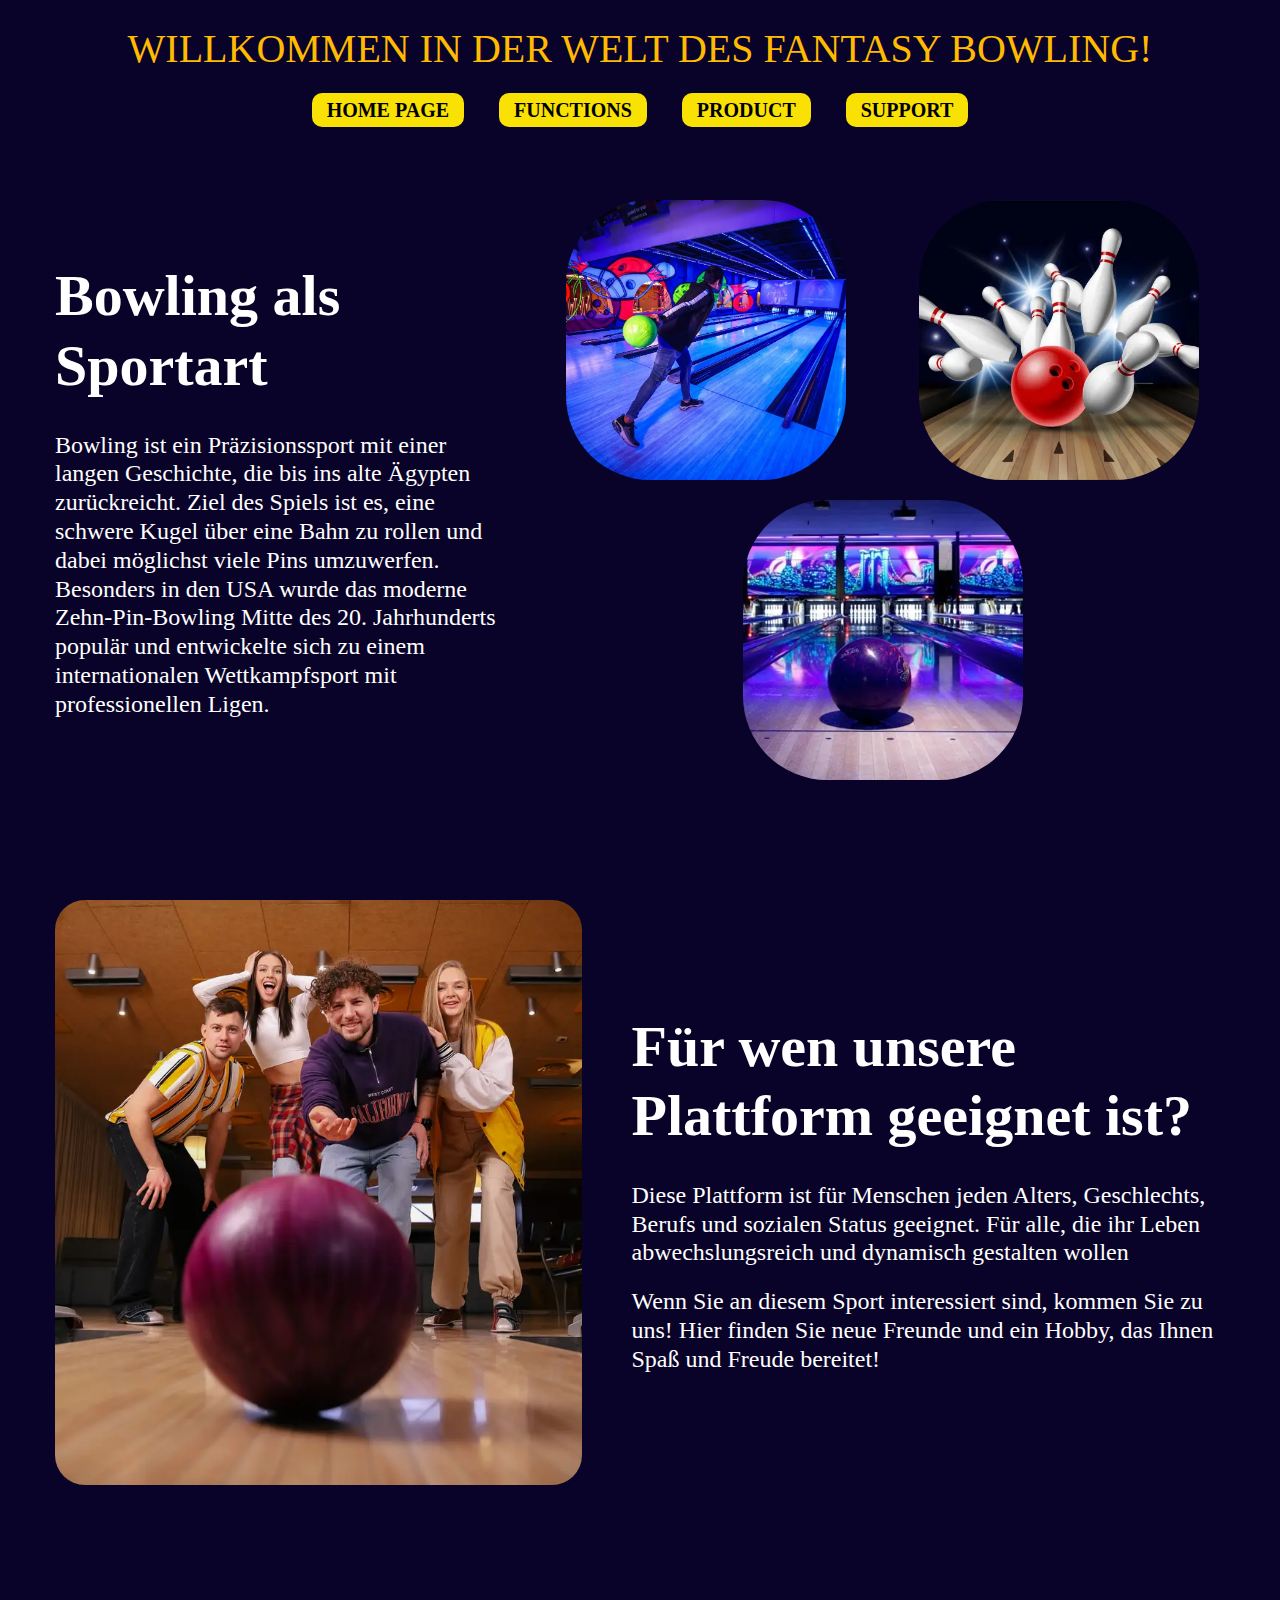
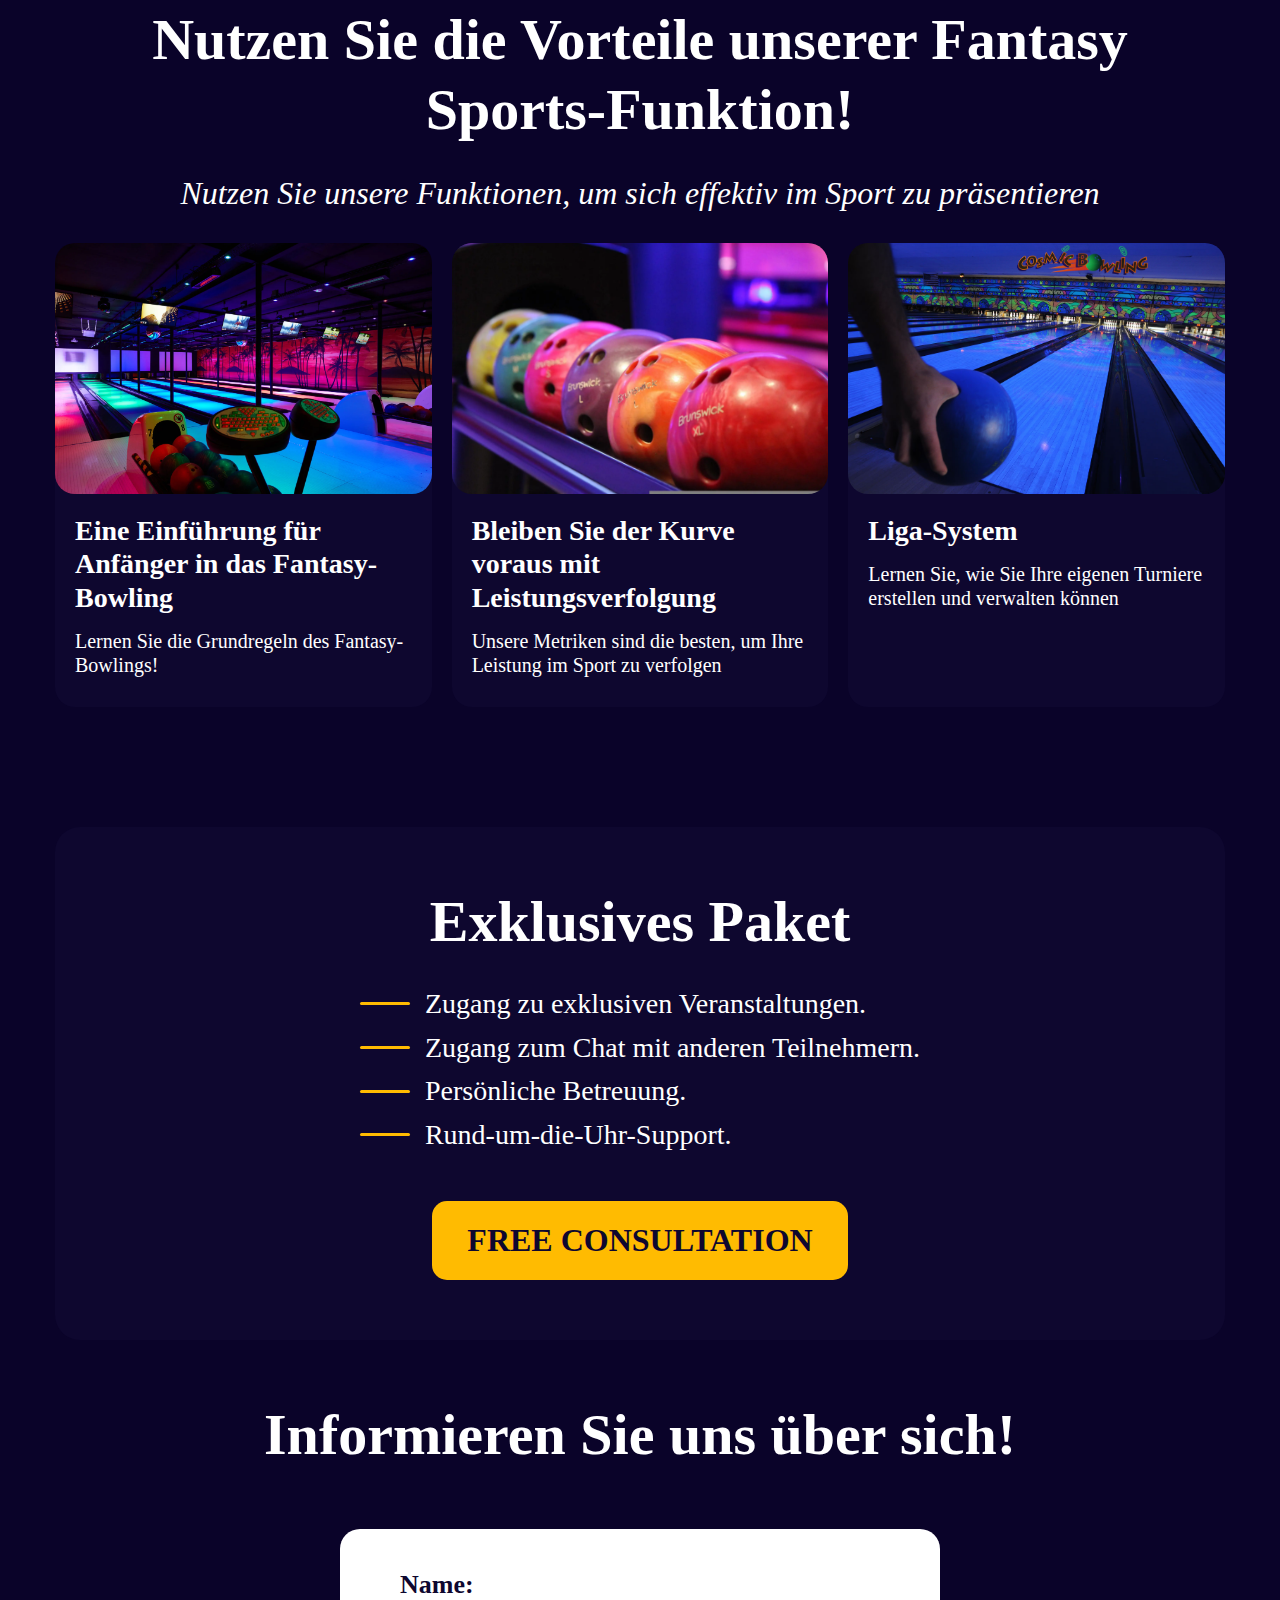
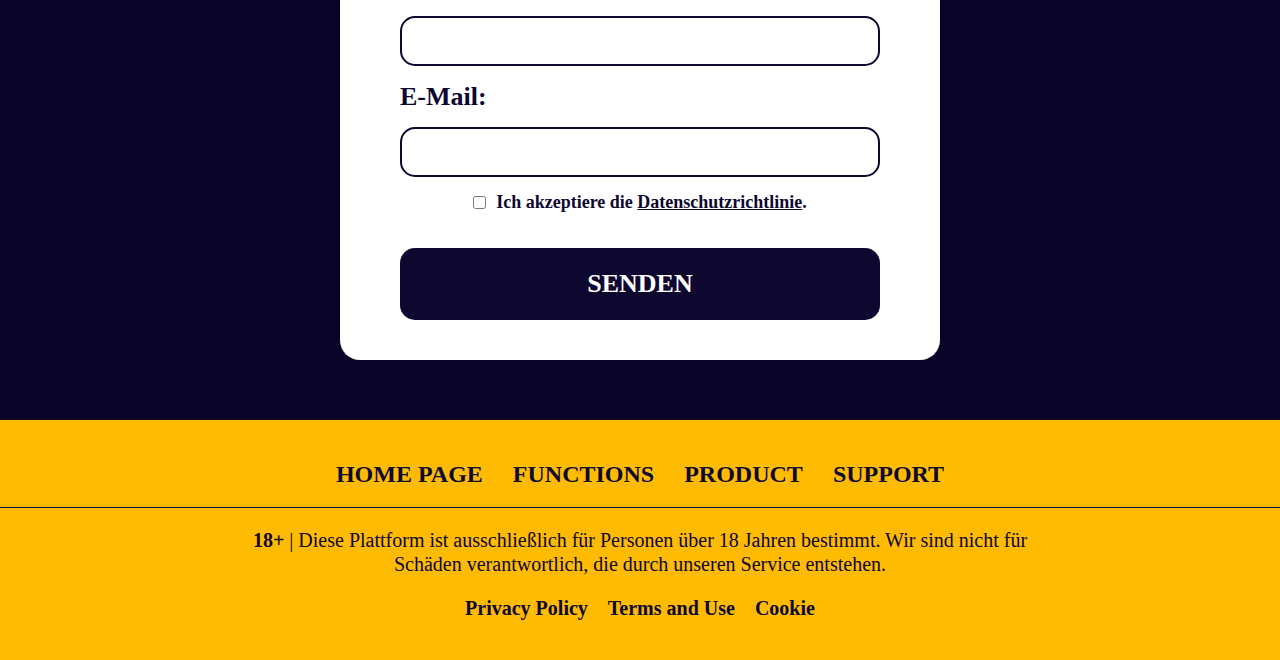
<file: index.html>
<!DOCTYPE html>
<html lang="en">

<head>
	<title>Fantasy Bowling</title>
	<meta charset="UTF-8">
	<link rel="shortcut icon" href="favicon.ico">
	<meta name="viewport" content="width=device-width, initial-scale=1.0">
	<style>
		*{padding:0;margin:0;border:0}*,*::after,*::before{box-sizing:border-box}*::after,*::before{display:inline-block}body,html{height:100%;min-width:320px}body{color:#000;line-height:1;font-family:"";font-size:1.25rem;-ms-text-size-adjust:100%;-moz-text-size-adjust:100%;-webkit-text-size-adjust:100%;-webkit-font-smoothing:antialiased;-moz-osx-font-smoothing:grayscale}button,input,textarea{font-family:"";font-size:inherit;line-height:inherit;color:inherit;background-color:rgba(0,0,0,0)}input,textarea{width:100%}label{display:inline-block}button,option,select{cursor:pointer}a{display:inline-block;color:inherit;text-decoration:none}ul li{list-style:none}img{vertical-align:top}h1,h2,h3,h4,h5,h6{font-weight:inherit;font-size:inherit}body{line-height:1.2;color:#fff;background-color:#0a0329}.lock body{overflow:hidden;touch-action:none;-ms-scroll-chaining:none;overscroll-behavior:none}.wrapper{min-height:100%;display:flex;flex-direction:column;overflow:hidden}@supports (overflow:clip){.wrapper{overflow:clip}}.wrapper>main{flex:1 1 auto}.wrapper>*{min-width:0}[class*=__container]{max-width:75rem;margin:0 auto;padding:0 .9375rem}[class*="--gc"]{display:grid;min-width:0;grid-template-columns:.9375rem 1fr minmax(auto,73.125rem) 1fr .9375rem}[class*="--gc"]>*{min-width:0;grid-column:3/4}body::after{content:"";background-color:rgba(0,0,0,.5);position:fixed;width:100%;height:100%;top:0;left:0;opacity:0;transition:opacity .8s ease 0s;pointer-events:none;z-index:149}.popup-show body::after{opacity:1}.popup{color:#0e072f;position:fixed;top:0;left:0;bottom:0;right:0;padding:30px 10px;transition:visibility .8s ease 0s;visibility:hidden;pointer-events:none}.popup_show{z-index:150;visibility:visible;overflow:auto;pointer-events:auto}.popup_show .popup__content{visibility:visible;-webkit-transform:scale(1);transform:scale(1)}.popup__wrapper{display:flex;flex-direction:column;align-items:center;min-height:100%;flex:1 1 auto;width:100%;display:flex;justify-content:center;align-items:center}.popup__content{visibility:hidden;-webkit-transform:scale(0);transform:scale(0);transition:-webkit-transform .3s ease 0s;transition:transform .3s ease 0s;transition:transform .3s ease 0s,-webkit-transform .3s ease 0s;background-color:#eee;padding:20px;width:100%;max-width:900px;border-radius:20px}.lock .popup__content{visibility:visible}.popup__content{padding:2.5rem;display:grid;justify-items:center}.popup__title{text-align:center}.popup__text{text-align:center}.popup__text:not(:last-child){margin-bottom:2.5rem}.popup__close{font-weight:700;color:#0e072f;border-radius:.9375rem;background-color:#ffbb01;padding:1.25rem 2.1875rem;transition:all .3s}.ibg{width:100%;height:100%;-o-object-fit:cover;object-fit:cover}.ibg--top{-o-object-position:top;object-position:top}.ibg--bottom{-o-object-position:bottom;object-position:bottom}.ibg--left{-o-object-position:left;object-position:left}.ibg--right{-o-object-position:right;object-position:right}.ibg--contain{-o-object-fit:contain;object-fit:contain}.title{font-weight:700}.text{display:grid;gap:1.25rem}.header{position:fixed;width:100%;z-index:100;top:0;left:0;background-color:#0a0329;padding-bottom:2.5rem;color:#ffbb01}.header__container{display:grid;justify-items:center}.header__title{transition:all .3s;text-transform:uppercase;text-align:center}._header-scroll .header__title{height:0;opacity:0;visibility:hidden;margin-bottom:0}.menu__list{display:flex;justify-content:center;flex-wrap:wrap}.menu__link{font-weight:600;color:#000;padding:.3125rem .9375rem;border-radius:.625rem;background-color:rgba(255,230,2,.9764705882);transition:all .3s}.footer{color:#0e072f;background-color:#ffbb01}.footer__container{display:grid;justify-items:center;gap:1.25rem;align-items:center}.footer__disclaimer{text-align:center;max-width:50rem}.menu-footer{padding-bottom:1.25rem;position:relative}.menu-footer::after{content:"";position:absolute;height:.0625rem;width:100vw;left:50%;-webkit-transform:translate(-50%,0);transform:translate(-50%,0);background-color:#0e072f;bottom:0}.menu-footer__list{display:flex;-webkit-column-gap:1.875rem;-moz-column-gap:1.875rem;column-gap:1.875rem;row-gap:.9375rem;flex-wrap:wrap;justify-content:space-around}.menu-footer__link{text-transform:uppercase;font-weight:700;transition:all .3s}.menu-service__list{display:flex}.menu-service__link{font-weight:700}.hero__container{display:flex;gap:1.875rem;align-items:center}.hero__content{flex:0 1 50%;align-items:start;justify-items:start}.hero__images{display:flex;flex-wrap:wrap;justify-content:space-around;gap:1.25rem}.hero__image{aspect-ratio:1/1;border-radius:30%;position:relative;overflow:hidden}.hero__image img{transition:all .45s;position:absolute;width:100%;height:100%;top:0;left:0;-o-object-fit:cover;object-fit:cover}.auditory__container{display:flex;align-items:center;gap:3.125rem}.auditory__image{flex:0 0 45%;aspect-ratio:9/10;position:relative;overflow:hidden;border-radius:1.875rem}.auditory__image img{position:absolute;width:100%;height:100%;top:0;left:0;-o-object-fit:cover;object-fit:cover}.functionality__container{display:grid;justify-items:center}.functionality__title{text-align:center}.functionality__label{font-style:italic}.functionality__options{width:100%;display:grid;gap:1.25rem;grid-template-columns:repeat(auto-fill,minmax(18.75rem,1fr))}.option-functionality{background-color:#0e072f;border-radius:1.25rem}.option-functionality__content{padding:.9375rem 1.25rem 1.875rem 1.25rem;display:grid;gap:.9375rem}.option-functionality__image{position:relative;width:100%;aspect-ratio:3/2;overflow:hidden;border-radius:1.25rem}.option-functionality__image img{transition:all .45s;position:absolute;width:100%;height:100%;top:0;left:0;-o-object-fit:cover;object-fit:cover}.option-functionality__title{transition:all .3s;font-weight:700}.advantage__card{display:grid;background-color:#0e072f;border-radius:1.5625rem;justify-items:center}.advantage__title{text-align:center}.advantage__list{display:grid;gap:.625rem}.advantage__list:not(:last-child){margin-bottom:3.125rem}.advantage__item{display:flex;align-items:center;gap:.9375rem}.advantage__item::before{border-radius:.625rem;content:"";min-width:3.125rem;height:.1875rem;background-color:#ffbb01}.advantage__button{font-weight:700;color:#0e072f;text-align:center;justify-content:center;align-items:center;display:flex;border-radius:.9375rem;background-color:#ffbb01;padding:1.25rem 2.1875rem;text-transform:uppercase;transition:all .3s}.contact__container{display:grid;gap:1.875rem;justify-items:center}.contact__title{text-align:center}.contact__policy{display:flex;align-items:center;justify-content:center;gap:.625rem;font-size:1.125rem}.contact__policy input{cursor:pointer;width:auto}.contact__policy label{cursor:pointer}.contact__policy a{text-decoration:underline}.contact__policy:not(:last-child){margin-bottom:1.25rem}.contact__label{font-weight:700}.contact__input{border:2px solid #0e072f;border-radius:.9375rem;height:3.125rem;padding:.625rem 1.25rem;outline:0}.contact__input:focus{border:2px solid #ffbb01}.contact__button{width:100%;padding:1.25rem 2.1875rem;background-color:#0e072f;color:#fff;border-radius:.9375rem;text-transform:uppercase;font-weight:700;transition:all .3s}.contact form{padding:2.5rem 3.75rem;background-color:#fff;border-radius:1.25rem;color:#0e072f;display:grid;gap:.9375rem;max-width:37.5rem;width:100%}.contact label{font-weight:700}.basics__content{display:grid;justify-items:center}.basics__content:not(:last-child){margin-bottom:2.5rem}.basics__title{text-align:center}.basics__label{font-weight:600;color:#ffbb01;text-align:center}.basics__label:not(:last-child){margin-bottom:1.875rem}.basics__label:not(:last-child){margin-bottom:1.875rem}.basics__text:not(:last-child){margin-bottom:1.25rem}.basics__subtitle{text-align:center;font-weight:700;color:#ffbb01}.basics__subtitle:not(:last-child){margin-bottom:1.875rem}.basics__list{display:grid;gap:1.25rem}.basics__image{width:100%;aspect-ratio:5/3;position:relative;overflow:hidden;border-radius:1.875rem}.basics__image img{position:absolute;width:100%;height:100%;top:0;left:0;-o-object-fit:cover;object-fit:cover}.support{padding-top:12.5rem}.support__container{display:grid;justify-items:center}.support__content{display:grid;justify-items:center}.support__content:not(:last-child){margin-bottom:3.125rem}.support__title{text-align:center}.support__label{font-weight:600}.support textarea{height:12.5rem;resize:none}.support__input{border:2px solid #0e072f;border-radius:.9375rem;height:3.125rem;padding:.625rem 1.25rem;outline:0}.support__input:focus{border:2px solid #ffbb01}.support__policy{display:flex;align-items:center;justify-content:center;gap:.625rem;font-size:1.125rem}.support__policy input{cursor:pointer;width:auto}.support__policy label{cursor:pointer}.support__policy a{text-decoration:underline}.support__policy:not(:last-child){margin-bottom:1.25rem}.support__button{width:100%;padding:1.25rem 2.1875rem;background-color:#0e072f;color:#fff;border-radius:.9375rem;text-transform:uppercase;font-weight:700;transition:all .3s}.support label{font-weight:700}.support__image{width:100%;position:relative;overflow:hidden;border-radius:1.875rem;aspect-ratio:10/6}.support__image img{position:absolute;width:100%;height:100%;top:0;left:0;-o-object-fit:cover;object-fit:cover}.support form{padding:2.5rem 3.75rem;background-color:#fff;border-radius:1.25rem;color:#0e072f;display:grid;gap:.9375rem;max-width:37.5rem;width:100%}.performance{padding-top:12.5rem}.performance__content{display:grid;justify-items:center}.performance__content:not(:last-child){margin-bottom:2.5rem}.performance__title{text-align:center}.performance__label{font-weight:600;color:#ffbb01}.performance__label:not(:last-child){margin-bottom:1.875rem}.performance__image{position:relative;overflow:hidden;width:100%;aspect-ratio:2/1;border-radius:1.875rem}.performance__image img{position:absolute;width:100%;height:100%;top:0;left:0;-o-object-fit:cover;object-fit:cover}.system{padding-top:12.5rem}.system__content:not(:last-child){margin-bottom:2.5rem}.system__title{text-align:center}.system__label{color:#ffbb01;font-weight:600;text-align:center}.system__label:not(:last-child){margin-bottom:1.875rem}.system__list{display:grid;gap:1.875rem}.system__image{position:relative;overflow:hidden;width:100%;aspect-ratio:2/1;border-radius:1.875rem}.system__image img{position:absolute;width:100%;height:100%;top:0;left:0;-o-object-fit:cover;object-fit:cover}.policy{padding-top:12.5rem}.policy__content{display:grid;gap:1.875rem}.policy__title{text-align:center}.policy__label{color:#ffbb01;font-weight:600;text-align:center}.policy__subtitle{color:#ffbb01;font-weight:600;text-align:center}.policy__list{display:grid;gap:1.875rem}.policy__image{position:relative;overflow:hidden;width:100%;aspect-ratio:2/1;border-radius:1.875rem}.policy__image img{position:absolute;width:100%;height:100%;top:0;left:0;-o-object-fit:cover;object-fit:cover}@media (min-width:47.99875em){.popup__text{max-width:80%}}@media (min-width:75em){.popup__close{font-size:2rem}.title{font-size:3.625rem}.title:not(:last-child){margin-bottom:1.875rem}.text{font-size:1.5rem}.header{padding-top:1.5625rem}.header{padding-bottom:1.5625rem}.header._header-scroll{padding-top:.9375rem}.header._header-scroll{padding-bottom:.9375rem}.header__title{margin-bottom:1.25rem}.header__title{font-size:2.5rem}.menu__list{gap:2.1875rem}.menu__link{font-size:1.25rem}.footer{padding-top:2.5rem}.footer{padding-bottom:2.5rem}.menu-footer__link{font-size:1.5rem}.menu-service__list{gap:1.25rem}.hero__container{padding-top:12.5rem}.hero__container{padding-bottom:3.75rem}.hero__image{width:17.5rem}.auditory{padding-top:3.75rem}.auditory{padding-bottom:3.75rem}.functionality{padding-top:3.75rem}.functionality{padding-bottom:3.75rem}.functionality__label{font-size:2rem}.functionality__label:not(:last-child){margin-bottom:1.875rem}.option-functionality__title{font-size:1.75rem}.advantage{padding-top:3.75rem}.advantage{padding-bottom:3.75rem}.advantage__card{padding-top:3.75rem}.advantage__card{padding-bottom:3.75rem}.advantage__item{font-size:1.75rem}.advantage__button{font-size:2rem}.contact{padding-bottom:3.75rem}.contact__label{font-size:1.625rem}.contact__button{font-size:1.625rem}.basics{padding-top:12.5rem}.basics{padding-bottom:3.75rem}.basics__label{font-size:2.1875rem}.basics__text{font-size:1.75rem}.basics__subtitle{font-size:2.1875rem}.basics__list{font-size:1.75rem}.support{padding-bottom:3.75rem}.support__label{font-size:1.875rem}.support__button{font-size:1.625rem}.performance{padding-bottom:3.75rem}.performance__label{font-size:1.875rem}.system{padding-bottom:3.75rem}.system__label{font-size:1.875rem}.system__list{font-size:1.625rem}.policy{padding-bottom:3.75rem}.policy__label{font-size:1.875rem}.policy__subtitle{font-size:1.875rem}.policy__list{font-size:1.625rem}}@media (max-width:20em){.popup__close{font-size:1.5rem}.title{font-size:2.5rem}.title:not(:last-child){margin-bottom:.9375rem}.text{font-size:1.25rem}.header{padding-top:.9375rem}.header{padding-bottom:.9375rem}.header._header-scroll{padding-top:.625rem}.header._header-scroll{padding-bottom:.625rem}.header__title{margin-bottom:.75rem}.header__title{font-size:1.375rem}.menu__list{gap:.625rem}.menu__link{font-size:.9375rem}.footer{padding-top:1.25rem}.footer{padding-bottom:1.25rem}.menu-footer__link{font-size:1.25rem}.menu-service__list{gap:.9375rem}.hero__container{padding-top:9.375rem}.hero__container{padding-bottom:2.5rem}.hero__image{width:9.375rem}.auditory{padding-top:2.5rem}.auditory{padding-bottom:2.5rem}.functionality{padding-top:2.5rem}.functionality{padding-bottom:2.5rem}.functionality__label{font-size:1.4375rem}.functionality__label:not(:last-child){margin-bottom:1.25rem}.option-functionality__title{font-size:1.5rem}.advantage{padding-top:2.5rem}.advantage{padding-bottom:2.5rem}.advantage__card{padding-top:2.5rem}.advantage__card{padding-bottom:2.5rem}.advantage__item{font-size:1.25rem}.advantage__button{font-size:1.375rem}.contact{padding-bottom:2.5rem}.contact__label{font-size:1.25rem}.contact__button{font-size:1.25rem}.basics{padding-top:10rem}.basics{padding-bottom:2.5rem}.basics__label{font-size:1.5625rem}.basics__text{font-size:1.375rem}.basics__subtitle{font-size:1.5625rem}.basics__list{font-size:1.375rem}.support{padding-bottom:2.5rem}.support__label{font-size:1.375rem}.support__button{font-size:1.25rem}.performance{padding-bottom:2.5rem}.performance__label{font-size:1.375rem}.system{padding-bottom:2.5rem}.system__label{font-size:1.375rem}.system__list{font-size:1.375rem}.policy{padding-bottom:2.5rem}.policy__label{font-size:1.375rem}.policy__subtitle{font-size:1.375rem}.policy__list{font-size:1.375rem}}@media (max-width:47.99875em){.popup__content{padding:1.5625rem}.menu__link{padding:.25rem .625rem}.hero__container{flex-direction:column}.hero__content{text-align:center}.hero__title{justify-self:center}.auditory__container{flex-direction:column-reverse;text-align:center}.auditory__image{width:80%;aspect-ratio:10/9}.advantage__item::before{min-width:1.875rem}.contact form{padding:1.25rem}.support form{padding:1.25rem}}@media (max-width:29.99875em){.advantage__button{padding:1.125rem 1.5625rem}}@media (min-width:20em)and (max-width:75em){.popup__close{font-size:clamp(1.5rem ,1.3181818182rem + .9090909091vw ,2rem)}.title{font-size:clamp(2.5rem ,2.0909090909rem + 2.0454545455vw ,3.625rem)}.title:not(:last-child){margin-bottom:clamp(.9375rem ,.5965909091rem + 1.7045454545vw ,1.875rem)}.text{font-size:clamp(1.25rem ,1.1590909091rem + .4545454545vw ,1.5rem)}.header{padding-top:clamp(.9375rem ,.7102272727rem + 1.1363636364vw ,1.5625rem)}.header{padding-bottom:clamp(.9375rem ,.7102272727rem + 1.1363636364vw ,1.5625rem)}.header._header-scroll{padding-top:clamp(.625rem ,.5113636364rem + .5681818182vw ,.9375rem)}.header._header-scroll{padding-bottom:clamp(.625rem ,.5113636364rem + .5681818182vw ,.9375rem)}.header__title{margin-bottom:clamp(.75rem ,.5681818182rem + .9090909091vw ,1.25rem)}.header__title{font-size:clamp(1.375rem ,.9659090909rem + 2.0454545455vw ,2.5rem)}.menu__list{gap:clamp(.625rem ,.0568181818rem + 2.8409090909vw ,2.1875rem)}.menu__link{font-size:clamp(.9375rem ,.8238636364rem + .5681818182vw ,1.25rem)}.footer{padding-top:clamp(1.25rem ,.7954545455rem + 2.2727272727vw ,2.5rem)}.footer{padding-bottom:clamp(1.25rem ,.7954545455rem + 2.2727272727vw ,2.5rem)}.menu-footer__link{font-size:clamp(1.25rem ,1.1590909091rem + .4545454545vw ,1.5rem)}.menu-service__list{gap:clamp(.9375rem ,.8238636364rem + .5681818182vw ,1.25rem)}.hero__container{padding-top:clamp(9.375rem ,8.2386363636rem + 5.6818181818vw ,12.5rem)}.hero__container{padding-bottom:clamp(2.5rem ,2.0454545455rem + 2.2727272727vw ,3.75rem)}.hero__image{width:clamp(9.375rem ,6.4204545455rem + 14.7727272727vw ,17.5rem)}.auditory{padding-top:clamp(2.5rem ,2.0454545455rem + 2.2727272727vw ,3.75rem)}.auditory{padding-bottom:clamp(2.5rem ,2.0454545455rem + 2.2727272727vw ,3.75rem)}.functionality{padding-top:clamp(2.5rem ,2.0454545455rem + 2.2727272727vw ,3.75rem)}.functionality{padding-bottom:clamp(2.5rem ,2.0454545455rem + 2.2727272727vw ,3.75rem)}.functionality__label{font-size:clamp(1.4375rem ,1.2329545455rem + 1.0227272727vw ,2rem)}.functionality__label:not(:last-child){margin-bottom:clamp(1.25rem ,1.0227272727rem + 1.1363636364vw ,1.875rem)}.option-functionality__title{font-size:clamp(1.5rem ,1.4090909091rem + .4545454545vw ,1.75rem)}.advantage{padding-top:clamp(2.5rem ,2.0454545455rem + 2.2727272727vw ,3.75rem)}.advantage{padding-bottom:clamp(2.5rem ,2.0454545455rem + 2.2727272727vw ,3.75rem)}.advantage__card{padding-top:clamp(2.5rem ,2.0454545455rem + 2.2727272727vw ,3.75rem)}.advantage__card{padding-bottom:clamp(2.5rem ,2.0454545455rem + 2.2727272727vw ,3.75rem)}.advantage__item{font-size:clamp(1.25rem ,1.0681818182rem + .9090909091vw ,1.75rem)}.advantage__button{font-size:clamp(1.375rem ,1.1477272727rem + 1.1363636364vw ,2rem)}.contact{padding-bottom:clamp(2.5rem ,2.0454545455rem + 2.2727272727vw ,3.75rem)}.contact__label{font-size:clamp(1.25rem ,1.1136363636rem + .6818181818vw ,1.625rem)}.contact__button{font-size:clamp(1.25rem ,1.1136363636rem + .6818181818vw ,1.625rem)}.basics{padding-top:clamp(10rem ,9.0909090909rem + 4.5454545455vw ,12.5rem)}.basics{padding-bottom:clamp(2.5rem ,2.0454545455rem + 2.2727272727vw ,3.75rem)}.basics__label{font-size:clamp(1.5625rem ,1.3352272727rem + 1.1363636364vw ,2.1875rem)}.basics__text{font-size:clamp(1.375rem ,1.2386363636rem + .6818181818vw ,1.75rem)}.basics__subtitle{font-size:clamp(1.5625rem ,1.3352272727rem + 1.1363636364vw ,2.1875rem)}.basics__list{font-size:clamp(1.375rem ,1.2386363636rem + .6818181818vw ,1.75rem)}.support{padding-bottom:clamp(2.5rem ,2.0454545455rem + 2.2727272727vw ,3.75rem)}.support__label{font-size:clamp(1.375rem ,1.1931818182rem + .9090909091vw ,1.875rem)}.support__button{font-size:clamp(1.25rem ,1.1136363636rem + .6818181818vw ,1.625rem)}.performance{padding-bottom:clamp(2.5rem ,2.0454545455rem + 2.2727272727vw ,3.75rem)}.performance__label{font-size:clamp(1.375rem ,1.1931818182rem + .909090
	</style>
</head>

<body>
	<div class="wrapper">
		<div class="header">
			<div class="header__container">
				<h1 class="header__title">
					Willkommen in der Welt des Fantasy Bowling!
				</h1>
				<div class="header__menu menu">
					<nav class="menu__body">
						<ul class="menu__list">
							<li class="menu__item"><a href="index.html" class="menu__link">HOME PAGE</a></li>
							<li class="menu__item"><a href="index.html#functions" class="menu__link">FUNCTIONS</a></li>
							<li class="menu__item"><a href="index.html#product" class="menu__link">PRODUCT</a></li>
							<li class="menu__item"><a href="support.html" class="menu__link">SUPPORT</a></li>
						</ul>
					</nav>
				</div>
			</div>
		</div>
		<div class="page">
			<div class="page__hero hero">
				<div class="hero__container">
					<div class="hero__content">
						<h2 class="hero__title title">Bowling als Sportart</h2>
						<div class="hero__text text">
							<p>Bowling ist ein Präzisionssport mit einer langen Geschichte, die bis ins alte Ägypten zurückreicht. Ziel des Spiels ist es, eine schwere Kugel über eine Bahn zu rollen und dabei möglichst viele Pins umzuwerfen. Besonders in den USA wurde das moderne Zehn-Pin-Bowling Mitte des 20. Jahrhunderts populär und entwickelte sich zu einem internationalen Wettkampfsport mit professionellen Ligen.</p>
						</div>
					</div>
					<div class="hero__images">
						<div class="hero__image">
							<img src="img/01.webp" alt="Image">
						</div>
						<div class="hero__image">
							<img src="img/02.webp" alt="Image">
						</div>
						<div class="hero__image">
							<img src="img/04.webp" alt="Image">
						</div>
					</div>
				</div>
			</div>
			<div class="page__audidory auditory">
				<div class="auditory__container">
					<div class="auditory__image">
						<img src="img/06.webp" alt="Image">
					</div>
					<div class="auditory__content">
						<h2 class="auditory__title title">
							Für wen unsere Plattform geeignet ist?
						</h2>
						<div class="auditory__text text">
							<p>
								Diese Plattform ist für Menschen jeden Alters, Geschlechts, Berufs und sozialen Status geeignet. Für alle, die ihr Leben abwechslungsreich und dynamisch gestalten wollen
							</p>
							<p>Wenn Sie an diesem Sport interessiert sind, kommen Sie zu uns! Hier finden Sie neue Freunde und ein Hobby, das Ihnen Spaß und Freude bereitet!</p>
						</div>
					</div>
				</div>
			</div>
			<div class="page__functionality functionality" id="functions">
				<div class="functionality__container">
					<h2 class="functionality__title title">Nutzen Sie die Vorteile unserer Fantasy Sports-Funktion!</h2>
					<div class="functionality__label">Nutzen Sie unsere Funktionen, um sich effektiv im Sport zu präsentieren</div>
					<div class="functionality__options">
						<div class="functionality__option option-functionality">
							<a href="basics.html" class="option-functionality__image">
								<img src="img/07.webp" alt="Image">
							</a>
							<div class="option-functionality__content">
								<a href="basics.html" class="option-functionality__title">Eine Einführung für Anfänger in das Fantasy-Bowling</a>
								<div class="option-functionality__text">Lernen Sie die Grundregeln des Fantasy-Bowlings!</div>
							</div>
						</div>
						<div class="functionality__option option-functionality">
							<a href="performance.html" class="option-functionality__image">
								<img src="img/05.webp" alt="Image">
							</a>
							<div class="option-functionality__content">
								<a href="performance.html" class="option-functionality__title">Bleiben Sie der Kurve voraus mit Leistungsverfolgung</a>
								<div class="option-functionality__text">Unsere Metriken sind die besten, um Ihre Leistung im Sport zu verfolgen</div>
							</div>
						</div>
						<div class="functionality__option option-functionality">
							<a href="system.html" class="option-functionality__image">
								<img src="img/09.webp" alt="Image">
							</a>
							<div class="option-functionality__content">
								<a href="system.html" class="option-functionality__title">Liga-System</a>
								<div class="option-functionality__text">Lernen Sie, wie Sie Ihre eigenen Turniere erstellen und verwalten können</div>
							</div>
						</div>
					</div>
				</div>
			</div>
			<div class="page__advantage advantage" id="product">
				<div class="advantage__container">
					<div class="advantage__card">
						<h2 class="advantage__title title">
							Exklusives Paket
						</h2>
						<ul class="advantage__list">
							<li class="advantage__item">Zugang zu exklusiven Veranstaltungen.</li>
							<li class="advantage__item">Zugang zum Chat mit anderen Teilnehmern.</li>
							<li class="advantage__item">Persönliche Betreuung.</li>
							<li class="advantage__item">Rund-um-die-Uhr-Support.</li>
						</ul>
						<a href="index.html#contact" class="advantage__button">FREE CONSULTATION</a>
					</div>
				</div>
			</div>
			<div class="page__contact contact" id="contact">
				<div class="contact__container">
					<h2 class="contact__title title">
						Informieren Sie uns über sich!
					</h2>
					<form data-dev data-popup-message="#popup">
						<label class="contact__label" for="name">Name:</label>
						<input type="text" id="name" name="name" required class="contact__input">

						<label class="contact__label" for="email">E-Mail:</label>
						<input type="email" id="email" name="email" required class="contact__input">

						<div class="checkbox contact__policy">
							<input required id="c_1" data-error="Помилка" class="checkbox__input" type="checkbox" value="1" name="form[]">
							<label for="c_1" class="checkbox__label">Ich akzeptiere die <a href="policy.html">Datenschutzrichtlinie</a>.</label>
						</div>
						<button type="submit" class="contact__button">Senden</button>
					</form>
				</div>
			</div>
		</div>
		<div class="footer">
			<div class="footer__container">
				<div class="footer__menu menu-footer">
					<nav class="menu-footer__body">
						<ul class="menu-footer__list">
							<li class="menu-footer__item"><a href="index.html" class="menu-footer__link">HOME PAGE</a></li>
							<li class="menu-footer__item"><a href="index.html#functions" class="menu-footer__link">FUNCTIONS</a></li>
							<li class="menu-footer__item"><a href="index.html#product" class="menu-footer__link">PRODUCT</a></li>
							<li class="menu-footer__item"><a href="support.html" class="menu-footer__link">SUPPORT</a></li>
						</ul>
					</nav>
				</div>
				<div class="footer__disclaimer">
					<strong>18+</strong> | Diese Plattform ist ausschließlich für Personen über 18 Jahren bestimmt. Wir sind nicht für Schäden verantwortlich, die durch unseren Service entstehen.
				</div>
				<div class="footer__service menu-service">
					<ul class="menu-service__list">
						<li class="menu-service__item"><a href="policy.html" class="menu-service__link">Privacy Policy</a></li>
						<li class="menu-service__item"><a href="terms.html" class="menu-service__link">Terms and Use</a></li>
						<li class="menu-service__item"><a href="cookie.html" class="menu-service__link">Cookie</a></li>
					</ul>
				</div>
			</div>
		</div>
	</div>
	<div id="popup" aria-hidden="true" class="popup">
		<div class="popup__wrapper">
			<div class="popup__content">
				<h2 class="popup__title title">
					Erfolgreich gesendet!
				</h2>
				<div class="popup__text text">
					Wir haben Ihre Angaben erhalten und werden Sie in Kürze kontaktieren. Warten Sie es ab!
				</div>
				<button data-close type="button" class="popup__close">
					Verstanden!
				</button>
			</div>
		</div>
	</div>
	<script>
		(()=>{"use strict";const t={};let e=!0,s=(t=500)=>{if(e){const s=document.querySelectorAll("[data-lp]");setTimeout((()=>{s.forEach((t=>{t.style.paddingRight=""})),document.body.style.paddingRight="",document.documentElement.classList.remove("lock")}),t),e=!1,setTimeout((function(){e=!0}),t)}},o=(t=500)=>{if(e){const s=document.querySelectorAll("[data-lp]"),o=window.innerWidth-document.body.offsetWidth+"px";s.forEach((t=>{t.style.paddingRight=o})),document.body.style.paddingRight=o,document.documentElement.classList.add("lock"),e=!1,setTimeout((function(){e=!0}),t)}};function i(t){setTimeout((()=>{window.FLS&&console.log(t)}),0)}t.popup=new class{constructor(t){let e={logging:!0,init:!0,attributeOpenButton:"data-popup",attributeCloseButton:"data-close",fixElementSelector:"[data-lp]",youtubeAttribute:"data-popup-youtube",youtubePlaceAttribute:"data-popup-youtube-place",setAutoplayYoutube:!0,classes:{popup:"popup",popupContent:"popup__content",popupActive:"popup_show",bodyActive:"popup-show"},focusCatch:!0,closeEsc:!0,bodyLock:!0,hashSettings:{location:!0,goHash:!0},on:{beforeOpen:function(){},afterOpen:function(){},beforeClose:function(){},afterClose:function(){}}};this.youTubeCode,this.isOpen=!1,this.targetOpen={selector:!1,element:!1},this.previousOpen={selector:!1,element:!1},this.lastClosed={selector:!1,element:!1},this._dataValue=!1,this.hash=!1,this._reopen=!1,this._selectorOpen=!1,this.lastFocusEl=!1,this._focusEl=["a[href]",'input:not([disabled]):not([type="hidden"]):not([aria-hidden])',"button:not([disabled]):not([aria-hidden])","select:not([disabled]):not([aria-hidden])","textarea:not([disabled]):not([aria-hidden])","area[href]","iframe","object","embed","[contenteditable]",'[tabindex]:not([tabindex^="-"])'],this.options={...e,...t,classes:{...e.classes,...t?.classes},hashSettings:{...e.hashSettings,...t?.hashSettings},on:{...e.on,...t?.on}},this.bodyLock=!1,this.options.init&&this.initPopups()}initPopups(){this.popupLogging("Прокинувся"),this.eventsPopup()}eventsPopup(){document.addEventListener("click",function(t){const e=t.target.closest(`[${this.options.attributeOpenButton}]`);if(e)return t.preventDefault(),this._dataValue=e.getAttribute(this.options.attributeOpenButton)?e.getAttribute(this.options.attributeOpenButton):"error",this.youTubeCode=e.getAttribute(this.options.youtubeAttribute)?e.getAttribute(this.options.youtubeAttribute):null,"error"!==this._dataValue?(this.isOpen||(this.lastFocusEl=e),this.targetOpen.selector=`${this._dataValue}`,this._selectorOpen=!0,void this.open()):void this.popupLogging(`Йой, не заповнено атрибут у ${e.classList}`);return t.target.closest(`[${this.options.attributeCloseButton}]`)||!t.target.closest(`.${this.options.classes.popupContent}`)&&this.isOpen?(t.preventDefault(),void this.close()):void 0}.bind(this)),document.addEventListener("keydown",function(t){if(this.options.closeEsc&&27==t.which&&"Escape"===t.code&&this.isOpen)return t.preventDefault(),void this.close();this.options.focusCatch&&9==t.which&&this.isOpen&&this._focusCatch(t)}.bind(this)),this.options.hashSettings.goHash&&(window.addEventListener("hashchange",function(){window.location.hash?this._openToHash():this.close(this.targetOpen.selector)}.bind(this)),window.addEventListener("load",function(){window.location.hash&&this._openToHash()}.bind(this)))}open(t){if(e)if(this.bodyLock=!(!document.documentElement.classList.contains("lock")||this.isOpen),t&&"string"==typeof t&&""!==t.trim()&&(this.targetOpen.selector=t,this._selectorOpen=!0),this.isOpen&&(this._reopen=!0,this.close()),this._selectorOpen||(this.targetOpen.selector=this.lastClosed.selector),this._reopen||(this.previousActiveElement=document.activeElement),this.targetOpen.element=document.querySelector(this.targetOpen.selector),this.targetOpen.element){if(this.youTubeCode){const t=`https://www.youtube.com/embed/${this.youTubeCode}?rel=0&showinfo=0&autoplay=1`,e=document.createElement("iframe");e.setAttribute("allowfullscreen","");const s=this.options.setAutoplayYoutube?"autoplay;":"";if(e.setAttribute("allow",`${s}; encrypted-media`),e.setAttribute("src",t),!this.targetOpen.element.querySelector(`[${this.options.youtubePlaceAttribute}]`)){this.targetOpen.element.querySelector(".popup__text").setAttribute(`${this.options.youtubePlaceAttribute}`,"")}this.targetOpen.element.querySelector(`[${this.options.youtubePlaceAttribute}]`).appendChild(e)}this.options.hashSettings.location&&(this._getHash(),this._setHash()),this.options.on.beforeOpen(this),document.dispatchEvent(new CustomEvent("beforePopupOpen",{detail:{popup:this}})),this.targetOpen.element.classList.add(this.options.classes.popupActive),document.documentElement.classList.add(this.options.classes.bodyActive),this._reopen?this._reopen=!1:!this.bodyLock&&o(),this.targetOpen.element.setAttribute("aria-hidden","false"),this.previousOpen.selector=this.targetOpen.selector,this.previousOpen.element=this.targetOpen.element,this._selectorOpen=!1,this.isOpen=!0,setTimeout((()=>{this._focusTrap()}),50),this.options.on.afterOpen(this),document.dispatchEvent(new CustomEvent("afterPopupOpen",{detail:{popup:this}})),this.popupLogging("Відкрив попап")}else this.popupLogging("Йой, такого попапу немає. Перевірте коректність введення. ")}close(t){t&&"string"==typeof t&&""!==t.trim()&&(this.previousOpen.selector=t),this.isOpen&&e&&(this.options.on.beforeClose(this),document.dispatchEvent(new CustomEvent("beforePopupClose",{detail:{popup:this}})),this.youTubeCode&&this.targetOpen.element.querySelector(`[${this.options.youtubePlaceAttribute}]`)&&(this.targetOpen.element.querySelector(`[${this.options.youtubePlaceAttribute}]`).innerHTML=""),this.previousOpen.element.classList.remove(this.options.classes.popupActive),this.previousOpen.element.setAttribute("aria-hidden","true"),this._reopen||(document.documentElement.classList.remove(this.options.classes.bodyActive),!this.bodyLock&&s(),this.isOpen=!1),this._removeHash(),this._selectorOpen&&(this.lastClosed.selector=this.previousOpen.selector,this.lastClosed.element=this.previousOpen.element),this.options.on.afterClose(this),document.dispatchEvent(new CustomEvent("afterPopupClose",{detail:{popup:this}})),setTimeout((()=>{this._focusTrap()}),50),this.popupLogging("Закрив попап"))}_getHash(){this.options.hashSettings.location&&(this.hash=this.targetOpen.selector.includes("#")?this.targetOpen.selector:this.targetOpen.selector.replace(".","#"))}_openToHash(){let t=document.querySelector(`.${window.location.hash.replace("#","")}`)?`.${window.location.hash.replace("#","")}`:document.querySelector(`${window.location.hash}`)?`${window.location.hash}`:null;(document.querySelector(`[${this.options.attributeOpenButton} = "${t}"]`)?document.querySelector(`[${this.options.attributeOpenButton} = "${t}"]`):document.querySelector(`[${this.options.attributeOpenButton} = "${t.replace(".","#")}"]`))&&t&&this.open(t)}_setHash(){history.pushState("","",this.hash)}_removeHash(){history.pushState("","",window.location.href.split("#")[0])}_focusCatch(t){const e=this.targetOpen.element.querySelectorAll(this._focusEl),s=Array.prototype.slice.call(e),o=s.indexOf(document.activeElement);t.shiftKey&&0===o&&(s[s.length-1].focus(),t.preventDefault()),t.shiftKey||o!==s.length-1||(s[0].focus(),t.preventDefault())}_focusTrap(){const t=this.previousOpen.element.querySelectorAll(this._focusEl);!this.isOpen&&this.lastFocusEl?this.lastFocusEl.focus():t[0].focus()}popupLogging(t){this.options.logging&&i(`[Попапос]: ${t}`)}}({});let n=(t,e=!1,o=500,n=0)=>{const a=document.querySelector(t);if(a){let r="",l=0;if(e){r="header.header";const t=document.querySelector(r);t.classList.contains("_header-scroll")?l=t.offsetHeight:(t.style.cssText="transition-duration: 0s;",t.classList.add("_header-scroll"),l=t.offsetHeight,t.classList.remove("_header-scroll"),setTimeout((()=>{t.style.cssText=""}),0))}let c={speedAsDuration:!0,speed:o,header:r,offset:n,easing:"easeOutQuad"};if(document.documentElement.classList.contains("menu-open")&&(s(),document.documentElement.classList.remove("menu-open")),"undefined"!=typeof SmoothScroll)(new SmoothScroll).animateScroll(a,"",c);else{let t=a.getBoundingClientRect().top+scrollY;t=l?t-l:t,t=n?t-n:t,window.scrollTo({top:t,behavior:"smooth"})}i(`[gotoBlock]: Юхуу...їдемо до ${t}`)}else i(`[gotoBlock]: Йой... Такого блоку немає на сторінці: ${t}`)};let a={getErrors(t){let e=0,s=t.querySelectorAll("*[data-required]");return s.length&&s.forEach((t=>{null===t.offsetParent&&"SELECT"!==t.tagName||t.disabled||(e+=this.validateInput(t))})),e},validateInput(t){let e=0;return"email"===t.dataset.required?(t.value=t.value.replace(" ",""),this.emailTest(t)?(this.addError(t),this.removeSuccess(t),e++):(this.removeError(t),this.addSuccess(t))):("checkbox"!==t.type||t.checked)&&t.value.trim()?(this.removeError(t),this.addSuccess(t)):(this.addError(t),this.removeSuccess(t),e++),e},addError(t){t.classList.add("_form-error"),t.parentElement.classList.add("_form-error");let e=t.parentElement.querySelector(".form__error");e&&t.parentElement.removeChild(e),t.dataset.error&&t.parentElement.insertAdjacentHTML("beforeend",`<div class="form__error">${t.dataset.error}</div>`)},removeError(t){t.classList.remove("_form-error"),t.parentElement.classList.remove("_form-error"),t.parentElement.querySelector(".form__error")&&t.parentElement.removeChild(t.parentElement.querySelector(".form__error"))},addSuccess(t){t.classList.add("_form-success"),t.parentElement.classList.add("_form-success")},removeSuccess(t){t.classList.remove("_form-success"),t.parentElement.classList.remove("_form-success")},formClean(e){e.reset(),setTimeout((()=>{let s=e.querySelectorAll("input,textarea");for(let t=0;t<s.length;t++){const e=s[t];e.parentElement.classList.remove("_form-focus"),e.classList.remove("_form-focus"),a.removeError(e)}let o=e.querySelectorAll(".checkbox__input");if(o.length>0)for(let t=0;t<o.length;t++){o[t].checked=!1}if(t.select){let s=e.querySelectorAll("div.select");if(s.length)for(let e=0;e<s.length;e++){const o=s[e].querySelector("select");t.select.selectBuild(o)}}}),0)},emailTest:t=>!/^\w+([\.-]?\w+)*@\w+([\.-]?\w+)*(\.\w{2,8})+$/.test(t.value)};let r=!1;setTimeout((()=>{if(r){let t=new Event("windowScroll");window.addEventListener("scroll",(function(e){document.dispatchEvent(t)}))}}),0),window.FLS=!1,function(t={viewPass:!1,autoHeight:!1}){if(document.body.addEventListener("focusin",(function(t){const e=t.target;"INPUT"!==e.tagName&&"TEXTAREA"!==e.tagName||(e.hasAttribute("data-no-focus-classes")||(e.classList.add("_form-focus"),e.parentElement.classList.add("_form-focus")),a.removeError(e),e.hasAttribute("data-validate")&&a.removeError(e))})),document.body.addEventListener("focusout",(function(t){const e=t.target;"INPUT"!==e.tagName&&"TEXTAREA"!==e.tagName||(e.hasAttribute("data-no-focus-classes")||(e.classList.remove("_form-focus"),e.parentElement.classList.remove("_form-focus")),e.hasAttribute("data-validate")&&a.validateInput(e))})),t.viewPass&&document.addEventListener("click",(function(t){let e=t.target;if(e.closest('[class*="__viewpass"]')){let t=e.classList.contains("_viewpass-active")?"password":"text";e.parentElement.querySelector("input").setAttribute("type",t),e.classList.toggle("_viewpass-active")}})),t.autoHeight){const e=document.querySelectorAll("textarea[data-autoheight]");if(e.length){function s(t,e){t.style.height=`${e}px`}e.forEach((t=>{const e=t.hasAttribute("data-autoheight-min")?Number(t.dataset.autoheightMin):Number(t.offsetHeight),o=t.hasAttribute("data-autoheight-max")?Number(t.dataset.autoheightMax):1/0;s(t,Math.min(e,o)),t.addEventListener("input",(()=>{t.scrollHeight>e&&(t.style.height="auto",s(t,Math.min(Math.max(t.scrollHeight,e),o)))}))}))}}}({viewPass:!1,autoHeight:!1}),function(){const e=document.forms;if(e.length)for(const t of e)t.addEventListener("submit",(function(t){s(t.target,t)})),t.addEventListener("reset",(function(t){const e=t.target;a.formClean(e)}));async function s(t,e){if(0===(t.hasAttribute("data-no-validate")?0:a.getErrors(t))){if(t.hasAttribute("data-ajax")){e.preventDefault();const s=t.getAttribute("action")?t.getAttribute("action").trim():"#",i=t.getAttribute("method")?t.getAttribute("method").trim():"GET",n=new FormData(t);t.classList.add("_sending");const a=await fetch(s,{method:i,body:n});if(a.ok){let e=await a.json();t.classList.remove("_sending"),o(t,e)}else alert("Помилка"),t.classList.remove("_sending")}else t.hasAttribute("data-dev")&&(e.preventDefault(),o(t))}else if(e.preventDefault(),t.querySelector("._form-error")&&t.hasAttribute("data-goto-error")){const e=t.dataset.gotoError?t.dataset.gotoError:"._form-error";n(e,!0,1e3)}}function o(e,s=""){document.dispatchEvent(new CustomEvent("formSent",{detail:{form:e}})),setTimeout((()=>{if(t.popup){const s=e.dataset.popupMessage;s&&t.popup.open(s)}}),0),a.formClean(e),i(`[Форми]: ${"Форму відправлено!"}`)}}(),function(){r=!0;const t=document.querySelector("div.header"),e=t.hasAttribute("data-scroll-show"),s=t.dataset.scrollShow?t.dataset.scrollShow:500,o=t.dataset.scroll?t.dataset.scroll:1;let i,n=0;document.addEventListener("windowScroll",(function(a){const r=window.scrollY;clearTimeout(i),r>=o?(!t.classList.contains("_header-scroll")&&t.classList.add("_header-scroll"),e&&(r>n?t.classList.contains("_header-show")&&t.classList.remove("_header-show"):!t.classList.contains("_header-show")&&t.classList.add("_header-show"),i=setTimeout((()=>{!t.classList.contains("_header-show")&&t.classList.add("_header-show")}),s))):(t.classList.contains("_header-scroll")&&t.classList.remove("_header-scroll"),e&&t.classList.contains("_header-show")&&t.classList.remove("_header-show")),n=r<=0?0:r}))}()})();
	</script>
</body>

</html>
</file>
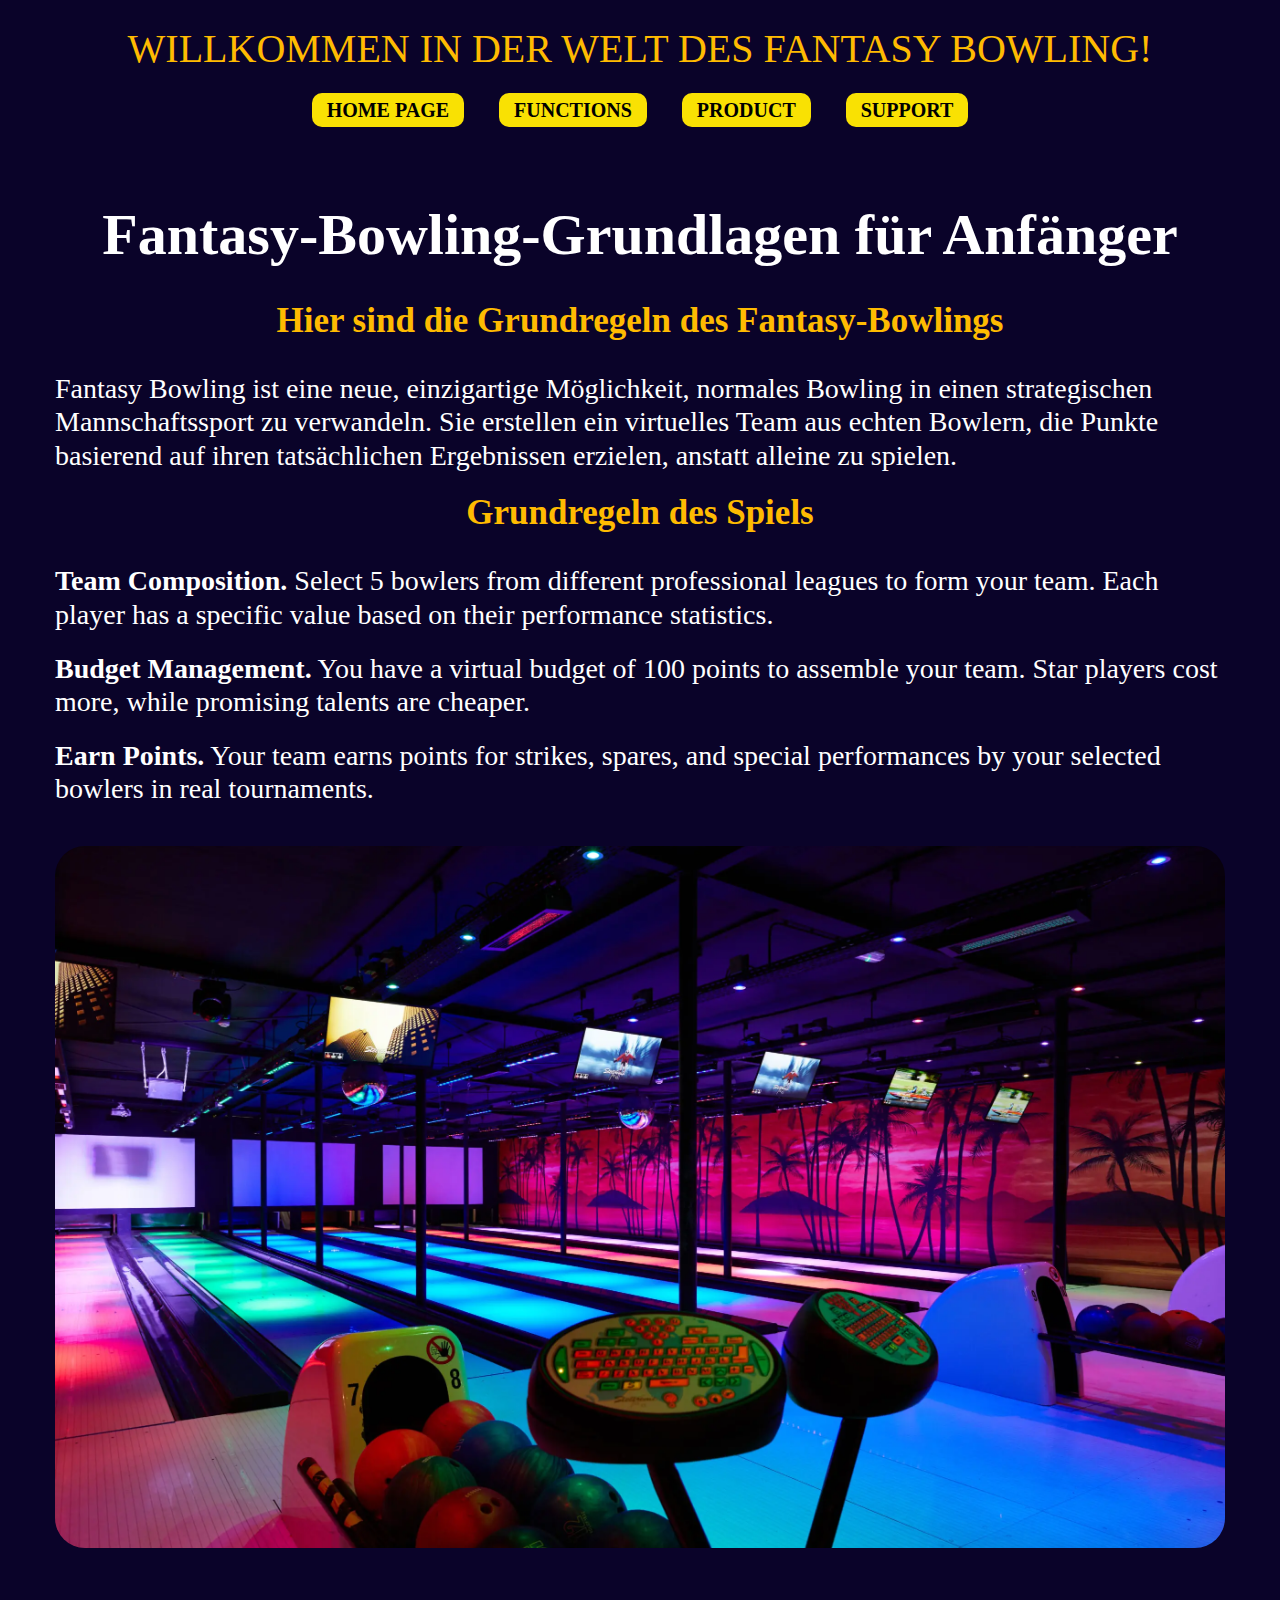
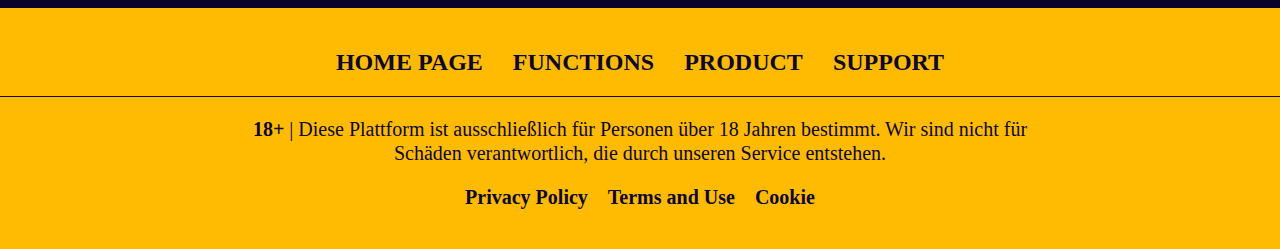
<file: basics.html>
<!doctype html>
<html lang="en">

<head>
	<title>Fantasy Bowling</title>
	<meta charset="UTF-8">
	<link rel="shortcut icon" href="favicon.ico">
	<meta name="viewport" content="width=device-width, initial-scale=1.0">
	<style>
		*{padding:0;margin:0;border:0}*,*::after,*::before{box-sizing:border-box}*::after,*::before{display:inline-block}body,html{height:100%;min-width:320px}body{color:#000;line-height:1;font-family:"";font-size:1.25rem;-ms-text-size-adjust:100%;-moz-text-size-adjust:100%;-webkit-text-size-adjust:100%;-webkit-font-smoothing:antialiased;-moz-osx-font-smoothing:grayscale}button,input,textarea{font-family:"";font-size:inherit;line-height:inherit;color:inherit;background-color:rgba(0,0,0,0)}input,textarea{width:100%}label{display:inline-block}button,option,select{cursor:pointer}a{display:inline-block;color:inherit;text-decoration:none}ul li{list-style:none}img{vertical-align:top}h1,h2,h3,h4,h5,h6{font-weight:inherit;font-size:inherit}body{line-height:1.2;color:#fff;background-color:#0a0329}.lock body{overflow:hidden;touch-action:none;-ms-scroll-chaining:none;overscroll-behavior:none}.wrapper{min-height:100%;display:flex;flex-direction:column;overflow:hidden}@supports (overflow:clip){.wrapper{overflow:clip}}.wrapper>main{flex:1 1 auto}.wrapper>*{min-width:0}[class*=__container]{max-width:75rem;margin:0 auto;padding:0 .9375rem}[class*="--gc"]{display:grid;min-width:0;grid-template-columns:.9375rem 1fr minmax(auto,73.125rem) 1fr .9375rem}[class*="--gc"]>*{min-width:0;grid-column:3/4}body::after{content:"";background-color:rgba(0,0,0,.5);position:fixed;width:100%;height:100%;top:0;left:0;opacity:0;transition:opacity .8s ease 0s;pointer-events:none;z-index:149}.popup-show body::after{opacity:1}.popup{color:#0e072f;position:fixed;top:0;left:0;bottom:0;right:0;padding:30px 10px;transition:visibility .8s ease 0s;visibility:hidden;pointer-events:none}.popup_show{z-index:150;visibility:visible;overflow:auto;pointer-events:auto}.popup_show .popup__content{visibility:visible;-webkit-transform:scale(1);transform:scale(1)}.popup__wrapper{display:flex;flex-direction:column;align-items:center;min-height:100%;flex:1 1 auto;width:100%;display:flex;justify-content:center;align-items:center}.popup__content{visibility:hidden;-webkit-transform:scale(0);transform:scale(0);transition:-webkit-transform .3s ease 0s;transition:transform .3s ease 0s;transition:transform .3s ease 0s,-webkit-transform .3s ease 0s;background-color:#eee;padding:20px;width:100%;max-width:900px;border-radius:20px}.lock .popup__content{visibility:visible}.popup__content{padding:2.5rem;display:grid;justify-items:center}.popup__title{text-align:center}.popup__text{text-align:center}.popup__text:not(:last-child){margin-bottom:2.5rem}.popup__close{font-weight:700;color:#0e072f;border-radius:.9375rem;background-color:#ffbb01;padding:1.25rem 2.1875rem;transition:all .3s}.ibg{width:100%;height:100%;-o-object-fit:cover;object-fit:cover}.ibg--top{-o-object-position:top;object-position:top}.ibg--bottom{-o-object-position:bottom;object-position:bottom}.ibg--left{-o-object-position:left;object-position:left}.ibg--right{-o-object-position:right;object-position:right}.ibg--contain{-o-object-fit:contain;object-fit:contain}.title{font-weight:700}.text{display:grid;gap:1.25rem}.header{position:fixed;width:100%;z-index:100;top:0;left:0;background-color:#0a0329;padding-bottom:2.5rem;color:#ffbb01}.header__container{display:grid;justify-items:center}.header__title{transition:all .3s;text-transform:uppercase;text-align:center}._header-scroll .header__title{height:0;opacity:0;visibility:hidden;margin-bottom:0}.menu__list{display:flex;justify-content:center;flex-wrap:wrap}.menu__link{font-weight:600;color:#000;padding:.3125rem .9375rem;border-radius:.625rem;background-color:rgba(255,230,2,.9764705882);transition:all .3s}.footer{color:#0e072f;background-color:#ffbb01}.footer__container{display:grid;justify-items:center;gap:1.25rem;align-items:center}.footer__disclaimer{text-align:center;max-width:50rem}.menu-footer{padding-bottom:1.25rem;position:relative}.menu-footer::after{content:"";position:absolute;height:.0625rem;width:100vw;left:50%;-webkit-transform:translate(-50%,0);transform:translate(-50%,0);background-color:#0e072f;bottom:0}.menu-footer__list{display:flex;-webkit-column-gap:1.875rem;-moz-column-gap:1.875rem;column-gap:1.875rem;row-gap:.9375rem;flex-wrap:wrap;justify-content:space-around}.menu-footer__link{text-transform:uppercase;font-weight:700;transition:all .3s}.menu-service__list{display:flex}.menu-service__link{font-weight:700}.hero__container{display:flex;gap:1.875rem;align-items:center}.hero__content{flex:0 1 50%;align-items:start;justify-items:start}.hero__images{display:flex;flex-wrap:wrap;justify-content:space-around;gap:1.25rem}.hero__image{aspect-ratio:1/1;border-radius:30%;position:relative;overflow:hidden}.hero__image img{transition:all .45s;position:absolute;width:100%;height:100%;top:0;left:0;-o-object-fit:cover;object-fit:cover}.auditory__container{display:flex;align-items:center;gap:3.125rem}.auditory__image{flex:0 0 45%;aspect-ratio:9/10;position:relative;overflow:hidden;border-radius:1.875rem}.auditory__image img{position:absolute;width:100%;height:100%;top:0;left:0;-o-object-fit:cover;object-fit:cover}.functionality__container{display:grid;justify-items:center}.functionality__title{text-align:center}.functionality__label{font-style:italic}.functionality__options{width:100%;display:grid;gap:1.25rem;grid-template-columns:repeat(auto-fill,minmax(18.75rem,1fr))}.option-functionality{background-color:#0e072f;border-radius:1.25rem}.option-functionality__content{padding:.9375rem 1.25rem 1.875rem 1.25rem;display:grid;gap:.9375rem}.option-functionality__image{position:relative;width:100%;aspect-ratio:3/2;overflow:hidden;border-radius:1.25rem}.option-functionality__image img{transition:all .45s;position:absolute;width:100%;height:100%;top:0;left:0;-o-object-fit:cover;object-fit:cover}.option-functionality__title{transition:all .3s;font-weight:700}.advantage__card{display:grid;background-color:#0e072f;border-radius:1.5625rem;justify-items:center}.advantage__title{text-align:center}.advantage__list{display:grid;gap:.625rem}.advantage__list:not(:last-child){margin-bottom:3.125rem}.advantage__item{display:flex;align-items:center;gap:.9375rem}.advantage__item::before{border-radius:.625rem;content:"";min-width:3.125rem;height:.1875rem;background-color:#ffbb01}.advantage__button{font-weight:700;color:#0e072f;text-align:center;justify-content:center;align-items:center;display:flex;border-radius:.9375rem;background-color:#ffbb01;padding:1.25rem 2.1875rem;text-transform:uppercase;transition:all .3s}.contact__container{display:grid;gap:1.875rem;justify-items:center}.contact__title{text-align:center}.contact__policy{display:flex;align-items:center;justify-content:center;gap:.625rem;font-size:1.125rem}.contact__policy input{cursor:pointer;width:auto}.contact__policy label{cursor:pointer}.contact__policy a{text-decoration:underline}.contact__policy:not(:last-child){margin-bottom:1.25rem}.contact__label{font-weight:700}.contact__input{border:2px solid #0e072f;border-radius:.9375rem;height:3.125rem;padding:.625rem 1.25rem;outline:0}.contact__input:focus{border:2px solid #ffbb01}.contact__button{width:100%;padding:1.25rem 2.1875rem;background-color:#0e072f;color:#fff;border-radius:.9375rem;text-transform:uppercase;font-weight:700;transition:all .3s}.contact form{padding:2.5rem 3.75rem;background-color:#fff;border-radius:1.25rem;color:#0e072f;display:grid;gap:.9375rem;max-width:37.5rem;width:100%}.contact label{font-weight:700}.basics__content{display:grid;justify-items:center}.basics__content:not(:last-child){margin-bottom:2.5rem}.basics__title{text-align:center}.basics__label{font-weight:600;color:#ffbb01;text-align:center}.basics__label:not(:last-child){margin-bottom:1.875rem}.basics__label:not(:last-child){margin-bottom:1.875rem}.basics__text:not(:last-child){margin-bottom:1.25rem}.basics__subtitle{text-align:center;font-weight:700;color:#ffbb01}.basics__subtitle:not(:last-child){margin-bottom:1.875rem}.basics__list{display:grid;gap:1.25rem}.basics__image{width:100%;aspect-ratio:5/3;position:relative;overflow:hidden;border-radius:1.875rem}.basics__image img{position:absolute;width:100%;height:100%;top:0;left:0;-o-object-fit:cover;object-fit:cover}.support{padding-top:12.5rem}.support__container{display:grid;justify-items:center}.support__content{display:grid;justify-items:center}.support__content:not(:last-child){margin-bottom:3.125rem}.support__title{text-align:center}.support__label{font-weight:600}.support textarea{height:12.5rem;resize:none}.support__input{border:2px solid #0e072f;border-radius:.9375rem;height:3.125rem;padding:.625rem 1.25rem;outline:0}.support__input:focus{border:2px solid #ffbb01}.support__policy{display:flex;align-items:center;justify-content:center;gap:.625rem;font-size:1.125rem}.support__policy input{cursor:pointer;width:auto}.support__policy label{cursor:pointer}.support__policy a{text-decoration:underline}.support__policy:not(:last-child){margin-bottom:1.25rem}.support__button{width:100%;padding:1.25rem 2.1875rem;background-color:#0e072f;color:#fff;border-radius:.9375rem;text-transform:uppercase;font-weight:700;transition:all .3s}.support label{font-weight:700}.support__image{width:100%;position:relative;overflow:hidden;border-radius:1.875rem;aspect-ratio:10/6}.support__image img{position:absolute;width:100%;height:100%;top:0;left:0;-o-object-fit:cover;object-fit:cover}.support form{padding:2.5rem 3.75rem;background-color:#fff;border-radius:1.25rem;color:#0e072f;display:grid;gap:.9375rem;max-width:37.5rem;width:100%}.performance{padding-top:12.5rem}.performance__content{display:grid;justify-items:center}.performance__content:not(:last-child){margin-bottom:2.5rem}.performance__title{text-align:center}.performance__label{font-weight:600;color:#ffbb01}.performance__label:not(:last-child){margin-bottom:1.875rem}.performance__image{position:relative;overflow:hidden;width:100%;aspect-ratio:2/1;border-radius:1.875rem}.performance__image img{position:absolute;width:100%;height:100%;top:0;left:0;-o-object-fit:cover;object-fit:cover}.system{padding-top:12.5rem}.system__content:not(:last-child){margin-bottom:2.5rem}.system__title{text-align:center}.system__label{color:#ffbb01;font-weight:600;text-align:center}.system__label:not(:last-child){margin-bottom:1.875rem}.system__list{display:grid;gap:1.875rem}.system__image{position:relative;overflow:hidden;width:100%;aspect-ratio:2/1;border-radius:1.875rem}.system__image img{position:absolute;width:100%;height:100%;top:0;left:0;-o-object-fit:cover;object-fit:cover}.policy{padding-top:12.5rem}.policy__content{display:grid;gap:1.875rem}.policy__title{text-align:center}.policy__label{color:#ffbb01;font-weight:600;text-align:center}.policy__subtitle{color:#ffbb01;font-weight:600;text-align:center}.policy__list{display:grid;gap:1.875rem}.policy__image{position:relative;overflow:hidden;width:100%;aspect-ratio:2/1;border-radius:1.875rem}.policy__image img{position:absolute;width:100%;height:100%;top:0;left:0;-o-object-fit:cover;object-fit:cover}@media (min-width:47.99875em){.popup__text{max-width:80%}}@media (min-width:75em){.popup__close{font-size:2rem}.title{font-size:3.625rem}.title:not(:last-child){margin-bottom:1.875rem}.text{font-size:1.5rem}.header{padding-top:1.5625rem}.header{padding-bottom:1.5625rem}.header._header-scroll{padding-top:.9375rem}.header._header-scroll{padding-bottom:.9375rem}.header__title{margin-bottom:1.25rem}.header__title{font-size:2.5rem}.menu__list{gap:2.1875rem}.menu__link{font-size:1.25rem}.footer{padding-top:2.5rem}.footer{padding-bottom:2.5rem}.menu-footer__link{font-size:1.5rem}.menu-service__list{gap:1.25rem}.hero__container{padding-top:12.5rem}.hero__container{padding-bottom:3.75rem}.hero__image{width:17.5rem}.auditory{padding-top:3.75rem}.auditory{padding-bottom:3.75rem}.functionality{padding-top:3.75rem}.functionality{padding-bottom:3.75rem}.functionality__label{font-size:2rem}.functionality__label:not(:last-child){margin-bottom:1.875rem}.option-functionality__title{font-size:1.75rem}.advantage{padding-top:3.75rem}.advantage{padding-bottom:3.75rem}.advantage__card{padding-top:3.75rem}.advantage__card{padding-bottom:3.75rem}.advantage__item{font-size:1.75rem}.advantage__button{font-size:2rem}.contact{padding-bottom:3.75rem}.contact__label{font-size:1.625rem}.contact__button{font-size:1.625rem}.basics{padding-top:12.5rem}.basics{padding-bottom:3.75rem}.basics__label{font-size:2.1875rem}.basics__text{font-size:1.75rem}.basics__subtitle{font-size:2.1875rem}.basics__list{font-size:1.75rem}.support{padding-bottom:3.75rem}.support__label{font-size:1.875rem}.support__button{font-size:1.625rem}.performance{padding-bottom:3.75rem}.performance__label{font-size:1.875rem}.system{padding-bottom:3.75rem}.system__label{font-size:1.875rem}.system__list{font-size:1.625rem}.policy{padding-bottom:3.75rem}.policy__label{font-size:1.875rem}.policy__subtitle{font-size:1.875rem}.policy__list{font-size:1.625rem}}@media (max-width:20em){.popup__close{font-size:1.5rem}.title{font-size:2.5rem}.title:not(:last-child){margin-bottom:.9375rem}.text{font-size:1.25rem}.header{padding-top:.9375rem}.header{padding-bottom:.9375rem}.header._header-scroll{padding-top:.625rem}.header._header-scroll{padding-bottom:.625rem}.header__title{margin-bottom:.75rem}.header__title{font-size:1.375rem}.menu__list{gap:.625rem}.menu__link{font-size:.9375rem}.footer{padding-top:1.25rem}.footer{padding-bottom:1.25rem}.menu-footer__link{font-size:1.25rem}.menu-service__list{gap:.9375rem}.hero__container{padding-top:9.375rem}.hero__container{padding-bottom:2.5rem}.hero__image{width:9.375rem}.auditory{padding-top:2.5rem}.auditory{padding-bottom:2.5rem}.functionality{padding-top:2.5rem}.functionality{padding-bottom:2.5rem}.functionality__label{font-size:1.4375rem}.functionality__label:not(:last-child){margin-bottom:1.25rem}.option-functionality__title{font-size:1.5rem}.advantage{padding-top:2.5rem}.advantage{padding-bottom:2.5rem}.advantage__card{padding-top:2.5rem}.advantage__card{padding-bottom:2.5rem}.advantage__item{font-size:1.25rem}.advantage__button{font-size:1.375rem}.contact{padding-bottom:2.5rem}.contact__label{font-size:1.25rem}.contact__button{font-size:1.25rem}.basics{padding-top:10rem}.basics{padding-bottom:2.5rem}.basics__label{font-size:1.5625rem}.basics__text{font-size:1.375rem}.basics__subtitle{font-size:1.5625rem}.basics__list{font-size:1.375rem}.support{padding-bottom:2.5rem}.support__label{font-size:1.375rem}.support__button{font-size:1.25rem}.performance{padding-bottom:2.5rem}.performance__label{font-size:1.375rem}.system{padding-bottom:2.5rem}.system__label{font-size:1.375rem}.system__list{font-size:1.375rem}.policy{padding-bottom:2.5rem}.policy__label{font-size:1.375rem}.policy__subtitle{font-size:1.375rem}.policy__list{font-size:1.375rem}}@media (max-width:47.99875em){.popup__content{padding:1.5625rem}.menu__link{padding:.25rem .625rem}.hero__container{flex-direction:column}.hero__content{text-align:center}.hero__title{justify-self:center}.auditory__container{flex-direction:column-reverse;text-align:center}.auditory__image{width:80%;aspect-ratio:10/9}.advantage__item::before{min-width:1.875rem}.contact form{padding:1.25rem}.support form{padding:1.25rem}}@media (max-width:29.99875em){.advantage__button{padding:1.125rem 1.5625rem}}@media (min-width:20em)and (max-width:75em){.popup__close{font-size:clamp(1.5rem ,1.3181818182rem + .9090909091vw ,2rem)}.title{font-size:clamp(2.5rem ,2.0909090909rem + 2.0454545455vw ,3.625rem)}.title:not(:last-child){margin-bottom:clamp(.9375rem ,.5965909091rem + 1.7045454545vw ,1.875rem)}.text{font-size:clamp(1.25rem ,1.1590909091rem + .4545454545vw ,1.5rem)}.header{padding-top:clamp(.9375rem ,.7102272727rem + 1.1363636364vw ,1.5625rem)}.header{padding-bottom:clamp(.9375rem ,.7102272727rem + 1.1363636364vw ,1.5625rem)}.header._header-scroll{padding-top:clamp(.625rem ,.5113636364rem + .5681818182vw ,.9375rem)}.header._header-scroll{padding-bottom:clamp(.625rem ,.5113636364rem + .5681818182vw ,.9375rem)}.header__title{margin-bottom:clamp(.75rem ,.5681818182rem + .9090909091vw ,1.25rem)}.header__title{font-size:clamp(1.375rem ,.9659090909rem + 2.0454545455vw ,2.5rem)}.menu__list{gap:clamp(.625rem ,.0568181818rem + 2.8409090909vw ,2.1875rem)}.menu__link{font-size:clamp(.9375rem ,.8238636364rem + .5681818182vw ,1.25rem)}.footer{padding-top:clamp(1.25rem ,.7954545455rem + 2.2727272727vw ,2.5rem)}.footer{padding-bottom:clamp(1.25rem ,.7954545455rem + 2.2727272727vw ,2.5rem)}.menu-footer__link{font-size:clamp(1.25rem ,1.1590909091rem + .4545454545vw ,1.5rem)}.menu-service__list{gap:clamp(.9375rem ,.8238636364rem + .5681818182vw ,1.25rem)}.hero__container{padding-top:clamp(9.375rem ,8.2386363636rem + 5.6818181818vw ,12.5rem)}.hero__container{padding-bottom:clamp(2.5rem ,2.0454545455rem + 2.2727272727vw ,3.75rem)}.hero__image{width:clamp(9.375rem ,6.4204545455rem + 14.7727272727vw ,17.5rem)}.auditory{padding-top:clamp(2.5rem ,2.0454545455rem + 2.2727272727vw ,3.75rem)}.auditory{padding-bottom:clamp(2.5rem ,2.0454545455rem + 2.2727272727vw ,3.75rem)}.functionality{padding-top:clamp(2.5rem ,2.0454545455rem + 2.2727272727vw ,3.75rem)}.functionality{padding-bottom:clamp(2.5rem ,2.0454545455rem + 2.2727272727vw ,3.75rem)}.functionality__label{font-size:clamp(1.4375rem ,1.2329545455rem + 1.0227272727vw ,2rem)}.functionality__label:not(:last-child){margin-bottom:clamp(1.25rem ,1.0227272727rem + 1.1363636364vw ,1.875rem)}.option-functionality__title{font-size:clamp(1.5rem ,1.4090909091rem + .4545454545vw ,1.75rem)}.advantage{padding-top:clamp(2.5rem ,2.0454545455rem + 2.2727272727vw ,3.75rem)}.advantage{padding-bottom:clamp(2.5rem ,2.0454545455rem + 2.2727272727vw ,3.75rem)}.advantage__card{padding-top:clamp(2.5rem ,2.0454545455rem + 2.2727272727vw ,3.75rem)}.advantage__card{padding-bottom:clamp(2.5rem ,2.0454545455rem + 2.2727272727vw ,3.75rem)}.advantage__item{font-size:clamp(1.25rem ,1.0681818182rem + .9090909091vw ,1.75rem)}.advantage__button{font-size:clamp(1.375rem ,1.1477272727rem + 1.1363636364vw ,2rem)}.contact{padding-bottom:clamp(2.5rem ,2.0454545455rem + 2.2727272727vw ,3.75rem)}.contact__label{font-size:clamp(1.25rem ,1.1136363636rem + .6818181818vw ,1.625rem)}.contact__button{font-size:clamp(1.25rem ,1.1136363636rem + .6818181818vw ,1.625rem)}.basics{padding-top:clamp(10rem ,9.0909090909rem + 4.5454545455vw ,12.5rem)}.basics{padding-bottom:clamp(2.5rem ,2.0454545455rem + 2.2727272727vw ,3.75rem)}.basics__label{font-size:clamp(1.5625rem ,1.3352272727rem + 1.1363636364vw ,2.1875rem)}.basics__text{font-size:clamp(1.375rem ,1.2386363636rem + .6818181818vw ,1.75rem)}.basics__subtitle{font-size:clamp(1.5625rem ,1.3352272727rem + 1.1363636364vw ,2.1875rem)}.basics__list{font-size:clamp(1.375rem ,1.2386363636rem + .6818181818vw ,1.75rem)}.support{padding-bottom:clamp(2.5rem ,2.0454545455rem + 2.2727272727vw ,3.75rem)}.support__label{font-size:clamp(1.375rem ,1.1931818182rem + .9090909091vw ,1.875rem)}.support__button{font-size:clamp(1.25rem ,1.1136363636rem + .6818181818vw ,1.625rem)}.performance{padding-bottom:clamp(2.5rem ,2.0454545455rem + 2.2727272727vw ,3.75rem)}.performance__label{font-size:clamp(1.375rem ,1.1931818182rem + .909090
	</style>
</head>

<body>
	<div class="wrapper">
		<div class="header">
			<div class="header__container">
				<h1 class="header__title">
					Willkommen in der Welt des Fantasy Bowling!
				</h1>
				<div class="header__menu menu">
					<nav class="menu__body">
						<ul class="menu__list">
							<li class="menu__item"><a href="index.html" class="menu__link">HOME PAGE</a></li>
							<li class="menu__item"><a href="index.html#functions" class="menu__link">FUNCTIONS</a></li>
							<li class="menu__item"><a href="index.html#product" class="menu__link">PRODUCT</a></li>
							<li class="menu__item"><a href="support.html" class="menu__link">SUPPORT</a></li>
						</ul>
					</nav>
				</div>
			</div>
		</div>
		<div class="page">
			<div class="page-basics basics">
				<div class="basics__container">
					<div class="basics__content">
						<h1 class="basics__title title">
							Fantasy-Bowling-Grundlagen für Anfänger
						</h1>
						<h4 class="basics__label">
							Hier sind die Grundregeln des Fantasy-Bowlings
						</h4>
						<div class="basics__text text">
							<p>
								Fantasy Bowling ist eine neue, einzigartige
								Möglichkeit, normales Bowling in einen strategischen
								Mannschaftssport zu verwandeln. Sie erstellen ein
								virtuelles Team aus echten Bowlern, die Punkte
								basierend auf ihren tatsächlichen Ergebnissen
								erzielen, anstatt alleine zu spielen.
							</p>
						</div>
						<h3 class="basics__subtitle">Grundregeln des Spiels</h3>
						<ul class="basics__list">
							<li>
								<b>Team Composition.</b> Select 5 bowlers from different professional leagues to form your team. Each player has a specific value based on their performance statistics.
							</li>
							<li>
								<b>Budget Management.</b> You have a virtual budget of 100 points to assemble your team. Star players cost more, while promising talents are cheaper.
							</li>
							<li>
								<b>Earn Points.</b> Your team earns points for strikes, spares, and special performances by your selected bowlers in real tournaments.
							</li>
						</ul>

					</div>
					<div class="basics__image">
						<img src="img/07.webp" alt="Image" />
					</div>
				</div>
			</div>
		</div>
		<div class="footer">
			<div class="footer__container">
				<div class="footer__menu menu-footer">
					<nav class="menu-footer__body">
						<ul class="menu-footer__list">
							<li class="menu-footer__item"><a href="index.html" class="menu-footer__link">HOME PAGE</a></li>
							<li class="menu-footer__item"><a href="index.html#functions" class="menu-footer__link">FUNCTIONS</a></li>
							<li class="menu-footer__item"><a href="index.html#product" class="menu-footer__link">PRODUCT</a></li>
							<li class="menu-footer__item"><a href="support.html" class="menu-footer__link">SUPPORT</a></li>
						</ul>
					</nav>
				</div>
				<div class="footer__disclaimer">
					<strong>18+</strong> | Diese Plattform ist ausschließlich für Personen über 18 Jahren bestimmt. Wir sind nicht für Schäden verantwortlich, die durch unseren Service entstehen.
				</div>
				<div class="footer__service menu-service">
					<ul class="menu-service__list">
						<li class="menu-service__item"><a href="policy.html" class="menu-service__link">Privacy Policy</a></li>
						<li class="menu-service__item"><a href="terms.html" class="menu-service__link">Terms and Use</a></li>
						<li class="menu-service__item"><a href="cookie.html" class="menu-service__link">Cookie</a></li>
					</ul>
				</div>
			</div>
		</div>
	</div>
	<div id="popup" aria-hidden="true" class="popup">
		<div class="popup__wrapper">
			<div class="popup__content">
				<h2 class="popup__title title">
					Erfolgreich gesendet!
				</h2>
				<div class="popup__text text">
					Wir haben Ihre Angaben erhalten und werden Sie in Kürze kontaktieren. Warten Sie es ab!
				</div>
				<button data-close type="button" class="popup__close">
					Verstanden!
				</button>
			</div>
		</div>
	</div>
	<script>
		(()=>{"use strict";const t={};let e=!0,s=(t=500)=>{if(e){const s=document.querySelectorAll("[data-lp]");setTimeout((()=>{s.forEach((t=>{t.style.paddingRight=""})),document.body.style.paddingRight="",document.documentElement.classList.remove("lock")}),t),e=!1,setTimeout((function(){e=!0}),t)}},o=(t=500)=>{if(e){const s=document.querySelectorAll("[data-lp]"),o=window.innerWidth-document.body.offsetWidth+"px";s.forEach((t=>{t.style.paddingRight=o})),document.body.style.paddingRight=o,document.documentElement.classList.add("lock"),e=!1,setTimeout((function(){e=!0}),t)}};function i(t){setTimeout((()=>{window.FLS&&console.log(t)}),0)}t.popup=new class{constructor(t){let e={logging:!0,init:!0,attributeOpenButton:"data-popup",attributeCloseButton:"data-close",fixElementSelector:"[data-lp]",youtubeAttribute:"data-popup-youtube",youtubePlaceAttribute:"data-popup-youtube-place",setAutoplayYoutube:!0,classes:{popup:"popup",popupContent:"popup__content",popupActive:"popup_show",bodyActive:"popup-show"},focusCatch:!0,closeEsc:!0,bodyLock:!0,hashSettings:{location:!0,goHash:!0},on:{beforeOpen:function(){},afterOpen:function(){},beforeClose:function(){},afterClose:function(){}}};this.youTubeCode,this.isOpen=!1,this.targetOpen={selector:!1,element:!1},this.previousOpen={selector:!1,element:!1},this.lastClosed={selector:!1,element:!1},this._dataValue=!1,this.hash=!1,this._reopen=!1,this._selectorOpen=!1,this.lastFocusEl=!1,this._focusEl=["a[href]",'input:not([disabled]):not([type="hidden"]):not([aria-hidden])',"button:not([disabled]):not([aria-hidden])","select:not([disabled]):not([aria-hidden])","textarea:not([disabled]):not([aria-hidden])","area[href]","iframe","object","embed","[contenteditable]",'[tabindex]:not([tabindex^="-"])'],this.options={...e,...t,classes:{...e.classes,...t?.classes},hashSettings:{...e.hashSettings,...t?.hashSettings},on:{...e.on,...t?.on}},this.bodyLock=!1,this.options.init&&this.initPopups()}initPopups(){this.popupLogging("Прокинувся"),this.eventsPopup()}eventsPopup(){document.addEventListener("click",function(t){const e=t.target.closest(`[${this.options.attributeOpenButton}]`);if(e)return t.preventDefault(),this._dataValue=e.getAttribute(this.options.attributeOpenButton)?e.getAttribute(this.options.attributeOpenButton):"error",this.youTubeCode=e.getAttribute(this.options.youtubeAttribute)?e.getAttribute(this.options.youtubeAttribute):null,"error"!==this._dataValue?(this.isOpen||(this.lastFocusEl=e),this.targetOpen.selector=`${this._dataValue}`,this._selectorOpen=!0,void this.open()):void this.popupLogging(`Йой, не заповнено атрибут у ${e.classList}`);return t.target.closest(`[${this.options.attributeCloseButton}]`)||!t.target.closest(`.${this.options.classes.popupContent}`)&&this.isOpen?(t.preventDefault(),void this.close()):void 0}.bind(this)),document.addEventListener("keydown",function(t){if(this.options.closeEsc&&27==t.which&&"Escape"===t.code&&this.isOpen)return t.preventDefault(),void this.close();this.options.focusCatch&&9==t.which&&this.isOpen&&this._focusCatch(t)}.bind(this)),this.options.hashSettings.goHash&&(window.addEventListener("hashchange",function(){window.location.hash?this._openToHash():this.close(this.targetOpen.selector)}.bind(this)),window.addEventListener("load",function(){window.location.hash&&this._openToHash()}.bind(this)))}open(t){if(e)if(this.bodyLock=!(!document.documentElement.classList.contains("lock")||this.isOpen),t&&"string"==typeof t&&""!==t.trim()&&(this.targetOpen.selector=t,this._selectorOpen=!0),this.isOpen&&(this._reopen=!0,this.close()),this._selectorOpen||(this.targetOpen.selector=this.lastClosed.selector),this._reopen||(this.previousActiveElement=document.activeElement),this.targetOpen.element=document.querySelector(this.targetOpen.selector),this.targetOpen.element){if(this.youTubeCode){const t=`https://www.youtube.com/embed/${this.youTubeCode}?rel=0&showinfo=0&autoplay=1`,e=document.createElement("iframe");e.setAttribute("allowfullscreen","");const s=this.options.setAutoplayYoutube?"autoplay;":"";if(e.setAttribute("allow",`${s}; encrypted-media`),e.setAttribute("src",t),!this.targetOpen.element.querySelector(`[${this.options.youtubePlaceAttribute}]`)){this.targetOpen.element.querySelector(".popup__text").setAttribute(`${this.options.youtubePlaceAttribute}`,"")}this.targetOpen.element.querySelector(`[${this.options.youtubePlaceAttribute}]`).appendChild(e)}this.options.hashSettings.location&&(this._getHash(),this._setHash()),this.options.on.beforeOpen(this),document.dispatchEvent(new CustomEvent("beforePopupOpen",{detail:{popup:this}})),this.targetOpen.element.classList.add(this.options.classes.popupActive),document.documentElement.classList.add(this.options.classes.bodyActive),this._reopen?this._reopen=!1:!this.bodyLock&&o(),this.targetOpen.element.setAttribute("aria-hidden","false"),this.previousOpen.selector=this.targetOpen.selector,this.previousOpen.element=this.targetOpen.element,this._selectorOpen=!1,this.isOpen=!0,setTimeout((()=>{this._focusTrap()}),50),this.options.on.afterOpen(this),document.dispatchEvent(new CustomEvent("afterPopupOpen",{detail:{popup:this}})),this.popupLogging("Відкрив попап")}else this.popupLogging("Йой, такого попапу немає. Перевірте коректність введення. ")}close(t){t&&"string"==typeof t&&""!==t.trim()&&(this.previousOpen.selector=t),this.isOpen&&e&&(this.options.on.beforeClose(this),document.dispatchEvent(new CustomEvent("beforePopupClose",{detail:{popup:this}})),this.youTubeCode&&this.targetOpen.element.querySelector(`[${this.options.youtubePlaceAttribute}]`)&&(this.targetOpen.element.querySelector(`[${this.options.youtubePlaceAttribute}]`).innerHTML=""),this.previousOpen.element.classList.remove(this.options.classes.popupActive),this.previousOpen.element.setAttribute("aria-hidden","true"),this._reopen||(document.documentElement.classList.remove(this.options.classes.bodyActive),!this.bodyLock&&s(),this.isOpen=!1),this._removeHash(),this._selectorOpen&&(this.lastClosed.selector=this.previousOpen.selector,this.lastClosed.element=this.previousOpen.element),this.options.on.afterClose(this),document.dispatchEvent(new CustomEvent("afterPopupClose",{detail:{popup:this}})),setTimeout((()=>{this._focusTrap()}),50),this.popupLogging("Закрив попап"))}_getHash(){this.options.hashSettings.location&&(this.hash=this.targetOpen.selector.includes("#")?this.targetOpen.selector:this.targetOpen.selector.replace(".","#"))}_openToHash(){let t=document.querySelector(`.${window.location.hash.replace("#","")}`)?`.${window.location.hash.replace("#","")}`:document.querySelector(`${window.location.hash}`)?`${window.location.hash}`:null;(document.querySelector(`[${this.options.attributeOpenButton} = "${t}"]`)?document.querySelector(`[${this.options.attributeOpenButton} = "${t}"]`):document.querySelector(`[${this.options.attributeOpenButton} = "${t.replace(".","#")}"]`))&&t&&this.open(t)}_setHash(){history.pushState("","",this.hash)}_removeHash(){history.pushState("","",window.location.href.split("#")[0])}_focusCatch(t){const e=this.targetOpen.element.querySelectorAll(this._focusEl),s=Array.prototype.slice.call(e),o=s.indexOf(document.activeElement);t.shiftKey&&0===o&&(s[s.length-1].focus(),t.preventDefault()),t.shiftKey||o!==s.length-1||(s[0].focus(),t.preventDefault())}_focusTrap(){const t=this.previousOpen.element.querySelectorAll(this._focusEl);!this.isOpen&&this.lastFocusEl?this.lastFocusEl.focus():t[0].focus()}popupLogging(t){this.options.logging&&i(`[Попапос]: ${t}`)}}({});let n=(t,e=!1,o=500,n=0)=>{const a=document.querySelector(t);if(a){let r="",l=0;if(e){r="header.header";const t=document.querySelector(r);t.classList.contains("_header-scroll")?l=t.offsetHeight:(t.style.cssText="transition-duration: 0s;",t.classList.add("_header-scroll"),l=t.offsetHeight,t.classList.remove("_header-scroll"),setTimeout((()=>{t.style.cssText=""}),0))}let c={speedAsDuration:!0,speed:o,header:r,offset:n,easing:"easeOutQuad"};if(document.documentElement.classList.contains("menu-open")&&(s(),document.documentElement.classList.remove("menu-open")),"undefined"!=typeof SmoothScroll)(new SmoothScroll).animateScroll(a,"",c);else{let t=a.getBoundingClientRect().top+scrollY;t=l?t-l:t,t=n?t-n:t,window.scrollTo({top:t,behavior:"smooth"})}i(`[gotoBlock]: Юхуу...їдемо до ${t}`)}else i(`[gotoBlock]: Йой... Такого блоку немає на сторінці: ${t}`)};let a={getErrors(t){let e=0,s=t.querySelectorAll("*[data-required]");return s.length&&s.forEach((t=>{null===t.offsetParent&&"SELECT"!==t.tagName||t.disabled||(e+=this.validateInput(t))})),e},validateInput(t){let e=0;return"email"===t.dataset.required?(t.value=t.value.replace(" ",""),this.emailTest(t)?(this.addError(t),this.removeSuccess(t),e++):(this.removeError(t),this.addSuccess(t))):("checkbox"!==t.type||t.checked)&&t.value.trim()?(this.removeError(t),this.addSuccess(t)):(this.addError(t),this.removeSuccess(t),e++),e},addError(t){t.classList.add("_form-error"),t.parentElement.classList.add("_form-error");let e=t.parentElement.querySelector(".form__error");e&&t.parentElement.removeChild(e),t.dataset.error&&t.parentElement.insertAdjacentHTML("beforeend",`<div class="form__error">${t.dataset.error}</div>`)},removeError(t){t.classList.remove("_form-error"),t.parentElement.classList.remove("_form-error"),t.parentElement.querySelector(".form__error")&&t.parentElement.removeChild(t.parentElement.querySelector(".form__error"))},addSuccess(t){t.classList.add("_form-success"),t.parentElement.classList.add("_form-success")},removeSuccess(t){t.classList.remove("_form-success"),t.parentElement.classList.remove("_form-success")},formClean(e){e.reset(),setTimeout((()=>{let s=e.querySelectorAll("input,textarea");for(let t=0;t<s.length;t++){const e=s[t];e.parentElement.classList.remove("_form-focus"),e.classList.remove("_form-focus"),a.removeError(e)}let o=e.querySelectorAll(".checkbox__input");if(o.length>0)for(let t=0;t<o.length;t++){o[t].checked=!1}if(t.select){let s=e.querySelectorAll("div.select");if(s.length)for(let e=0;e<s.length;e++){const o=s[e].querySelector("select");t.select.selectBuild(o)}}}),0)},emailTest:t=>!/^\w+([\.-]?\w+)*@\w+([\.-]?\w+)*(\.\w{2,8})+$/.test(t.value)};let r=!1;setTimeout((()=>{if(r){let t=new Event("windowScroll");window.addEventListener("scroll",(function(e){document.dispatchEvent(t)}))}}),0),window.FLS=!1,function(t={viewPass:!1,autoHeight:!1}){if(document.body.addEventListener("focusin",(function(t){const e=t.target;"INPUT"!==e.tagName&&"TEXTAREA"!==e.tagName||(e.hasAttribute("data-no-focus-classes")||(e.classList.add("_form-focus"),e.parentElement.classList.add("_form-focus")),a.removeError(e),e.hasAttribute("data-validate")&&a.removeError(e))})),document.body.addEventListener("focusout",(function(t){const e=t.target;"INPUT"!==e.tagName&&"TEXTAREA"!==e.tagName||(e.hasAttribute("data-no-focus-classes")||(e.classList.remove("_form-focus"),e.parentElement.classList.remove("_form-focus")),e.hasAttribute("data-validate")&&a.validateInput(e))})),t.viewPass&&document.addEventListener("click",(function(t){let e=t.target;if(e.closest('[class*="__viewpass"]')){let t=e.classList.contains("_viewpass-active")?"password":"text";e.parentElement.querySelector("input").setAttribute("type",t),e.classList.toggle("_viewpass-active")}})),t.autoHeight){const e=document.querySelectorAll("textarea[data-autoheight]");if(e.length){function s(t,e){t.style.height=`${e}px`}e.forEach((t=>{const e=t.hasAttribute("data-autoheight-min")?Number(t.dataset.autoheightMin):Number(t.offsetHeight),o=t.hasAttribute("data-autoheight-max")?Number(t.dataset.autoheightMax):1/0;s(t,Math.min(e,o)),t.addEventListener("input",(()=>{t.scrollHeight>e&&(t.style.height="auto",s(t,Math.min(Math.max(t.scrollHeight,e),o)))}))}))}}}({viewPass:!1,autoHeight:!1}),function(){const e=document.forms;if(e.length)for(const t of e)t.addEventListener("submit",(function(t){s(t.target,t)})),t.addEventListener("reset",(function(t){const e=t.target;a.formClean(e)}));async function s(t,e){if(0===(t.hasAttribute("data-no-validate")?0:a.getErrors(t))){if(t.hasAttribute("data-ajax")){e.preventDefault();const s=t.getAttribute("action")?t.getAttribute("action").trim():"#",i=t.getAttribute("method")?t.getAttribute("method").trim():"GET",n=new FormData(t);t.classList.add("_sending");const a=await fetch(s,{method:i,body:n});if(a.ok){let e=await a.json();t.classList.remove("_sending"),o(t,e)}else alert("Помилка"),t.classList.remove("_sending")}else t.hasAttribute("data-dev")&&(e.preventDefault(),o(t))}else if(e.preventDefault(),t.querySelector("._form-error")&&t.hasAttribute("data-goto-error")){const e=t.dataset.gotoError?t.dataset.gotoError:"._form-error";n(e,!0,1e3)}}function o(e,s=""){document.dispatchEvent(new CustomEvent("formSent",{detail:{form:e}})),setTimeout((()=>{if(t.popup){const s=e.dataset.popupMessage;s&&t.popup.open(s)}}),0),a.formClean(e),i(`[Форми]: ${"Форму відправлено!"}`)}}(),function(){r=!0;const t=document.querySelector("div.header"),e=t.hasAttribute("data-scroll-show"),s=t.dataset.scrollShow?t.dataset.scrollShow:500,o=t.dataset.scroll?t.dataset.scroll:1;let i,n=0;document.addEventListener("windowScroll",(function(a){const r=window.scrollY;clearTimeout(i),r>=o?(!t.classList.contains("_header-scroll")&&t.classList.add("_header-scroll"),e&&(r>n?t.classList.contains("_header-show")&&t.classList.remove("_header-show"):!t.classList.contains("_header-show")&&t.classList.add("_header-show"),i=setTimeout((()=>{!t.classList.contains("_header-show")&&t.classList.add("_header-show")}),s))):(t.classList.contains("_header-scroll")&&t.classList.remove("_header-scroll"),e&&t.classList.contains("_header-show")&&t.classList.remove("_header-show")),n=r<=0?0:r}))}()})();
	</script>
</body>

</html>
</file>
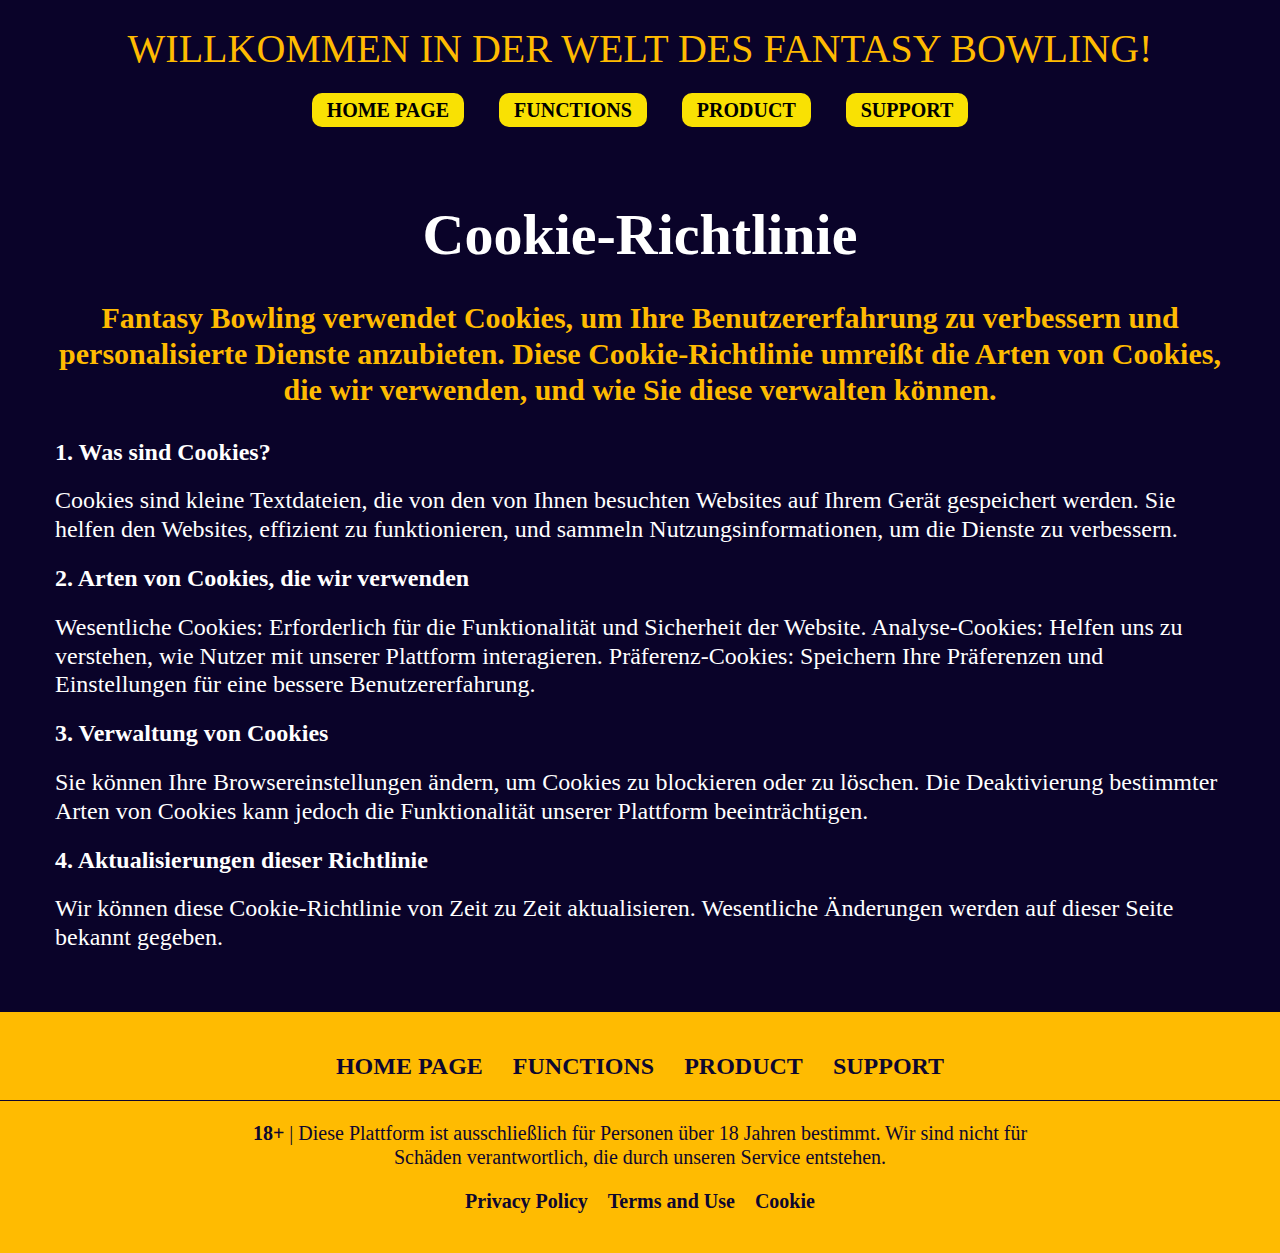
<file: cookie.html>
<!doctype html>
<html lang="en">

<head>
	<title>Liga-System</title>
	<meta charset="UTF-8">
	<link rel="shortcut icon" href="favicon.ico">
	<meta name="viewport" content="width=device-width, initial-scale=1.0">
	<style>
		*{padding:0;margin:0;border:0}*,*::after,*::before{box-sizing:border-box}*::after,*::before{display:inline-block}body,html{height:100%;min-width:320px}body{color:#000;line-height:1;font-family:"";font-size:1.25rem;-ms-text-size-adjust:100%;-moz-text-size-adjust:100%;-webkit-text-size-adjust:100%;-webkit-font-smoothing:antialiased;-moz-osx-font-smoothing:grayscale}button,input,textarea{font-family:"";font-size:inherit;line-height:inherit;color:inherit;background-color:rgba(0,0,0,0)}input,textarea{width:100%}label{display:inline-block}button,option,select{cursor:pointer}a{display:inline-block;color:inherit;text-decoration:none}ul li{list-style:none}img{vertical-align:top}h1,h2,h3,h4,h5,h6{font-weight:inherit;font-size:inherit}body{line-height:1.2;color:#fff;background-color:#0a0329}.lock body{overflow:hidden;touch-action:none;-ms-scroll-chaining:none;overscroll-behavior:none}.wrapper{min-height:100%;display:flex;flex-direction:column;overflow:hidden}@supports (overflow:clip){.wrapper{overflow:clip}}.wrapper>main{flex:1 1 auto}.wrapper>*{min-width:0}[class*=__container]{max-width:75rem;margin:0 auto;padding:0 .9375rem}[class*="--gc"]{display:grid;min-width:0;grid-template-columns:.9375rem 1fr minmax(auto,73.125rem) 1fr .9375rem}[class*="--gc"]>*{min-width:0;grid-column:3/4}body::after{content:"";background-color:rgba(0,0,0,.5);position:fixed;width:100%;height:100%;top:0;left:0;opacity:0;transition:opacity .8s ease 0s;pointer-events:none;z-index:149}.popup-show body::after{opacity:1}.popup{color:#0e072f;position:fixed;top:0;left:0;bottom:0;right:0;padding:30px 10px;transition:visibility .8s ease 0s;visibility:hidden;pointer-events:none}.popup_show{z-index:150;visibility:visible;overflow:auto;pointer-events:auto}.popup_show .popup__content{visibility:visible;-webkit-transform:scale(1);transform:scale(1)}.popup__wrapper{display:flex;flex-direction:column;align-items:center;min-height:100%;flex:1 1 auto;width:100%;display:flex;justify-content:center;align-items:center}.popup__content{visibility:hidden;-webkit-transform:scale(0);transform:scale(0);transition:-webkit-transform .3s ease 0s;transition:transform .3s ease 0s;transition:transform .3s ease 0s,-webkit-transform .3s ease 0s;background-color:#eee;padding:20px;width:100%;max-width:900px;border-radius:20px}.lock .popup__content{visibility:visible}.popup__content{padding:2.5rem;display:grid;justify-items:center}.popup__title{text-align:center}.popup__text{text-align:center}.popup__text:not(:last-child){margin-bottom:2.5rem}.popup__close{font-weight:700;color:#0e072f;border-radius:.9375rem;background-color:#ffbb01;padding:1.25rem 2.1875rem;transition:all .3s}.ibg{width:100%;height:100%;-o-object-fit:cover;object-fit:cover}.ibg--top{-o-object-position:top;object-position:top}.ibg--bottom{-o-object-position:bottom;object-position:bottom}.ibg--left{-o-object-position:left;object-position:left}.ibg--right{-o-object-position:right;object-position:right}.ibg--contain{-o-object-fit:contain;object-fit:contain}.title{font-weight:700}.text{display:grid;gap:1.25rem}.header{position:fixed;width:100%;z-index:100;top:0;left:0;background-color:#0a0329;padding-bottom:2.5rem;color:#ffbb01}.header__container{display:grid;justify-items:center}.header__title{transition:all .3s;text-transform:uppercase;text-align:center}._header-scroll .header__title{height:0;opacity:0;visibility:hidden;margin-bottom:0}.menu__list{display:flex;justify-content:center;flex-wrap:wrap}.menu__link{font-weight:600;color:#000;padding:.3125rem .9375rem;border-radius:.625rem;background-color:rgba(255,230,2,.9764705882);transition:all .3s}.footer{color:#0e072f;background-color:#ffbb01}.footer__container{display:grid;justify-items:center;gap:1.25rem;align-items:center}.footer__disclaimer{text-align:center;max-width:50rem}.menu-footer{padding-bottom:1.25rem;position:relative}.menu-footer::after{content:"";position:absolute;height:.0625rem;width:100vw;left:50%;-webkit-transform:translate(-50%,0);transform:translate(-50%,0);background-color:#0e072f;bottom:0}.menu-footer__list{display:flex;-webkit-column-gap:1.875rem;-moz-column-gap:1.875rem;column-gap:1.875rem;row-gap:.9375rem;flex-wrap:wrap;justify-content:space-around}.menu-footer__link{text-transform:uppercase;font-weight:700;transition:all .3s}.menu-service__list{display:flex}.menu-service__link{font-weight:700}.hero__container{display:flex;gap:1.875rem;align-items:center}.hero__content{flex:0 1 50%;align-items:start;justify-items:start}.hero__images{display:flex;flex-wrap:wrap;justify-content:space-around;gap:1.25rem}.hero__image{aspect-ratio:1/1;border-radius:30%;position:relative;overflow:hidden}.hero__image img{transition:all .45s;position:absolute;width:100%;height:100%;top:0;left:0;-o-object-fit:cover;object-fit:cover}.auditory__container{display:flex;align-items:center;gap:3.125rem}.auditory__image{flex:0 0 45%;aspect-ratio:9/10;position:relative;overflow:hidden;border-radius:1.875rem}.auditory__image img{position:absolute;width:100%;height:100%;top:0;left:0;-o-object-fit:cover;object-fit:cover}.functionality__container{display:grid;justify-items:center}.functionality__title{text-align:center}.functionality__label{font-style:italic}.functionality__options{width:100%;display:grid;gap:1.25rem;grid-template-columns:repeat(auto-fill,minmax(18.75rem,1fr))}.option-functionality{background-color:#0e072f;border-radius:1.25rem}.option-functionality__content{padding:.9375rem 1.25rem 1.875rem 1.25rem;display:grid;gap:.9375rem}.option-functionality__image{position:relative;width:100%;aspect-ratio:3/2;overflow:hidden;border-radius:1.25rem}.option-functionality__image img{transition:all .45s;position:absolute;width:100%;height:100%;top:0;left:0;-o-object-fit:cover;object-fit:cover}.option-functionality__title{transition:all .3s;font-weight:700}.advantage__card{display:grid;background-color:#0e072f;border-radius:1.5625rem;justify-items:center}.advantage__title{text-align:center}.advantage__list{display:grid;gap:.625rem}.advantage__list:not(:last-child){margin-bottom:3.125rem}.advantage__item{display:flex;align-items:center;gap:.9375rem}.advantage__item::before{border-radius:.625rem;content:"";min-width:3.125rem;height:.1875rem;background-color:#ffbb01}.advantage__button{font-weight:700;color:#0e072f;text-align:center;justify-content:center;align-items:center;display:flex;border-radius:.9375rem;background-color:#ffbb01;padding:1.25rem 2.1875rem;text-transform:uppercase;transition:all .3s}.contact__container{display:grid;gap:1.875rem;justify-items:center}.contact__title{text-align:center}.contact__policy{display:flex;align-items:center;justify-content:center;gap:.625rem;font-size:1.125rem}.contact__policy input{cursor:pointer;width:auto}.contact__policy label{cursor:pointer}.contact__policy a{text-decoration:underline}.contact__policy:not(:last-child){margin-bottom:1.25rem}.contact__label{font-weight:700}.contact__input{border:2px solid #0e072f;border-radius:.9375rem;height:3.125rem;padding:.625rem 1.25rem;outline:0}.contact__input:focus{border:2px solid #ffbb01}.contact__button{width:100%;padding:1.25rem 2.1875rem;background-color:#0e072f;color:#fff;border-radius:.9375rem;text-transform:uppercase;font-weight:700;transition:all .3s}.contact form{padding:2.5rem 3.75rem;background-color:#fff;border-radius:1.25rem;color:#0e072f;display:grid;gap:.9375rem;max-width:37.5rem;width:100%}.contact label{font-weight:700}.basics__content{display:grid;justify-items:center}.basics__content:not(:last-child){margin-bottom:2.5rem}.basics__title{text-align:center}.basics__label{font-weight:600;color:#ffbb01;text-align:center}.basics__label:not(:last-child){margin-bottom:1.875rem}.basics__label:not(:last-child){margin-bottom:1.875rem}.basics__text:not(:last-child){margin-bottom:1.25rem}.basics__subtitle{text-align:center;font-weight:700;color:#ffbb01}.basics__subtitle:not(:last-child){margin-bottom:1.875rem}.basics__list{display:grid;gap:1.25rem}.basics__image{width:100%;aspect-ratio:5/3;position:relative;overflow:hidden;border-radius:1.875rem}.basics__image img{position:absolute;width:100%;height:100%;top:0;left:0;-o-object-fit:cover;object-fit:cover}.support{padding-top:12.5rem}.support__container{display:grid;justify-items:center}.support__content{display:grid;justify-items:center}.support__content:not(:last-child){margin-bottom:3.125rem}.support__title{text-align:center}.support__label{font-weight:600}.support textarea{height:12.5rem;resize:none}.support__input{border:2px solid #0e072f;border-radius:.9375rem;height:3.125rem;padding:.625rem 1.25rem;outline:0}.support__input:focus{border:2px solid #ffbb01}.support__policy{display:flex;align-items:center;justify-content:center;gap:.625rem;font-size:1.125rem}.support__policy input{cursor:pointer;width:auto}.support__policy label{cursor:pointer}.support__policy a{text-decoration:underline}.support__policy:not(:last-child){margin-bottom:1.25rem}.support__button{width:100%;padding:1.25rem 2.1875rem;background-color:#0e072f;color:#fff;border-radius:.9375rem;text-transform:uppercase;font-weight:700;transition:all .3s}.support label{font-weight:700}.support__image{width:100%;position:relative;overflow:hidden;border-radius:1.875rem;aspect-ratio:10/6}.support__image img{position:absolute;width:100%;height:100%;top:0;left:0;-o-object-fit:cover;object-fit:cover}.support form{padding:2.5rem 3.75rem;background-color:#fff;border-radius:1.25rem;color:#0e072f;display:grid;gap:.9375rem;max-width:37.5rem;width:100%}.performance{padding-top:12.5rem}.performance__content{display:grid;justify-items:center}.performance__content:not(:last-child){margin-bottom:2.5rem}.performance__title{text-align:center}.performance__label{font-weight:600;color:#ffbb01}.performance__label:not(:last-child){margin-bottom:1.875rem}.performance__image{position:relative;overflow:hidden;width:100%;aspect-ratio:2/1;border-radius:1.875rem}.performance__image img{position:absolute;width:100%;height:100%;top:0;left:0;-o-object-fit:cover;object-fit:cover}.system{padding-top:12.5rem}.system__content:not(:last-child){margin-bottom:2.5rem}.system__title{text-align:center}.system__label{color:#ffbb01;font-weight:600;text-align:center}.system__label:not(:last-child){margin-bottom:1.875rem}.system__list{display:grid;gap:1.875rem}.system__image{position:relative;overflow:hidden;width:100%;aspect-ratio:2/1;border-radius:1.875rem}.system__image img{position:absolute;width:100%;height:100%;top:0;left:0;-o-object-fit:cover;object-fit:cover}.policy{padding-top:12.5rem}.policy__content{display:grid;gap:1.875rem}.policy__title{text-align:center}.policy__label{color:#ffbb01;font-weight:600;text-align:center}.policy__subtitle{color:#ffbb01;font-weight:600;text-align:center}.policy__list{display:grid;gap:1.875rem}.policy__image{position:relative;overflow:hidden;width:100%;aspect-ratio:2/1;border-radius:1.875rem}.policy__image img{position:absolute;width:100%;height:100%;top:0;left:0;-o-object-fit:cover;object-fit:cover}@media (min-width:47.99875em){.popup__text{max-width:80%}}@media (min-width:75em){.popup__close{font-size:2rem}.title{font-size:3.625rem}.title:not(:last-child){margin-bottom:1.875rem}.text{font-size:1.5rem}.header{padding-top:1.5625rem}.header{padding-bottom:1.5625rem}.header._header-scroll{padding-top:.9375rem}.header._header-scroll{padding-bottom:.9375rem}.header__title{margin-bottom:1.25rem}.header__title{font-size:2.5rem}.menu__list{gap:2.1875rem}.menu__link{font-size:1.25rem}.footer{padding-top:2.5rem}.footer{padding-bottom:2.5rem}.menu-footer__link{font-size:1.5rem}.menu-service__list{gap:1.25rem}.hero__container{padding-top:12.5rem}.hero__container{padding-bottom:3.75rem}.hero__image{width:17.5rem}.auditory{padding-top:3.75rem}.auditory{padding-bottom:3.75rem}.functionality{padding-top:3.75rem}.functionality{padding-bottom:3.75rem}.functionality__label{font-size:2rem}.functionality__label:not(:last-child){margin-bottom:1.875rem}.option-functionality__title{font-size:1.75rem}.advantage{padding-top:3.75rem}.advantage{padding-bottom:3.75rem}.advantage__card{padding-top:3.75rem}.advantage__card{padding-bottom:3.75rem}.advantage__item{font-size:1.75rem}.advantage__button{font-size:2rem}.contact{padding-bottom:3.75rem}.contact__label{font-size:1.625rem}.contact__button{font-size:1.625rem}.basics{padding-top:12.5rem}.basics{padding-bottom:3.75rem}.basics__label{font-size:2.1875rem}.basics__text{font-size:1.75rem}.basics__subtitle{font-size:2.1875rem}.basics__list{font-size:1.75rem}.support{padding-bottom:3.75rem}.support__label{font-size:1.875rem}.support__button{font-size:1.625rem}.performance{padding-bottom:3.75rem}.performance__label{font-size:1.875rem}.system{padding-bottom:3.75rem}.system__label{font-size:1.875rem}.system__list{font-size:1.625rem}.policy{padding-bottom:3.75rem}.policy__label{font-size:1.875rem}.policy__subtitle{font-size:1.875rem}.policy__list{font-size:1.625rem}}@media (max-width:20em){.popup__close{font-size:1.5rem}.title{font-size:2.5rem}.title:not(:last-child){margin-bottom:.9375rem}.text{font-size:1.25rem}.header{padding-top:.9375rem}.header{padding-bottom:.9375rem}.header._header-scroll{padding-top:.625rem}.header._header-scroll{padding-bottom:.625rem}.header__title{margin-bottom:.75rem}.header__title{font-size:1.375rem}.menu__list{gap:.625rem}.menu__link{font-size:.9375rem}.footer{padding-top:1.25rem}.footer{padding-bottom:1.25rem}.menu-footer__link{font-size:1.25rem}.menu-service__list{gap:.9375rem}.hero__container{padding-top:9.375rem}.hero__container{padding-bottom:2.5rem}.hero__image{width:9.375rem}.auditory{padding-top:2.5rem}.auditory{padding-bottom:2.5rem}.functionality{padding-top:2.5rem}.functionality{padding-bottom:2.5rem}.functionality__label{font-size:1.4375rem}.functionality__label:not(:last-child){margin-bottom:1.25rem}.option-functionality__title{font-size:1.5rem}.advantage{padding-top:2.5rem}.advantage{padding-bottom:2.5rem}.advantage__card{padding-top:2.5rem}.advantage__card{padding-bottom:2.5rem}.advantage__item{font-size:1.25rem}.advantage__button{font-size:1.375rem}.contact{padding-bottom:2.5rem}.contact__label{font-size:1.25rem}.contact__button{font-size:1.25rem}.basics{padding-top:10rem}.basics{padding-bottom:2.5rem}.basics__label{font-size:1.5625rem}.basics__text{font-size:1.375rem}.basics__subtitle{font-size:1.5625rem}.basics__list{font-size:1.375rem}.support{padding-bottom:2.5rem}.support__label{font-size:1.375rem}.support__button{font-size:1.25rem}.performance{padding-bottom:2.5rem}.performance__label{font-size:1.375rem}.system{padding-bottom:2.5rem}.system__label{font-size:1.375rem}.system__list{font-size:1.375rem}.policy{padding-bottom:2.5rem}.policy__label{font-size:1.375rem}.policy__subtitle{font-size:1.375rem}.policy__list{font-size:1.375rem}}@media (max-width:47.99875em){.popup__content{padding:1.5625rem}.menu__link{padding:.25rem .625rem}.hero__container{flex-direction:column}.hero__content{text-align:center}.hero__title{justify-self:center}.auditory__container{flex-direction:column-reverse;text-align:center}.auditory__image{width:80%;aspect-ratio:10/9}.advantage__item::before{min-width:1.875rem}.contact form{padding:1.25rem}.support form{padding:1.25rem}}@media (max-width:29.99875em){.advantage__button{padding:1.125rem 1.5625rem}}@media (min-width:20em)and (max-width:75em){.popup__close{font-size:clamp(1.5rem ,1.3181818182rem + .9090909091vw ,2rem)}.title{font-size:clamp(2.5rem ,2.0909090909rem + 2.0454545455vw ,3.625rem)}.title:not(:last-child){margin-bottom:clamp(.9375rem ,.5965909091rem + 1.7045454545vw ,1.875rem)}.text{font-size:clamp(1.25rem ,1.1590909091rem + .4545454545vw ,1.5rem)}.header{padding-top:clamp(.9375rem ,.7102272727rem + 1.1363636364vw ,1.5625rem)}.header{padding-bottom:clamp(.9375rem ,.7102272727rem + 1.1363636364vw ,1.5625rem)}.header._header-scroll{padding-top:clamp(.625rem ,.5113636364rem + .5681818182vw ,.9375rem)}.header._header-scroll{padding-bottom:clamp(.625rem ,.5113636364rem + .5681818182vw ,.9375rem)}.header__title{margin-bottom:clamp(.75rem ,.5681818182rem + .9090909091vw ,1.25rem)}.header__title{font-size:clamp(1.375rem ,.9659090909rem + 2.0454545455vw ,2.5rem)}.menu__list{gap:clamp(.625rem ,.0568181818rem + 2.8409090909vw ,2.1875rem)}.menu__link{font-size:clamp(.9375rem ,.8238636364rem + .5681818182vw ,1.25rem)}.footer{padding-top:clamp(1.25rem ,.7954545455rem + 2.2727272727vw ,2.5rem)}.footer{padding-bottom:clamp(1.25rem ,.7954545455rem + 2.2727272727vw ,2.5rem)}.menu-footer__link{font-size:clamp(1.25rem ,1.1590909091rem + .4545454545vw ,1.5rem)}.menu-service__list{gap:clamp(.9375rem ,.8238636364rem + .5681818182vw ,1.25rem)}.hero__container{padding-top:clamp(9.375rem ,8.2386363636rem + 5.6818181818vw ,12.5rem)}.hero__container{padding-bottom:clamp(2.5rem ,2.0454545455rem + 2.2727272727vw ,3.75rem)}.hero__image{width:clamp(9.375rem ,6.4204545455rem + 14.7727272727vw ,17.5rem)}.auditory{padding-top:clamp(2.5rem ,2.0454545455rem + 2.2727272727vw ,3.75rem)}.auditory{padding-bottom:clamp(2.5rem ,2.0454545455rem + 2.2727272727vw ,3.75rem)}.functionality{padding-top:clamp(2.5rem ,2.0454545455rem + 2.2727272727vw ,3.75rem)}.functionality{padding-bottom:clamp(2.5rem ,2.0454545455rem + 2.2727272727vw ,3.75rem)}.functionality__label{font-size:clamp(1.4375rem ,1.2329545455rem + 1.0227272727vw ,2rem)}.functionality__label:not(:last-child){margin-bottom:clamp(1.25rem ,1.0227272727rem + 1.1363636364vw ,1.875rem)}.option-functionality__title{font-size:clamp(1.5rem ,1.4090909091rem + .4545454545vw ,1.75rem)}.advantage{padding-top:clamp(2.5rem ,2.0454545455rem + 2.2727272727vw ,3.75rem)}.advantage{padding-bottom:clamp(2.5rem ,2.0454545455rem + 2.2727272727vw ,3.75rem)}.advantage__card{padding-top:clamp(2.5rem ,2.0454545455rem + 2.2727272727vw ,3.75rem)}.advantage__card{padding-bottom:clamp(2.5rem ,2.0454545455rem + 2.2727272727vw ,3.75rem)}.advantage__item{font-size:clamp(1.25rem ,1.0681818182rem + .9090909091vw ,1.75rem)}.advantage__button{font-size:clamp(1.375rem ,1.1477272727rem + 1.1363636364vw ,2rem)}.contact{padding-bottom:clamp(2.5rem ,2.0454545455rem + 2.2727272727vw ,3.75rem)}.contact__label{font-size:clamp(1.25rem ,1.1136363636rem + .6818181818vw ,1.625rem)}.contact__button{font-size:clamp(1.25rem ,1.1136363636rem + .6818181818vw ,1.625rem)}.basics{padding-top:clamp(10rem ,9.0909090909rem + 4.5454545455vw ,12.5rem)}.basics{padding-bottom:clamp(2.5rem ,2.0454545455rem + 2.2727272727vw ,3.75rem)}.basics__label{font-size:clamp(1.5625rem ,1.3352272727rem + 1.1363636364vw ,2.1875rem)}.basics__text{font-size:clamp(1.375rem ,1.2386363636rem + .6818181818vw ,1.75rem)}.basics__subtitle{font-size:clamp(1.5625rem ,1.3352272727rem + 1.1363636364vw ,2.1875rem)}.basics__list{font-size:clamp(1.375rem ,1.2386363636rem + .6818181818vw ,1.75rem)}.support{padding-bottom:clamp(2.5rem ,2.0454545455rem + 2.2727272727vw ,3.75rem)}.support__label{font-size:clamp(1.375rem ,1.1931818182rem + .9090909091vw ,1.875rem)}.support__button{font-size:clamp(1.25rem ,1.1136363636rem + .6818181818vw ,1.625rem)}.performance{padding-bottom:clamp(2.5rem ,2.0454545455rem + 2.2727272727vw ,3.75rem)}.performance__label{font-size:clamp(1.375rem ,1.1931818182rem + .909090
	</style>
</head>

<body>
	<div class="wrapper">
		<div class="header">
			<div class="header__container">
				<h1 class="header__title">
					Willkommen in der Welt des Fantasy Bowling!
				</h1>
				<div class="header__menu menu">
					<nav class="menu__body">
						<ul class="menu__list">
							<li class="menu__item"><a href="index.html" class="menu__link">HOME PAGE</a></li>
							<li class="menu__item"><a href="index.html#functions" class="menu__link">FUNCTIONS</a></li>
							<li class="menu__item"><a href="index.html#product" class="menu__link">PRODUCT</a></li>
							<li class="menu__item"><a href="support.html" class="menu__link">SUPPORT</a></li>
						</ul>
					</nav>
				</div>
			</div>
		</div>
		<div class="page">
			<div class="page-system system">
				<div class="system__container">
					<div class="system__content">
						<h1 class="system__title title">Cookie-Richtlinie</h1>

						<h4 class="system__label">Fantasy Bowling verwendet Cookies, um Ihre Benutzererfahrung zu verbessern und personalisierte Dienste anzubieten. Diese Cookie-Richtlinie umreißt die Arten von Cookies, die wir verwenden, und wie Sie diese verwalten können.</h4>

						<div class="system__text text">
							<b>1. Was sind Cookies?</b>
							<p>Cookies sind kleine Textdateien, die von den von Ihnen besuchten Websites auf Ihrem Gerät gespeichert werden. Sie helfen den Websites, effizient zu funktionieren, und sammeln Nutzungsinformationen, um die Dienste zu verbessern.</p>

							<b>2. Arten von Cookies, die wir verwenden</b>
							<p>
								Wesentliche Cookies: Erforderlich für die Funktionalität und Sicherheit der Website.
								Analyse-Cookies: Helfen uns zu verstehen, wie Nutzer mit unserer Plattform interagieren.
								Präferenz-Cookies: Speichern Ihre Präferenzen und Einstellungen für eine bessere Benutzererfahrung.
							</p>

							<b>3. Verwaltung von Cookies</b>
							<p>Sie können Ihre Browsereinstellungen ändern, um Cookies zu blockieren oder zu löschen. Die Deaktivierung bestimmter Arten von Cookies kann jedoch die Funktionalität unserer Plattform beeinträchtigen.</p>

							<b>4. Aktualisierungen dieser Richtlinie</b>
							<p>Wir können diese Cookie-Richtlinie von Zeit zu Zeit aktualisieren. Wesentliche Änderungen werden auf dieser Seite bekannt gegeben.</p>
						</div>
					</div>
				</div>
			</div>
		</div>
		<div class="footer">
			<div class="footer__container">
				<div class="footer__menu menu-footer">
					<nav class="menu-footer__body">
						<ul class="menu-footer__list">
							<li class="menu-footer__item"><a href="index.html" class="menu-footer__link">HOME PAGE</a></li>
							<li class="menu-footer__item"><a href="index.html#functions" class="menu-footer__link">FUNCTIONS</a></li>
							<li class="menu-footer__item"><a href="index.html#product" class="menu-footer__link">PRODUCT</a></li>
							<li class="menu-footer__item"><a href="support.html" class="menu-footer__link">SUPPORT</a></li>
						</ul>
					</nav>
				</div>
				<div class="footer__disclaimer">
					<strong>18+</strong> | Diese Plattform ist ausschließlich für Personen über 18 Jahren bestimmt. Wir sind nicht für Schäden verantwortlich, die durch unseren Service entstehen.
				</div>
				<div class="footer__service menu-service">
					<ul class="menu-service__list">
						<li class="menu-service__item"><a href="policy.html" class="menu-service__link">Privacy Policy</a></li>
						<li class="menu-service__item"><a href="terms.html" class="menu-service__link">Terms and Use</a></li>
						<li class="menu-service__item"><a href="cookie.html" class="menu-service__link">Cookie</a></li>
					</ul>
				</div>
			</div>
		</div>
	</div>
	<div id="popup" aria-hidden="true" class="popup">
		<div class="popup__wrapper">
			<div class="popup__content">
				<h2 class="popup__title title">
					Erfolgreich gesendet!
				</h2>
				<div class="popup__text text">
					Wir haben Ihre Angaben erhalten und werden Sie in Kürze kontaktieren. Warten Sie es ab!
				</div>
				<button data-close type="button" class="popup__close">
					Verstanden!
				</button>
			</div>
		</div>
	</div>
	<script>
		(()=>{"use strict";const t={};let e=!0,s=(t=500)=>{if(e){const s=document.querySelectorAll("[data-lp]");setTimeout((()=>{s.forEach((t=>{t.style.paddingRight=""})),document.body.style.paddingRight="",document.documentElement.classList.remove("lock")}),t),e=!1,setTimeout((function(){e=!0}),t)}},o=(t=500)=>{if(e){const s=document.querySelectorAll("[data-lp]"),o=window.innerWidth-document.body.offsetWidth+"px";s.forEach((t=>{t.style.paddingRight=o})),document.body.style.paddingRight=o,document.documentElement.classList.add("lock"),e=!1,setTimeout((function(){e=!0}),t)}};function i(t){setTimeout((()=>{window.FLS&&console.log(t)}),0)}t.popup=new class{constructor(t){let e={logging:!0,init:!0,attributeOpenButton:"data-popup",attributeCloseButton:"data-close",fixElementSelector:"[data-lp]",youtubeAttribute:"data-popup-youtube",youtubePlaceAttribute:"data-popup-youtube-place",setAutoplayYoutube:!0,classes:{popup:"popup",popupContent:"popup__content",popupActive:"popup_show",bodyActive:"popup-show"},focusCatch:!0,closeEsc:!0,bodyLock:!0,hashSettings:{location:!0,goHash:!0},on:{beforeOpen:function(){},afterOpen:function(){},beforeClose:function(){},afterClose:function(){}}};this.youTubeCode,this.isOpen=!1,this.targetOpen={selector:!1,element:!1},this.previousOpen={selector:!1,element:!1},this.lastClosed={selector:!1,element:!1},this._dataValue=!1,this.hash=!1,this._reopen=!1,this._selectorOpen=!1,this.lastFocusEl=!1,this._focusEl=["a[href]",'input:not([disabled]):not([type="hidden"]):not([aria-hidden])',"button:not([disabled]):not([aria-hidden])","select:not([disabled]):not([aria-hidden])","textarea:not([disabled]):not([aria-hidden])","area[href]","iframe","object","embed","[contenteditable]",'[tabindex]:not([tabindex^="-"])'],this.options={...e,...t,classes:{...e.classes,...t?.classes},hashSettings:{...e.hashSettings,...t?.hashSettings},on:{...e.on,...t?.on}},this.bodyLock=!1,this.options.init&&this.initPopups()}initPopups(){this.popupLogging("Прокинувся"),this.eventsPopup()}eventsPopup(){document.addEventListener("click",function(t){const e=t.target.closest(`[${this.options.attributeOpenButton}]`);if(e)return t.preventDefault(),this._dataValue=e.getAttribute(this.options.attributeOpenButton)?e.getAttribute(this.options.attributeOpenButton):"error",this.youTubeCode=e.getAttribute(this.options.youtubeAttribute)?e.getAttribute(this.options.youtubeAttribute):null,"error"!==this._dataValue?(this.isOpen||(this.lastFocusEl=e),this.targetOpen.selector=`${this._dataValue}`,this._selectorOpen=!0,void this.open()):void this.popupLogging(`Йой, не заповнено атрибут у ${e.classList}`);return t.target.closest(`[${this.options.attributeCloseButton}]`)||!t.target.closest(`.${this.options.classes.popupContent}`)&&this.isOpen?(t.preventDefault(),void this.close()):void 0}.bind(this)),document.addEventListener("keydown",function(t){if(this.options.closeEsc&&27==t.which&&"Escape"===t.code&&this.isOpen)return t.preventDefault(),void this.close();this.options.focusCatch&&9==t.which&&this.isOpen&&this._focusCatch(t)}.bind(this)),this.options.hashSettings.goHash&&(window.addEventListener("hashchange",function(){window.location.hash?this._openToHash():this.close(this.targetOpen.selector)}.bind(this)),window.addEventListener("load",function(){window.location.hash&&this._openToHash()}.bind(this)))}open(t){if(e)if(this.bodyLock=!(!document.documentElement.classList.contains("lock")||this.isOpen),t&&"string"==typeof t&&""!==t.trim()&&(this.targetOpen.selector=t,this._selectorOpen=!0),this.isOpen&&(this._reopen=!0,this.close()),this._selectorOpen||(this.targetOpen.selector=this.lastClosed.selector),this._reopen||(this.previousActiveElement=document.activeElement),this.targetOpen.element=document.querySelector(this.targetOpen.selector),this.targetOpen.element){if(this.youTubeCode){const t=`https://www.youtube.com/embed/${this.youTubeCode}?rel=0&showinfo=0&autoplay=1`,e=document.createElement("iframe");e.setAttribute("allowfullscreen","");const s=this.options.setAutoplayYoutube?"autoplay;":"";if(e.setAttribute("allow",`${s}; encrypted-media`),e.setAttribute("src",t),!this.targetOpen.element.querySelector(`[${this.options.youtubePlaceAttribute}]`)){this.targetOpen.element.querySelector(".popup__text").setAttribute(`${this.options.youtubePlaceAttribute}`,"")}this.targetOpen.element.querySelector(`[${this.options.youtubePlaceAttribute}]`).appendChild(e)}this.options.hashSettings.location&&(this._getHash(),this._setHash()),this.options.on.beforeOpen(this),document.dispatchEvent(new CustomEvent("beforePopupOpen",{detail:{popup:this}})),this.targetOpen.element.classList.add(this.options.classes.popupActive),document.documentElement.classList.add(this.options.classes.bodyActive),this._reopen?this._reopen=!1:!this.bodyLock&&o(),this.targetOpen.element.setAttribute("aria-hidden","false"),this.previousOpen.selector=this.targetOpen.selector,this.previousOpen.element=this.targetOpen.element,this._selectorOpen=!1,this.isOpen=!0,setTimeout((()=>{this._focusTrap()}),50),this.options.on.afterOpen(this),document.dispatchEvent(new CustomEvent("afterPopupOpen",{detail:{popup:this}})),this.popupLogging("Відкрив попап")}else this.popupLogging("Йой, такого попапу немає. Перевірте коректність введення. ")}close(t){t&&"string"==typeof t&&""!==t.trim()&&(this.previousOpen.selector=t),this.isOpen&&e&&(this.options.on.beforeClose(this),document.dispatchEvent(new CustomEvent("beforePopupClose",{detail:{popup:this}})),this.youTubeCode&&this.targetOpen.element.querySelector(`[${this.options.youtubePlaceAttribute}]`)&&(this.targetOpen.element.querySelector(`[${this.options.youtubePlaceAttribute}]`).innerHTML=""),this.previousOpen.element.classList.remove(this.options.classes.popupActive),this.previousOpen.element.setAttribute("aria-hidden","true"),this._reopen||(document.documentElement.classList.remove(this.options.classes.bodyActive),!this.bodyLock&&s(),this.isOpen=!1),this._removeHash(),this._selectorOpen&&(this.lastClosed.selector=this.previousOpen.selector,this.lastClosed.element=this.previousOpen.element),this.options.on.afterClose(this),document.dispatchEvent(new CustomEvent("afterPopupClose",{detail:{popup:this}})),setTimeout((()=>{this._focusTrap()}),50),this.popupLogging("Закрив попап"))}_getHash(){this.options.hashSettings.location&&(this.hash=this.targetOpen.selector.includes("#")?this.targetOpen.selector:this.targetOpen.selector.replace(".","#"))}_openToHash(){let t=document.querySelector(`.${window.location.hash.replace("#","")}`)?`.${window.location.hash.replace("#","")}`:document.querySelector(`${window.location.hash}`)?`${window.location.hash}`:null;(document.querySelector(`[${this.options.attributeOpenButton} = "${t}"]`)?document.querySelector(`[${this.options.attributeOpenButton} = "${t}"]`):document.querySelector(`[${this.options.attributeOpenButton} = "${t.replace(".","#")}"]`))&&t&&this.open(t)}_setHash(){history.pushState("","",this.hash)}_removeHash(){history.pushState("","",window.location.href.split("#")[0])}_focusCatch(t){const e=this.targetOpen.element.querySelectorAll(this._focusEl),s=Array.prototype.slice.call(e),o=s.indexOf(document.activeElement);t.shiftKey&&0===o&&(s[s.length-1].focus(),t.preventDefault()),t.shiftKey||o!==s.length-1||(s[0].focus(),t.preventDefault())}_focusTrap(){const t=this.previousOpen.element.querySelectorAll(this._focusEl);!this.isOpen&&this.lastFocusEl?this.lastFocusEl.focus():t[0].focus()}popupLogging(t){this.options.logging&&i(`[Попапос]: ${t}`)}}({});let n=(t,e=!1,o=500,n=0)=>{const a=document.querySelector(t);if(a){let r="",l=0;if(e){r="header.header";const t=document.querySelector(r);t.classList.contains("_header-scroll")?l=t.offsetHeight:(t.style.cssText="transition-duration: 0s;",t.classList.add("_header-scroll"),l=t.offsetHeight,t.classList.remove("_header-scroll"),setTimeout((()=>{t.style.cssText=""}),0))}let c={speedAsDuration:!0,speed:o,header:r,offset:n,easing:"easeOutQuad"};if(document.documentElement.classList.contains("menu-open")&&(s(),document.documentElement.classList.remove("menu-open")),"undefined"!=typeof SmoothScroll)(new SmoothScroll).animateScroll(a,"",c);else{let t=a.getBoundingClientRect().top+scrollY;t=l?t-l:t,t=n?t-n:t,window.scrollTo({top:t,behavior:"smooth"})}i(`[gotoBlock]: Юхуу...їдемо до ${t}`)}else i(`[gotoBlock]: Йой... Такого блоку немає на сторінці: ${t}`)};let a={getErrors(t){let e=0,s=t.querySelectorAll("*[data-required]");return s.length&&s.forEach((t=>{null===t.offsetParent&&"SELECT"!==t.tagName||t.disabled||(e+=this.validateInput(t))})),e},validateInput(t){let e=0;return"email"===t.dataset.required?(t.value=t.value.replace(" ",""),this.emailTest(t)?(this.addError(t),this.removeSuccess(t),e++):(this.removeError(t),this.addSuccess(t))):("checkbox"!==t.type||t.checked)&&t.value.trim()?(this.removeError(t),this.addSuccess(t)):(this.addError(t),this.removeSuccess(t),e++),e},addError(t){t.classList.add("_form-error"),t.parentElement.classList.add("_form-error");let e=t.parentElement.querySelector(".form__error");e&&t.parentElement.removeChild(e),t.dataset.error&&t.parentElement.insertAdjacentHTML("beforeend",`<div class="form__error">${t.dataset.error}</div>`)},removeError(t){t.classList.remove("_form-error"),t.parentElement.classList.remove("_form-error"),t.parentElement.querySelector(".form__error")&&t.parentElement.removeChild(t.parentElement.querySelector(".form__error"))},addSuccess(t){t.classList.add("_form-success"),t.parentElement.classList.add("_form-success")},removeSuccess(t){t.classList.remove("_form-success"),t.parentElement.classList.remove("_form-success")},formClean(e){e.reset(),setTimeout((()=>{let s=e.querySelectorAll("input,textarea");for(let t=0;t<s.length;t++){const e=s[t];e.parentElement.classList.remove("_form-focus"),e.classList.remove("_form-focus"),a.removeError(e)}let o=e.querySelectorAll(".checkbox__input");if(o.length>0)for(let t=0;t<o.length;t++){o[t].checked=!1}if(t.select){let s=e.querySelectorAll("div.select");if(s.length)for(let e=0;e<s.length;e++){const o=s[e].querySelector("select");t.select.selectBuild(o)}}}),0)},emailTest:t=>!/^\w+([\.-]?\w+)*@\w+([\.-]?\w+)*(\.\w{2,8})+$/.test(t.value)};let r=!1;setTimeout((()=>{if(r){let t=new Event("windowScroll");window.addEventListener("scroll",(function(e){document.dispatchEvent(t)}))}}),0),window.FLS=!1,function(t={viewPass:!1,autoHeight:!1}){if(document.body.addEventListener("focusin",(function(t){const e=t.target;"INPUT"!==e.tagName&&"TEXTAREA"!==e.tagName||(e.hasAttribute("data-no-focus-classes")||(e.classList.add("_form-focus"),e.parentElement.classList.add("_form-focus")),a.removeError(e),e.hasAttribute("data-validate")&&a.removeError(e))})),document.body.addEventListener("focusout",(function(t){const e=t.target;"INPUT"!==e.tagName&&"TEXTAREA"!==e.tagName||(e.hasAttribute("data-no-focus-classes")||(e.classList.remove("_form-focus"),e.parentElement.classList.remove("_form-focus")),e.hasAttribute("data-validate")&&a.validateInput(e))})),t.viewPass&&document.addEventListener("click",(function(t){let e=t.target;if(e.closest('[class*="__viewpass"]')){let t=e.classList.contains("_viewpass-active")?"password":"text";e.parentElement.querySelector("input").setAttribute("type",t),e.classList.toggle("_viewpass-active")}})),t.autoHeight){const e=document.querySelectorAll("textarea[data-autoheight]");if(e.length){function s(t,e){t.style.height=`${e}px`}e.forEach((t=>{const e=t.hasAttribute("data-autoheight-min")?Number(t.dataset.autoheightMin):Number(t.offsetHeight),o=t.hasAttribute("data-autoheight-max")?Number(t.dataset.autoheightMax):1/0;s(t,Math.min(e,o)),t.addEventListener("input",(()=>{t.scrollHeight>e&&(t.style.height="auto",s(t,Math.min(Math.max(t.scrollHeight,e),o)))}))}))}}}({viewPass:!1,autoHeight:!1}),function(){const e=document.forms;if(e.length)for(const t of e)t.addEventListener("submit",(function(t){s(t.target,t)})),t.addEventListener("reset",(function(t){const e=t.target;a.formClean(e)}));async function s(t,e){if(0===(t.hasAttribute("data-no-validate")?0:a.getErrors(t))){if(t.hasAttribute("data-ajax")){e.preventDefault();const s=t.getAttribute("action")?t.getAttribute("action").trim():"#",i=t.getAttribute("method")?t.getAttribute("method").trim():"GET",n=new FormData(t);t.classList.add("_sending");const a=await fetch(s,{method:i,body:n});if(a.ok){let e=await a.json();t.classList.remove("_sending"),o(t,e)}else alert("Помилка"),t.classList.remove("_sending")}else t.hasAttribute("data-dev")&&(e.preventDefault(),o(t))}else if(e.preventDefault(),t.querySelector("._form-error")&&t.hasAttribute("data-goto-error")){const e=t.dataset.gotoError?t.dataset.gotoError:"._form-error";n(e,!0,1e3)}}function o(e,s=""){document.dispatchEvent(new CustomEvent("formSent",{detail:{form:e}})),setTimeout((()=>{if(t.popup){const s=e.dataset.popupMessage;s&&t.popup.open(s)}}),0),a.formClean(e),i(`[Форми]: ${"Форму відправлено!"}`)}}(),function(){r=!0;const t=document.querySelector("div.header"),e=t.hasAttribute("data-scroll-show"),s=t.dataset.scrollShow?t.dataset.scrollShow:500,o=t.dataset.scroll?t.dataset.scroll:1;let i,n=0;document.addEventListener("windowScroll",(function(a){const r=window.scrollY;clearTimeout(i),r>=o?(!t.classList.contains("_header-scroll")&&t.classList.add("_header-scroll"),e&&(r>n?t.classList.contains("_header-show")&&t.classList.remove("_header-show"):!t.classList.contains("_header-show")&&t.classList.add("_header-show"),i=setTimeout((()=>{!t.classList.contains("_header-show")&&t.classList.add("_header-show")}),s))):(t.classList.contains("_header-scroll")&&t.classList.remove("_header-scroll"),e&&t.classList.contains("_header-show")&&t.classList.remove("_header-show")),n=r<=0?0:r}))}()})();
	</script>
</body>

</html>
</file>
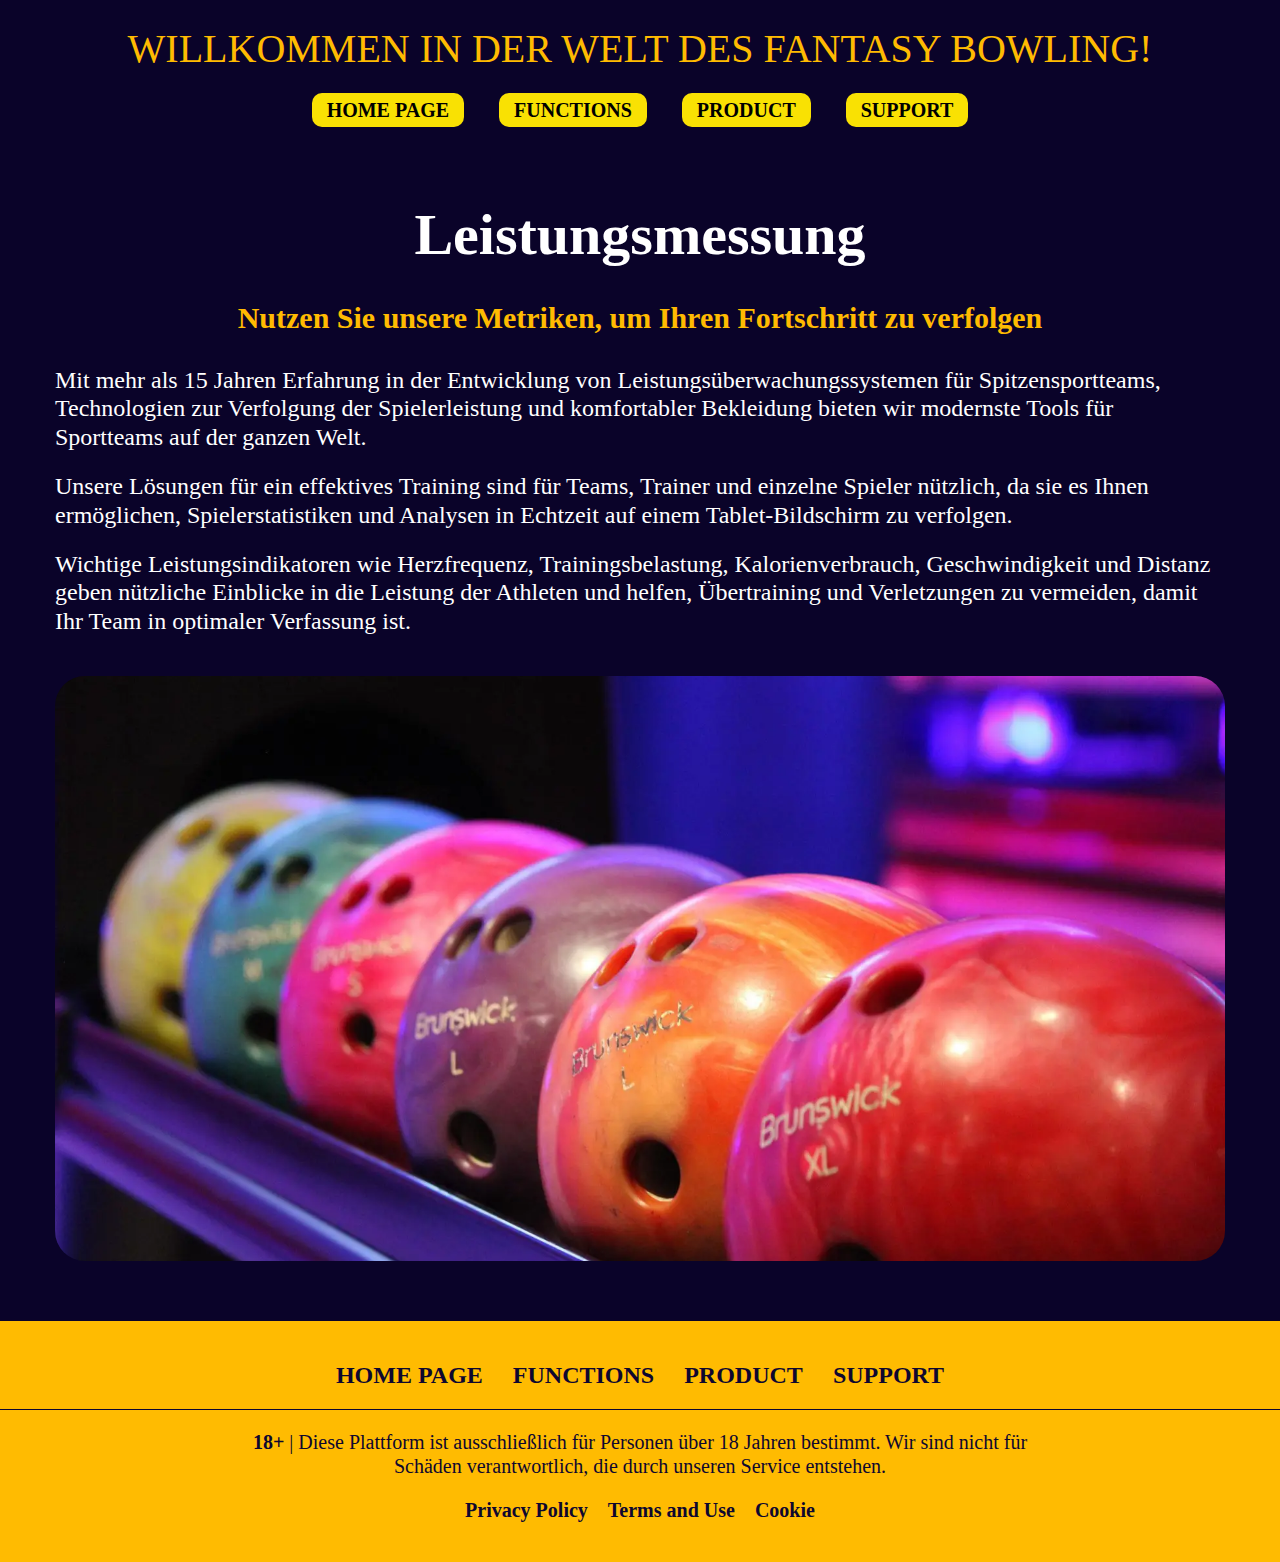
<file: performance.html>
<!doctype html>
<html lang="en">

<head>
	<title>Fantasy Bowling</title>
	<meta charset="UTF-8">
	<link rel="shortcut icon" href="favicon.ico">
	<meta name="viewport" content="width=device-width, initial-scale=1.0">
	<style>
		*{padding:0;margin:0;border:0}*,*::after,*::before{box-sizing:border-box}*::after,*::before{display:inline-block}body,html{height:100%;min-width:320px}body{color:#000;line-height:1;font-family:"";font-size:1.25rem;-ms-text-size-adjust:100%;-moz-text-size-adjust:100%;-webkit-text-size-adjust:100%;-webkit-font-smoothing:antialiased;-moz-osx-font-smoothing:grayscale}button,input,textarea{font-family:"";font-size:inherit;line-height:inherit;color:inherit;background-color:rgba(0,0,0,0)}input,textarea{width:100%}label{display:inline-block}button,option,select{cursor:pointer}a{display:inline-block;color:inherit;text-decoration:none}ul li{list-style:none}img{vertical-align:top}h1,h2,h3,h4,h5,h6{font-weight:inherit;font-size:inherit}body{line-height:1.2;color:#fff;background-color:#0a0329}.lock body{overflow:hidden;touch-action:none;-ms-scroll-chaining:none;overscroll-behavior:none}.wrapper{min-height:100%;display:flex;flex-direction:column;overflow:hidden}@supports (overflow:clip){.wrapper{overflow:clip}}.wrapper>main{flex:1 1 auto}.wrapper>*{min-width:0}[class*=__container]{max-width:75rem;margin:0 auto;padding:0 .9375rem}[class*="--gc"]{display:grid;min-width:0;grid-template-columns:.9375rem 1fr minmax(auto,73.125rem) 1fr .9375rem}[class*="--gc"]>*{min-width:0;grid-column:3/4}body::after{content:"";background-color:rgba(0,0,0,.5);position:fixed;width:100%;height:100%;top:0;left:0;opacity:0;transition:opacity .8s ease 0s;pointer-events:none;z-index:149}.popup-show body::after{opacity:1}.popup{color:#0e072f;position:fixed;top:0;left:0;bottom:0;right:0;padding:30px 10px;transition:visibility .8s ease 0s;visibility:hidden;pointer-events:none}.popup_show{z-index:150;visibility:visible;overflow:auto;pointer-events:auto}.popup_show .popup__content{visibility:visible;-webkit-transform:scale(1);transform:scale(1)}.popup__wrapper{display:flex;flex-direction:column;align-items:center;min-height:100%;flex:1 1 auto;width:100%;display:flex;justify-content:center;align-items:center}.popup__content{visibility:hidden;-webkit-transform:scale(0);transform:scale(0);transition:-webkit-transform .3s ease 0s;transition:transform .3s ease 0s;transition:transform .3s ease 0s,-webkit-transform .3s ease 0s;background-color:#eee;padding:20px;width:100%;max-width:900px;border-radius:20px}.lock .popup__content{visibility:visible}.popup__content{padding:2.5rem;display:grid;justify-items:center}.popup__title{text-align:center}.popup__text{text-align:center}.popup__text:not(:last-child){margin-bottom:2.5rem}.popup__close{font-weight:700;color:#0e072f;border-radius:.9375rem;background-color:#ffbb01;padding:1.25rem 2.1875rem;transition:all .3s}.ibg{width:100%;height:100%;-o-object-fit:cover;object-fit:cover}.ibg--top{-o-object-position:top;object-position:top}.ibg--bottom{-o-object-position:bottom;object-position:bottom}.ibg--left{-o-object-position:left;object-position:left}.ibg--right{-o-object-position:right;object-position:right}.ibg--contain{-o-object-fit:contain;object-fit:contain}.title{font-weight:700}.text{display:grid;gap:1.25rem}.header{position:fixed;width:100%;z-index:100;top:0;left:0;background-color:#0a0329;padding-bottom:2.5rem;color:#ffbb01}.header__container{display:grid;justify-items:center}.header__title{transition:all .3s;text-transform:uppercase;text-align:center}._header-scroll .header__title{height:0;opacity:0;visibility:hidden;margin-bottom:0}.menu__list{display:flex;justify-content:center;flex-wrap:wrap}.menu__link{font-weight:600;color:#000;padding:.3125rem .9375rem;border-radius:.625rem;background-color:rgba(255,230,2,.9764705882);transition:all .3s}.footer{color:#0e072f;background-color:#ffbb01}.footer__container{display:grid;justify-items:center;gap:1.25rem;align-items:center}.footer__disclaimer{text-align:center;max-width:50rem}.menu-footer{padding-bottom:1.25rem;position:relative}.menu-footer::after{content:"";position:absolute;height:.0625rem;width:100vw;left:50%;-webkit-transform:translate(-50%,0);transform:translate(-50%,0);background-color:#0e072f;bottom:0}.menu-footer__list{display:flex;-webkit-column-gap:1.875rem;-moz-column-gap:1.875rem;column-gap:1.875rem;row-gap:.9375rem;flex-wrap:wrap;justify-content:space-around}.menu-footer__link{text-transform:uppercase;font-weight:700;transition:all .3s}.menu-service__list{display:flex}.menu-service__link{font-weight:700}.hero__container{display:flex;gap:1.875rem;align-items:center}.hero__content{flex:0 1 50%;align-items:start;justify-items:start}.hero__images{display:flex;flex-wrap:wrap;justify-content:space-around;gap:1.25rem}.hero__image{aspect-ratio:1/1;border-radius:30%;position:relative;overflow:hidden}.hero__image img{transition:all .45s;position:absolute;width:100%;height:100%;top:0;left:0;-o-object-fit:cover;object-fit:cover}.auditory__container{display:flex;align-items:center;gap:3.125rem}.auditory__image{flex:0 0 45%;aspect-ratio:9/10;position:relative;overflow:hidden;border-radius:1.875rem}.auditory__image img{position:absolute;width:100%;height:100%;top:0;left:0;-o-object-fit:cover;object-fit:cover}.functionality__container{display:grid;justify-items:center}.functionality__title{text-align:center}.functionality__label{font-style:italic}.functionality__options{width:100%;display:grid;gap:1.25rem;grid-template-columns:repeat(auto-fill,minmax(18.75rem,1fr))}.option-functionality{background-color:#0e072f;border-radius:1.25rem}.option-functionality__content{padding:.9375rem 1.25rem 1.875rem 1.25rem;display:grid;gap:.9375rem}.option-functionality__image{position:relative;width:100%;aspect-ratio:3/2;overflow:hidden;border-radius:1.25rem}.option-functionality__image img{transition:all .45s;position:absolute;width:100%;height:100%;top:0;left:0;-o-object-fit:cover;object-fit:cover}.option-functionality__title{transition:all .3s;font-weight:700}.advantage__card{display:grid;background-color:#0e072f;border-radius:1.5625rem;justify-items:center}.advantage__title{text-align:center}.advantage__list{display:grid;gap:.625rem}.advantage__list:not(:last-child){margin-bottom:3.125rem}.advantage__item{display:flex;align-items:center;gap:.9375rem}.advantage__item::before{border-radius:.625rem;content:"";min-width:3.125rem;height:.1875rem;background-color:#ffbb01}.advantage__button{font-weight:700;color:#0e072f;text-align:center;justify-content:center;align-items:center;display:flex;border-radius:.9375rem;background-color:#ffbb01;padding:1.25rem 2.1875rem;text-transform:uppercase;transition:all .3s}.contact__container{display:grid;gap:1.875rem;justify-items:center}.contact__title{text-align:center}.contact__policy{display:flex;align-items:center;justify-content:center;gap:.625rem;font-size:1.125rem}.contact__policy input{cursor:pointer;width:auto}.contact__policy label{cursor:pointer}.contact__policy a{text-decoration:underline}.contact__policy:not(:last-child){margin-bottom:1.25rem}.contact__label{font-weight:700}.contact__input{border:2px solid #0e072f;border-radius:.9375rem;height:3.125rem;padding:.625rem 1.25rem;outline:0}.contact__input:focus{border:2px solid #ffbb01}.contact__button{width:100%;padding:1.25rem 2.1875rem;background-color:#0e072f;color:#fff;border-radius:.9375rem;text-transform:uppercase;font-weight:700;transition:all .3s}.contact form{padding:2.5rem 3.75rem;background-color:#fff;border-radius:1.25rem;color:#0e072f;display:grid;gap:.9375rem;max-width:37.5rem;width:100%}.contact label{font-weight:700}.basics__content{display:grid;justify-items:center}.basics__content:not(:last-child){margin-bottom:2.5rem}.basics__title{text-align:center}.basics__label{font-weight:600;color:#ffbb01;text-align:center}.basics__label:not(:last-child){margin-bottom:1.875rem}.basics__label:not(:last-child){margin-bottom:1.875rem}.basics__text:not(:last-child){margin-bottom:1.25rem}.basics__subtitle{text-align:center;font-weight:700;color:#ffbb01}.basics__subtitle:not(:last-child){margin-bottom:1.875rem}.basics__list{display:grid;gap:1.25rem}.basics__image{width:100%;aspect-ratio:5/3;position:relative;overflow:hidden;border-radius:1.875rem}.basics__image img{position:absolute;width:100%;height:100%;top:0;left:0;-o-object-fit:cover;object-fit:cover}.support{padding-top:12.5rem}.support__container{display:grid;justify-items:center}.support__content{display:grid;justify-items:center}.support__content:not(:last-child){margin-bottom:3.125rem}.support__title{text-align:center}.support__label{font-weight:600}.support textarea{height:12.5rem;resize:none}.support__input{border:2px solid #0e072f;border-radius:.9375rem;height:3.125rem;padding:.625rem 1.25rem;outline:0}.support__input:focus{border:2px solid #ffbb01}.support__policy{display:flex;align-items:center;justify-content:center;gap:.625rem;font-size:1.125rem}.support__policy input{cursor:pointer;width:auto}.support__policy label{cursor:pointer}.support__policy a{text-decoration:underline}.support__policy:not(:last-child){margin-bottom:1.25rem}.support__button{width:100%;padding:1.25rem 2.1875rem;background-color:#0e072f;color:#fff;border-radius:.9375rem;text-transform:uppercase;font-weight:700;transition:all .3s}.support label{font-weight:700}.support__image{width:100%;position:relative;overflow:hidden;border-radius:1.875rem;aspect-ratio:10/6}.support__image img{position:absolute;width:100%;height:100%;top:0;left:0;-o-object-fit:cover;object-fit:cover}.support form{padding:2.5rem 3.75rem;background-color:#fff;border-radius:1.25rem;color:#0e072f;display:grid;gap:.9375rem;max-width:37.5rem;width:100%}.performance{padding-top:12.5rem}.performance__content{display:grid;justify-items:center}.performance__content:not(:last-child){margin-bottom:2.5rem}.performance__title{text-align:center}.performance__label{font-weight:600;color:#ffbb01}.performance__label:not(:last-child){margin-bottom:1.875rem}.performance__image{position:relative;overflow:hidden;width:100%;aspect-ratio:2/1;border-radius:1.875rem}.performance__image img{position:absolute;width:100%;height:100%;top:0;left:0;-o-object-fit:cover;object-fit:cover}.system{padding-top:12.5rem}.system__content:not(:last-child){margin-bottom:2.5rem}.system__title{text-align:center}.system__label{color:#ffbb01;font-weight:600;text-align:center}.system__label:not(:last-child){margin-bottom:1.875rem}.system__list{display:grid;gap:1.875rem}.system__image{position:relative;overflow:hidden;width:100%;aspect-ratio:2/1;border-radius:1.875rem}.system__image img{position:absolute;width:100%;height:100%;top:0;left:0;-o-object-fit:cover;object-fit:cover}.policy{padding-top:12.5rem}.policy__content{display:grid;gap:1.875rem}.policy__title{text-align:center}.policy__label{color:#ffbb01;font-weight:600;text-align:center}.policy__subtitle{color:#ffbb01;font-weight:600;text-align:center}.policy__list{display:grid;gap:1.875rem}.policy__image{position:relative;overflow:hidden;width:100%;aspect-ratio:2/1;border-radius:1.875rem}.policy__image img{position:absolute;width:100%;height:100%;top:0;left:0;-o-object-fit:cover;object-fit:cover}@media (min-width:47.99875em){.popup__text{max-width:80%}}@media (min-width:75em){.popup__close{font-size:2rem}.title{font-size:3.625rem}.title:not(:last-child){margin-bottom:1.875rem}.text{font-size:1.5rem}.header{padding-top:1.5625rem}.header{padding-bottom:1.5625rem}.header._header-scroll{padding-top:.9375rem}.header._header-scroll{padding-bottom:.9375rem}.header__title{margin-bottom:1.25rem}.header__title{font-size:2.5rem}.menu__list{gap:2.1875rem}.menu__link{font-size:1.25rem}.footer{padding-top:2.5rem}.footer{padding-bottom:2.5rem}.menu-footer__link{font-size:1.5rem}.menu-service__list{gap:1.25rem}.hero__container{padding-top:12.5rem}.hero__container{padding-bottom:3.75rem}.hero__image{width:17.5rem}.auditory{padding-top:3.75rem}.auditory{padding-bottom:3.75rem}.functionality{padding-top:3.75rem}.functionality{padding-bottom:3.75rem}.functionality__label{font-size:2rem}.functionality__label:not(:last-child){margin-bottom:1.875rem}.option-functionality__title{font-size:1.75rem}.advantage{padding-top:3.75rem}.advantage{padding-bottom:3.75rem}.advantage__card{padding-top:3.75rem}.advantage__card{padding-bottom:3.75rem}.advantage__item{font-size:1.75rem}.advantage__button{font-size:2rem}.contact{padding-bottom:3.75rem}.contact__label{font-size:1.625rem}.contact__button{font-size:1.625rem}.basics{padding-top:12.5rem}.basics{padding-bottom:3.75rem}.basics__label{font-size:2.1875rem}.basics__text{font-size:1.75rem}.basics__subtitle{font-size:2.1875rem}.basics__list{font-size:1.75rem}.support{padding-bottom:3.75rem}.support__label{font-size:1.875rem}.support__button{font-size:1.625rem}.performance{padding-bottom:3.75rem}.performance__label{font-size:1.875rem}.system{padding-bottom:3.75rem}.system__label{font-size:1.875rem}.system__list{font-size:1.625rem}.policy{padding-bottom:3.75rem}.policy__label{font-size:1.875rem}.policy__subtitle{font-size:1.875rem}.policy__list{font-size:1.625rem}}@media (max-width:20em){.popup__close{font-size:1.5rem}.title{font-size:2.5rem}.title:not(:last-child){margin-bottom:.9375rem}.text{font-size:1.25rem}.header{padding-top:.9375rem}.header{padding-bottom:.9375rem}.header._header-scroll{padding-top:.625rem}.header._header-scroll{padding-bottom:.625rem}.header__title{margin-bottom:.75rem}.header__title{font-size:1.375rem}.menu__list{gap:.625rem}.menu__link{font-size:.9375rem}.footer{padding-top:1.25rem}.footer{padding-bottom:1.25rem}.menu-footer__link{font-size:1.25rem}.menu-service__list{gap:.9375rem}.hero__container{padding-top:9.375rem}.hero__container{padding-bottom:2.5rem}.hero__image{width:9.375rem}.auditory{padding-top:2.5rem}.auditory{padding-bottom:2.5rem}.functionality{padding-top:2.5rem}.functionality{padding-bottom:2.5rem}.functionality__label{font-size:1.4375rem}.functionality__label:not(:last-child){margin-bottom:1.25rem}.option-functionality__title{font-size:1.5rem}.advantage{padding-top:2.5rem}.advantage{padding-bottom:2.5rem}.advantage__card{padding-top:2.5rem}.advantage__card{padding-bottom:2.5rem}.advantage__item{font-size:1.25rem}.advantage__button{font-size:1.375rem}.contact{padding-bottom:2.5rem}.contact__label{font-size:1.25rem}.contact__button{font-size:1.25rem}.basics{padding-top:10rem}.basics{padding-bottom:2.5rem}.basics__label{font-size:1.5625rem}.basics__text{font-size:1.375rem}.basics__subtitle{font-size:1.5625rem}.basics__list{font-size:1.375rem}.support{padding-bottom:2.5rem}.support__label{font-size:1.375rem}.support__button{font-size:1.25rem}.performance{padding-bottom:2.5rem}.performance__label{font-size:1.375rem}.system{padding-bottom:2.5rem}.system__label{font-size:1.375rem}.system__list{font-size:1.375rem}.policy{padding-bottom:2.5rem}.policy__label{font-size:1.375rem}.policy__subtitle{font-size:1.375rem}.policy__list{font-size:1.375rem}}@media (max-width:47.99875em){.popup__content{padding:1.5625rem}.menu__link{padding:.25rem .625rem}.hero__container{flex-direction:column}.hero__content{text-align:center}.hero__title{justify-self:center}.auditory__container{flex-direction:column-reverse;text-align:center}.auditory__image{width:80%;aspect-ratio:10/9}.advantage__item::before{min-width:1.875rem}.contact form{padding:1.25rem}.support form{padding:1.25rem}}@media (max-width:29.99875em){.advantage__button{padding:1.125rem 1.5625rem}}@media (min-width:20em)and (max-width:75em){.popup__close{font-size:clamp(1.5rem ,1.3181818182rem + .9090909091vw ,2rem)}.title{font-size:clamp(2.5rem ,2.0909090909rem + 2.0454545455vw ,3.625rem)}.title:not(:last-child){margin-bottom:clamp(.9375rem ,.5965909091rem + 1.7045454545vw ,1.875rem)}.text{font-size:clamp(1.25rem ,1.1590909091rem + .4545454545vw ,1.5rem)}.header{padding-top:clamp(.9375rem ,.7102272727rem + 1.1363636364vw ,1.5625rem)}.header{padding-bottom:clamp(.9375rem ,.7102272727rem + 1.1363636364vw ,1.5625rem)}.header._header-scroll{padding-top:clamp(.625rem ,.5113636364rem + .5681818182vw ,.9375rem)}.header._header-scroll{padding-bottom:clamp(.625rem ,.5113636364rem + .5681818182vw ,.9375rem)}.header__title{margin-bottom:clamp(.75rem ,.5681818182rem + .9090909091vw ,1.25rem)}.header__title{font-size:clamp(1.375rem ,.9659090909rem + 2.0454545455vw ,2.5rem)}.menu__list{gap:clamp(.625rem ,.0568181818rem + 2.8409090909vw ,2.1875rem)}.menu__link{font-size:clamp(.9375rem ,.8238636364rem + .5681818182vw ,1.25rem)}.footer{padding-top:clamp(1.25rem ,.7954545455rem + 2.2727272727vw ,2.5rem)}.footer{padding-bottom:clamp(1.25rem ,.7954545455rem + 2.2727272727vw ,2.5rem)}.menu-footer__link{font-size:clamp(1.25rem ,1.1590909091rem + .4545454545vw ,1.5rem)}.menu-service__list{gap:clamp(.9375rem ,.8238636364rem + .5681818182vw ,1.25rem)}.hero__container{padding-top:clamp(9.375rem ,8.2386363636rem + 5.6818181818vw ,12.5rem)}.hero__container{padding-bottom:clamp(2.5rem ,2.0454545455rem + 2.2727272727vw ,3.75rem)}.hero__image{width:clamp(9.375rem ,6.4204545455rem + 14.7727272727vw ,17.5rem)}.auditory{padding-top:clamp(2.5rem ,2.0454545455rem + 2.2727272727vw ,3.75rem)}.auditory{padding-bottom:clamp(2.5rem ,2.0454545455rem + 2.2727272727vw ,3.75rem)}.functionality{padding-top:clamp(2.5rem ,2.0454545455rem + 2.2727272727vw ,3.75rem)}.functionality{padding-bottom:clamp(2.5rem ,2.0454545455rem + 2.2727272727vw ,3.75rem)}.functionality__label{font-size:clamp(1.4375rem ,1.2329545455rem + 1.0227272727vw ,2rem)}.functionality__label:not(:last-child){margin-bottom:clamp(1.25rem ,1.0227272727rem + 1.1363636364vw ,1.875rem)}.option-functionality__title{font-size:clamp(1.5rem ,1.4090909091rem + .4545454545vw ,1.75rem)}.advantage{padding-top:clamp(2.5rem ,2.0454545455rem + 2.2727272727vw ,3.75rem)}.advantage{padding-bottom:clamp(2.5rem ,2.0454545455rem + 2.2727272727vw ,3.75rem)}.advantage__card{padding-top:clamp(2.5rem ,2.0454545455rem + 2.2727272727vw ,3.75rem)}.advantage__card{padding-bottom:clamp(2.5rem ,2.0454545455rem + 2.2727272727vw ,3.75rem)}.advantage__item{font-size:clamp(1.25rem ,1.0681818182rem + .9090909091vw ,1.75rem)}.advantage__button{font-size:clamp(1.375rem ,1.1477272727rem + 1.1363636364vw ,2rem)}.contact{padding-bottom:clamp(2.5rem ,2.0454545455rem + 2.2727272727vw ,3.75rem)}.contact__label{font-size:clamp(1.25rem ,1.1136363636rem + .6818181818vw ,1.625rem)}.contact__button{font-size:clamp(1.25rem ,1.1136363636rem + .6818181818vw ,1.625rem)}.basics{padding-top:clamp(10rem ,9.0909090909rem + 4.5454545455vw ,12.5rem)}.basics{padding-bottom:clamp(2.5rem ,2.0454545455rem + 2.2727272727vw ,3.75rem)}.basics__label{font-size:clamp(1.5625rem ,1.3352272727rem + 1.1363636364vw ,2.1875rem)}.basics__text{font-size:clamp(1.375rem ,1.2386363636rem + .6818181818vw ,1.75rem)}.basics__subtitle{font-size:clamp(1.5625rem ,1.3352272727rem + 1.1363636364vw ,2.1875rem)}.basics__list{font-size:clamp(1.375rem ,1.2386363636rem + .6818181818vw ,1.75rem)}.support{padding-bottom:clamp(2.5rem ,2.0454545455rem + 2.2727272727vw ,3.75rem)}.support__label{font-size:clamp(1.375rem ,1.1931818182rem + .9090909091vw ,1.875rem)}.support__button{font-size:clamp(1.25rem ,1.1136363636rem + .6818181818vw ,1.625rem)}.performance{padding-bottom:clamp(2.5rem ,2.0454545455rem + 2.2727272727vw ,3.75rem)}.performance__label{font-size:clamp(1.375rem ,1.1931818182rem + .909090
	</style>
</head>

<body>
	<div class="wrapper">
		<div class="header">
			<div class="header__container">
				<h1 class="header__title">
					Willkommen in der Welt des Fantasy Bowling!
				</h1>
				<div class="header__menu menu">
					<nav class="menu__body">
						<ul class="menu__list">
							<li class="menu__item"><a href="index.html" class="menu__link">HOME PAGE</a></li>
							<li class="menu__item"><a href="index.html#functions" class="menu__link">FUNCTIONS</a></li>
							<li class="menu__item"><a href="index.html#product" class="menu__link">PRODUCT</a></li>
							<li class="menu__item"><a href="support.html" class="menu__link">SUPPORT</a></li>
						</ul>
					</nav>
				</div>
			</div>
		</div>
		<div class="page">
			<div class="page-performance performance">
				<div class="performance__container">
					<div class="performance__content">
						<h1 class="performance__title title">
							Leistungsmessung
						</h1>
						<h4 class="performance__label">
							Nutzen Sie unsere Metriken, um Ihren Fortschritt zu verfolgen
						</h4>
						<div class="performance__text text">
							<p>
								Mit mehr als 15 Jahren Erfahrung in der Entwicklung von Leistungsüberwachungssystemen für Spitzensportteams, Technologien zur Verfolgung der Spielerleistung und komfortabler Bekleidung bieten wir modernste Tools für Sportteams auf der ganzen Welt.
							</p>
							<p>
								Unsere Lösungen für ein effektives Training sind für Teams, Trainer und einzelne Spieler nützlich, da sie es Ihnen ermöglichen, Spielerstatistiken und Analysen in Echtzeit auf einem Tablet-Bildschirm zu verfolgen.
							</p>
							<p>
								Wichtige Leistungsindikatoren wie Herzfrequenz, Trainingsbelastung, Kalorienverbrauch, Geschwindigkeit und Distanz geben nützliche Einblicke in die Leistung der Athleten und helfen, Übertraining und Verletzungen zu vermeiden, damit Ihr Team in optimaler Verfassung ist.

							</p>
						</div>
					</div>
					<div class="performance__image">
						<img src="img/05.webp" alt="Image" />
					</div>
				</div>
			</div>
		</div>
		<div class="footer">
			<div class="footer__container">
				<div class="footer__menu menu-footer">
					<nav class="menu-footer__body">
						<ul class="menu-footer__list">
							<li class="menu-footer__item"><a href="index.html" class="menu-footer__link">HOME PAGE</a></li>
							<li class="menu-footer__item"><a href="index.html#functions" class="menu-footer__link">FUNCTIONS</a></li>
							<li class="menu-footer__item"><a href="index.html#product" class="menu-footer__link">PRODUCT</a></li>
							<li class="menu-footer__item"><a href="support.html" class="menu-footer__link">SUPPORT</a></li>
						</ul>
					</nav>
				</div>
				<div class="footer__disclaimer">
					<strong>18+</strong> | Diese Plattform ist ausschließlich für Personen über 18 Jahren bestimmt. Wir sind nicht für Schäden verantwortlich, die durch unseren Service entstehen.
				</div>
				<div class="footer__service menu-service">
					<ul class="menu-service__list">
						<li class="menu-service__item"><a href="policy.html" class="menu-service__link">Privacy Policy</a></li>
						<li class="menu-service__item"><a href="terms.html" class="menu-service__link">Terms and Use</a></li>
						<li class="menu-service__item"><a href="cookie.html" class="menu-service__link">Cookie</a></li>
					</ul>
				</div>
			</div>
		</div>
	</div>
	<div id="popup" aria-hidden="true" class="popup">
		<div class="popup__wrapper">
			<div class="popup__content">
				<h2 class="popup__title title">
					Erfolgreich gesendet!
				</h2>
				<div class="popup__text text">
					Wir haben Ihre Angaben erhalten und werden Sie in Kürze kontaktieren. Warten Sie es ab!
				</div>
				<button data-close type="button" class="popup__close">
					Verstanden!
				</button>
			</div>
		</div>
	</div>
	<script>
		(()=>{"use strict";const t={};let e=!0,s=(t=500)=>{if(e){const s=document.querySelectorAll("[data-lp]");setTimeout((()=>{s.forEach((t=>{t.style.paddingRight=""})),document.body.style.paddingRight="",document.documentElement.classList.remove("lock")}),t),e=!1,setTimeout((function(){e=!0}),t)}},o=(t=500)=>{if(e){const s=document.querySelectorAll("[data-lp]"),o=window.innerWidth-document.body.offsetWidth+"px";s.forEach((t=>{t.style.paddingRight=o})),document.body.style.paddingRight=o,document.documentElement.classList.add("lock"),e=!1,setTimeout((function(){e=!0}),t)}};function i(t){setTimeout((()=>{window.FLS&&console.log(t)}),0)}t.popup=new class{constructor(t){let e={logging:!0,init:!0,attributeOpenButton:"data-popup",attributeCloseButton:"data-close",fixElementSelector:"[data-lp]",youtubeAttribute:"data-popup-youtube",youtubePlaceAttribute:"data-popup-youtube-place",setAutoplayYoutube:!0,classes:{popup:"popup",popupContent:"popup__content",popupActive:"popup_show",bodyActive:"popup-show"},focusCatch:!0,closeEsc:!0,bodyLock:!0,hashSettings:{location:!0,goHash:!0},on:{beforeOpen:function(){},afterOpen:function(){},beforeClose:function(){},afterClose:function(){}}};this.youTubeCode,this.isOpen=!1,this.targetOpen={selector:!1,element:!1},this.previousOpen={selector:!1,element:!1},this.lastClosed={selector:!1,element:!1},this._dataValue=!1,this.hash=!1,this._reopen=!1,this._selectorOpen=!1,this.lastFocusEl=!1,this._focusEl=["a[href]",'input:not([disabled]):not([type="hidden"]):not([aria-hidden])',"button:not([disabled]):not([aria-hidden])","select:not([disabled]):not([aria-hidden])","textarea:not([disabled]):not([aria-hidden])","area[href]","iframe","object","embed","[contenteditable]",'[tabindex]:not([tabindex^="-"])'],this.options={...e,...t,classes:{...e.classes,...t?.classes},hashSettings:{...e.hashSettings,...t?.hashSettings},on:{...e.on,...t?.on}},this.bodyLock=!1,this.options.init&&this.initPopups()}initPopups(){this.popupLogging("Прокинувся"),this.eventsPopup()}eventsPopup(){document.addEventListener("click",function(t){const e=t.target.closest(`[${this.options.attributeOpenButton}]`);if(e)return t.preventDefault(),this._dataValue=e.getAttribute(this.options.attributeOpenButton)?e.getAttribute(this.options.attributeOpenButton):"error",this.youTubeCode=e.getAttribute(this.options.youtubeAttribute)?e.getAttribute(this.options.youtubeAttribute):null,"error"!==this._dataValue?(this.isOpen||(this.lastFocusEl=e),this.targetOpen.selector=`${this._dataValue}`,this._selectorOpen=!0,void this.open()):void this.popupLogging(`Йой, не заповнено атрибут у ${e.classList}`);return t.target.closest(`[${this.options.attributeCloseButton}]`)||!t.target.closest(`.${this.options.classes.popupContent}`)&&this.isOpen?(t.preventDefault(),void this.close()):void 0}.bind(this)),document.addEventListener("keydown",function(t){if(this.options.closeEsc&&27==t.which&&"Escape"===t.code&&this.isOpen)return t.preventDefault(),void this.close();this.options.focusCatch&&9==t.which&&this.isOpen&&this._focusCatch(t)}.bind(this)),this.options.hashSettings.goHash&&(window.addEventListener("hashchange",function(){window.location.hash?this._openToHash():this.close(this.targetOpen.selector)}.bind(this)),window.addEventListener("load",function(){window.location.hash&&this._openToHash()}.bind(this)))}open(t){if(e)if(this.bodyLock=!(!document.documentElement.classList.contains("lock")||this.isOpen),t&&"string"==typeof t&&""!==t.trim()&&(this.targetOpen.selector=t,this._selectorOpen=!0),this.isOpen&&(this._reopen=!0,this.close()),this._selectorOpen||(this.targetOpen.selector=this.lastClosed.selector),this._reopen||(this.previousActiveElement=document.activeElement),this.targetOpen.element=document.querySelector(this.targetOpen.selector),this.targetOpen.element){if(this.youTubeCode){const t=`https://www.youtube.com/embed/${this.youTubeCode}?rel=0&showinfo=0&autoplay=1`,e=document.createElement("iframe");e.setAttribute("allowfullscreen","");const s=this.options.setAutoplayYoutube?"autoplay;":"";if(e.setAttribute("allow",`${s}; encrypted-media`),e.setAttribute("src",t),!this.targetOpen.element.querySelector(`[${this.options.youtubePlaceAttribute}]`)){this.targetOpen.element.querySelector(".popup__text").setAttribute(`${this.options.youtubePlaceAttribute}`,"")}this.targetOpen.element.querySelector(`[${this.options.youtubePlaceAttribute}]`).appendChild(e)}this.options.hashSettings.location&&(this._getHash(),this._setHash()),this.options.on.beforeOpen(this),document.dispatchEvent(new CustomEvent("beforePopupOpen",{detail:{popup:this}})),this.targetOpen.element.classList.add(this.options.classes.popupActive),document.documentElement.classList.add(this.options.classes.bodyActive),this._reopen?this._reopen=!1:!this.bodyLock&&o(),this.targetOpen.element.setAttribute("aria-hidden","false"),this.previousOpen.selector=this.targetOpen.selector,this.previousOpen.element=this.targetOpen.element,this._selectorOpen=!1,this.isOpen=!0,setTimeout((()=>{this._focusTrap()}),50),this.options.on.afterOpen(this),document.dispatchEvent(new CustomEvent("afterPopupOpen",{detail:{popup:this}})),this.popupLogging("Відкрив попап")}else this.popupLogging("Йой, такого попапу немає. Перевірте коректність введення. ")}close(t){t&&"string"==typeof t&&""!==t.trim()&&(this.previousOpen.selector=t),this.isOpen&&e&&(this.options.on.beforeClose(this),document.dispatchEvent(new CustomEvent("beforePopupClose",{detail:{popup:this}})),this.youTubeCode&&this.targetOpen.element.querySelector(`[${this.options.youtubePlaceAttribute}]`)&&(this.targetOpen.element.querySelector(`[${this.options.youtubePlaceAttribute}]`).innerHTML=""),this.previousOpen.element.classList.remove(this.options.classes.popupActive),this.previousOpen.element.setAttribute("aria-hidden","true"),this._reopen||(document.documentElement.classList.remove(this.options.classes.bodyActive),!this.bodyLock&&s(),this.isOpen=!1),this._removeHash(),this._selectorOpen&&(this.lastClosed.selector=this.previousOpen.selector,this.lastClosed.element=this.previousOpen.element),this.options.on.afterClose(this),document.dispatchEvent(new CustomEvent("afterPopupClose",{detail:{popup:this}})),setTimeout((()=>{this._focusTrap()}),50),this.popupLogging("Закрив попап"))}_getHash(){this.options.hashSettings.location&&(this.hash=this.targetOpen.selector.includes("#")?this.targetOpen.selector:this.targetOpen.selector.replace(".","#"))}_openToHash(){let t=document.querySelector(`.${window.location.hash.replace("#","")}`)?`.${window.location.hash.replace("#","")}`:document.querySelector(`${window.location.hash}`)?`${window.location.hash}`:null;(document.querySelector(`[${this.options.attributeOpenButton} = "${t}"]`)?document.querySelector(`[${this.options.attributeOpenButton} = "${t}"]`):document.querySelector(`[${this.options.attributeOpenButton} = "${t.replace(".","#")}"]`))&&t&&this.open(t)}_setHash(){history.pushState("","",this.hash)}_removeHash(){history.pushState("","",window.location.href.split("#")[0])}_focusCatch(t){const e=this.targetOpen.element.querySelectorAll(this._focusEl),s=Array.prototype.slice.call(e),o=s.indexOf(document.activeElement);t.shiftKey&&0===o&&(s[s.length-1].focus(),t.preventDefault()),t.shiftKey||o!==s.length-1||(s[0].focus(),t.preventDefault())}_focusTrap(){const t=this.previousOpen.element.querySelectorAll(this._focusEl);!this.isOpen&&this.lastFocusEl?this.lastFocusEl.focus():t[0].focus()}popupLogging(t){this.options.logging&&i(`[Попапос]: ${t}`)}}({});let n=(t,e=!1,o=500,n=0)=>{const a=document.querySelector(t);if(a){let r="",l=0;if(e){r="header.header";const t=document.querySelector(r);t.classList.contains("_header-scroll")?l=t.offsetHeight:(t.style.cssText="transition-duration: 0s;",t.classList.add("_header-scroll"),l=t.offsetHeight,t.classList.remove("_header-scroll"),setTimeout((()=>{t.style.cssText=""}),0))}let c={speedAsDuration:!0,speed:o,header:r,offset:n,easing:"easeOutQuad"};if(document.documentElement.classList.contains("menu-open")&&(s(),document.documentElement.classList.remove("menu-open")),"undefined"!=typeof SmoothScroll)(new SmoothScroll).animateScroll(a,"",c);else{let t=a.getBoundingClientRect().top+scrollY;t=l?t-l:t,t=n?t-n:t,window.scrollTo({top:t,behavior:"smooth"})}i(`[gotoBlock]: Юхуу...їдемо до ${t}`)}else i(`[gotoBlock]: Йой... Такого блоку немає на сторінці: ${t}`)};let a={getErrors(t){let e=0,s=t.querySelectorAll("*[data-required]");return s.length&&s.forEach((t=>{null===t.offsetParent&&"SELECT"!==t.tagName||t.disabled||(e+=this.validateInput(t))})),e},validateInput(t){let e=0;return"email"===t.dataset.required?(t.value=t.value.replace(" ",""),this.emailTest(t)?(this.addError(t),this.removeSuccess(t),e++):(this.removeError(t),this.addSuccess(t))):("checkbox"!==t.type||t.checked)&&t.value.trim()?(this.removeError(t),this.addSuccess(t)):(this.addError(t),this.removeSuccess(t),e++),e},addError(t){t.classList.add("_form-error"),t.parentElement.classList.add("_form-error");let e=t.parentElement.querySelector(".form__error");e&&t.parentElement.removeChild(e),t.dataset.error&&t.parentElement.insertAdjacentHTML("beforeend",`<div class="form__error">${t.dataset.error}</div>`)},removeError(t){t.classList.remove("_form-error"),t.parentElement.classList.remove("_form-error"),t.parentElement.querySelector(".form__error")&&t.parentElement.removeChild(t.parentElement.querySelector(".form__error"))},addSuccess(t){t.classList.add("_form-success"),t.parentElement.classList.add("_form-success")},removeSuccess(t){t.classList.remove("_form-success"),t.parentElement.classList.remove("_form-success")},formClean(e){e.reset(),setTimeout((()=>{let s=e.querySelectorAll("input,textarea");for(let t=0;t<s.length;t++){const e=s[t];e.parentElement.classList.remove("_form-focus"),e.classList.remove("_form-focus"),a.removeError(e)}let o=e.querySelectorAll(".checkbox__input");if(o.length>0)for(let t=0;t<o.length;t++){o[t].checked=!1}if(t.select){let s=e.querySelectorAll("div.select");if(s.length)for(let e=0;e<s.length;e++){const o=s[e].querySelector("select");t.select.selectBuild(o)}}}),0)},emailTest:t=>!/^\w+([\.-]?\w+)*@\w+([\.-]?\w+)*(\.\w{2,8})+$/.test(t.value)};let r=!1;setTimeout((()=>{if(r){let t=new Event("windowScroll");window.addEventListener("scroll",(function(e){document.dispatchEvent(t)}))}}),0),window.FLS=!1,function(t={viewPass:!1,autoHeight:!1}){if(document.body.addEventListener("focusin",(function(t){const e=t.target;"INPUT"!==e.tagName&&"TEXTAREA"!==e.tagName||(e.hasAttribute("data-no-focus-classes")||(e.classList.add("_form-focus"),e.parentElement.classList.add("_form-focus")),a.removeError(e),e.hasAttribute("data-validate")&&a.removeError(e))})),document.body.addEventListener("focusout",(function(t){const e=t.target;"INPUT"!==e.tagName&&"TEXTAREA"!==e.tagName||(e.hasAttribute("data-no-focus-classes")||(e.classList.remove("_form-focus"),e.parentElement.classList.remove("_form-focus")),e.hasAttribute("data-validate")&&a.validateInput(e))})),t.viewPass&&document.addEventListener("click",(function(t){let e=t.target;if(e.closest('[class*="__viewpass"]')){let t=e.classList.contains("_viewpass-active")?"password":"text";e.parentElement.querySelector("input").setAttribute("type",t),e.classList.toggle("_viewpass-active")}})),t.autoHeight){const e=document.querySelectorAll("textarea[data-autoheight]");if(e.length){function s(t,e){t.style.height=`${e}px`}e.forEach((t=>{const e=t.hasAttribute("data-autoheight-min")?Number(t.dataset.autoheightMin):Number(t.offsetHeight),o=t.hasAttribute("data-autoheight-max")?Number(t.dataset.autoheightMax):1/0;s(t,Math.min(e,o)),t.addEventListener("input",(()=>{t.scrollHeight>e&&(t.style.height="auto",s(t,Math.min(Math.max(t.scrollHeight,e),o)))}))}))}}}({viewPass:!1,autoHeight:!1}),function(){const e=document.forms;if(e.length)for(const t of e)t.addEventListener("submit",(function(t){s(t.target,t)})),t.addEventListener("reset",(function(t){const e=t.target;a.formClean(e)}));async function s(t,e){if(0===(t.hasAttribute("data-no-validate")?0:a.getErrors(t))){if(t.hasAttribute("data-ajax")){e.preventDefault();const s=t.getAttribute("action")?t.getAttribute("action").trim():"#",i=t.getAttribute("method")?t.getAttribute("method").trim():"GET",n=new FormData(t);t.classList.add("_sending");const a=await fetch(s,{method:i,body:n});if(a.ok){let e=await a.json();t.classList.remove("_sending"),o(t,e)}else alert("Помилка"),t.classList.remove("_sending")}else t.hasAttribute("data-dev")&&(e.preventDefault(),o(t))}else if(e.preventDefault(),t.querySelector("._form-error")&&t.hasAttribute("data-goto-error")){const e=t.dataset.gotoError?t.dataset.gotoError:"._form-error";n(e,!0,1e3)}}function o(e,s=""){document.dispatchEvent(new CustomEvent("formSent",{detail:{form:e}})),setTimeout((()=>{if(t.popup){const s=e.dataset.popupMessage;s&&t.popup.open(s)}}),0),a.formClean(e),i(`[Форми]: ${"Форму відправлено!"}`)}}(),function(){r=!0;const t=document.querySelector("div.header"),e=t.hasAttribute("data-scroll-show"),s=t.dataset.scrollShow?t.dataset.scrollShow:500,o=t.dataset.scroll?t.dataset.scroll:1;let i,n=0;document.addEventListener("windowScroll",(function(a){const r=window.scrollY;clearTimeout(i),r>=o?(!t.classList.contains("_header-scroll")&&t.classList.add("_header-scroll"),e&&(r>n?t.classList.contains("_header-show")&&t.classList.remove("_header-show"):!t.classList.contains("_header-show")&&t.classList.add("_header-show"),i=setTimeout((()=>{!t.classList.contains("_header-show")&&t.classList.add("_header-show")}),s))):(t.classList.contains("_header-scroll")&&t.classList.remove("_header-scroll"),e&&t.classList.contains("_header-show")&&t.classList.remove("_header-show")),n=r<=0?0:r}))}()})();
	</script>
</body>

</html>
</file>
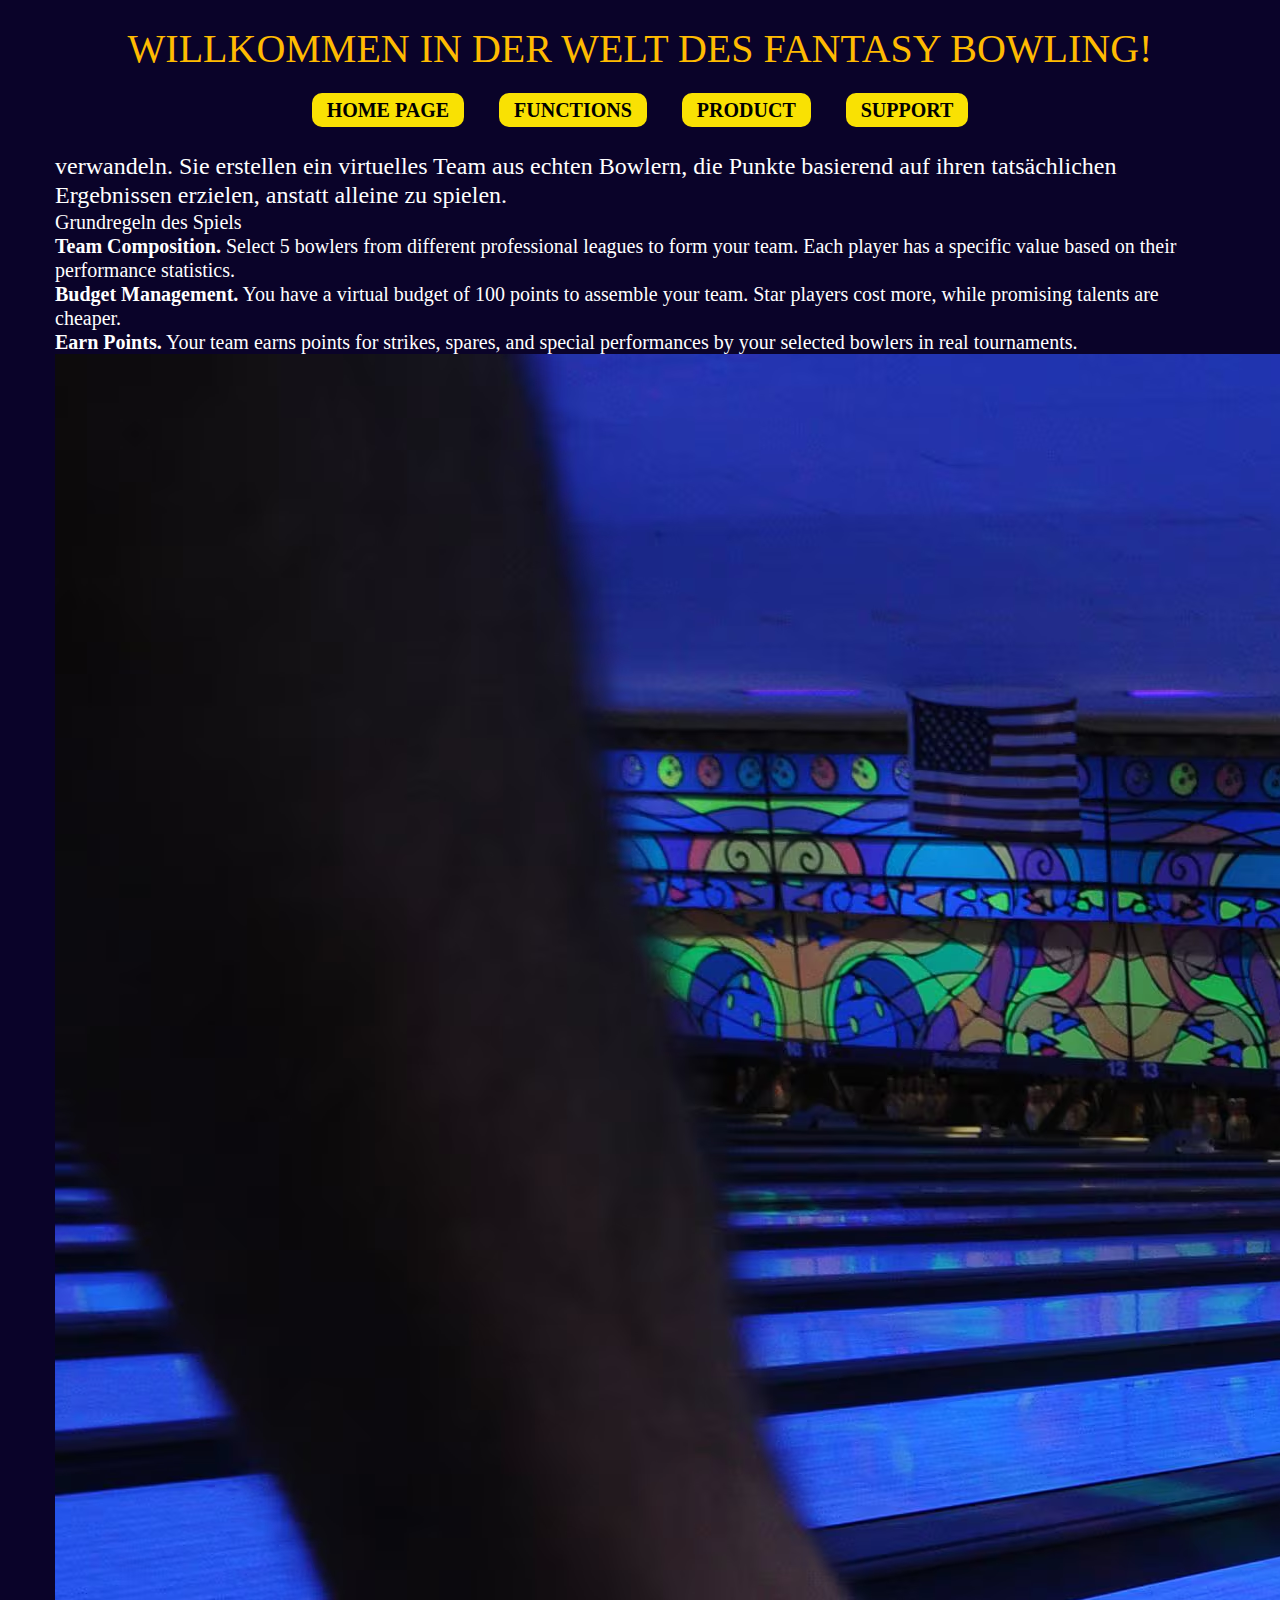
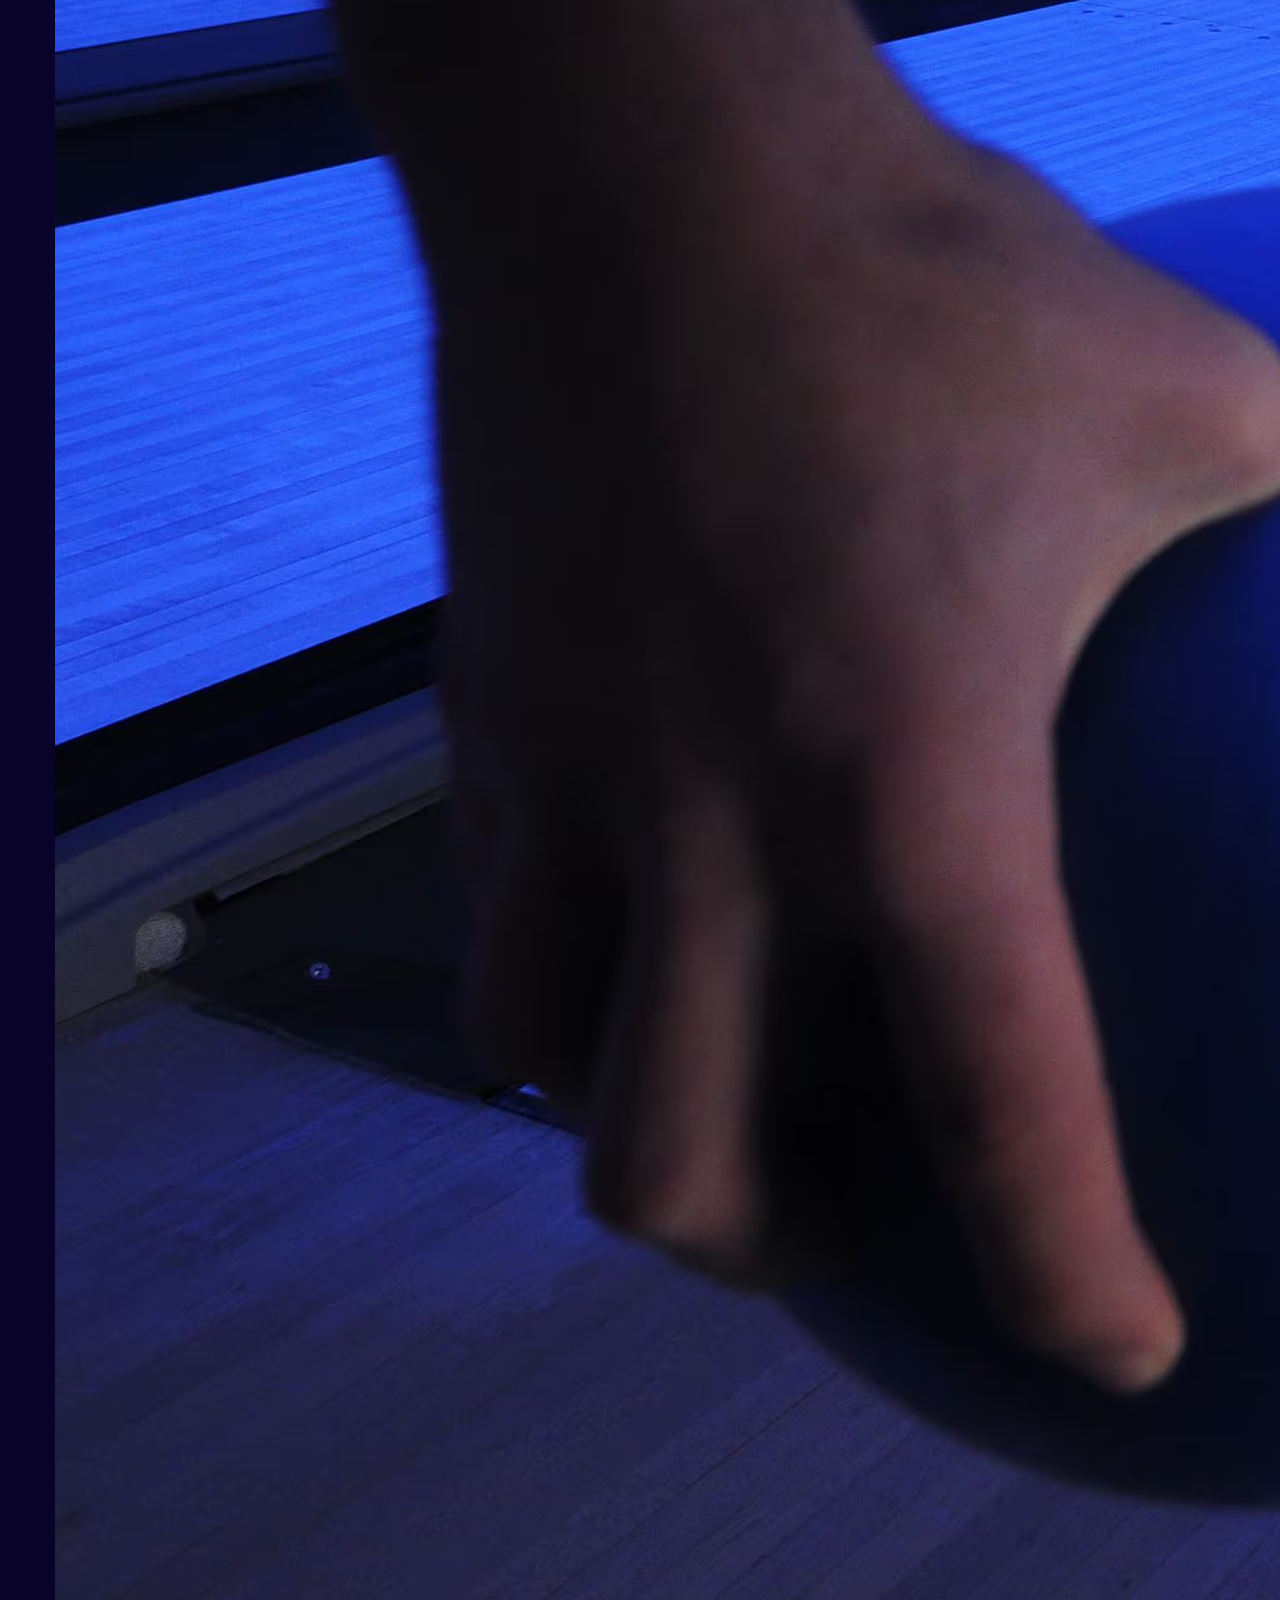
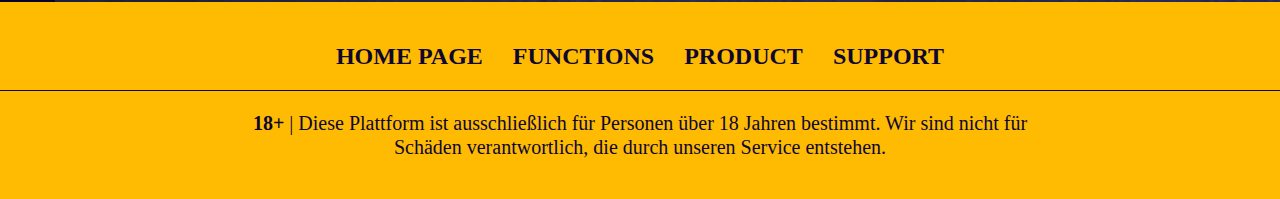
<file: policy.html>
<!doctype html>
<html lang="en">

<head>
	<title>Fantasy Bowling</title>
	<meta charset="UTF-8">
	<meta name="format-detection" content="telephone=no">
	<!-- <style>body{opacity: 0;}</style> -->
	<link rel="shortcut icon" href="favicon.ico">
	<!-- <meta name="robots" content="noindex, nofollow"> -->
	<meta name="viewport" content="width=device-width, initial-scale=1.0">
	<style>
		*{padding:0;margin:0;border:0}*,*::after,*::before{box-sizing:border-box}*::after,*::before{display:inline-block}body,html{height:100%;min-width:320px}body{color:#000;line-height:1;font-family:"";font-size:1.25rem;-ms-text-size-adjust:100%;-moz-text-size-adjust:100%;-webkit-text-size-adjust:100%;-webkit-font-smoothing:antialiased;-moz-osx-font-smoothing:grayscale}button,input,textarea{font-family:"";font-size:inherit;line-height:inherit;color:inherit;background-color:rgba(0,0,0,0)}input,textarea{width:100%}label{display:inline-block}button,option,select{cursor:pointer}a{display:inline-block;color:inherit;text-decoration:none}ul li{list-style:none}img{vertical-align:top}h1,h2,h3,h4,h5,h6{font-weight:inherit;font-size:inherit}body{line-height:1.2;color:#fff;background-color:#0a0329}.lock body{overflow:hidden;touch-action:none;-ms-scroll-chaining:none;overscroll-behavior:none}.wrapper{min-height:100%;display:flex;flex-direction:column;overflow:hidden}@supports (overflow:clip){.wrapper{overflow:clip}}.wrapper>main{flex:1 1 auto}.wrapper>*{min-width:0}[class*=__container]{max-width:75rem;margin:0 auto;padding:0 .9375rem}[class*="--gc"]{display:grid;min-width:0;grid-template-columns:.9375rem 1fr minmax(auto,73.125rem) 1fr .9375rem}[class*="--gc"]>*{min-width:0;grid-column:3/4}body::after{content:"";background-color:rgba(0,0,0,.5);position:fixed;width:100%;height:100%;top:0;left:0;opacity:0;transition:opacity .8s ease 0s;pointer-events:none;z-index:149}.popup-show body::after{opacity:1}.popup{color:#0e072f;position:fixed;top:0;left:0;bottom:0;right:0;padding:30px 10px;transition:visibility .8s ease 0s;visibility:hidden;pointer-events:none}.popup_show{z-index:150;visibility:visible;overflow:auto;pointer-events:auto}.popup_show .popup__content{visibility:visible;-webkit-transform:scale(1);transform:scale(1)}.popup__wrapper{display:flex;flex-direction:column;align-items:center;min-height:100%;flex:1 1 auto;width:100%;display:flex;justify-content:center;align-items:center}.popup__content{visibility:hidden;-webkit-transform:scale(0);transform:scale(0);transition:-webkit-transform .3s ease 0s;transition:transform .3s ease 0s;transition:transform .3s ease 0s,-webkit-transform .3s ease 0s;background-color:#eee;padding:20px;width:100%;max-width:900px;border-radius:20px}.lock .popup__content{visibility:visible}.popup__content{padding:2.5rem;display:grid;justify-items:center}.popup__title{text-align:center}.popup__text{text-align:center}.popup__text:not(:last-child){margin-bottom:2.5rem}.popup__close{font-weight:700;color:#0e072f;border-radius:.9375rem;background-color:#ffbb01;padding:1.25rem 2.1875rem;transition:all .3s}.ibg{width:100%;height:100%;-o-object-fit:cover;object-fit:cover}.ibg--top{-o-object-position:top;object-position:top}.ibg--bottom{-o-object-position:bottom;object-position:bottom}.ibg--left{-o-object-position:left;object-position:left}.ibg--right{-o-object-position:right;object-position:right}.ibg--contain{-o-object-fit:contain;object-fit:contain}.title{font-weight:700}.text{display:grid;gap:1.25rem}.header{position:fixed;width:100%;z-index:100;top:0;left:0;background-color:#0a0329;padding-bottom:2.5rem;color:#ffbb01}.header__container{display:grid;justify-items:center}.header__title{transition:all .3s;text-transform:uppercase;text-align:center}._header-scroll .header__title{height:0;opacity:0;visibility:hidden;margin-bottom:0}.menu__list{display:flex;justify-content:center;flex-wrap:wrap}.menu__link{font-weight:600;color:#000;padding:.3125rem .9375rem;border-radius:.625rem;background-color:rgba(255,230,2,.9764705882);transition:all .3s}.footer{color:#0e072f;background-color:#ffbb01}.footer__container{display:grid;justify-items:center;gap:1.25rem;align-items:center}.footer__disclaimer{text-align:center;max-width:50rem}.menu-footer{padding-bottom:1.25rem;position:relative}.menu-footer::after{content:"";position:absolute;height:.0625rem;width:100vw;left:50%;-webkit-transform:translate(-50%,0);transform:translate(-50%,0);background-color:#0e072f;bottom:0}.menu-footer__list{display:flex;-webkit-column-gap:1.875rem;-moz-column-gap:1.875rem;column-gap:1.875rem;row-gap:.9375rem;flex-wrap:wrap;justify-content:space-around}.menu-footer__link{text-transform:uppercase;font-weight:700;transition:all .3s}.hero__container{display:flex;gap:1.875rem;align-items:center}.hero__content{flex:0 1 50%;align-items:start;justify-items:start}.hero__images{display:flex;flex-wrap:wrap;justify-content:space-around;gap:1.25rem}.hero__image{aspect-ratio:1/1;border-radius:30%;position:relative;overflow:hidden}.hero__image img{transition:all .45s;position:absolute;width:100%;height:100%;top:0;left:0;-o-object-fit:cover;object-fit:cover}.auditory__container{display:flex;align-items:center;gap:3.125rem}.auditory__image{flex:0 0 45%;aspect-ratio:9/10;position:relative;overflow:hidden;border-radius:1.875rem}.auditory__image img{position:absolute;width:100%;height:100%;top:0;left:0;-o-object-fit:cover;object-fit:cover}.functionality__container{display:grid;justify-items:center}.functionality__title{text-align:center}.functionality__label{font-style:italic}.functionality__options{width:100%;display:grid;gap:1.25rem;grid-template-columns:repeat(auto-fill,minmax(18.75rem,1fr))}.option-functionality{background-color:#0e072f;border-radius:1.25rem}.option-functionality__content{padding:.9375rem 1.25rem 1.875rem 1.25rem;display:grid;gap:.9375rem}.option-functionality__image{position:relative;width:100%;aspect-ratio:3/2;overflow:hidden;border-radius:1.25rem}.option-functionality__image img{transition:all .45s;position:absolute;width:100%;height:100%;top:0;left:0;-o-object-fit:cover;object-fit:cover}.option-functionality__title{transition:all .3s;font-weight:700}.advantage__card{display:grid;background-color:#0e072f;border-radius:1.5625rem;justify-items:center}.advantage__title{text-align:center}.advantage__list{display:grid;gap:.625rem}.advantage__list:not(:last-child){margin-bottom:3.125rem}.advantage__item{display:flex;align-items:center;gap:.9375rem}.advantage__item::before{border-radius:.625rem;content:"";min-width:3.125rem;height:.1875rem;background-color:#ffbb01}.advantage__button{font-weight:700;color:#0e072f;text-align:center;justify-content:center;align-items:center;display:flex;border-radius:.9375rem;background-color:#ffbb01;padding:1.25rem 2.1875rem;text-transform:uppercase;transition:all .3s}.contact__container{display:grid;gap:1.875rem;justify-items:center}.contact__title{text-align:center}.contact__policy{display:flex;align-items:center;justify-content:center;gap:.625rem;font-size:1.125rem}.contact__policy input{cursor:pointer;width:auto}.contact__policy label{cursor:pointer}.contact__policy a{text-decoration:underline}.contact__policy:not(:last-child){margin-bottom:1.25rem}.contact__label{font-weight:700}.contact__input{border:2px solid #0e072f;border-radius:.9375rem;height:3.125rem;padding:.625rem 1.25rem;outline:0}.contact__input:focus{border:2px solid #ffbb01}.contact__button{width:100%;padding:1.25rem 2.1875rem;background-color:#0e072f;color:#fff;border-radius:.9375rem;text-transform:uppercase;font-weight:700;transition:all .3s}.contact form{padding:2.5rem 3.75rem;background-color:#fff;border-radius:1.25rem;color:#0e072f;display:grid;gap:.9375rem;max-width:37.5rem;width:100%}.contact label{font-weight:700}.basics__content{display:grid;justify-items:center}.basics__content:not(:last-child){margin-bottom:2.5rem}.basics__title{text-align:center}.basics__label{font-weight:600;color:#ffbb01;text-align:center}.basics__label:not(:last-child){margin-bottom:1.875rem}.basics__label:not(:last-child){margin-bottom:1.875rem}.basics__text:not(:last-child){margin-bottom:1.25rem}.basics__subtitle{text-align:center;font-weight:700;color:#ffbb01}.basics__subtitle:not(:last-child){margin-bottom:1.875rem}.basics__list{display:grid;gap:1.25rem}.basics__image{width:100%;aspect-ratio:5/3;position:relative;overflow:hidden;border-radius:1.875rem}.basics__image img{position:absolute;width:100%;height:100%;top:0;left:0;-o-object-fit:cover;object-fit:cover}.support{padding-top:12.5rem}.support__container{display:grid;justify-items:center}.support__content{display:grid;justify-items:center}.support__content:not(:last-child){margin-bottom:3.125rem}.support__title{text-align:center}.support__label{font-weight:600;color:#ffbb01}.support__label:not(:last-child){margin-bottom:1.875rem}.support textarea{height:12.5rem;resize:none}.support__input{border:2px solid #0e072f;border-radius:.9375rem;height:3.125rem;padding:.625rem 1.25rem;outline:0}.support__input:focus{border:2px solid #ffbb01}.support__policy{display:flex;align-items:center;justify-content:center;gap:.625rem;font-size:1.125rem}.support__policy input{cursor:pointer;width:auto}.support__policy label{cursor:pointer}.support__policy a{text-decoration:underline}.support__policy:not(:last-child){margin-bottom:1.25rem}.support__button{width:100%;padding:1.25rem 2.1875rem;background-color:#0e072f;color:#fff;border-radius:.9375rem;text-transform:uppercase;font-weight:700;transition:all .3s}.support label{font-weight:700}.support__image{width:100%;position:relative;overflow:hidden;border-radius:1.875rem;aspect-ratio:10/6}.support__image img{position:absolute;width:100%;height:100%;top:0;left:0;-o-object-fit:cover;object-fit:cover}.support form{padding:2.5rem 3.75rem;background-color:#fff;border-radius:1.25rem;color:#0e072f;display:grid;gap:.9375rem;max-width:37.5rem;width:100%}.performance{padding-top:12.5rem}.performance__content{display:grid;justify-items:center}.performance__content:not(:last-child){margin-bottom:2.5rem}.performance__title{text-align:center}.performance__label{font-weight:600;color:#ffbb01}.performance__label:not(:last-child){margin-bottom:1.875rem}.performance__image{position:relative;overflow:hidden;width:100%;aspect-ratio:2/1;border-radius:1.875rem}.performance__image img{position:absolute;width:100%;height:100%;top:0;left:0;-o-object-fit:cover;object-fit:cover}.system{padding-top:12.5rem}.system__content:not(:last-child){margin-bottom:2.5rem}.system__title{text-align:center}.system__label{color:#ffbb01;font-weight:600;text-align:center}.system__label:not(:last-child){margin-bottom:1.875rem}.system__list{display:grid;gap:1.875rem}.system__image{position:relative;overflow:hidden;width:100%;aspect-ratio:2/1;border-radius:1.875rem}.system__image img{position:absolute;width:100%;height:100%;top:0;left:0;-o-object-fit:cover;object-fit:cover}@media (min-width:47.99875em){.popup__text{max-width:80%}}@media (min-width:75em){.popup__close{font-size:2rem}.title{font-size:3.625rem}.title:not(:last-child){margin-bottom:1.875rem}.text{font-size:1.5rem}.header{padding-top:1.5625rem}.header{padding-bottom:1.5625rem}.header._header-scroll{padding-top:.9375rem}.header._header-scroll{padding-bottom:.9375rem}.header__title{margin-bottom:1.25rem}.header__title{font-size:2.5rem}.menu__list{gap:2.1875rem}.menu__link{font-size:1.25rem}.footer{padding-top:2.5rem}.footer{padding-bottom:2.5rem}.menu-footer__link{font-size:1.5rem}.hero__container{padding-top:12.5rem}.hero__container{padding-bottom:3.75rem}.hero__image{width:17.5rem}.auditory{padding-top:3.75rem}.auditory{padding-bottom:3.75rem}.functionality{padding-top:3.75rem}.functionality{padding-bottom:3.75rem}.functionality__label{font-size:2rem}.functionality__label:not(:last-child){margin-bottom:1.875rem}.option-functionality__title{font-size:1.75rem}.advantage{padding-top:3.75rem}.advantage{padding-bottom:3.75rem}.advantage__card{padding-top:3.75rem}.advantage__card{padding-bottom:3.75rem}.advantage__item{font-size:1.75rem}.advantage__button{font-size:2rem}.contact{padding-bottom:3.75rem}.contact__label{font-size:1.625rem}.contact__button{font-size:1.625rem}.basics{padding-top:12.5rem}.basics{padding-bottom:3.75rem}.basics__label{font-size:2.1875rem}.basics__text{font-size:1.75rem}.basics__subtitle{font-size:2.1875rem}.basics__list{font-size:1.75rem}.support{padding-bottom:3.75rem}.support__label{font-size:1.875rem}.support__button{font-size:1.625rem}.performance{padding-bottom:3.75rem}.performance__label{font-size:1.875rem}.system{padding-bottom:3.75rem}.system__label{font-size:1.875rem}.system__list{font-size:1.625rem}}@media (max-width:20em){.popup__close{font-size:1.5rem}.title{font-size:2.5rem}.title:not(:last-child){margin-bottom:.9375rem}.text{font-size:1.25rem}.header{padding-top:.9375rem}.header{padding-bottom:.9375rem}.header._header-scroll{padding-top:.625rem}.header._header-scroll{padding-bottom:.625rem}.header__title{margin-bottom:.75rem}.header__title{font-size:1.375rem}.menu__list{gap:.625rem}.menu__link{font-size:.9375rem}.footer{padding-top:1.25rem}.footer{padding-bottom:1.25rem}.menu-footer__link{font-size:1.25rem}.hero__container{padding-top:9.375rem}.hero__container{padding-bottom:2.5rem}.hero__image{width:9.375rem}.auditory{padding-top:2.5rem}.auditory{padding-bottom:2.5rem}.functionality{padding-top:2.5rem}.functionality{padding-bottom:2.5rem}.functionality__label{font-size:1.4375rem}.functionality__label:not(:last-child){margin-bottom:1.25rem}.option-functionality__title{font-size:1.5rem}.advantage{padding-top:2.5rem}.advantage{padding-bottom:2.5rem}.advantage__card{padding-top:2.5rem}.advantage__card{padding-bottom:2.5rem}.advantage__item{font-size:1.25rem}.advantage__button{font-size:1.375rem}.contact{padding-bottom:2.5rem}.contact__label{font-size:1.25rem}.contact__button{font-size:1.25rem}.basics{padding-top:10rem}.basics{padding-bottom:2.5rem}.basics__label{font-size:1.5625rem}.basics__text{font-size:1.375rem}.basics__subtitle{font-size:1.5625rem}.basics__list{font-size:1.375rem}.support{padding-bottom:2.5rem}.support__label{font-size:1.375rem}.support__button{font-size:1.25rem}.performance{padding-bottom:2.5rem}.performance__label{font-size:1.375rem}.system{padding-bottom:2.5rem}.system__label{font-size:1.375rem}.system__list{font-size:1.375rem}}@media (max-width:47.99875em){.popup__content{padding:1.5625rem}.menu__link{padding:.25rem .625rem}.hero__container{flex-direction:column}.hero__content{text-align:center}.hero__title{justify-self:center}.auditory__container{flex-direction:column-reverse;text-align:center}.auditory__image{width:80%;aspect-ratio:10/9}.advantage__item::before{min-width:1.875rem}.contact form{padding:1.25rem}.support form{padding:1.25rem}}@media (max-width:29.99875em){.advantage__button{padding:1.125rem 1.5625rem}}@media (min-width:20em)and (max-width:75em){.popup__close{font-size:clamp(1.5rem ,1.3181818182rem + .9090909091vw ,2rem)}.title{font-size:clamp(2.5rem ,2.0909090909rem + 2.0454545455vw ,3.625rem)}.title:not(:last-child){margin-bottom:clamp(.9375rem ,.5965909091rem + 1.7045454545vw ,1.875rem)}.text{font-size:clamp(1.25rem ,1.1590909091rem + .4545454545vw ,1.5rem)}.header{padding-top:clamp(.9375rem ,.7102272727rem + 1.1363636364vw ,1.5625rem)}.header{padding-bottom:clamp(.9375rem ,.7102272727rem + 1.1363636364vw ,1.5625rem)}.header._header-scroll{padding-top:clamp(.625rem ,.5113636364rem + .5681818182vw ,.9375rem)}.header._header-scroll{padding-bottom:clamp(.625rem ,.5113636364rem + .5681818182vw ,.9375rem)}.header__title{margin-bottom:clamp(.75rem ,.5681818182rem + .9090909091vw ,1.25rem)}.header__title{font-size:clamp(1.375rem ,.9659090909rem + 2.0454545455vw ,2.5rem)}.menu__list{gap:clamp(.625rem ,.0568181818rem + 2.8409090909vw ,2.1875rem)}.menu__link{font-size:clamp(.9375rem ,.8238636364rem + .5681818182vw ,1.25rem)}.footer{padding-top:clamp(1.25rem ,.7954545455rem + 2.2727272727vw ,2.5rem)}.footer{padding-bottom:clamp(1.25rem ,.7954545455rem + 2.2727272727vw ,2.5rem)}.menu-footer__link{font-size:clamp(1.25rem ,1.1590909091rem + .4545454545vw ,1.5rem)}.hero__container{padding-top:clamp(9.375rem ,8.2386363636rem + 5.6818181818vw ,12.5rem)}.hero__container{padding-bottom:clamp(2.5rem ,2.0454545455rem + 2.2727272727vw ,3.75rem)}.hero__image{width:clamp(9.375rem ,6.4204545455rem + 14.7727272727vw ,17.5rem)}.auditory{padding-top:clamp(2.5rem ,2.0454545455rem + 2.2727272727vw ,3.75rem)}.auditory{padding-bottom:clamp(2.5rem ,2.0454545455rem + 2.2727272727vw ,3.75rem)}.functionality{padding-top:clamp(2.5rem ,2.0454545455rem + 2.2727272727vw ,3.75rem)}.functionality{padding-bottom:clamp(2.5rem ,2.0454545455rem + 2.2727272727vw ,3.75rem)}.functionality__label{font-size:clamp(1.4375rem ,1.2329545455rem + 1.0227272727vw ,2rem)}.functionality__label:not(:last-child){margin-bottom:clamp(1.25rem ,1.0227272727rem + 1.1363636364vw ,1.875rem)}.option-functionality__title{font-size:clamp(1.5rem ,1.4090909091rem + .4545454545vw ,1.75rem)}.advantage{padding-top:clamp(2.5rem ,2.0454545455rem + 2.2727272727vw ,3.75rem)}.advantage{padding-bottom:clamp(2.5rem ,2.0454545455rem + 2.2727272727vw ,3.75rem)}.advantage__card{padding-top:clamp(2.5rem ,2.0454545455rem + 2.2727272727vw ,3.75rem)}.advantage__card{padding-bottom:clamp(2.5rem ,2.0454545455rem + 2.2727272727vw ,3.75rem)}.advantage__item{font-size:clamp(1.25rem ,1.0681818182rem + .9090909091vw ,1.75rem)}.advantage__button{font-size:clamp(1.375rem ,1.1477272727rem + 1.1363636364vw ,2rem)}.contact{padding-bottom:clamp(2.5rem ,2.0454545455rem + 2.2727272727vw ,3.75rem)}.contact__label{font-size:clamp(1.25rem ,1.1136363636rem + .6818181818vw ,1.625rem)}.contact__button{font-size:clamp(1.25rem ,1.1136363636rem + .6818181818vw ,1.625rem)}.basics{padding-top:clamp(10rem ,9.0909090909rem + 4.5454545455vw ,12.5rem)}.basics{padding-bottom:clamp(2.5rem ,2.0454545455rem + 2.2727272727vw ,3.75rem)}.basics__label{font-size:clamp(1.5625rem ,1.3352272727rem + 1.1363636364vw ,2.1875rem)}.basics__text{font-size:clamp(1.375rem ,1.2386363636rem + .6818181818vw ,1.75rem)}.basics__subtitle{font-size:clamp(1.5625rem ,1.3352272727rem + 1.1363636364vw ,2.1875rem)}.basics__list{font-size:clamp(1.375rem ,1.2386363636rem + .6818181818vw ,1.75rem)}.support{padding-bottom:clamp(2.5rem ,2.0454545455rem + 2.2727272727vw ,3.75rem)}.support__label{font-size:clamp(1.375rem ,1.1931818182rem + .9090909091vw ,1.875rem)}.support__button{font-size:clamp(1.25rem ,1.1136363636rem + .6818181818vw ,1.625rem)}.performance{padding-bottom:clamp(2.5rem ,2.0454545455rem + 2.2727272727vw ,3.75rem)}.performance__label{font-size:clamp(1.375rem ,1.1931818182rem + .9090909091vw ,1.875rem)}.system{padding-bottom:clamp(2.5rem ,2.0454545455rem + 2.2727272727vw ,3.75rem)}.system__label{font-size:clamp(1.375rem ,1.1931818182rem + .9090909091vw ,1.875rem)}.system__list{font-size:clamp(1.375rem ,1.2840909091rem + .4545454545vw ,1.625rem)}}@media (any-hover:hover){.popup__close:hover{background-color:#0e072f;color:#fff}.menu__link:hover{background-color:rgba(204,184,4,.9764705882)}.menu-footer__link:hover{color:#fff}.hero__image:hover img{-webkit-transform:scale(1.05);transform:scale(1.05)}.option-functionality__image:hover img{-webkit-transform:scale(1.04);transform:scale(1.04)}.option-functionality__title:hover{color:#ffbb01}.advantage__button:hover{background-color:#fff}.contact__policy a:hover{text-decoration:none}.contact__button:hover{background-color:#ffbb01}.support__policy a:hover{text-decoration:none}.support__button:hover{background-color:#ffbb01}}
	</style>
</head>

<body>
	<div class="wrapper">
		<div class="header">
			<div class="header__container">
				<h1 class="header__title">
					Willkommen in der Welt des Fantasy Bowling!
				</h1>
				<div class="header__menu menu">
					<nav class="menu__body">
						<ul class="menu__list">
							<li class="menu__item"><a href="index.html" class="menu__link">HOME PAGE</a></li>
							<li class="menu__item"><a href="index.html#functions" class="menu__link">FUNCTIONS</a></li>
							<li class="menu__item"><a href="index.html#product" class="menu__link">PRODUCT</a></li>
							<li class="menu__item"><a href="support.html" class="menu__link">SUPPORT</a></li>
						</ul>
					</nav>
				</div>
			</div>
		</div>
		<div class="page">
			<div class="page-policy policy">
				<div class="policy__container">
					<div class="policy__content">
						<h1 class="policy__title title">
							Datenschutzbestimmungen
						</h1>
						<h4 class="policy__label">
							Hier sind die Grundregeln des Fantasy-Bowlings
						</h4>
						<div class="policy__text text">
							<p>
								Fantasy Bowling ist eine neue, einzigartige
								Möglichkeit, normales Bowling in einen strategischen
								Mannschaftssport zu verwandeln. Sie erstellen ein
								virtuelles Team aus echten Bowlern, die Punkte
								basierend auf ihren tatsächlichen Ergebnissen
								erzielen, anstatt alleine zu spielen.
							</p>
						</div>
						<h3 class="policy__subtitle">Grundregeln des Spiels</h3>
						<ul class="policy__list">
							<li>
								<b>Team Composition.</b> Select 5 bowlers from different professional leagues to form your team. Each player has a specific value based on their performance statistics.
							</li>
							<li>
								<b>Budget Management.</b> You have a virtual budget of 100 points to assemble your team. Star players cost more, while promising talents are cheaper.
							</li>
							<li>
								<b>Earn Points.</b> Your team earns points for strikes, spares, and special performances by your selected bowlers in real tournaments.
							</li>
						</ul>
					</div>
					<div class="policy__image">
						<img src="img/09.webp" alt="Image" />
					</div>
				</div>
			</div>
		</div>
		<div class="footer">
			<div class="footer__container">
				<div class="footer__menu menu-footer">
					<nav class="menu-footer__body">
						<ul class="menu-footer__list">
							<li class="menu-footer__item"><a href="index.html" class="menu-footer__link">HOME PAGE</a></li>
							<li class="menu-footer__item"><a href="index.html#functions" class="menu-footer__link">FUNCTIONS</a></li>
							<li class="menu-footer__item"><a href="index.html#product" class="menu-footer__link">PRODUCT</a></li>
							<li class="menu-footer__item"><a href="support.html" class="menu-footer__link">SUPPORT</a></li>
						</ul>
					</nav>
				</div>
				<div class="footer__disclaimer">
					<strong>18+</strong> | Diese Plattform ist ausschließlich für Personen über 18 Jahren bestimmt. Wir sind nicht für Schäden verantwortlich, die durch unseren Service entstehen.
				</div>
			</div>
		</div>
	</div>
	<div id="popup" aria-hidden="true" class="popup">
		<div class="popup__wrapper">
			<div class="popup__content">
				<h2 class="popup__title title">
					Erfolgreich gesendet!
				</h2>
				<div class="popup__text text">
					Wir haben Ihre Angaben erhalten und werden Sie in Kürze kontaktieren. Warten Sie es ab!
				</div>
				<button data-close type="button" class="popup__close">
					Verstanden!
				</button>
			</div>
		</div>
	</div>
		<script>(()=>{"use strict";const t={};let e=!0,s=(t=500)=>{if(e){const s=document.querySelectorAll("[data-lp]");setTimeout((()=>{s.forEach((t=>{t.style.paddingRight=""})),document.body.style.paddingRight="",document.documentElement.classList.remove("lock")}),t),e=!1,setTimeout((function(){e=!0}),t)}},o=(t=500)=>{if(e){const s=document.querySelectorAll("[data-lp]"),o=window.innerWidth-document.body.offsetWidth+"px";s.forEach((t=>{t.style.paddingRight=o})),document.body.style.paddingRight=o,document.documentElement.classList.add("lock"),e=!1,setTimeout((function(){e=!0}),t)}};function i(t){setTimeout((()=>{window.FLS&&console.log(t)}),0)}t.popup=new class{constructor(t){let e={logging:!0,init:!0,attributeOpenButton:"data-popup",attributeCloseButton:"data-close",fixElementSelector:"[data-lp]",youtubeAttribute:"data-popup-youtube",youtubePlaceAttribute:"data-popup-youtube-place",setAutoplayYoutube:!0,classes:{popup:"popup",popupContent:"popup__content",popupActive:"popup_show",bodyActive:"popup-show"},focusCatch:!0,closeEsc:!0,bodyLock:!0,hashSettings:{location:!0,goHash:!0},on:{beforeOpen:function(){},afterOpen:function(){},beforeClose:function(){},afterClose:function(){}}};this.youTubeCode,this.isOpen=!1,this.targetOpen={selector:!1,element:!1},this.previousOpen={selector:!1,element:!1},this.lastClosed={selector:!1,element:!1},this._dataValue=!1,this.hash=!1,this._reopen=!1,this._selectorOpen=!1,this.lastFocusEl=!1,this._focusEl=["a[href]",'input:not([disabled]):not([type="hidden"]):not([aria-hidden])',"button:not([disabled]):not([aria-hidden])","select:not([disabled]):not([aria-hidden])","textarea:not([disabled]):not([aria-hidden])","area[href]","iframe","object","embed","[contenteditable]",'[tabindex]:not([tabindex^="-"])'],this.options={...e,...t,classes:{...e.classes,...t?.classes},hashSettings:{...e.hashSettings,...t?.hashSettings},on:{...e.on,...t?.on}},this.bodyLock=!1,this.options.init&&this.initPopups()}initPopups(){this.popupLogging("Прокинувся"),this.eventsPopup()}eventsPopup(){document.addEventListener("click",function(t){const e=t.target.closest(`[${this.options.attributeOpenButton}]`);if(e)return t.preventDefault(),this._dataValue=e.getAttribute(this.options.attributeOpenButton)?e.getAttribute(this.options.attributeOpenButton):"error",this.youTubeCode=e.getAttribute(this.options.youtubeAttribute)?e.getAttribute(this.options.youtubeAttribute):null,"error"!==this._dataValue?(this.isOpen||(this.lastFocusEl=e),this.targetOpen.selector=`${this._dataValue}`,this._selectorOpen=!0,void this.open()):void this.popupLogging(`Йой, не заповнено атрибут у ${e.classList}`);return t.target.closest(`[${this.options.attributeCloseButton}]`)||!t.target.closest(`.${this.options.classes.popupContent}`)&&this.isOpen?(t.preventDefault(),void this.close()):void 0}.bind(this)),document.addEventListener("keydown",function(t){if(this.options.closeEsc&&27==t.which&&"Escape"===t.code&&this.isOpen)return t.preventDefault(),void this.close();this.options.focusCatch&&9==t.which&&this.isOpen&&this._focusCatch(t)}.bind(this)),this.options.hashSettings.goHash&&(window.addEventListener("hashchange",function(){window.location.hash?this._openToHash():this.close(this.targetOpen.selector)}.bind(this)),window.addEventListener("load",function(){window.location.hash&&this._openToHash()}.bind(this)))}open(t){if(e)if(this.bodyLock=!(!document.documentElement.classList.contains("lock")||this.isOpen),t&&"string"==typeof t&&""!==t.trim()&&(this.targetOpen.selector=t,this._selectorOpen=!0),this.isOpen&&(this._reopen=!0,this.close()),this._selectorOpen||(this.targetOpen.selector=this.lastClosed.selector),this._reopen||(this.previousActiveElement=document.activeElement),this.targetOpen.element=document.querySelector(this.targetOpen.selector),this.targetOpen.element){if(this.youTubeCode){const t=`https://www.youtube.com/embed/${this.youTubeCode}?rel=0&showinfo=0&autoplay=1`,e=document.createElement("iframe");e.setAttribute("allowfullscreen","");const s=this.options.setAutoplayYoutube?"autoplay;":"";if(e.setAttribute("allow",`${s}; encrypted-media`),e.setAttribute("src",t),!this.targetOpen.element.querySelector(`[${this.options.youtubePlaceAttribute}]`)){this.targetOpen.element.querySelector(".popup__text").setAttribute(`${this.options.youtubePlaceAttribute}`,"")}this.targetOpen.element.querySelector(`[${this.options.youtubePlaceAttribute}]`).appendChild(e)}this.options.hashSettings.location&&(this._getHash(),this._setHash()),this.options.on.beforeOpen(this),document.dispatchEvent(new CustomEvent("beforePopupOpen",{detail:{popup:this}})),this.targetOpen.element.classList.add(this.options.classes.popupActive),document.documentElement.classList.add(this.options.classes.bodyActive),this._reopen?this._reopen=!1:!this.bodyLock&&o(),this.targetOpen.element.setAttribute("aria-hidden","false"),this.previousOpen.selector=this.targetOpen.selector,this.previousOpen.element=this.targetOpen.element,this._selectorOpen=!1,this.isOpen=!0,setTimeout((()=>{this._focusTrap()}),50),this.options.on.afterOpen(this),document.dispatchEvent(new CustomEvent("afterPopupOpen",{detail:{popup:this}})),this.popupLogging("Відкрив попап")}else this.popupLogging("Йой, такого попапу немає. Перевірте коректність введення. ")}close(t){t&&"string"==typeof t&&""!==t.trim()&&(this.previousOpen.selector=t),this.isOpen&&e&&(this.options.on.beforeClose(this),document.dispatchEvent(new CustomEvent("beforePopupClose",{detail:{popup:this}})),this.youTubeCode&&this.targetOpen.element.querySelector(`[${this.options.youtubePlaceAttribute}]`)&&(this.targetOpen.element.querySelector(`[${this.options.youtubePlaceAttribute}]`).innerHTML=""),this.previousOpen.element.classList.remove(this.options.classes.popupActive),this.previousOpen.element.setAttribute("aria-hidden","true"),this._reopen||(document.documentElement.classList.remove(this.options.classes.bodyActive),!this.bodyLock&&s(),this.isOpen=!1),this._removeHash(),this._selectorOpen&&(this.lastClosed.selector=this.previousOpen.selector,this.lastClosed.element=this.previousOpen.element),this.options.on.afterClose(this),document.dispatchEvent(new CustomEvent("afterPopupClose",{detail:{popup:this}})),setTimeout((()=>{this._focusTrap()}),50),this.popupLogging("Закрив попап"))}_getHash(){this.options.hashSettings.location&&(this.hash=this.targetOpen.selector.includes("#")?this.targetOpen.selector:this.targetOpen.selector.replace(".","#"))}_openToHash(){let t=document.querySelector(`.${window.location.hash.replace("#","")}`)?`.${window.location.hash.replace("#","")}`:document.querySelector(`${window.location.hash}`)?`${window.location.hash}`:null;(document.querySelector(`[${this.options.attributeOpenButton} = "${t}"]`)?document.querySelector(`[${this.options.attributeOpenButton} = "${t}"]`):document.querySelector(`[${this.options.attributeOpenButton} = "${t.replace(".","#")}"]`))&&t&&this.open(t)}_setHash(){history.pushState("","",this.hash)}_removeHash(){history.pushState("","",window.location.href.split("#")[0])}_focusCatch(t){const e=this.targetOpen.element.querySelectorAll(this._focusEl),s=Array.prototype.slice.call(e),o=s.indexOf(document.activeElement);t.shiftKey&&0===o&&(s[s.length-1].focus(),t.preventDefault()),t.shiftKey||o!==s.length-1||(s[0].focus(),t.preventDefault())}_focusTrap(){const t=this.previousOpen.element.querySelectorAll(this._focusEl);!this.isOpen&&this.lastFocusEl?this.lastFocusEl.focus():t[0].focus()}popupLogging(t){this.options.logging&&i(`[Попапос]: ${t}`)}}({});let n=(t,e=!1,o=500,n=0)=>{const a=document.querySelector(t);if(a){let r="",l=0;if(e){r="header.header";const t=document.querySelector(r);t.classList.contains("_header-scroll")?l=t.offsetHeight:(t.style.cssText="transition-duration: 0s;",t.classList.add("_header-scroll"),l=t.offsetHeight,t.classList.remove("_header-scroll"),setTimeout((()=>{t.style.cssText=""}),0))}let c={speedAsDuration:!0,speed:o,header:r,offset:n,easing:"easeOutQuad"};if(document.documentElement.classList.contains("menu-open")&&(s(),document.documentElement.classList.remove("menu-open")),"undefined"!=typeof SmoothScroll)(new SmoothScroll).animateScroll(a,"",c);else{let t=a.getBoundingClientRect().top+scrollY;t=l?t-l:t,t=n?t-n:t,window.scrollTo({top:t,behavior:"smooth"})}i(`[gotoBlock]: Юхуу...їдемо до ${t}`)}else i(`[gotoBlock]: Йой... Такого блоку немає на сторінці: ${t}`)};let a={getErrors(t){let e=0,s=t.querySelectorAll("*[data-required]");return s.length&&s.forEach((t=>{null===t.offsetParent&&"SELECT"!==t.tagName||t.disabled||(e+=this.validateInput(t))})),e},validateInput(t){let e=0;return"email"===t.dataset.required?(t.value=t.value.replace(" ",""),this.emailTest(t)?(this.addError(t),this.removeSuccess(t),e++):(this.removeError(t),this.addSuccess(t))):("checkbox"!==t.type||t.checked)&&t.value.trim()?(this.removeError(t),this.addSuccess(t)):(this.addError(t),this.removeSuccess(t),e++),e},addError(t){t.classList.add("_form-error"),t.parentElement.classList.add("_form-error");let e=t.parentElement.querySelector(".form__error");e&&t.parentElement.removeChild(e),t.dataset.error&&t.parentElement.insertAdjacentHTML("beforeend",`<div class="form__error">${t.dataset.error}</div>`)},removeError(t){t.classList.remove("_form-error"),t.parentElement.classList.remove("_form-error"),t.parentElement.querySelector(".form__error")&&t.parentElement.removeChild(t.parentElement.querySelector(".form__error"))},addSuccess(t){t.classList.add("_form-success"),t.parentElement.classList.add("_form-success")},removeSuccess(t){t.classList.remove("_form-success"),t.parentElement.classList.remove("_form-success")},formClean(e){e.reset(),setTimeout((()=>{let s=e.querySelectorAll("input,textarea");for(let t=0;t<s.length;t++){const e=s[t];e.parentElement.classList.remove("_form-focus"),e.classList.remove("_form-focus"),a.removeError(e)}let o=e.querySelectorAll(".checkbox__input");if(o.length>0)for(let t=0;t<o.length;t++){o[t].checked=!1}if(t.select){let s=e.querySelectorAll("div.select");if(s.length)for(let e=0;e<s.length;e++){const o=s[e].querySelector("select");t.select.selectBuild(o)}}}),0)},emailTest:t=>!/^\w+([\.-]?\w+)*@\w+([\.-]?\w+)*(\.\w{2,8})+$/.test(t.value)};let r=!1;setTimeout((()=>{if(r){let t=new Event("windowScroll");window.addEventListener("scroll",(function(e){document.dispatchEvent(t)}))}}),0),window.FLS=!1,function(t={viewPass:!1,autoHeight:!1}){if(document.body.addEventListener("focusin",(function(t){const e=t.target;"INPUT"!==e.tagName&&"TEXTAREA"!==e.tagName||(e.hasAttribute("data-no-focus-classes")||(e.classList.add("_form-focus"),e.parentElement.classList.add("_form-focus")),a.removeError(e),e.hasAttribute("data-validate")&&a.removeError(e))})),document.body.addEventListener("focusout",(function(t){const e=t.target;"INPUT"!==e.tagName&&"TEXTAREA"!==e.tagName||(e.hasAttribute("data-no-focus-classes")||(e.classList.remove("_form-focus"),e.parentElement.classList.remove("_form-focus")),e.hasAttribute("data-validate")&&a.validateInput(e))})),t.viewPass&&document.addEventListener("click",(function(t){let e=t.target;if(e.closest('[class*="__viewpass"]')){let t=e.classList.contains("_viewpass-active")?"password":"text";e.parentElement.querySelector("input").setAttribute("type",t),e.classList.toggle("_viewpass-active")}})),t.autoHeight){const e=document.querySelectorAll("textarea[data-autoheight]");if(e.length){function s(t,e){t.style.height=`${e}px`}e.forEach((t=>{const e=t.hasAttribute("data-autoheight-min")?Number(t.dataset.autoheightMin):Number(t.offsetHeight),o=t.hasAttribute("data-autoheight-max")?Number(t.dataset.autoheightMax):1/0;s(t,Math.min(e,o)),t.addEventListener("input",(()=>{t.scrollHeight>e&&(t.style.height="auto",s(t,Math.min(Math.max(t.scrollHeight,e),o)))}))}))}}}({viewPass:!1,autoHeight:!1}),function(){const e=document.forms;if(e.length)for(const t of e)t.addEventListener("submit",(function(t){s(t.target,t)})),t.addEventListener("reset",(function(t){const e=t.target;a.formClean(e)}));async function s(t,e){if(0===(t.hasAttribute("data-no-validate")?0:a.getErrors(t))){if(t.hasAttribute("data-ajax")){e.preventDefault();const s=t.getAttribute("action")?t.getAttribute("action").trim():"#",i=t.getAttribute("method")?t.getAttribute("method").trim():"GET",n=new FormData(t);t.classList.add("_sending");const a=await fetch(s,{method:i,body:n});if(a.ok){let e=await a.json();t.classList.remove("_sending"),o(t,e)}else alert("Помилка"),t.classList.remove("_sending")}else t.hasAttribute("data-dev")&&(e.preventDefault(),o(t))}else if(e.preventDefault(),t.querySelector("._form-error")&&t.hasAttribute("data-goto-error")){const e=t.dataset.gotoError?t.dataset.gotoError:"._form-error";n(e,!0,1e3)}}function o(e,s=""){document.dispatchEvent(new CustomEvent("formSent",{detail:{form:e}})),setTimeout((()=>{if(t.popup){const s=e.dataset.popupMessage;s&&t.popup.open(s)}}),0),a.formClean(e),i(`[Форми]: ${"Форму відправлено!"}`)}}(),function(){r=!0;const t=document.querySelector("div.header"),e=t.hasAttribute("data-scroll-show"),s=t.dataset.scrollShow?t.dataset.scrollShow:500,o=t.dataset.scroll?t.dataset.scroll:1;let i,n=0;document.addEventListener("windowScroll",(function(a){const r=window.scrollY;clearTimeout(i),r>=o?(!t.classList.contains("_header-scroll")&&t.classList.add("_header-scroll"),e&&(r>n?t.classList.contains("_header-show")&&t.classList.remove("_header-show"):!t.classList.contains("_header-show")&&t.classList.add("_header-show"),i=setTimeout((()=>{!t.classList.contains("_header-show")&&t.classList.add("_header-show")}),s))):(t.classList.contains("_header-scroll")&&t.classList.remove("_header-scroll"),e&&t.classList.contains("_header-show")&&t.classList.remove("_header-show")),n=r<=0?0:r}))}()})();
	</script>
</body>

</html>
</file>
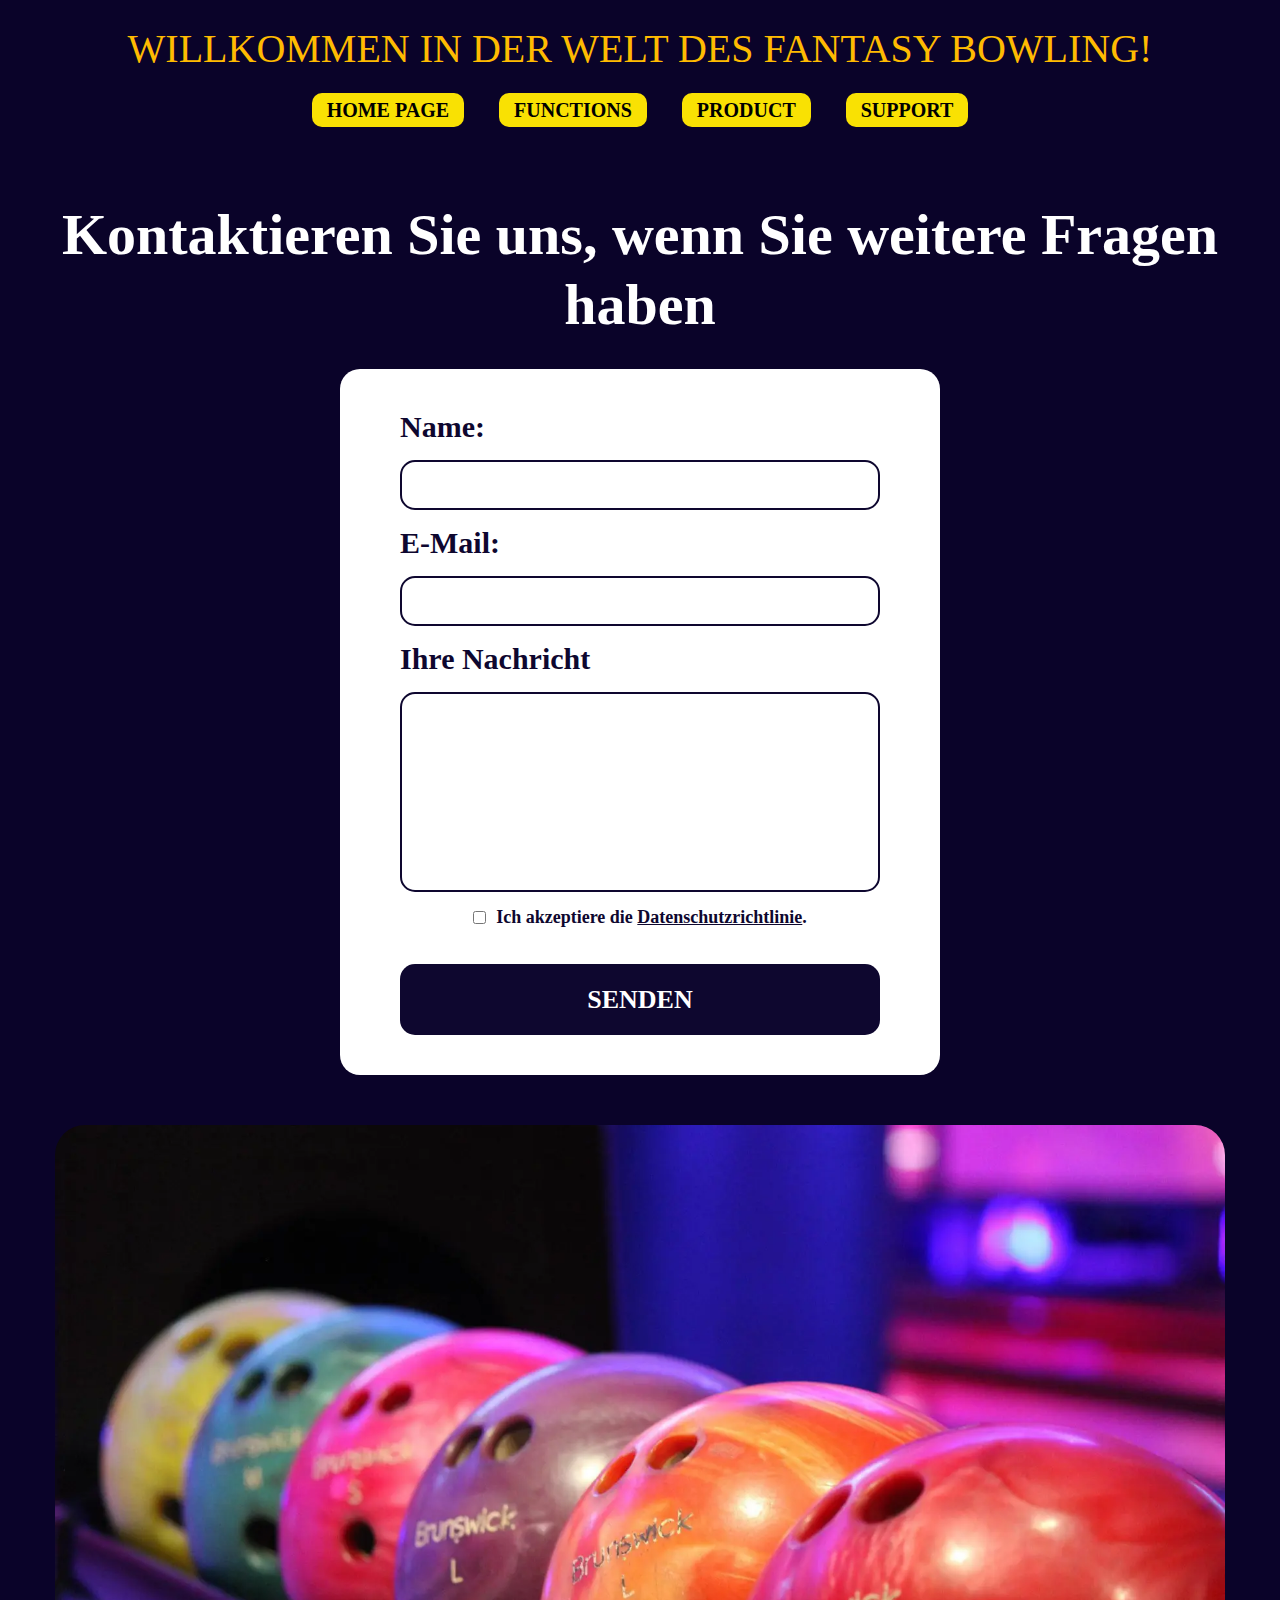
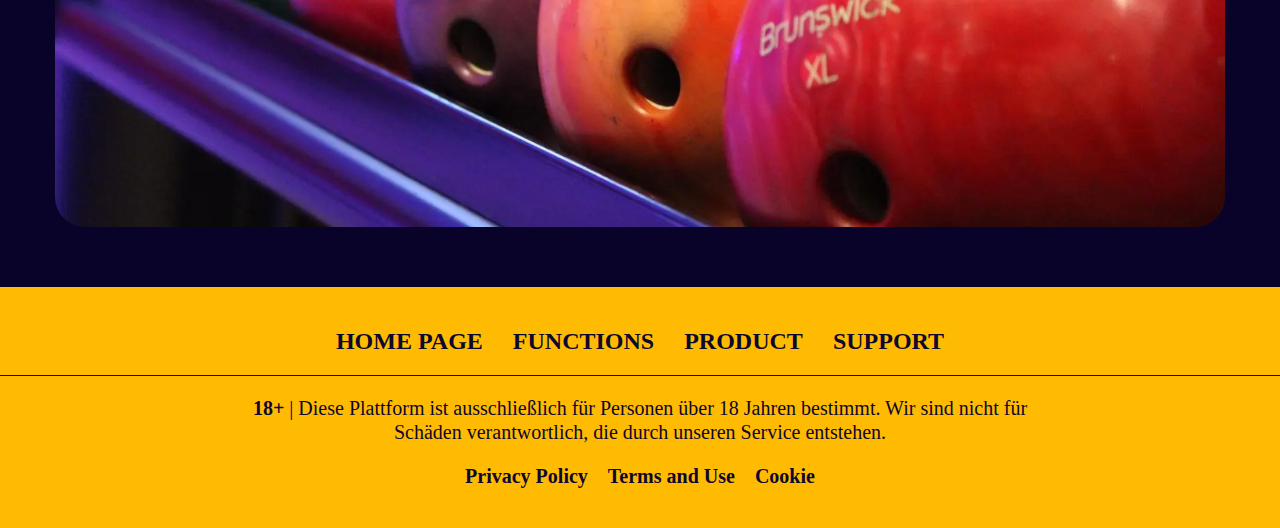
<file: support.html>
<!doctype html>
<html lang="en">

<head>
	<title>Fantasy Bowling</title>
	<meta charset="UTF-8">
	<link rel="shortcut icon" href="favicon.ico">
	<meta name="viewport" content="width=device-width, initial-scale=1.0">
	<style>
		*{padding:0;margin:0;border:0}*,*::after,*::before{box-sizing:border-box}*::after,*::before{display:inline-block}body,html{height:100%;min-width:320px}body{color:#000;line-height:1;font-family:"";font-size:1.25rem;-ms-text-size-adjust:100%;-moz-text-size-adjust:100%;-webkit-text-size-adjust:100%;-webkit-font-smoothing:antialiased;-moz-osx-font-smoothing:grayscale}button,input,textarea{font-family:"";font-size:inherit;line-height:inherit;color:inherit;background-color:rgba(0,0,0,0)}input,textarea{width:100%}label{display:inline-block}button,option,select{cursor:pointer}a{display:inline-block;color:inherit;text-decoration:none}ul li{list-style:none}img{vertical-align:top}h1,h2,h3,h4,h5,h6{font-weight:inherit;font-size:inherit}body{line-height:1.2;color:#fff;background-color:#0a0329}.lock body{overflow:hidden;touch-action:none;-ms-scroll-chaining:none;overscroll-behavior:none}.wrapper{min-height:100%;display:flex;flex-direction:column;overflow:hidden}@supports (overflow:clip){.wrapper{overflow:clip}}.wrapper>main{flex:1 1 auto}.wrapper>*{min-width:0}[class*=__container]{max-width:75rem;margin:0 auto;padding:0 .9375rem}[class*="--gc"]{display:grid;min-width:0;grid-template-columns:.9375rem 1fr minmax(auto,73.125rem) 1fr .9375rem}[class*="--gc"]>*{min-width:0;grid-column:3/4}body::after{content:"";background-color:rgba(0,0,0,.5);position:fixed;width:100%;height:100%;top:0;left:0;opacity:0;transition:opacity .8s ease 0s;pointer-events:none;z-index:149}.popup-show body::after{opacity:1}.popup{color:#0e072f;position:fixed;top:0;left:0;bottom:0;right:0;padding:30px 10px;transition:visibility .8s ease 0s;visibility:hidden;pointer-events:none}.popup_show{z-index:150;visibility:visible;overflow:auto;pointer-events:auto}.popup_show .popup__content{visibility:visible;-webkit-transform:scale(1);transform:scale(1)}.popup__wrapper{display:flex;flex-direction:column;align-items:center;min-height:100%;flex:1 1 auto;width:100%;display:flex;justify-content:center;align-items:center}.popup__content{visibility:hidden;-webkit-transform:scale(0);transform:scale(0);transition:-webkit-transform .3s ease 0s;transition:transform .3s ease 0s;transition:transform .3s ease 0s,-webkit-transform .3s ease 0s;background-color:#eee;padding:20px;width:100%;max-width:900px;border-radius:20px}.lock .popup__content{visibility:visible}.popup__content{padding:2.5rem;display:grid;justify-items:center}.popup__title{text-align:center}.popup__text{text-align:center}.popup__text:not(:last-child){margin-bottom:2.5rem}.popup__close{font-weight:700;color:#0e072f;border-radius:.9375rem;background-color:#ffbb01;padding:1.25rem 2.1875rem;transition:all .3s}.ibg{width:100%;height:100%;-o-object-fit:cover;object-fit:cover}.ibg--top{-o-object-position:top;object-position:top}.ibg--bottom{-o-object-position:bottom;object-position:bottom}.ibg--left{-o-object-position:left;object-position:left}.ibg--right{-o-object-position:right;object-position:right}.ibg--contain{-o-object-fit:contain;object-fit:contain}.title{font-weight:700}.text{display:grid;gap:1.25rem}.header{position:fixed;width:100%;z-index:100;top:0;left:0;background-color:#0a0329;padding-bottom:2.5rem;color:#ffbb01}.header__container{display:grid;justify-items:center}.header__title{transition:all .3s;text-transform:uppercase;text-align:center}._header-scroll .header__title{height:0;opacity:0;visibility:hidden;margin-bottom:0}.menu__list{display:flex;justify-content:center;flex-wrap:wrap}.menu__link{font-weight:600;color:#000;padding:.3125rem .9375rem;border-radius:.625rem;background-color:rgba(255,230,2,.9764705882);transition:all .3s}.footer{color:#0e072f;background-color:#ffbb01}.footer__container{display:grid;justify-items:center;gap:1.25rem;align-items:center}.footer__disclaimer{text-align:center;max-width:50rem}.menu-footer{padding-bottom:1.25rem;position:relative}.menu-footer::after{content:"";position:absolute;height:.0625rem;width:100vw;left:50%;-webkit-transform:translate(-50%,0);transform:translate(-50%,0);background-color:#0e072f;bottom:0}.menu-footer__list{display:flex;-webkit-column-gap:1.875rem;-moz-column-gap:1.875rem;column-gap:1.875rem;row-gap:.9375rem;flex-wrap:wrap;justify-content:space-around}.menu-footer__link{text-transform:uppercase;font-weight:700;transition:all .3s}.menu-service__list{display:flex}.menu-service__link{font-weight:700}.hero__container{display:flex;gap:1.875rem;align-items:center}.hero__content{flex:0 1 50%;align-items:start;justify-items:start}.hero__images{display:flex;flex-wrap:wrap;justify-content:space-around;gap:1.25rem}.hero__image{aspect-ratio:1/1;border-radius:30%;position:relative;overflow:hidden}.hero__image img{transition:all .45s;position:absolute;width:100%;height:100%;top:0;left:0;-o-object-fit:cover;object-fit:cover}.auditory__container{display:flex;align-items:center;gap:3.125rem}.auditory__image{flex:0 0 45%;aspect-ratio:9/10;position:relative;overflow:hidden;border-radius:1.875rem}.auditory__image img{position:absolute;width:100%;height:100%;top:0;left:0;-o-object-fit:cover;object-fit:cover}.functionality__container{display:grid;justify-items:center}.functionality__title{text-align:center}.functionality__label{font-style:italic}.functionality__options{width:100%;display:grid;gap:1.25rem;grid-template-columns:repeat(auto-fill,minmax(18.75rem,1fr))}.option-functionality{background-color:#0e072f;border-radius:1.25rem}.option-functionality__content{padding:.9375rem 1.25rem 1.875rem 1.25rem;display:grid;gap:.9375rem}.option-functionality__image{position:relative;width:100%;aspect-ratio:3/2;overflow:hidden;border-radius:1.25rem}.option-functionality__image img{transition:all .45s;position:absolute;width:100%;height:100%;top:0;left:0;-o-object-fit:cover;object-fit:cover}.option-functionality__title{transition:all .3s;font-weight:700}.advantage__card{display:grid;background-color:#0e072f;border-radius:1.5625rem;justify-items:center}.advantage__title{text-align:center}.advantage__list{display:grid;gap:.625rem}.advantage__list:not(:last-child){margin-bottom:3.125rem}.advantage__item{display:flex;align-items:center;gap:.9375rem}.advantage__item::before{border-radius:.625rem;content:"";min-width:3.125rem;height:.1875rem;background-color:#ffbb01}.advantage__button{font-weight:700;color:#0e072f;text-align:center;justify-content:center;align-items:center;display:flex;border-radius:.9375rem;background-color:#ffbb01;padding:1.25rem 2.1875rem;text-transform:uppercase;transition:all .3s}.contact__container{display:grid;gap:1.875rem;justify-items:center}.contact__title{text-align:center}.contact__policy{display:flex;align-items:center;justify-content:center;gap:.625rem;font-size:1.125rem}.contact__policy input{cursor:pointer;width:auto}.contact__policy label{cursor:pointer}.contact__policy a{text-decoration:underline}.contact__policy:not(:last-child){margin-bottom:1.25rem}.contact__label{font-weight:700}.contact__input{border:2px solid #0e072f;border-radius:.9375rem;height:3.125rem;padding:.625rem 1.25rem;outline:0}.contact__input:focus{border:2px solid #ffbb01}.contact__button{width:100%;padding:1.25rem 2.1875rem;background-color:#0e072f;color:#fff;border-radius:.9375rem;text-transform:uppercase;font-weight:700;transition:all .3s}.contact form{padding:2.5rem 3.75rem;background-color:#fff;border-radius:1.25rem;color:#0e072f;display:grid;gap:.9375rem;max-width:37.5rem;width:100%}.contact label{font-weight:700}.basics__content{display:grid;justify-items:center}.basics__content:not(:last-child){margin-bottom:2.5rem}.basics__title{text-align:center}.basics__label{font-weight:600;color:#ffbb01;text-align:center}.basics__label:not(:last-child){margin-bottom:1.875rem}.basics__label:not(:last-child){margin-bottom:1.875rem}.basics__text:not(:last-child){margin-bottom:1.25rem}.basics__subtitle{text-align:center;font-weight:700;color:#ffbb01}.basics__subtitle:not(:last-child){margin-bottom:1.875rem}.basics__list{display:grid;gap:1.25rem}.basics__image{width:100%;aspect-ratio:5/3;position:relative;overflow:hidden;border-radius:1.875rem}.basics__image img{position:absolute;width:100%;height:100%;top:0;left:0;-o-object-fit:cover;object-fit:cover}.support{padding-top:12.5rem}.support__container{display:grid;justify-items:center}.support__content{display:grid;justify-items:center}.support__content:not(:last-child){margin-bottom:3.125rem}.support__title{text-align:center}.support__label{font-weight:600}.support textarea{height:12.5rem;resize:none}.support__input{border:2px solid #0e072f;border-radius:.9375rem;height:3.125rem;padding:.625rem 1.25rem;outline:0}.support__input:focus{border:2px solid #ffbb01}.support__policy{display:flex;align-items:center;justify-content:center;gap:.625rem;font-size:1.125rem}.support__policy input{cursor:pointer;width:auto}.support__policy label{cursor:pointer}.support__policy a{text-decoration:underline}.support__policy:not(:last-child){margin-bottom:1.25rem}.support__button{width:100%;padding:1.25rem 2.1875rem;background-color:#0e072f;color:#fff;border-radius:.9375rem;text-transform:uppercase;font-weight:700;transition:all .3s}.support label{font-weight:700}.support__image{width:100%;position:relative;overflow:hidden;border-radius:1.875rem;aspect-ratio:10/6}.support__image img{position:absolute;width:100%;height:100%;top:0;left:0;-o-object-fit:cover;object-fit:cover}.support form{padding:2.5rem 3.75rem;background-color:#fff;border-radius:1.25rem;color:#0e072f;display:grid;gap:.9375rem;max-width:37.5rem;width:100%}.performance{padding-top:12.5rem}.performance__content{display:grid;justify-items:center}.performance__content:not(:last-child){margin-bottom:2.5rem}.performance__title{text-align:center}.performance__label{font-weight:600;color:#ffbb01}.performance__label:not(:last-child){margin-bottom:1.875rem}.performance__image{position:relative;overflow:hidden;width:100%;aspect-ratio:2/1;border-radius:1.875rem}.performance__image img{position:absolute;width:100%;height:100%;top:0;left:0;-o-object-fit:cover;object-fit:cover}.system{padding-top:12.5rem}.system__content:not(:last-child){margin-bottom:2.5rem}.system__title{text-align:center}.system__label{color:#ffbb01;font-weight:600;text-align:center}.system__label:not(:last-child){margin-bottom:1.875rem}.system__list{display:grid;gap:1.875rem}.system__image{position:relative;overflow:hidden;width:100%;aspect-ratio:2/1;border-radius:1.875rem}.system__image img{position:absolute;width:100%;height:100%;top:0;left:0;-o-object-fit:cover;object-fit:cover}.policy{padding-top:12.5rem}.policy__content{display:grid;gap:1.875rem}.policy__title{text-align:center}.policy__label{color:#ffbb01;font-weight:600;text-align:center}.policy__subtitle{color:#ffbb01;font-weight:600;text-align:center}.policy__list{display:grid;gap:1.875rem}.policy__image{position:relative;overflow:hidden;width:100%;aspect-ratio:2/1;border-radius:1.875rem}.policy__image img{position:absolute;width:100%;height:100%;top:0;left:0;-o-object-fit:cover;object-fit:cover}@media (min-width:47.99875em){.popup__text{max-width:80%}}@media (min-width:75em){.popup__close{font-size:2rem}.title{font-size:3.625rem}.title:not(:last-child){margin-bottom:1.875rem}.text{font-size:1.5rem}.header{padding-top:1.5625rem}.header{padding-bottom:1.5625rem}.header._header-scroll{padding-top:.9375rem}.header._header-scroll{padding-bottom:.9375rem}.header__title{margin-bottom:1.25rem}.header__title{font-size:2.5rem}.menu__list{gap:2.1875rem}.menu__link{font-size:1.25rem}.footer{padding-top:2.5rem}.footer{padding-bottom:2.5rem}.menu-footer__link{font-size:1.5rem}.menu-service__list{gap:1.25rem}.hero__container{padding-top:12.5rem}.hero__container{padding-bottom:3.75rem}.hero__image{width:17.5rem}.auditory{padding-top:3.75rem}.auditory{padding-bottom:3.75rem}.functionality{padding-top:3.75rem}.functionality{padding-bottom:3.75rem}.functionality__label{font-size:2rem}.functionality__label:not(:last-child){margin-bottom:1.875rem}.option-functionality__title{font-size:1.75rem}.advantage{padding-top:3.75rem}.advantage{padding-bottom:3.75rem}.advantage__card{padding-top:3.75rem}.advantage__card{padding-bottom:3.75rem}.advantage__item{font-size:1.75rem}.advantage__button{font-size:2rem}.contact{padding-bottom:3.75rem}.contact__label{font-size:1.625rem}.contact__button{font-size:1.625rem}.basics{padding-top:12.5rem}.basics{padding-bottom:3.75rem}.basics__label{font-size:2.1875rem}.basics__text{font-size:1.75rem}.basics__subtitle{font-size:2.1875rem}.basics__list{font-size:1.75rem}.support{padding-bottom:3.75rem}.support__label{font-size:1.875rem}.support__button{font-size:1.625rem}.performance{padding-bottom:3.75rem}.performance__label{font-size:1.875rem}.system{padding-bottom:3.75rem}.system__label{font-size:1.875rem}.system__list{font-size:1.625rem}.policy{padding-bottom:3.75rem}.policy__label{font-size:1.875rem}.policy__subtitle{font-size:1.875rem}.policy__list{font-size:1.625rem}}@media (max-width:20em){.popup__close{font-size:1.5rem}.title{font-size:2.5rem}.title:not(:last-child){margin-bottom:.9375rem}.text{font-size:1.25rem}.header{padding-top:.9375rem}.header{padding-bottom:.9375rem}.header._header-scroll{padding-top:.625rem}.header._header-scroll{padding-bottom:.625rem}.header__title{margin-bottom:.75rem}.header__title{font-size:1.375rem}.menu__list{gap:.625rem}.menu__link{font-size:.9375rem}.footer{padding-top:1.25rem}.footer{padding-bottom:1.25rem}.menu-footer__link{font-size:1.25rem}.menu-service__list{gap:.9375rem}.hero__container{padding-top:9.375rem}.hero__container{padding-bottom:2.5rem}.hero__image{width:9.375rem}.auditory{padding-top:2.5rem}.auditory{padding-bottom:2.5rem}.functionality{padding-top:2.5rem}.functionality{padding-bottom:2.5rem}.functionality__label{font-size:1.4375rem}.functionality__label:not(:last-child){margin-bottom:1.25rem}.option-functionality__title{font-size:1.5rem}.advantage{padding-top:2.5rem}.advantage{padding-bottom:2.5rem}.advantage__card{padding-top:2.5rem}.advantage__card{padding-bottom:2.5rem}.advantage__item{font-size:1.25rem}.advantage__button{font-size:1.375rem}.contact{padding-bottom:2.5rem}.contact__label{font-size:1.25rem}.contact__button{font-size:1.25rem}.basics{padding-top:10rem}.basics{padding-bottom:2.5rem}.basics__label{font-size:1.5625rem}.basics__text{font-size:1.375rem}.basics__subtitle{font-size:1.5625rem}.basics__list{font-size:1.375rem}.support{padding-bottom:2.5rem}.support__label{font-size:1.375rem}.support__button{font-size:1.25rem}.performance{padding-bottom:2.5rem}.performance__label{font-size:1.375rem}.system{padding-bottom:2.5rem}.system__label{font-size:1.375rem}.system__list{font-size:1.375rem}.policy{padding-bottom:2.5rem}.policy__label{font-size:1.375rem}.policy__subtitle{font-size:1.375rem}.policy__list{font-size:1.375rem}}@media (max-width:47.99875em){.popup__content{padding:1.5625rem}.menu__link{padding:.25rem .625rem}.hero__container{flex-direction:column}.hero__content{text-align:center}.hero__title{justify-self:center}.auditory__container{flex-direction:column-reverse;text-align:center}.auditory__image{width:80%;aspect-ratio:10/9}.advantage__item::before{min-width:1.875rem}.contact form{padding:1.25rem}.support form{padding:1.25rem}}@media (max-width:29.99875em){.advantage__button{padding:1.125rem 1.5625rem}}@media (min-width:20em)and (max-width:75em){.popup__close{font-size:clamp(1.5rem ,1.3181818182rem + .9090909091vw ,2rem)}.title{font-size:clamp(2.5rem ,2.0909090909rem + 2.0454545455vw ,3.625rem)}.title:not(:last-child){margin-bottom:clamp(.9375rem ,.5965909091rem + 1.7045454545vw ,1.875rem)}.text{font-size:clamp(1.25rem ,1.1590909091rem + .4545454545vw ,1.5rem)}.header{padding-top:clamp(.9375rem ,.7102272727rem + 1.1363636364vw ,1.5625rem)}.header{padding-bottom:clamp(.9375rem ,.7102272727rem + 1.1363636364vw ,1.5625rem)}.header._header-scroll{padding-top:clamp(.625rem ,.5113636364rem + .5681818182vw ,.9375rem)}.header._header-scroll{padding-bottom:clamp(.625rem ,.5113636364rem + .5681818182vw ,.9375rem)}.header__title{margin-bottom:clamp(.75rem ,.5681818182rem + .9090909091vw ,1.25rem)}.header__title{font-size:clamp(1.375rem ,.9659090909rem + 2.0454545455vw ,2.5rem)}.menu__list{gap:clamp(.625rem ,.0568181818rem + 2.8409090909vw ,2.1875rem)}.menu__link{font-size:clamp(.9375rem ,.8238636364rem + .5681818182vw ,1.25rem)}.footer{padding-top:clamp(1.25rem ,.7954545455rem + 2.2727272727vw ,2.5rem)}.footer{padding-bottom:clamp(1.25rem ,.7954545455rem + 2.2727272727vw ,2.5rem)}.menu-footer__link{font-size:clamp(1.25rem ,1.1590909091rem + .4545454545vw ,1.5rem)}.menu-service__list{gap:clamp(.9375rem ,.8238636364rem + .5681818182vw ,1.25rem)}.hero__container{padding-top:clamp(9.375rem ,8.2386363636rem + 5.6818181818vw ,12.5rem)}.hero__container{padding-bottom:clamp(2.5rem ,2.0454545455rem + 2.2727272727vw ,3.75rem)}.hero__image{width:clamp(9.375rem ,6.4204545455rem + 14.7727272727vw ,17.5rem)}.auditory{padding-top:clamp(2.5rem ,2.0454545455rem + 2.2727272727vw ,3.75rem)}.auditory{padding-bottom:clamp(2.5rem ,2.0454545455rem + 2.2727272727vw ,3.75rem)}.functionality{padding-top:clamp(2.5rem ,2.0454545455rem + 2.2727272727vw ,3.75rem)}.functionality{padding-bottom:clamp(2.5rem ,2.0454545455rem + 2.2727272727vw ,3.75rem)}.functionality__label{font-size:clamp(1.4375rem ,1.2329545455rem + 1.0227272727vw ,2rem)}.functionality__label:not(:last-child){margin-bottom:clamp(1.25rem ,1.0227272727rem + 1.1363636364vw ,1.875rem)}.option-functionality__title{font-size:clamp(1.5rem ,1.4090909091rem + .4545454545vw ,1.75rem)}.advantage{padding-top:clamp(2.5rem ,2.0454545455rem + 2.2727272727vw ,3.75rem)}.advantage{padding-bottom:clamp(2.5rem ,2.0454545455rem + 2.2727272727vw ,3.75rem)}.advantage__card{padding-top:clamp(2.5rem ,2.0454545455rem + 2.2727272727vw ,3.75rem)}.advantage__card{padding-bottom:clamp(2.5rem ,2.0454545455rem + 2.2727272727vw ,3.75rem)}.advantage__item{font-size:clamp(1.25rem ,1.0681818182rem + .9090909091vw ,1.75rem)}.advantage__button{font-size:clamp(1.375rem ,1.1477272727rem + 1.1363636364vw ,2rem)}.contact{padding-bottom:clamp(2.5rem ,2.0454545455rem + 2.2727272727vw ,3.75rem)}.contact__label{font-size:clamp(1.25rem ,1.1136363636rem + .6818181818vw ,1.625rem)}.contact__button{font-size:clamp(1.25rem ,1.1136363636rem + .6818181818vw ,1.625rem)}.basics{padding-top:clamp(10rem ,9.0909090909rem + 4.5454545455vw ,12.5rem)}.basics{padding-bottom:clamp(2.5rem ,2.0454545455rem + 2.2727272727vw ,3.75rem)}.basics__label{font-size:clamp(1.5625rem ,1.3352272727rem + 1.1363636364vw ,2.1875rem)}.basics__text{font-size:clamp(1.375rem ,1.2386363636rem + .6818181818vw ,1.75rem)}.basics__subtitle{font-size:clamp(1.5625rem ,1.3352272727rem + 1.1363636364vw ,2.1875rem)}.basics__list{font-size:clamp(1.375rem ,1.2386363636rem + .6818181818vw ,1.75rem)}.support{padding-bottom:clamp(2.5rem ,2.0454545455rem + 2.2727272727vw ,3.75rem)}.support__label{font-size:clamp(1.375rem ,1.1931818182rem + .9090909091vw ,1.875rem)}.support__button{font-size:clamp(1.25rem ,1.1136363636rem + .6818181818vw ,1.625rem)}.performance{padding-bottom:clamp(2.5rem ,2.0454545455rem + 2.2727272727vw ,3.75rem)}.performance__label{font-size:clamp(1.375rem ,1.1931818182rem + .909090
	</style>
</head>

<body>
	<div class="wrapper">
		<div class="header">
			<div class="header__container">
				<h1 class="header__title">
					Willkommen in der Welt des Fantasy Bowling!
				</h1>
				<div class="header__menu menu">
					<nav class="menu__body">
						<ul class="menu__list">
							<li class="menu__item"><a href="index.html" class="menu__link">HOME PAGE</a></li>
							<li class="menu__item"><a href="index.html#functions" class="menu__link">FUNCTIONS</a></li>
							<li class="menu__item"><a href="index.html#product" class="menu__link">PRODUCT</a></li>
							<li class="menu__item"><a href="support.html" class="menu__link">SUPPORT</a></li>
						</ul>
					</nav>
				</div>
			</div>
		</div>
		<div class="page">
			<div class="page-support support">
				<div class="support__container">
					<div class="support__content">
						<h1 class="support__title title">
							Kontaktieren Sie uns, wenn Sie weitere Fragen haben
						</h1>
						<form data-dev data-popup-message="#popup">
							<label class="support__label" for="name">Name:</label>
							<input type="text" id="name" name="name" required class="support__input">

							<label class="support__label" for="email">E-Mail:</label>
							<input type="email" id="email" name="email" required class="support__input">

							<label class="support__label" for="email">Ihre Nachricht</label>
							<textarea id="message" name="message" required class="support__input"></textarea>

							<div class="checkbox support__policy">
								<input required id="c_1" data-error="Помилка" class="checkbox__input" type="checkbox" value="1" name="form[]">
								<label for="c_1" class="checkbox__label">Ich akzeptiere die <a href="policy.html">Datenschutzrichtlinie</a>.</label>
							</div>
							<button type="submit" class="support__button">Senden</button>
						</form>
					</div>
					<div class="support__image">
						<img src="img/05.webp" alt="Image" />
					</div>
				</div>
			</div>
		</div>
		<div class="footer">
			<div class="footer__container">
				<div class="footer__menu menu-footer">
					<nav class="menu-footer__body">
						<ul class="menu-footer__list">
							<li class="menu-footer__item"><a href="index.html" class="menu-footer__link">HOME PAGE</a></li>
							<li class="menu-footer__item"><a href="index.html#functions" class="menu-footer__link">FUNCTIONS</a></li>
							<li class="menu-footer__item"><a href="index.html#product" class="menu-footer__link">PRODUCT</a></li>
							<li class="menu-footer__item"><a href="support.html" class="menu-footer__link">SUPPORT</a></li>
						</ul>
					</nav>
				</div>
				<div class="footer__disclaimer">
					<strong>18+</strong> | Diese Plattform ist ausschließlich für Personen über 18 Jahren bestimmt. Wir sind nicht für Schäden verantwortlich, die durch unseren Service entstehen.
				</div>
				<div class="footer__service menu-service">
					<ul class="menu-service__list">
						<li class="menu-service__item"><a href="policy.html" class="menu-service__link">Privacy Policy</a></li>
						<li class="menu-service__item"><a href="terms.html" class="menu-service__link">Terms and Use</a></li>
						<li class="menu-service__item"><a href="cookie.html" class="menu-service__link">Cookie</a></li>
					</ul>
				</div>
			</div>
		</div>
	</div>
	<div id="popup" aria-hidden="true" class="popup">
		<div class="popup__wrapper">
			<div class="popup__content">
				<h2 class="popup__title title">
					Erfolgreich gesendet!
				</h2>
				<div class="popup__text text">
					Wir haben Ihre Angaben erhalten und werden Sie in Kürze kontaktieren. Warten Sie es ab!
				</div>
				<button data-close type="button" class="popup__close">
					Verstanden!
				</button>
			</div>
		</div>
	</div>
	<script>
		(()=>{"use strict";const t={};let e=!0,s=(t=500)=>{if(e){const s=document.querySelectorAll("[data-lp]");setTimeout((()=>{s.forEach((t=>{t.style.paddingRight=""})),document.body.style.paddingRight="",document.documentElement.classList.remove("lock")}),t),e=!1,setTimeout((function(){e=!0}),t)}},o=(t=500)=>{if(e){const s=document.querySelectorAll("[data-lp]"),o=window.innerWidth-document.body.offsetWidth+"px";s.forEach((t=>{t.style.paddingRight=o})),document.body.style.paddingRight=o,document.documentElement.classList.add("lock"),e=!1,setTimeout((function(){e=!0}),t)}};function i(t){setTimeout((()=>{window.FLS&&console.log(t)}),0)}t.popup=new class{constructor(t){let e={logging:!0,init:!0,attributeOpenButton:"data-popup",attributeCloseButton:"data-close",fixElementSelector:"[data-lp]",youtubeAttribute:"data-popup-youtube",youtubePlaceAttribute:"data-popup-youtube-place",setAutoplayYoutube:!0,classes:{popup:"popup",popupContent:"popup__content",popupActive:"popup_show",bodyActive:"popup-show"},focusCatch:!0,closeEsc:!0,bodyLock:!0,hashSettings:{location:!0,goHash:!0},on:{beforeOpen:function(){},afterOpen:function(){},beforeClose:function(){},afterClose:function(){}}};this.youTubeCode,this.isOpen=!1,this.targetOpen={selector:!1,element:!1},this.previousOpen={selector:!1,element:!1},this.lastClosed={selector:!1,element:!1},this._dataValue=!1,this.hash=!1,this._reopen=!1,this._selectorOpen=!1,this.lastFocusEl=!1,this._focusEl=["a[href]",'input:not([disabled]):not([type="hidden"]):not([aria-hidden])',"button:not([disabled]):not([aria-hidden])","select:not([disabled]):not([aria-hidden])","textarea:not([disabled]):not([aria-hidden])","area[href]","iframe","object","embed","[contenteditable]",'[tabindex]:not([tabindex^="-"])'],this.options={...e,...t,classes:{...e.classes,...t?.classes},hashSettings:{...e.hashSettings,...t?.hashSettings},on:{...e.on,...t?.on}},this.bodyLock=!1,this.options.init&&this.initPopups()}initPopups(){this.popupLogging("Прокинувся"),this.eventsPopup()}eventsPopup(){document.addEventListener("click",function(t){const e=t.target.closest(`[${this.options.attributeOpenButton}]`);if(e)return t.preventDefault(),this._dataValue=e.getAttribute(this.options.attributeOpenButton)?e.getAttribute(this.options.attributeOpenButton):"error",this.youTubeCode=e.getAttribute(this.options.youtubeAttribute)?e.getAttribute(this.options.youtubeAttribute):null,"error"!==this._dataValue?(this.isOpen||(this.lastFocusEl=e),this.targetOpen.selector=`${this._dataValue}`,this._selectorOpen=!0,void this.open()):void this.popupLogging(`Йой, не заповнено атрибут у ${e.classList}`);return t.target.closest(`[${this.options.attributeCloseButton}]`)||!t.target.closest(`.${this.options.classes.popupContent}`)&&this.isOpen?(t.preventDefault(),void this.close()):void 0}.bind(this)),document.addEventListener("keydown",function(t){if(this.options.closeEsc&&27==t.which&&"Escape"===t.code&&this.isOpen)return t.preventDefault(),void this.close();this.options.focusCatch&&9==t.which&&this.isOpen&&this._focusCatch(t)}.bind(this)),this.options.hashSettings.goHash&&(window.addEventListener("hashchange",function(){window.location.hash?this._openToHash():this.close(this.targetOpen.selector)}.bind(this)),window.addEventListener("load",function(){window.location.hash&&this._openToHash()}.bind(this)))}open(t){if(e)if(this.bodyLock=!(!document.documentElement.classList.contains("lock")||this.isOpen),t&&"string"==typeof t&&""!==t.trim()&&(this.targetOpen.selector=t,this._selectorOpen=!0),this.isOpen&&(this._reopen=!0,this.close()),this._selectorOpen||(this.targetOpen.selector=this.lastClosed.selector),this._reopen||(this.previousActiveElement=document.activeElement),this.targetOpen.element=document.querySelector(this.targetOpen.selector),this.targetOpen.element){if(this.youTubeCode){const t=`https://www.youtube.com/embed/${this.youTubeCode}?rel=0&showinfo=0&autoplay=1`,e=document.createElement("iframe");e.setAttribute("allowfullscreen","");const s=this.options.setAutoplayYoutube?"autoplay;":"";if(e.setAttribute("allow",`${s}; encrypted-media`),e.setAttribute("src",t),!this.targetOpen.element.querySelector(`[${this.options.youtubePlaceAttribute}]`)){this.targetOpen.element.querySelector(".popup__text").setAttribute(`${this.options.youtubePlaceAttribute}`,"")}this.targetOpen.element.querySelector(`[${this.options.youtubePlaceAttribute}]`).appendChild(e)}this.options.hashSettings.location&&(this._getHash(),this._setHash()),this.options.on.beforeOpen(this),document.dispatchEvent(new CustomEvent("beforePopupOpen",{detail:{popup:this}})),this.targetOpen.element.classList.add(this.options.classes.popupActive),document.documentElement.classList.add(this.options.classes.bodyActive),this._reopen?this._reopen=!1:!this.bodyLock&&o(),this.targetOpen.element.setAttribute("aria-hidden","false"),this.previousOpen.selector=this.targetOpen.selector,this.previousOpen.element=this.targetOpen.element,this._selectorOpen=!1,this.isOpen=!0,setTimeout((()=>{this._focusTrap()}),50),this.options.on.afterOpen(this),document.dispatchEvent(new CustomEvent("afterPopupOpen",{detail:{popup:this}})),this.popupLogging("Відкрив попап")}else this.popupLogging("Йой, такого попапу немає. Перевірте коректність введення. ")}close(t){t&&"string"==typeof t&&""!==t.trim()&&(this.previousOpen.selector=t),this.isOpen&&e&&(this.options.on.beforeClose(this),document.dispatchEvent(new CustomEvent("beforePopupClose",{detail:{popup:this}})),this.youTubeCode&&this.targetOpen.element.querySelector(`[${this.options.youtubePlaceAttribute}]`)&&(this.targetOpen.element.querySelector(`[${this.options.youtubePlaceAttribute}]`).innerHTML=""),this.previousOpen.element.classList.remove(this.options.classes.popupActive),this.previousOpen.element.setAttribute("aria-hidden","true"),this._reopen||(document.documentElement.classList.remove(this.options.classes.bodyActive),!this.bodyLock&&s(),this.isOpen=!1),this._removeHash(),this._selectorOpen&&(this.lastClosed.selector=this.previousOpen.selector,this.lastClosed.element=this.previousOpen.element),this.options.on.afterClose(this),document.dispatchEvent(new CustomEvent("afterPopupClose",{detail:{popup:this}})),setTimeout((()=>{this._focusTrap()}),50),this.popupLogging("Закрив попап"))}_getHash(){this.options.hashSettings.location&&(this.hash=this.targetOpen.selector.includes("#")?this.targetOpen.selector:this.targetOpen.selector.replace(".","#"))}_openToHash(){let t=document.querySelector(`.${window.location.hash.replace("#","")}`)?`.${window.location.hash.replace("#","")}`:document.querySelector(`${window.location.hash}`)?`${window.location.hash}`:null;(document.querySelector(`[${this.options.attributeOpenButton} = "${t}"]`)?document.querySelector(`[${this.options.attributeOpenButton} = "${t}"]`):document.querySelector(`[${this.options.attributeOpenButton} = "${t.replace(".","#")}"]`))&&t&&this.open(t)}_setHash(){history.pushState("","",this.hash)}_removeHash(){history.pushState("","",window.location.href.split("#")[0])}_focusCatch(t){const e=this.targetOpen.element.querySelectorAll(this._focusEl),s=Array.prototype.slice.call(e),o=s.indexOf(document.activeElement);t.shiftKey&&0===o&&(s[s.length-1].focus(),t.preventDefault()),t.shiftKey||o!==s.length-1||(s[0].focus(),t.preventDefault())}_focusTrap(){const t=this.previousOpen.element.querySelectorAll(this._focusEl);!this.isOpen&&this.lastFocusEl?this.lastFocusEl.focus():t[0].focus()}popupLogging(t){this.options.logging&&i(`[Попапос]: ${t}`)}}({});let n=(t,e=!1,o=500,n=0)=>{const a=document.querySelector(t);if(a){let r="",l=0;if(e){r="header.header";const t=document.querySelector(r);t.classList.contains("_header-scroll")?l=t.offsetHeight:(t.style.cssText="transition-duration: 0s;",t.classList.add("_header-scroll"),l=t.offsetHeight,t.classList.remove("_header-scroll"),setTimeout((()=>{t.style.cssText=""}),0))}let c={speedAsDuration:!0,speed:o,header:r,offset:n,easing:"easeOutQuad"};if(document.documentElement.classList.contains("menu-open")&&(s(),document.documentElement.classList.remove("menu-open")),"undefined"!=typeof SmoothScroll)(new SmoothScroll).animateScroll(a,"",c);else{let t=a.getBoundingClientRect().top+scrollY;t=l?t-l:t,t=n?t-n:t,window.scrollTo({top:t,behavior:"smooth"})}i(`[gotoBlock]: Юхуу...їдемо до ${t}`)}else i(`[gotoBlock]: Йой... Такого блоку немає на сторінці: ${t}`)};let a={getErrors(t){let e=0,s=t.querySelectorAll("*[data-required]");return s.length&&s.forEach((t=>{null===t.offsetParent&&"SELECT"!==t.tagName||t.disabled||(e+=this.validateInput(t))})),e},validateInput(t){let e=0;return"email"===t.dataset.required?(t.value=t.value.replace(" ",""),this.emailTest(t)?(this.addError(t),this.removeSuccess(t),e++):(this.removeError(t),this.addSuccess(t))):("checkbox"!==t.type||t.checked)&&t.value.trim()?(this.removeError(t),this.addSuccess(t)):(this.addError(t),this.removeSuccess(t),e++),e},addError(t){t.classList.add("_form-error"),t.parentElement.classList.add("_form-error");let e=t.parentElement.querySelector(".form__error");e&&t.parentElement.removeChild(e),t.dataset.error&&t.parentElement.insertAdjacentHTML("beforeend",`<div class="form__error">${t.dataset.error}</div>`)},removeError(t){t.classList.remove("_form-error"),t.parentElement.classList.remove("_form-error"),t.parentElement.querySelector(".form__error")&&t.parentElement.removeChild(t.parentElement.querySelector(".form__error"))},addSuccess(t){t.classList.add("_form-success"),t.parentElement.classList.add("_form-success")},removeSuccess(t){t.classList.remove("_form-success"),t.parentElement.classList.remove("_form-success")},formClean(e){e.reset(),setTimeout((()=>{let s=e.querySelectorAll("input,textarea");for(let t=0;t<s.length;t++){const e=s[t];e.parentElement.classList.remove("_form-focus"),e.classList.remove("_form-focus"),a.removeError(e)}let o=e.querySelectorAll(".checkbox__input");if(o.length>0)for(let t=0;t<o.length;t++){o[t].checked=!1}if(t.select){let s=e.querySelectorAll("div.select");if(s.length)for(let e=0;e<s.length;e++){const o=s[e].querySelector("select");t.select.selectBuild(o)}}}),0)},emailTest:t=>!/^\w+([\.-]?\w+)*@\w+([\.-]?\w+)*(\.\w{2,8})+$/.test(t.value)};let r=!1;setTimeout((()=>{if(r){let t=new Event("windowScroll");window.addEventListener("scroll",(function(e){document.dispatchEvent(t)}))}}),0),window.FLS=!1,function(t={viewPass:!1,autoHeight:!1}){if(document.body.addEventListener("focusin",(function(t){const e=t.target;"INPUT"!==e.tagName&&"TEXTAREA"!==e.tagName||(e.hasAttribute("data-no-focus-classes")||(e.classList.add("_form-focus"),e.parentElement.classList.add("_form-focus")),a.removeError(e),e.hasAttribute("data-validate")&&a.removeError(e))})),document.body.addEventListener("focusout",(function(t){const e=t.target;"INPUT"!==e.tagName&&"TEXTAREA"!==e.tagName||(e.hasAttribute("data-no-focus-classes")||(e.classList.remove("_form-focus"),e.parentElement.classList.remove("_form-focus")),e.hasAttribute("data-validate")&&a.validateInput(e))})),t.viewPass&&document.addEventListener("click",(function(t){let e=t.target;if(e.closest('[class*="__viewpass"]')){let t=e.classList.contains("_viewpass-active")?"password":"text";e.parentElement.querySelector("input").setAttribute("type",t),e.classList.toggle("_viewpass-active")}})),t.autoHeight){const e=document.querySelectorAll("textarea[data-autoheight]");if(e.length){function s(t,e){t.style.height=`${e}px`}e.forEach((t=>{const e=t.hasAttribute("data-autoheight-min")?Number(t.dataset.autoheightMin):Number(t.offsetHeight),o=t.hasAttribute("data-autoheight-max")?Number(t.dataset.autoheightMax):1/0;s(t,Math.min(e,o)),t.addEventListener("input",(()=>{t.scrollHeight>e&&(t.style.height="auto",s(t,Math.min(Math.max(t.scrollHeight,e),o)))}))}))}}}({viewPass:!1,autoHeight:!1}),function(){const e=document.forms;if(e.length)for(const t of e)t.addEventListener("submit",(function(t){s(t.target,t)})),t.addEventListener("reset",(function(t){const e=t.target;a.formClean(e)}));async function s(t,e){if(0===(t.hasAttribute("data-no-validate")?0:a.getErrors(t))){if(t.hasAttribute("data-ajax")){e.preventDefault();const s=t.getAttribute("action")?t.getAttribute("action").trim():"#",i=t.getAttribute("method")?t.getAttribute("method").trim():"GET",n=new FormData(t);t.classList.add("_sending");const a=await fetch(s,{method:i,body:n});if(a.ok){let e=await a.json();t.classList.remove("_sending"),o(t,e)}else alert("Помилка"),t.classList.remove("_sending")}else t.hasAttribute("data-dev")&&(e.preventDefault(),o(t))}else if(e.preventDefault(),t.querySelector("._form-error")&&t.hasAttribute("data-goto-error")){const e=t.dataset.gotoError?t.dataset.gotoError:"._form-error";n(e,!0,1e3)}}function o(e,s=""){document.dispatchEvent(new CustomEvent("formSent",{detail:{form:e}})),setTimeout((()=>{if(t.popup){const s=e.dataset.popupMessage;s&&t.popup.open(s)}}),0),a.formClean(e),i(`[Форми]: ${"Форму відправлено!"}`)}}(),function(){r=!0;const t=document.querySelector("div.header"),e=t.hasAttribute("data-scroll-show"),s=t.dataset.scrollShow?t.dataset.scrollShow:500,o=t.dataset.scroll?t.dataset.scroll:1;let i,n=0;document.addEventListener("windowScroll",(function(a){const r=window.scrollY;clearTimeout(i),r>=o?(!t.classList.contains("_header-scroll")&&t.classList.add("_header-scroll"),e&&(r>n?t.classList.contains("_header-show")&&t.classList.remove("_header-show"):!t.classList.contains("_header-show")&&t.classList.add("_header-show"),i=setTimeout((()=>{!t.classList.contains("_header-show")&&t.classList.add("_header-show")}),s))):(t.classList.contains("_header-scroll")&&t.classList.remove("_header-scroll"),e&&t.classList.contains("_header-show")&&t.classList.remove("_header-show")),n=r<=0?0:r}))}()})();
	</script>
</body>

</html>
</file>
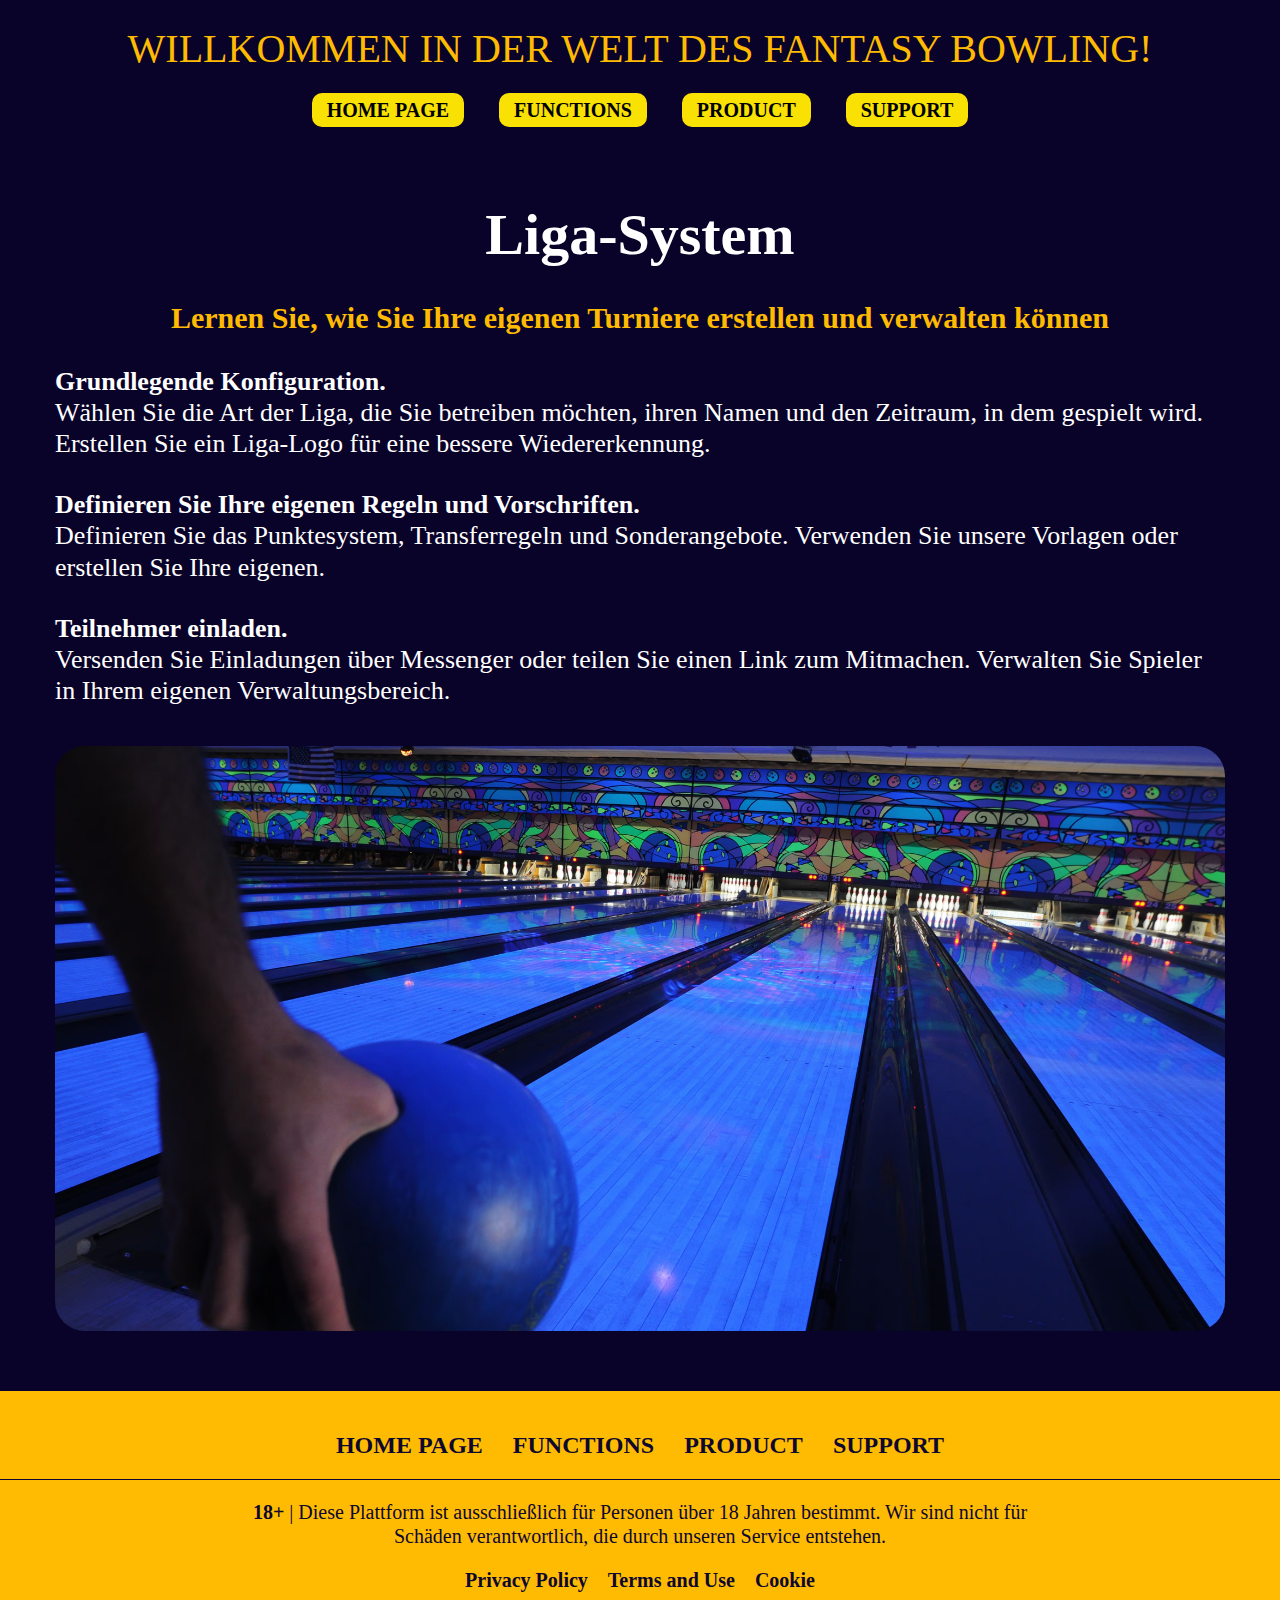
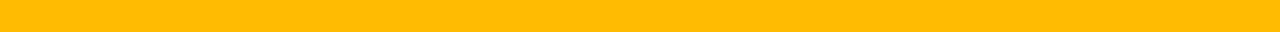
<file: system.html>
<!doctype html>
<html lang="en">

<head>
	<title>Liga-System</title>
	<meta charset="UTF-8">
	<link rel="shortcut icon" href="favicon.ico">
	<meta name="viewport" content="width=device-width, initial-scale=1.0">
	<style>
		*{padding:0;margin:0;border:0}*,*::after,*::before{box-sizing:border-box}*::after,*::before{display:inline-block}body,html{height:100%;min-width:320px}body{color:#000;line-height:1;font-family:"";font-size:1.25rem;-ms-text-size-adjust:100%;-moz-text-size-adjust:100%;-webkit-text-size-adjust:100%;-webkit-font-smoothing:antialiased;-moz-osx-font-smoothing:grayscale}button,input,textarea{font-family:"";font-size:inherit;line-height:inherit;color:inherit;background-color:rgba(0,0,0,0)}input,textarea{width:100%}label{display:inline-block}button,option,select{cursor:pointer}a{display:inline-block;color:inherit;text-decoration:none}ul li{list-style:none}img{vertical-align:top}h1,h2,h3,h4,h5,h6{font-weight:inherit;font-size:inherit}body{line-height:1.2;color:#fff;background-color:#0a0329}.lock body{overflow:hidden;touch-action:none;-ms-scroll-chaining:none;overscroll-behavior:none}.wrapper{min-height:100%;display:flex;flex-direction:column;overflow:hidden}@supports (overflow:clip){.wrapper{overflow:clip}}.wrapper>main{flex:1 1 auto}.wrapper>*{min-width:0}[class*=__container]{max-width:75rem;margin:0 auto;padding:0 .9375rem}[class*="--gc"]{display:grid;min-width:0;grid-template-columns:.9375rem 1fr minmax(auto,73.125rem) 1fr .9375rem}[class*="--gc"]>*{min-width:0;grid-column:3/4}body::after{content:"";background-color:rgba(0,0,0,.5);position:fixed;width:100%;height:100%;top:0;left:0;opacity:0;transition:opacity .8s ease 0s;pointer-events:none;z-index:149}.popup-show body::after{opacity:1}.popup{color:#0e072f;position:fixed;top:0;left:0;bottom:0;right:0;padding:30px 10px;transition:visibility .8s ease 0s;visibility:hidden;pointer-events:none}.popup_show{z-index:150;visibility:visible;overflow:auto;pointer-events:auto}.popup_show .popup__content{visibility:visible;-webkit-transform:scale(1);transform:scale(1)}.popup__wrapper{display:flex;flex-direction:column;align-items:center;min-height:100%;flex:1 1 auto;width:100%;display:flex;justify-content:center;align-items:center}.popup__content{visibility:hidden;-webkit-transform:scale(0);transform:scale(0);transition:-webkit-transform .3s ease 0s;transition:transform .3s ease 0s;transition:transform .3s ease 0s,-webkit-transform .3s ease 0s;background-color:#eee;padding:20px;width:100%;max-width:900px;border-radius:20px}.lock .popup__content{visibility:visible}.popup__content{padding:2.5rem;display:grid;justify-items:center}.popup__title{text-align:center}.popup__text{text-align:center}.popup__text:not(:last-child){margin-bottom:2.5rem}.popup__close{font-weight:700;color:#0e072f;border-radius:.9375rem;background-color:#ffbb01;padding:1.25rem 2.1875rem;transition:all .3s}.ibg{width:100%;height:100%;-o-object-fit:cover;object-fit:cover}.ibg--top{-o-object-position:top;object-position:top}.ibg--bottom{-o-object-position:bottom;object-position:bottom}.ibg--left{-o-object-position:left;object-position:left}.ibg--right{-o-object-position:right;object-position:right}.ibg--contain{-o-object-fit:contain;object-fit:contain}.title{font-weight:700}.text{display:grid;gap:1.25rem}.header{position:fixed;width:100%;z-index:100;top:0;left:0;background-color:#0a0329;padding-bottom:2.5rem;color:#ffbb01}.header__container{display:grid;justify-items:center}.header__title{transition:all .3s;text-transform:uppercase;text-align:center}._header-scroll .header__title{height:0;opacity:0;visibility:hidden;margin-bottom:0}.menu__list{display:flex;justify-content:center;flex-wrap:wrap}.menu__link{font-weight:600;color:#000;padding:.3125rem .9375rem;border-radius:.625rem;background-color:rgba(255,230,2,.9764705882);transition:all .3s}.footer{color:#0e072f;background-color:#ffbb01}.footer__container{display:grid;justify-items:center;gap:1.25rem;align-items:center}.footer__disclaimer{text-align:center;max-width:50rem}.menu-footer{padding-bottom:1.25rem;position:relative}.menu-footer::after{content:"";position:absolute;height:.0625rem;width:100vw;left:50%;-webkit-transform:translate(-50%,0);transform:translate(-50%,0);background-color:#0e072f;bottom:0}.menu-footer__list{display:flex;-webkit-column-gap:1.875rem;-moz-column-gap:1.875rem;column-gap:1.875rem;row-gap:.9375rem;flex-wrap:wrap;justify-content:space-around}.menu-footer__link{text-transform:uppercase;font-weight:700;transition:all .3s}.menu-service__list{display:flex}.menu-service__link{font-weight:700}.hero__container{display:flex;gap:1.875rem;align-items:center}.hero__content{flex:0 1 50%;align-items:start;justify-items:start}.hero__images{display:flex;flex-wrap:wrap;justify-content:space-around;gap:1.25rem}.hero__image{aspect-ratio:1/1;border-radius:30%;position:relative;overflow:hidden}.hero__image img{transition:all .45s;position:absolute;width:100%;height:100%;top:0;left:0;-o-object-fit:cover;object-fit:cover}.auditory__container{display:flex;align-items:center;gap:3.125rem}.auditory__image{flex:0 0 45%;aspect-ratio:9/10;position:relative;overflow:hidden;border-radius:1.875rem}.auditory__image img{position:absolute;width:100%;height:100%;top:0;left:0;-o-object-fit:cover;object-fit:cover}.functionality__container{display:grid;justify-items:center}.functionality__title{text-align:center}.functionality__label{font-style:italic}.functionality__options{width:100%;display:grid;gap:1.25rem;grid-template-columns:repeat(auto-fill,minmax(18.75rem,1fr))}.option-functionality{background-color:#0e072f;border-radius:1.25rem}.option-functionality__content{padding:.9375rem 1.25rem 1.875rem 1.25rem;display:grid;gap:.9375rem}.option-functionality__image{position:relative;width:100%;aspect-ratio:3/2;overflow:hidden;border-radius:1.25rem}.option-functionality__image img{transition:all .45s;position:absolute;width:100%;height:100%;top:0;left:0;-o-object-fit:cover;object-fit:cover}.option-functionality__title{transition:all .3s;font-weight:700}.advantage__card{display:grid;background-color:#0e072f;border-radius:1.5625rem;justify-items:center}.advantage__title{text-align:center}.advantage__list{display:grid;gap:.625rem}.advantage__list:not(:last-child){margin-bottom:3.125rem}.advantage__item{display:flex;align-items:center;gap:.9375rem}.advantage__item::before{border-radius:.625rem;content:"";min-width:3.125rem;height:.1875rem;background-color:#ffbb01}.advantage__button{font-weight:700;color:#0e072f;text-align:center;justify-content:center;align-items:center;display:flex;border-radius:.9375rem;background-color:#ffbb01;padding:1.25rem 2.1875rem;text-transform:uppercase;transition:all .3s}.contact__container{display:grid;gap:1.875rem;justify-items:center}.contact__title{text-align:center}.contact__policy{display:flex;align-items:center;justify-content:center;gap:.625rem;font-size:1.125rem}.contact__policy input{cursor:pointer;width:auto}.contact__policy label{cursor:pointer}.contact__policy a{text-decoration:underline}.contact__policy:not(:last-child){margin-bottom:1.25rem}.contact__label{font-weight:700}.contact__input{border:2px solid #0e072f;border-radius:.9375rem;height:3.125rem;padding:.625rem 1.25rem;outline:0}.contact__input:focus{border:2px solid #ffbb01}.contact__button{width:100%;padding:1.25rem 2.1875rem;background-color:#0e072f;color:#fff;border-radius:.9375rem;text-transform:uppercase;font-weight:700;transition:all .3s}.contact form{padding:2.5rem 3.75rem;background-color:#fff;border-radius:1.25rem;color:#0e072f;display:grid;gap:.9375rem;max-width:37.5rem;width:100%}.contact label{font-weight:700}.basics__content{display:grid;justify-items:center}.basics__content:not(:last-child){margin-bottom:2.5rem}.basics__title{text-align:center}.basics__label{font-weight:600;color:#ffbb01;text-align:center}.basics__label:not(:last-child){margin-bottom:1.875rem}.basics__label:not(:last-child){margin-bottom:1.875rem}.basics__text:not(:last-child){margin-bottom:1.25rem}.basics__subtitle{text-align:center;font-weight:700;color:#ffbb01}.basics__subtitle:not(:last-child){margin-bottom:1.875rem}.basics__list{display:grid;gap:1.25rem}.basics__image{width:100%;aspect-ratio:5/3;position:relative;overflow:hidden;border-radius:1.875rem}.basics__image img{position:absolute;width:100%;height:100%;top:0;left:0;-o-object-fit:cover;object-fit:cover}.support{padding-top:12.5rem}.support__container{display:grid;justify-items:center}.support__content{display:grid;justify-items:center}.support__content:not(:last-child){margin-bottom:3.125rem}.support__title{text-align:center}.support__label{font-weight:600}.support textarea{height:12.5rem;resize:none}.support__input{border:2px solid #0e072f;border-radius:.9375rem;height:3.125rem;padding:.625rem 1.25rem;outline:0}.support__input:focus{border:2px solid #ffbb01}.support__policy{display:flex;align-items:center;justify-content:center;gap:.625rem;font-size:1.125rem}.support__policy input{cursor:pointer;width:auto}.support__policy label{cursor:pointer}.support__policy a{text-decoration:underline}.support__policy:not(:last-child){margin-bottom:1.25rem}.support__button{width:100%;padding:1.25rem 2.1875rem;background-color:#0e072f;color:#fff;border-radius:.9375rem;text-transform:uppercase;font-weight:700;transition:all .3s}.support label{font-weight:700}.support__image{width:100%;position:relative;overflow:hidden;border-radius:1.875rem;aspect-ratio:10/6}.support__image img{position:absolute;width:100%;height:100%;top:0;left:0;-o-object-fit:cover;object-fit:cover}.support form{padding:2.5rem 3.75rem;background-color:#fff;border-radius:1.25rem;color:#0e072f;display:grid;gap:.9375rem;max-width:37.5rem;width:100%}.performance{padding-top:12.5rem}.performance__content{display:grid;justify-items:center}.performance__content:not(:last-child){margin-bottom:2.5rem}.performance__title{text-align:center}.performance__label{font-weight:600;color:#ffbb01}.performance__label:not(:last-child){margin-bottom:1.875rem}.performance__image{position:relative;overflow:hidden;width:100%;aspect-ratio:2/1;border-radius:1.875rem}.performance__image img{position:absolute;width:100%;height:100%;top:0;left:0;-o-object-fit:cover;object-fit:cover}.system{padding-top:12.5rem}.system__content:not(:last-child){margin-bottom:2.5rem}.system__title{text-align:center}.system__label{color:#ffbb01;font-weight:600;text-align:center}.system__label:not(:last-child){margin-bottom:1.875rem}.system__list{display:grid;gap:1.875rem}.system__image{position:relative;overflow:hidden;width:100%;aspect-ratio:2/1;border-radius:1.875rem}.system__image img{position:absolute;width:100%;height:100%;top:0;left:0;-o-object-fit:cover;object-fit:cover}.policy{padding-top:12.5rem}.policy__content{display:grid;gap:1.875rem}.policy__title{text-align:center}.policy__label{color:#ffbb01;font-weight:600;text-align:center}.policy__subtitle{color:#ffbb01;font-weight:600;text-align:center}.policy__list{display:grid;gap:1.875rem}.policy__image{position:relative;overflow:hidden;width:100%;aspect-ratio:2/1;border-radius:1.875rem}.policy__image img{position:absolute;width:100%;height:100%;top:0;left:0;-o-object-fit:cover;object-fit:cover}@media (min-width:47.99875em){.popup__text{max-width:80%}}@media (min-width:75em){.popup__close{font-size:2rem}.title{font-size:3.625rem}.title:not(:last-child){margin-bottom:1.875rem}.text{font-size:1.5rem}.header{padding-top:1.5625rem}.header{padding-bottom:1.5625rem}.header._header-scroll{padding-top:.9375rem}.header._header-scroll{padding-bottom:.9375rem}.header__title{margin-bottom:1.25rem}.header__title{font-size:2.5rem}.menu__list{gap:2.1875rem}.menu__link{font-size:1.25rem}.footer{padding-top:2.5rem}.footer{padding-bottom:2.5rem}.menu-footer__link{font-size:1.5rem}.menu-service__list{gap:1.25rem}.hero__container{padding-top:12.5rem}.hero__container{padding-bottom:3.75rem}.hero__image{width:17.5rem}.auditory{padding-top:3.75rem}.auditory{padding-bottom:3.75rem}.functionality{padding-top:3.75rem}.functionality{padding-bottom:3.75rem}.functionality__label{font-size:2rem}.functionality__label:not(:last-child){margin-bottom:1.875rem}.option-functionality__title{font-size:1.75rem}.advantage{padding-top:3.75rem}.advantage{padding-bottom:3.75rem}.advantage__card{padding-top:3.75rem}.advantage__card{padding-bottom:3.75rem}.advantage__item{font-size:1.75rem}.advantage__button{font-size:2rem}.contact{padding-bottom:3.75rem}.contact__label{font-size:1.625rem}.contact__button{font-size:1.625rem}.basics{padding-top:12.5rem}.basics{padding-bottom:3.75rem}.basics__label{font-size:2.1875rem}.basics__text{font-size:1.75rem}.basics__subtitle{font-size:2.1875rem}.basics__list{font-size:1.75rem}.support{padding-bottom:3.75rem}.support__label{font-size:1.875rem}.support__button{font-size:1.625rem}.performance{padding-bottom:3.75rem}.performance__label{font-size:1.875rem}.system{padding-bottom:3.75rem}.system__label{font-size:1.875rem}.system__list{font-size:1.625rem}.policy{padding-bottom:3.75rem}.policy__label{font-size:1.875rem}.policy__subtitle{font-size:1.875rem}.policy__list{font-size:1.625rem}}@media (max-width:20em){.popup__close{font-size:1.5rem}.title{font-size:2.5rem}.title:not(:last-child){margin-bottom:.9375rem}.text{font-size:1.25rem}.header{padding-top:.9375rem}.header{padding-bottom:.9375rem}.header._header-scroll{padding-top:.625rem}.header._header-scroll{padding-bottom:.625rem}.header__title{margin-bottom:.75rem}.header__title{font-size:1.375rem}.menu__list{gap:.625rem}.menu__link{font-size:.9375rem}.footer{padding-top:1.25rem}.footer{padding-bottom:1.25rem}.menu-footer__link{font-size:1.25rem}.menu-service__list{gap:.9375rem}.hero__container{padding-top:9.375rem}.hero__container{padding-bottom:2.5rem}.hero__image{width:9.375rem}.auditory{padding-top:2.5rem}.auditory{padding-bottom:2.5rem}.functionality{padding-top:2.5rem}.functionality{padding-bottom:2.5rem}.functionality__label{font-size:1.4375rem}.functionality__label:not(:last-child){margin-bottom:1.25rem}.option-functionality__title{font-size:1.5rem}.advantage{padding-top:2.5rem}.advantage{padding-bottom:2.5rem}.advantage__card{padding-top:2.5rem}.advantage__card{padding-bottom:2.5rem}.advantage__item{font-size:1.25rem}.advantage__button{font-size:1.375rem}.contact{padding-bottom:2.5rem}.contact__label{font-size:1.25rem}.contact__button{font-size:1.25rem}.basics{padding-top:10rem}.basics{padding-bottom:2.5rem}.basics__label{font-size:1.5625rem}.basics__text{font-size:1.375rem}.basics__subtitle{font-size:1.5625rem}.basics__list{font-size:1.375rem}.support{padding-bottom:2.5rem}.support__label{font-size:1.375rem}.support__button{font-size:1.25rem}.performance{padding-bottom:2.5rem}.performance__label{font-size:1.375rem}.system{padding-bottom:2.5rem}.system__label{font-size:1.375rem}.system__list{font-size:1.375rem}.policy{padding-bottom:2.5rem}.policy__label{font-size:1.375rem}.policy__subtitle{font-size:1.375rem}.policy__list{font-size:1.375rem}}@media (max-width:47.99875em){.popup__content{padding:1.5625rem}.menu__link{padding:.25rem .625rem}.hero__container{flex-direction:column}.hero__content{text-align:center}.hero__title{justify-self:center}.auditory__container{flex-direction:column-reverse;text-align:center}.auditory__image{width:80%;aspect-ratio:10/9}.advantage__item::before{min-width:1.875rem}.contact form{padding:1.25rem}.support form{padding:1.25rem}}@media (max-width:29.99875em){.advantage__button{padding:1.125rem 1.5625rem}}@media (min-width:20em)and (max-width:75em){.popup__close{font-size:clamp(1.5rem ,1.3181818182rem + .9090909091vw ,2rem)}.title{font-size:clamp(2.5rem ,2.0909090909rem + 2.0454545455vw ,3.625rem)}.title:not(:last-child){margin-bottom:clamp(.9375rem ,.5965909091rem + 1.7045454545vw ,1.875rem)}.text{font-size:clamp(1.25rem ,1.1590909091rem + .4545454545vw ,1.5rem)}.header{padding-top:clamp(.9375rem ,.7102272727rem + 1.1363636364vw ,1.5625rem)}.header{padding-bottom:clamp(.9375rem ,.7102272727rem + 1.1363636364vw ,1.5625rem)}.header._header-scroll{padding-top:clamp(.625rem ,.5113636364rem + .5681818182vw ,.9375rem)}.header._header-scroll{padding-bottom:clamp(.625rem ,.5113636364rem + .5681818182vw ,.9375rem)}.header__title{margin-bottom:clamp(.75rem ,.5681818182rem + .9090909091vw ,1.25rem)}.header__title{font-size:clamp(1.375rem ,.9659090909rem + 2.0454545455vw ,2.5rem)}.menu__list{gap:clamp(.625rem ,.0568181818rem + 2.8409090909vw ,2.1875rem)}.menu__link{font-size:clamp(.9375rem ,.8238636364rem + .5681818182vw ,1.25rem)}.footer{padding-top:clamp(1.25rem ,.7954545455rem + 2.2727272727vw ,2.5rem)}.footer{padding-bottom:clamp(1.25rem ,.7954545455rem + 2.2727272727vw ,2.5rem)}.menu-footer__link{font-size:clamp(1.25rem ,1.1590909091rem + .4545454545vw ,1.5rem)}.menu-service__list{gap:clamp(.9375rem ,.8238636364rem + .5681818182vw ,1.25rem)}.hero__container{padding-top:clamp(9.375rem ,8.2386363636rem + 5.6818181818vw ,12.5rem)}.hero__container{padding-bottom:clamp(2.5rem ,2.0454545455rem + 2.2727272727vw ,3.75rem)}.hero__image{width:clamp(9.375rem ,6.4204545455rem + 14.7727272727vw ,17.5rem)}.auditory{padding-top:clamp(2.5rem ,2.0454545455rem + 2.2727272727vw ,3.75rem)}.auditory{padding-bottom:clamp(2.5rem ,2.0454545455rem + 2.2727272727vw ,3.75rem)}.functionality{padding-top:clamp(2.5rem ,2.0454545455rem + 2.2727272727vw ,3.75rem)}.functionality{padding-bottom:clamp(2.5rem ,2.0454545455rem + 2.2727272727vw ,3.75rem)}.functionality__label{font-size:clamp(1.4375rem ,1.2329545455rem + 1.0227272727vw ,2rem)}.functionality__label:not(:last-child){margin-bottom:clamp(1.25rem ,1.0227272727rem + 1.1363636364vw ,1.875rem)}.option-functionality__title{font-size:clamp(1.5rem ,1.4090909091rem + .4545454545vw ,1.75rem)}.advantage{padding-top:clamp(2.5rem ,2.0454545455rem + 2.2727272727vw ,3.75rem)}.advantage{padding-bottom:clamp(2.5rem ,2.0454545455rem + 2.2727272727vw ,3.75rem)}.advantage__card{padding-top:clamp(2.5rem ,2.0454545455rem + 2.2727272727vw ,3.75rem)}.advantage__card{padding-bottom:clamp(2.5rem ,2.0454545455rem + 2.2727272727vw ,3.75rem)}.advantage__item{font-size:clamp(1.25rem ,1.0681818182rem + .9090909091vw ,1.75rem)}.advantage__button{font-size:clamp(1.375rem ,1.1477272727rem + 1.1363636364vw ,2rem)}.contact{padding-bottom:clamp(2.5rem ,2.0454545455rem + 2.2727272727vw ,3.75rem)}.contact__label{font-size:clamp(1.25rem ,1.1136363636rem + .6818181818vw ,1.625rem)}.contact__button{font-size:clamp(1.25rem ,1.1136363636rem + .6818181818vw ,1.625rem)}.basics{padding-top:clamp(10rem ,9.0909090909rem + 4.5454545455vw ,12.5rem)}.basics{padding-bottom:clamp(2.5rem ,2.0454545455rem + 2.2727272727vw ,3.75rem)}.basics__label{font-size:clamp(1.5625rem ,1.3352272727rem + 1.1363636364vw ,2.1875rem)}.basics__text{font-size:clamp(1.375rem ,1.2386363636rem + .6818181818vw ,1.75rem)}.basics__subtitle{font-size:clamp(1.5625rem ,1.3352272727rem + 1.1363636364vw ,2.1875rem)}.basics__list{font-size:clamp(1.375rem ,1.2386363636rem + .6818181818vw ,1.75rem)}.support{padding-bottom:clamp(2.5rem ,2.0454545455rem + 2.2727272727vw ,3.75rem)}.support__label{font-size:clamp(1.375rem ,1.1931818182rem + .9090909091vw ,1.875rem)}.support__button{font-size:clamp(1.25rem ,1.1136363636rem + .6818181818vw ,1.625rem)}.performance{padding-bottom:clamp(2.5rem ,2.0454545455rem + 2.2727272727vw ,3.75rem)}.performance__label{font-size:clamp(1.375rem ,1.1931818182rem + .909090
	</style>
</head>

<body>
	<div class="wrapper">
		<div class="header">
			<div class="header__container">
				<h1 class="header__title">
					Willkommen in der Welt des Fantasy Bowling!
				</h1>
				<div class="header__menu menu">
					<nav class="menu__body">
						<ul class="menu__list">
							<li class="menu__item"><a href="index.html" class="menu__link">HOME PAGE</a></li>
							<li class="menu__item"><a href="index.html#functions" class="menu__link">FUNCTIONS</a></li>
							<li class="menu__item"><a href="index.html#product" class="menu__link">PRODUCT</a></li>
							<li class="menu__item"><a href="support.html" class="menu__link">SUPPORT</a></li>
						</ul>
					</nav>
				</div>
			</div>
		</div>
		<div class="page">
			<div class="page-system system">
				<div class="system__container">
					<div class="system__content">
						<h1 class="system__title title">Liga-System</h1>
						<h4 class="system__label">
							Lernen Sie, wie Sie Ihre eigenen Turniere erstellen und
							verwalten können
						</h4>
						<ul class="system__list">
							<li>
								<b>Grundlegende Konfiguration.</b> <br>
								Wählen Sie die Art der Liga, die Sie betreiben
								möchten, ihren Namen und den Zeitraum, in dem
								gespielt wird. Erstellen Sie ein Liga-Logo für eine
								bessere Wiedererkennung.
							</li>
							<li>
								<b>Definieren Sie Ihre eigenen Regeln und
									Vorschriften.</b> <br>
								Definieren Sie das Punktesystem, Transferregeln und
								Sonderangebote. Verwenden Sie unsere Vorlagen oder
								erstellen Sie Ihre eigenen.
							</li>
							<li>
								<b>Teilnehmer einladen.</b> <br>
								Versenden Sie Einladungen über Messenger oder teilen
								Sie einen Link zum Mitmachen. Verwalten Sie Spieler
								in Ihrem eigenen Verwaltungsbereich.
							</li>
						</ul>
					</div>
					<div class="system__image">
						<img src="img/09.webp" alt="Image" />
					</div>
				</div>
			</div>
		</div>
		<div class="footer">
			<div class="footer__container">
				<div class="footer__menu menu-footer">
					<nav class="menu-footer__body">
						<ul class="menu-footer__list">
							<li class="menu-footer__item"><a href="index.html" class="menu-footer__link">HOME PAGE</a></li>
							<li class="menu-footer__item"><a href="index.html#functions" class="menu-footer__link">FUNCTIONS</a></li>
							<li class="menu-footer__item"><a href="index.html#product" class="menu-footer__link">PRODUCT</a></li>
							<li class="menu-footer__item"><a href="support.html" class="menu-footer__link">SUPPORT</a></li>
						</ul>
					</nav>
				</div>
				<div class="footer__disclaimer">
					<strong>18+</strong> | Diese Plattform ist ausschließlich für Personen über 18 Jahren bestimmt. Wir sind nicht für Schäden verantwortlich, die durch unseren Service entstehen.
				</div>
				<div class="footer__service menu-service">
					<ul class="menu-service__list">
						<li class="menu-service__item"><a href="policy.html" class="menu-service__link">Privacy Policy</a></li>
						<li class="menu-service__item"><a href="terms.html" class="menu-service__link">Terms and Use</a></li>
						<li class="menu-service__item"><a href="cookie.html" class="menu-service__link">Cookie</a></li>
					</ul>
				</div>
			</div>
		</div>
	</div>
	<div id="popup" aria-hidden="true" class="popup">
		<div class="popup__wrapper">
			<div class="popup__content">
				<h2 class="popup__title title">
					Erfolgreich gesendet!
				</h2>
				<div class="popup__text text">
					Wir haben Ihre Angaben erhalten und werden Sie in Kürze kontaktieren. Warten Sie es ab!
				</div>
				<button data-close type="button" class="popup__close">
					Verstanden!
				</button>
			</div>
		</div>
	</div>
	<script>
		(()=>{"use strict";const t={};let e=!0,s=(t=500)=>{if(e){const s=document.querySelectorAll("[data-lp]");setTimeout((()=>{s.forEach((t=>{t.style.paddingRight=""})),document.body.style.paddingRight="",document.documentElement.classList.remove("lock")}),t),e=!1,setTimeout((function(){e=!0}),t)}},o=(t=500)=>{if(e){const s=document.querySelectorAll("[data-lp]"),o=window.innerWidth-document.body.offsetWidth+"px";s.forEach((t=>{t.style.paddingRight=o})),document.body.style.paddingRight=o,document.documentElement.classList.add("lock"),e=!1,setTimeout((function(){e=!0}),t)}};function i(t){setTimeout((()=>{window.FLS&&console.log(t)}),0)}t.popup=new class{constructor(t){let e={logging:!0,init:!0,attributeOpenButton:"data-popup",attributeCloseButton:"data-close",fixElementSelector:"[data-lp]",youtubeAttribute:"data-popup-youtube",youtubePlaceAttribute:"data-popup-youtube-place",setAutoplayYoutube:!0,classes:{popup:"popup",popupContent:"popup__content",popupActive:"popup_show",bodyActive:"popup-show"},focusCatch:!0,closeEsc:!0,bodyLock:!0,hashSettings:{location:!0,goHash:!0},on:{beforeOpen:function(){},afterOpen:function(){},beforeClose:function(){},afterClose:function(){}}};this.youTubeCode,this.isOpen=!1,this.targetOpen={selector:!1,element:!1},this.previousOpen={selector:!1,element:!1},this.lastClosed={selector:!1,element:!1},this._dataValue=!1,this.hash=!1,this._reopen=!1,this._selectorOpen=!1,this.lastFocusEl=!1,this._focusEl=["a[href]",'input:not([disabled]):not([type="hidden"]):not([aria-hidden])',"button:not([disabled]):not([aria-hidden])","select:not([disabled]):not([aria-hidden])","textarea:not([disabled]):not([aria-hidden])","area[href]","iframe","object","embed","[contenteditable]",'[tabindex]:not([tabindex^="-"])'],this.options={...e,...t,classes:{...e.classes,...t?.classes},hashSettings:{...e.hashSettings,...t?.hashSettings},on:{...e.on,...t?.on}},this.bodyLock=!1,this.options.init&&this.initPopups()}initPopups(){this.popupLogging("Прокинувся"),this.eventsPopup()}eventsPopup(){document.addEventListener("click",function(t){const e=t.target.closest(`[${this.options.attributeOpenButton}]`);if(e)return t.preventDefault(),this._dataValue=e.getAttribute(this.options.attributeOpenButton)?e.getAttribute(this.options.attributeOpenButton):"error",this.youTubeCode=e.getAttribute(this.options.youtubeAttribute)?e.getAttribute(this.options.youtubeAttribute):null,"error"!==this._dataValue?(this.isOpen||(this.lastFocusEl=e),this.targetOpen.selector=`${this._dataValue}`,this._selectorOpen=!0,void this.open()):void this.popupLogging(`Йой, не заповнено атрибут у ${e.classList}`);return t.target.closest(`[${this.options.attributeCloseButton}]`)||!t.target.closest(`.${this.options.classes.popupContent}`)&&this.isOpen?(t.preventDefault(),void this.close()):void 0}.bind(this)),document.addEventListener("keydown",function(t){if(this.options.closeEsc&&27==t.which&&"Escape"===t.code&&this.isOpen)return t.preventDefault(),void this.close();this.options.focusCatch&&9==t.which&&this.isOpen&&this._focusCatch(t)}.bind(this)),this.options.hashSettings.goHash&&(window.addEventListener("hashchange",function(){window.location.hash?this._openToHash():this.close(this.targetOpen.selector)}.bind(this)),window.addEventListener("load",function(){window.location.hash&&this._openToHash()}.bind(this)))}open(t){if(e)if(this.bodyLock=!(!document.documentElement.classList.contains("lock")||this.isOpen),t&&"string"==typeof t&&""!==t.trim()&&(this.targetOpen.selector=t,this._selectorOpen=!0),this.isOpen&&(this._reopen=!0,this.close()),this._selectorOpen||(this.targetOpen.selector=this.lastClosed.selector),this._reopen||(this.previousActiveElement=document.activeElement),this.targetOpen.element=document.querySelector(this.targetOpen.selector),this.targetOpen.element){if(this.youTubeCode){const t=`https://www.youtube.com/embed/${this.youTubeCode}?rel=0&showinfo=0&autoplay=1`,e=document.createElement("iframe");e.setAttribute("allowfullscreen","");const s=this.options.setAutoplayYoutube?"autoplay;":"";if(e.setAttribute("allow",`${s}; encrypted-media`),e.setAttribute("src",t),!this.targetOpen.element.querySelector(`[${this.options.youtubePlaceAttribute}]`)){this.targetOpen.element.querySelector(".popup__text").setAttribute(`${this.options.youtubePlaceAttribute}`,"")}this.targetOpen.element.querySelector(`[${this.options.youtubePlaceAttribute}]`).appendChild(e)}this.options.hashSettings.location&&(this._getHash(),this._setHash()),this.options.on.beforeOpen(this),document.dispatchEvent(new CustomEvent("beforePopupOpen",{detail:{popup:this}})),this.targetOpen.element.classList.add(this.options.classes.popupActive),document.documentElement.classList.add(this.options.classes.bodyActive),this._reopen?this._reopen=!1:!this.bodyLock&&o(),this.targetOpen.element.setAttribute("aria-hidden","false"),this.previousOpen.selector=this.targetOpen.selector,this.previousOpen.element=this.targetOpen.element,this._selectorOpen=!1,this.isOpen=!0,setTimeout((()=>{this._focusTrap()}),50),this.options.on.afterOpen(this),document.dispatchEvent(new CustomEvent("afterPopupOpen",{detail:{popup:this}})),this.popupLogging("Відкрив попап")}else this.popupLogging("Йой, такого попапу немає. Перевірте коректність введення. ")}close(t){t&&"string"==typeof t&&""!==t.trim()&&(this.previousOpen.selector=t),this.isOpen&&e&&(this.options.on.beforeClose(this),document.dispatchEvent(new CustomEvent("beforePopupClose",{detail:{popup:this}})),this.youTubeCode&&this.targetOpen.element.querySelector(`[${this.options.youtubePlaceAttribute}]`)&&(this.targetOpen.element.querySelector(`[${this.options.youtubePlaceAttribute}]`).innerHTML=""),this.previousOpen.element.classList.remove(this.options.classes.popupActive),this.previousOpen.element.setAttribute("aria-hidden","true"),this._reopen||(document.documentElement.classList.remove(this.options.classes.bodyActive),!this.bodyLock&&s(),this.isOpen=!1),this._removeHash(),this._selectorOpen&&(this.lastClosed.selector=this.previousOpen.selector,this.lastClosed.element=this.previousOpen.element),this.options.on.afterClose(this),document.dispatchEvent(new CustomEvent("afterPopupClose",{detail:{popup:this}})),setTimeout((()=>{this._focusTrap()}),50),this.popupLogging("Закрив попап"))}_getHash(){this.options.hashSettings.location&&(this.hash=this.targetOpen.selector.includes("#")?this.targetOpen.selector:this.targetOpen.selector.replace(".","#"))}_openToHash(){let t=document.querySelector(`.${window.location.hash.replace("#","")}`)?`.${window.location.hash.replace("#","")}`:document.querySelector(`${window.location.hash}`)?`${window.location.hash}`:null;(document.querySelector(`[${this.options.attributeOpenButton} = "${t}"]`)?document.querySelector(`[${this.options.attributeOpenButton} = "${t}"]`):document.querySelector(`[${this.options.attributeOpenButton} = "${t.replace(".","#")}"]`))&&t&&this.open(t)}_setHash(){history.pushState("","",this.hash)}_removeHash(){history.pushState("","",window.location.href.split("#")[0])}_focusCatch(t){const e=this.targetOpen.element.querySelectorAll(this._focusEl),s=Array.prototype.slice.call(e),o=s.indexOf(document.activeElement);t.shiftKey&&0===o&&(s[s.length-1].focus(),t.preventDefault()),t.shiftKey||o!==s.length-1||(s[0].focus(),t.preventDefault())}_focusTrap(){const t=this.previousOpen.element.querySelectorAll(this._focusEl);!this.isOpen&&this.lastFocusEl?this.lastFocusEl.focus():t[0].focus()}popupLogging(t){this.options.logging&&i(`[Попапос]: ${t}`)}}({});let n=(t,e=!1,o=500,n=0)=>{const a=document.querySelector(t);if(a){let r="",l=0;if(e){r="header.header";const t=document.querySelector(r);t.classList.contains("_header-scroll")?l=t.offsetHeight:(t.style.cssText="transition-duration: 0s;",t.classList.add("_header-scroll"),l=t.offsetHeight,t.classList.remove("_header-scroll"),setTimeout((()=>{t.style.cssText=""}),0))}let c={speedAsDuration:!0,speed:o,header:r,offset:n,easing:"easeOutQuad"};if(document.documentElement.classList.contains("menu-open")&&(s(),document.documentElement.classList.remove("menu-open")),"undefined"!=typeof SmoothScroll)(new SmoothScroll).animateScroll(a,"",c);else{let t=a.getBoundingClientRect().top+scrollY;t=l?t-l:t,t=n?t-n:t,window.scrollTo({top:t,behavior:"smooth"})}i(`[gotoBlock]: Юхуу...їдемо до ${t}`)}else i(`[gotoBlock]: Йой... Такого блоку немає на сторінці: ${t}`)};let a={getErrors(t){let e=0,s=t.querySelectorAll("*[data-required]");return s.length&&s.forEach((t=>{null===t.offsetParent&&"SELECT"!==t.tagName||t.disabled||(e+=this.validateInput(t))})),e},validateInput(t){let e=0;return"email"===t.dataset.required?(t.value=t.value.replace(" ",""),this.emailTest(t)?(this.addError(t),this.removeSuccess(t),e++):(this.removeError(t),this.addSuccess(t))):("checkbox"!==t.type||t.checked)&&t.value.trim()?(this.removeError(t),this.addSuccess(t)):(this.addError(t),this.removeSuccess(t),e++),e},addError(t){t.classList.add("_form-error"),t.parentElement.classList.add("_form-error");let e=t.parentElement.querySelector(".form__error");e&&t.parentElement.removeChild(e),t.dataset.error&&t.parentElement.insertAdjacentHTML("beforeend",`<div class="form__error">${t.dataset.error}</div>`)},removeError(t){t.classList.remove("_form-error"),t.parentElement.classList.remove("_form-error"),t.parentElement.querySelector(".form__error")&&t.parentElement.removeChild(t.parentElement.querySelector(".form__error"))},addSuccess(t){t.classList.add("_form-success"),t.parentElement.classList.add("_form-success")},removeSuccess(t){t.classList.remove("_form-success"),t.parentElement.classList.remove("_form-success")},formClean(e){e.reset(),setTimeout((()=>{let s=e.querySelectorAll("input,textarea");for(let t=0;t<s.length;t++){const e=s[t];e.parentElement.classList.remove("_form-focus"),e.classList.remove("_form-focus"),a.removeError(e)}let o=e.querySelectorAll(".checkbox__input");if(o.length>0)for(let t=0;t<o.length;t++){o[t].checked=!1}if(t.select){let s=e.querySelectorAll("div.select");if(s.length)for(let e=0;e<s.length;e++){const o=s[e].querySelector("select");t.select.selectBuild(o)}}}),0)},emailTest:t=>!/^\w+([\.-]?\w+)*@\w+([\.-]?\w+)*(\.\w{2,8})+$/.test(t.value)};let r=!1;setTimeout((()=>{if(r){let t=new Event("windowScroll");window.addEventListener("scroll",(function(e){document.dispatchEvent(t)}))}}),0),window.FLS=!1,function(t={viewPass:!1,autoHeight:!1}){if(document.body.addEventListener("focusin",(function(t){const e=t.target;"INPUT"!==e.tagName&&"TEXTAREA"!==e.tagName||(e.hasAttribute("data-no-focus-classes")||(e.classList.add("_form-focus"),e.parentElement.classList.add("_form-focus")),a.removeError(e),e.hasAttribute("data-validate")&&a.removeError(e))})),document.body.addEventListener("focusout",(function(t){const e=t.target;"INPUT"!==e.tagName&&"TEXTAREA"!==e.tagName||(e.hasAttribute("data-no-focus-classes")||(e.classList.remove("_form-focus"),e.parentElement.classList.remove("_form-focus")),e.hasAttribute("data-validate")&&a.validateInput(e))})),t.viewPass&&document.addEventListener("click",(function(t){let e=t.target;if(e.closest('[class*="__viewpass"]')){let t=e.classList.contains("_viewpass-active")?"password":"text";e.parentElement.querySelector("input").setAttribute("type",t),e.classList.toggle("_viewpass-active")}})),t.autoHeight){const e=document.querySelectorAll("textarea[data-autoheight]");if(e.length){function s(t,e){t.style.height=`${e}px`}e.forEach((t=>{const e=t.hasAttribute("data-autoheight-min")?Number(t.dataset.autoheightMin):Number(t.offsetHeight),o=t.hasAttribute("data-autoheight-max")?Number(t.dataset.autoheightMax):1/0;s(t,Math.min(e,o)),t.addEventListener("input",(()=>{t.scrollHeight>e&&(t.style.height="auto",s(t,Math.min(Math.max(t.scrollHeight,e),o)))}))}))}}}({viewPass:!1,autoHeight:!1}),function(){const e=document.forms;if(e.length)for(const t of e)t.addEventListener("submit",(function(t){s(t.target,t)})),t.addEventListener("reset",(function(t){const e=t.target;a.formClean(e)}));async function s(t,e){if(0===(t.hasAttribute("data-no-validate")?0:a.getErrors(t))){if(t.hasAttribute("data-ajax")){e.preventDefault();const s=t.getAttribute("action")?t.getAttribute("action").trim():"#",i=t.getAttribute("method")?t.getAttribute("method").trim():"GET",n=new FormData(t);t.classList.add("_sending");const a=await fetch(s,{method:i,body:n});if(a.ok){let e=await a.json();t.classList.remove("_sending"),o(t,e)}else alert("Помилка"),t.classList.remove("_sending")}else t.hasAttribute("data-dev")&&(e.preventDefault(),o(t))}else if(e.preventDefault(),t.querySelector("._form-error")&&t.hasAttribute("data-goto-error")){const e=t.dataset.gotoError?t.dataset.gotoError:"._form-error";n(e,!0,1e3)}}function o(e,s=""){document.dispatchEvent(new CustomEvent("formSent",{detail:{form:e}})),setTimeout((()=>{if(t.popup){const s=e.dataset.popupMessage;s&&t.popup.open(s)}}),0),a.formClean(e),i(`[Форми]: ${"Форму відправлено!"}`)}}(),function(){r=!0;const t=document.querySelector("div.header"),e=t.hasAttribute("data-scroll-show"),s=t.dataset.scrollShow?t.dataset.scrollShow:500,o=t.dataset.scroll?t.dataset.scroll:1;let i,n=0;document.addEventListener("windowScroll",(function(a){const r=window.scrollY;clearTimeout(i),r>=o?(!t.classList.contains("_header-scroll")&&t.classList.add("_header-scroll"),e&&(r>n?t.classList.contains("_header-show")&&t.classList.remove("_header-show"):!t.classList.contains("_header-show")&&t.classList.add("_header-show"),i=setTimeout((()=>{!t.classList.contains("_header-show")&&t.classList.add("_header-show")}),s))):(t.classList.contains("_header-scroll")&&t.classList.remove("_header-scroll"),e&&t.classList.contains("_header-show")&&t.classList.remove("_header-show")),n=r<=0?0:r}))}()})();
	</script>
</body>

</html>
</file>
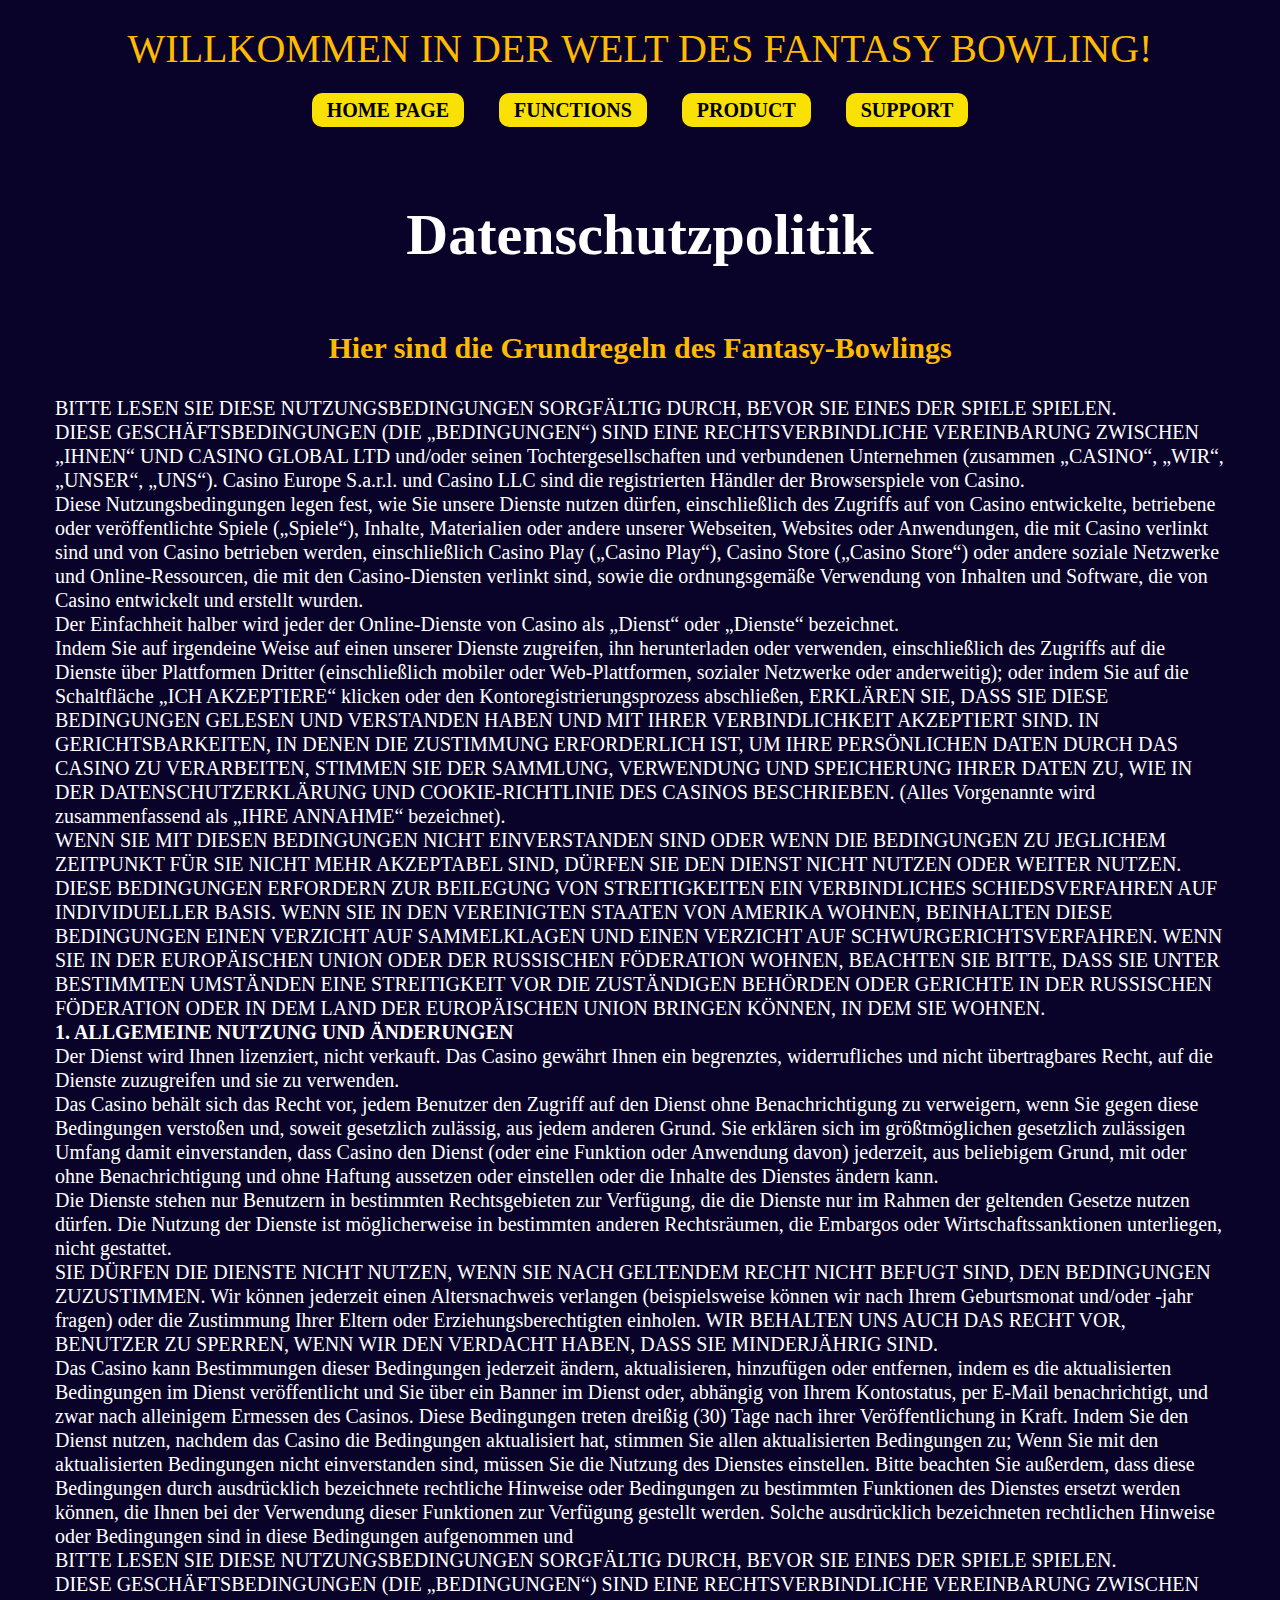
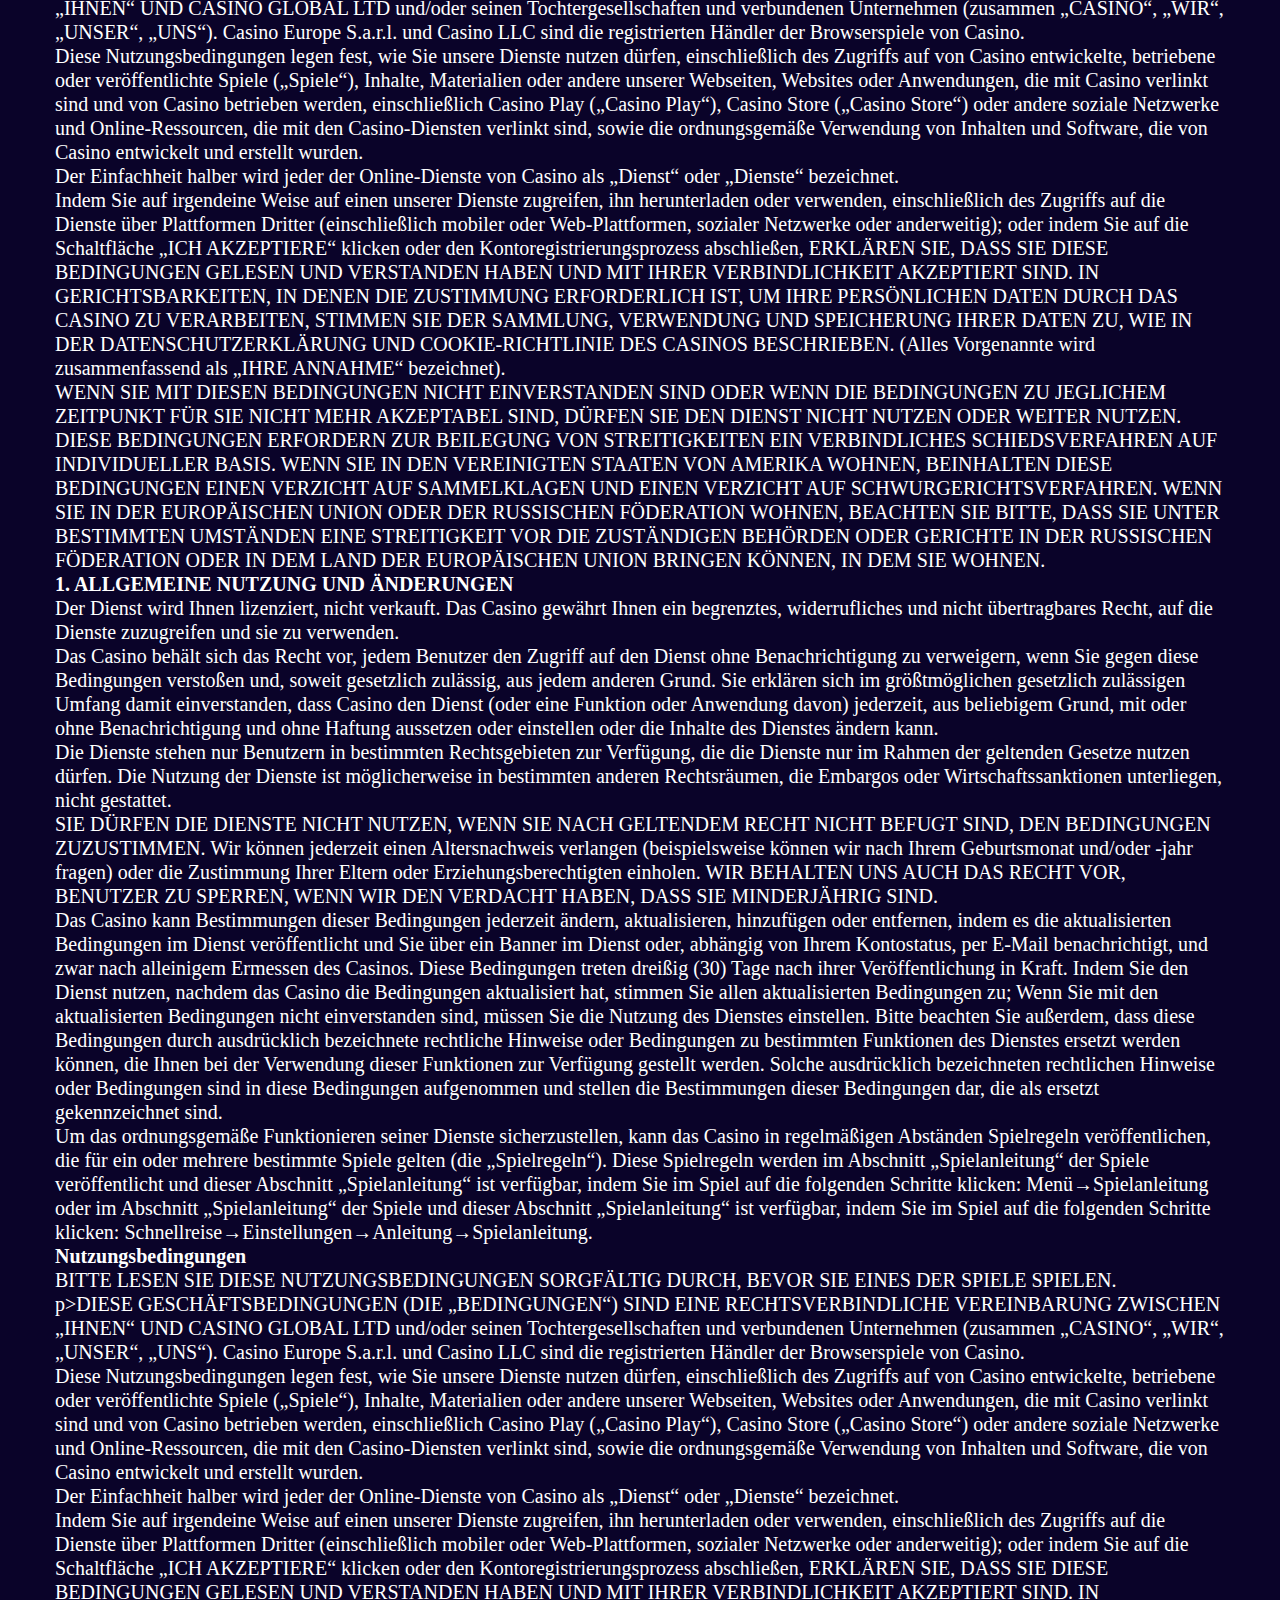
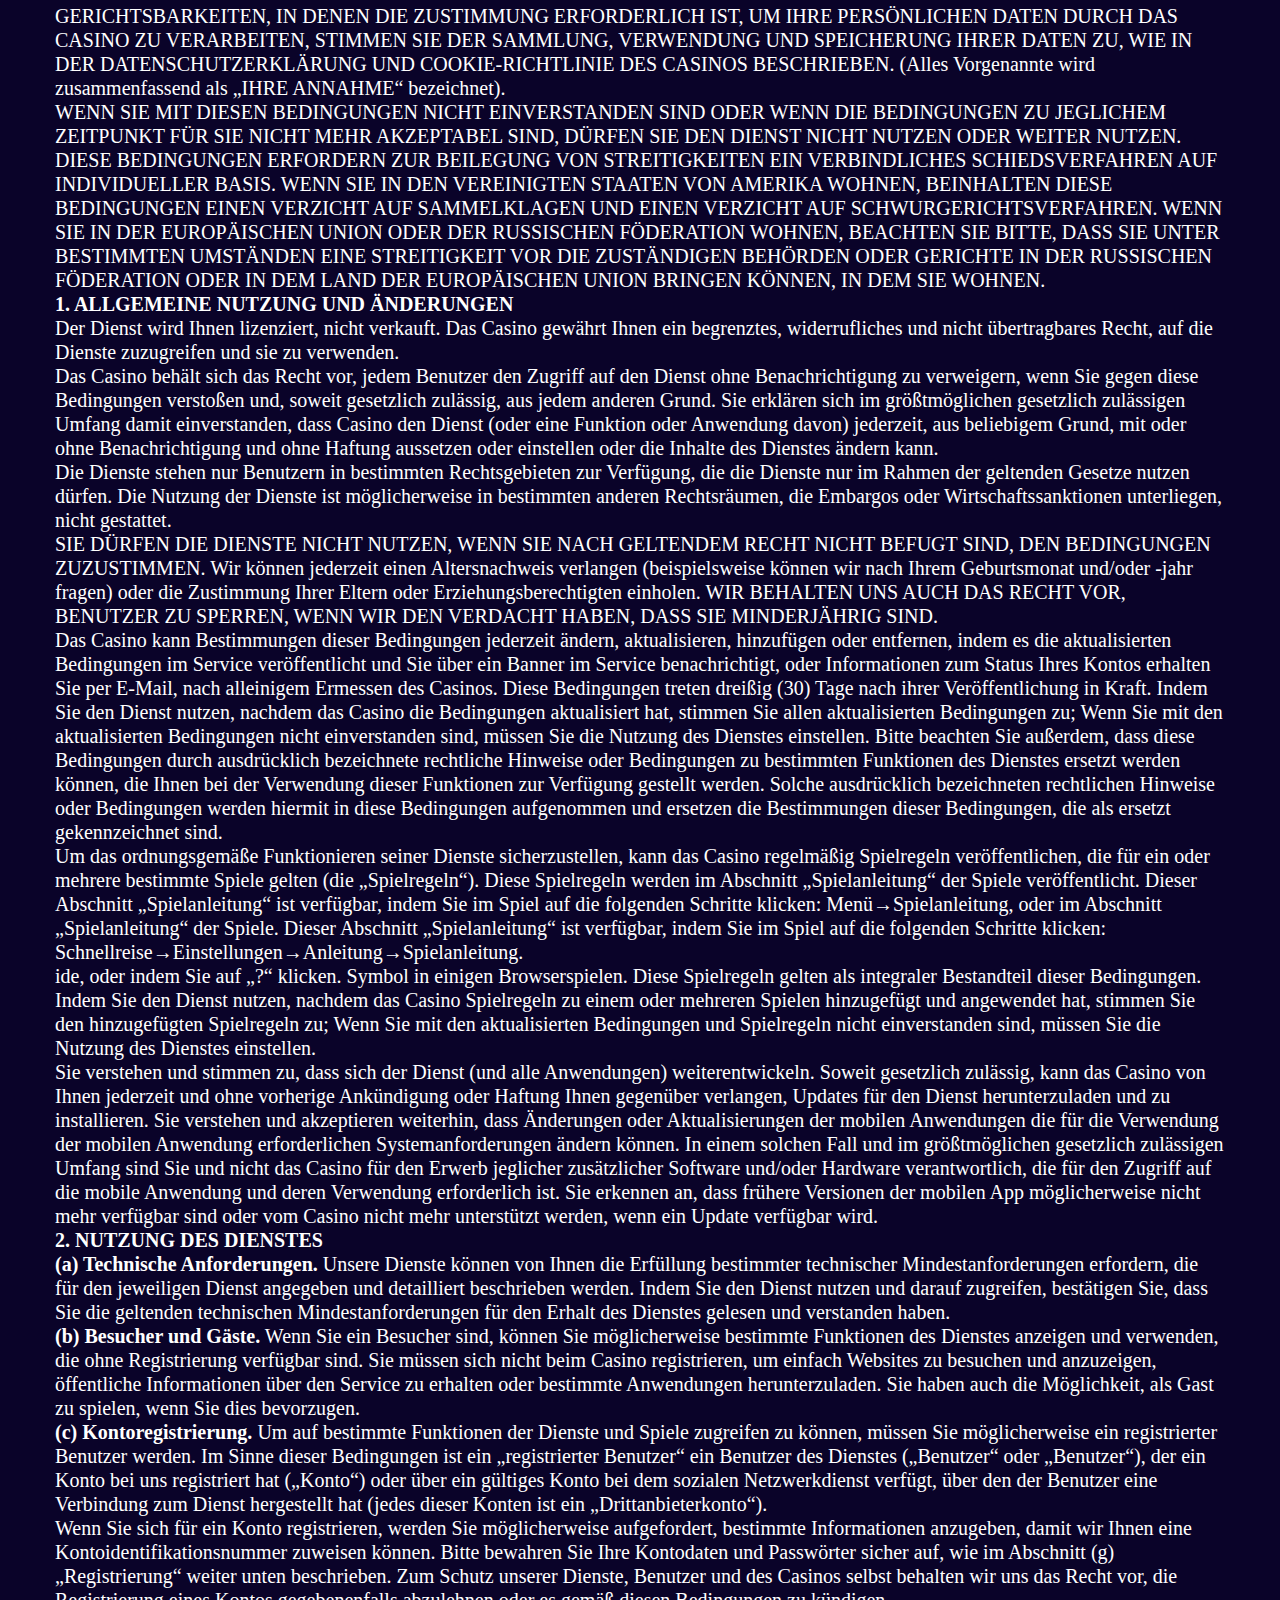
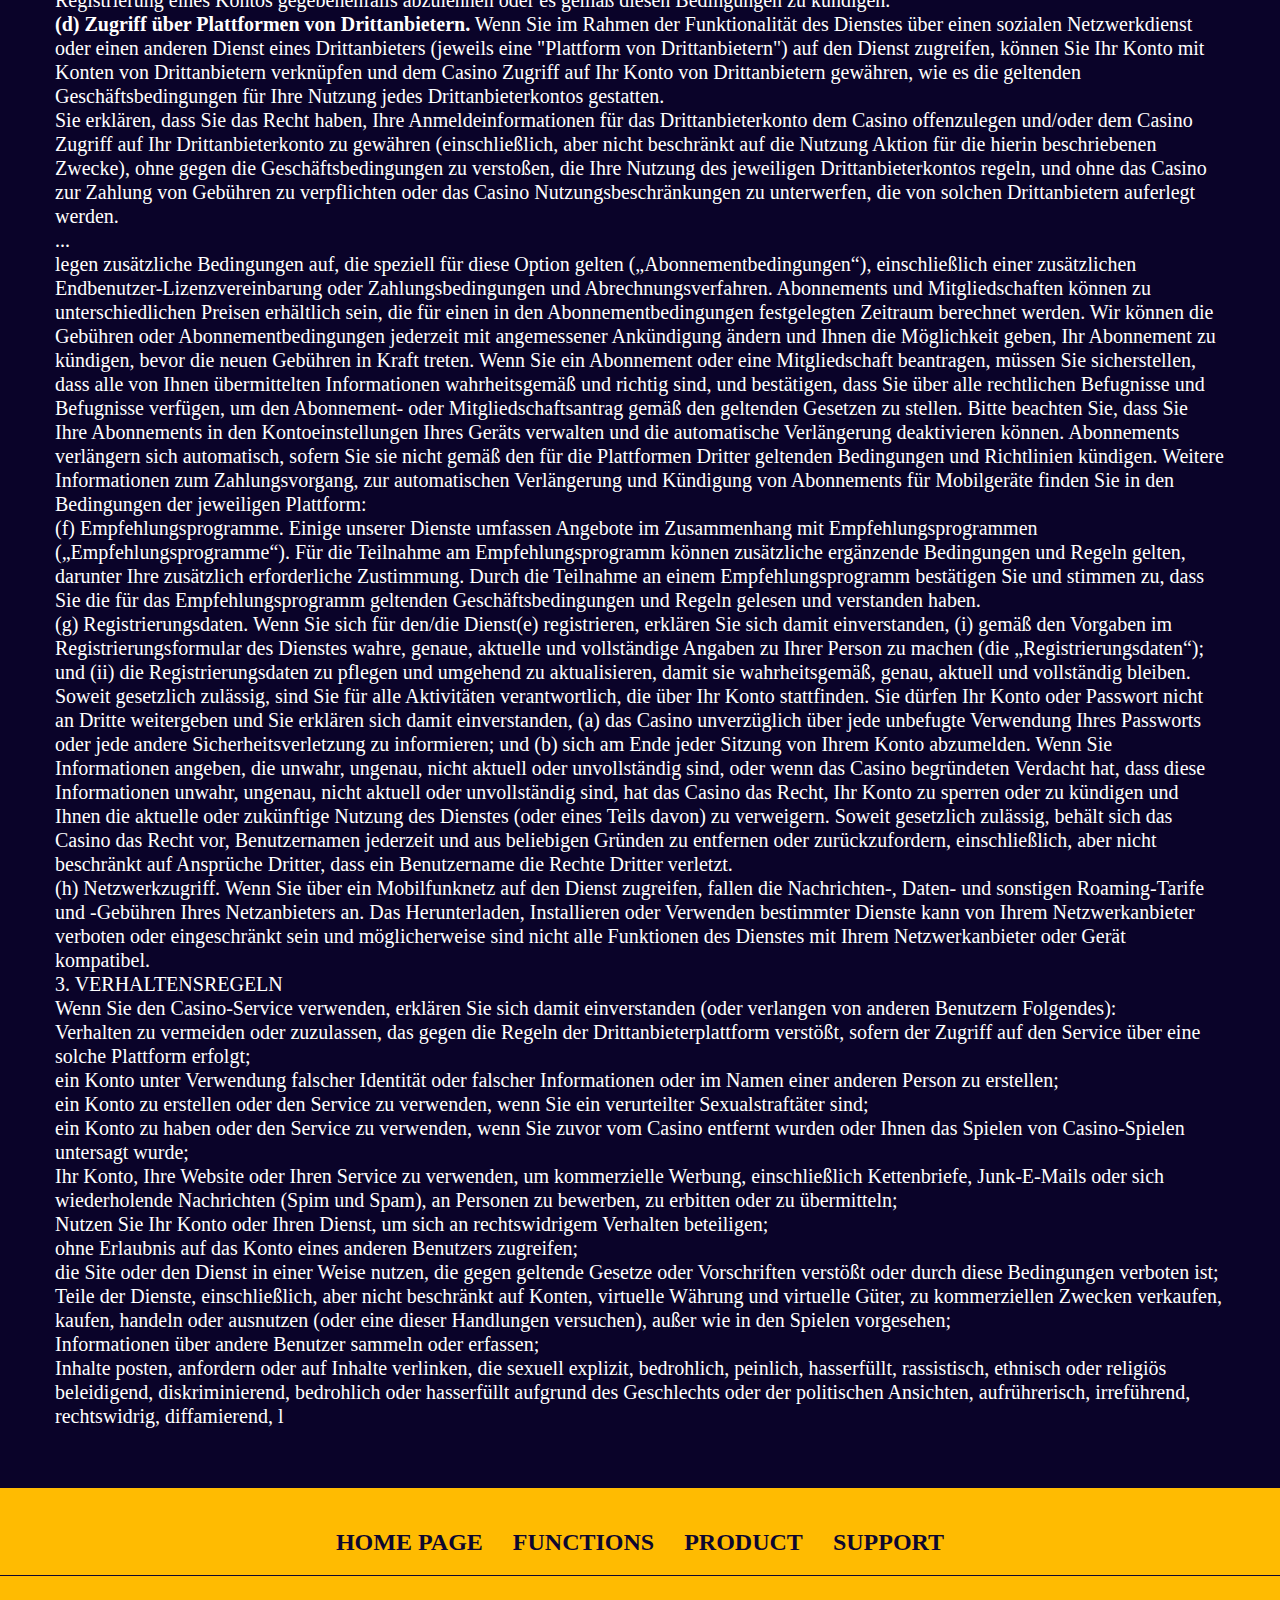
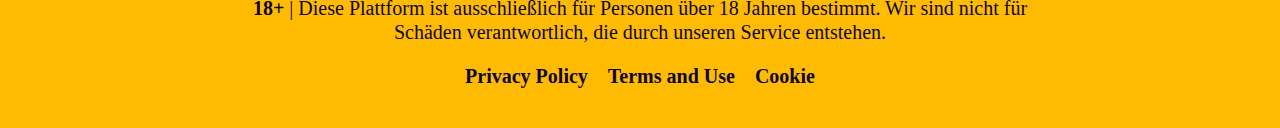
<file: terms.html>
<!doctype html>
<html lang="en">

<head>
	<title>Fantasy Bowling</title>
	<meta charset="UTF-8">
	<link rel="shortcut icon" href="favicon.ico">
	<meta name="viewport" content="width=device-width, initial-scale=1.0">
	<style>
		*{padding:0;margin:0;border:0}*,*::after,*::before{box-sizing:border-box}*::after,*::before{display:inline-block}body,html{height:100%;min-width:320px}body{color:#000;line-height:1;font-family:"";font-size:1.25rem;-ms-text-size-adjust:100%;-moz-text-size-adjust:100%;-webkit-text-size-adjust:100%;-webkit-font-smoothing:antialiased;-moz-osx-font-smoothing:grayscale}button,input,textarea{font-family:"";font-size:inherit;line-height:inherit;color:inherit;background-color:rgba(0,0,0,0)}input,textarea{width:100%}label{display:inline-block}button,option,select{cursor:pointer}a{display:inline-block;color:inherit;text-decoration:none}ul li{list-style:none}img{vertical-align:top}h1,h2,h3,h4,h5,h6{font-weight:inherit;font-size:inherit}body{line-height:1.2;color:#fff;background-color:#0a0329}.lock body{overflow:hidden;touch-action:none;-ms-scroll-chaining:none;overscroll-behavior:none}.wrapper{min-height:100%;display:flex;flex-direction:column;overflow:hidden}@supports (overflow:clip){.wrapper{overflow:clip}}.wrapper>main{flex:1 1 auto}.wrapper>*{min-width:0}[class*=__container]{max-width:75rem;margin:0 auto;padding:0 .9375rem}[class*="--gc"]{display:grid;min-width:0;grid-template-columns:.9375rem 1fr minmax(auto,73.125rem) 1fr .9375rem}[class*="--gc"]>*{min-width:0;grid-column:3/4}body::after{content:"";background-color:rgba(0,0,0,.5);position:fixed;width:100%;height:100%;top:0;left:0;opacity:0;transition:opacity .8s ease 0s;pointer-events:none;z-index:149}.popup-show body::after{opacity:1}.popup{color:#0e072f;position:fixed;top:0;left:0;bottom:0;right:0;padding:30px 10px;transition:visibility .8s ease 0s;visibility:hidden;pointer-events:none}.popup_show{z-index:150;visibility:visible;overflow:auto;pointer-events:auto}.popup_show .popup__content{visibility:visible;-webkit-transform:scale(1);transform:scale(1)}.popup__wrapper{display:flex;flex-direction:column;align-items:center;min-height:100%;flex:1 1 auto;width:100%;display:flex;justify-content:center;align-items:center}.popup__content{visibility:hidden;-webkit-transform:scale(0);transform:scale(0);transition:-webkit-transform .3s ease 0s;transition:transform .3s ease 0s;transition:transform .3s ease 0s,-webkit-transform .3s ease 0s;background-color:#eee;padding:20px;width:100%;max-width:900px;border-radius:20px}.lock .popup__content{visibility:visible}.popup__content{padding:2.5rem;display:grid;justify-items:center}.popup__title{text-align:center}.popup__text{text-align:center}.popup__text:not(:last-child){margin-bottom:2.5rem}.popup__close{font-weight:700;color:#0e072f;border-radius:.9375rem;background-color:#ffbb01;padding:1.25rem 2.1875rem;transition:all .3s}.ibg{width:100%;height:100%;-o-object-fit:cover;object-fit:cover}.ibg--top{-o-object-position:top;object-position:top}.ibg--bottom{-o-object-position:bottom;object-position:bottom}.ibg--left{-o-object-position:left;object-position:left}.ibg--right{-o-object-position:right;object-position:right}.ibg--contain{-o-object-fit:contain;object-fit:contain}.title{font-weight:700}.text{display:grid;gap:1.25rem}.header{position:fixed;width:100%;z-index:100;top:0;left:0;background-color:#0a0329;padding-bottom:2.5rem;color:#ffbb01}.header__container{display:grid;justify-items:center}.header__title{transition:all .3s;text-transform:uppercase;text-align:center}._header-scroll .header__title{height:0;opacity:0;visibility:hidden;margin-bottom:0}.menu__list{display:flex;justify-content:center;flex-wrap:wrap}.menu__link{font-weight:600;color:#000;padding:.3125rem .9375rem;border-radius:.625rem;background-color:rgba(255,230,2,.9764705882);transition:all .3s}.footer{color:#0e072f;background-color:#ffbb01}.footer__container{display:grid;justify-items:center;gap:1.25rem;align-items:center}.footer__disclaimer{text-align:center;max-width:50rem}.menu-footer{padding-bottom:1.25rem;position:relative}.menu-footer::after{content:"";position:absolute;height:.0625rem;width:100vw;left:50%;-webkit-transform:translate(-50%,0);transform:translate(-50%,0);background-color:#0e072f;bottom:0}.menu-footer__list{display:flex;-webkit-column-gap:1.875rem;-moz-column-gap:1.875rem;column-gap:1.875rem;row-gap:.9375rem;flex-wrap:wrap;justify-content:space-around}.menu-footer__link{text-transform:uppercase;font-weight:700;transition:all .3s}.menu-service__list{display:flex}.menu-service__link{font-weight:700}.hero__container{display:flex;gap:1.875rem;align-items:center}.hero__content{flex:0 1 50%;align-items:start;justify-items:start}.hero__images{display:flex;flex-wrap:wrap;justify-content:space-around;gap:1.25rem}.hero__image{aspect-ratio:1/1;border-radius:30%;position:relative;overflow:hidden}.hero__image img{transition:all .45s;position:absolute;width:100%;height:100%;top:0;left:0;-o-object-fit:cover;object-fit:cover}.auditory__container{display:flex;align-items:center;gap:3.125rem}.auditory__image{flex:0 0 45%;aspect-ratio:9/10;position:relative;overflow:hidden;border-radius:1.875rem}.auditory__image img{position:absolute;width:100%;height:100%;top:0;left:0;-o-object-fit:cover;object-fit:cover}.functionality__container{display:grid;justify-items:center}.functionality__title{text-align:center}.functionality__label{font-style:italic}.functionality__options{width:100%;display:grid;gap:1.25rem;grid-template-columns:repeat(auto-fill,minmax(18.75rem,1fr))}.option-functionality{background-color:#0e072f;border-radius:1.25rem}.option-functionality__content{padding:.9375rem 1.25rem 1.875rem 1.25rem;display:grid;gap:.9375rem}.option-functionality__image{position:relative;width:100%;aspect-ratio:3/2;overflow:hidden;border-radius:1.25rem}.option-functionality__image img{transition:all .45s;position:absolute;width:100%;height:100%;top:0;left:0;-o-object-fit:cover;object-fit:cover}.option-functionality__title{transition:all .3s;font-weight:700}.advantage__card{display:grid;background-color:#0e072f;border-radius:1.5625rem;justify-items:center}.advantage__title{text-align:center}.advantage__list{display:grid;gap:.625rem}.advantage__list:not(:last-child){margin-bottom:3.125rem}.advantage__item{display:flex;align-items:center;gap:.9375rem}.advantage__item::before{border-radius:.625rem;content:"";min-width:3.125rem;height:.1875rem;background-color:#ffbb01}.advantage__button{font-weight:700;color:#0e072f;text-align:center;justify-content:center;align-items:center;display:flex;border-radius:.9375rem;background-color:#ffbb01;padding:1.25rem 2.1875rem;text-transform:uppercase;transition:all .3s}.contact__container{display:grid;gap:1.875rem;justify-items:center}.contact__title{text-align:center}.contact__policy{display:flex;align-items:center;justify-content:center;gap:.625rem;font-size:1.125rem}.contact__policy input{cursor:pointer;width:auto}.contact__policy label{cursor:pointer}.contact__policy a{text-decoration:underline}.contact__policy:not(:last-child){margin-bottom:1.25rem}.contact__label{font-weight:700}.contact__input{border:2px solid #0e072f;border-radius:.9375rem;height:3.125rem;padding:.625rem 1.25rem;outline:0}.contact__input:focus{border:2px solid #ffbb01}.contact__button{width:100%;padding:1.25rem 2.1875rem;background-color:#0e072f;color:#fff;border-radius:.9375rem;text-transform:uppercase;font-weight:700;transition:all .3s}.contact form{padding:2.5rem 3.75rem;background-color:#fff;border-radius:1.25rem;color:#0e072f;display:grid;gap:.9375rem;max-width:37.5rem;width:100%}.contact label{font-weight:700}.basics__content{display:grid;justify-items:center}.basics__content:not(:last-child){margin-bottom:2.5rem}.basics__title{text-align:center}.basics__label{font-weight:600;color:#ffbb01;text-align:center}.basics__label:not(:last-child){margin-bottom:1.875rem}.basics__label:not(:last-child){margin-bottom:1.875rem}.basics__text:not(:last-child){margin-bottom:1.25rem}.basics__subtitle{text-align:center;font-weight:700;color:#ffbb01}.basics__subtitle:not(:last-child){margin-bottom:1.875rem}.basics__list{display:grid;gap:1.25rem}.basics__image{width:100%;aspect-ratio:5/3;position:relative;overflow:hidden;border-radius:1.875rem}.basics__image img{position:absolute;width:100%;height:100%;top:0;left:0;-o-object-fit:cover;object-fit:cover}.support{padding-top:12.5rem}.support__container{display:grid;justify-items:center}.support__content{display:grid;justify-items:center}.support__content:not(:last-child){margin-bottom:3.125rem}.support__title{text-align:center}.support__label{font-weight:600}.support textarea{height:12.5rem;resize:none}.support__input{border:2px solid #0e072f;border-radius:.9375rem;height:3.125rem;padding:.625rem 1.25rem;outline:0}.support__input:focus{border:2px solid #ffbb01}.support__policy{display:flex;align-items:center;justify-content:center;gap:.625rem;font-size:1.125rem}.support__policy input{cursor:pointer;width:auto}.support__policy label{cursor:pointer}.support__policy a{text-decoration:underline}.support__policy:not(:last-child){margin-bottom:1.25rem}.support__button{width:100%;padding:1.25rem 2.1875rem;background-color:#0e072f;color:#fff;border-radius:.9375rem;text-transform:uppercase;font-weight:700;transition:all .3s}.support label{font-weight:700}.support__image{width:100%;position:relative;overflow:hidden;border-radius:1.875rem;aspect-ratio:10/6}.support__image img{position:absolute;width:100%;height:100%;top:0;left:0;-o-object-fit:cover;object-fit:cover}.support form{padding:2.5rem 3.75rem;background-color:#fff;border-radius:1.25rem;color:#0e072f;display:grid;gap:.9375rem;max-width:37.5rem;width:100%}.performance{padding-top:12.5rem}.performance__content{display:grid;justify-items:center}.performance__content:not(:last-child){margin-bottom:2.5rem}.performance__title{text-align:center}.performance__label{font-weight:600;color:#ffbb01}.performance__label:not(:last-child){margin-bottom:1.875rem}.performance__image{position:relative;overflow:hidden;width:100%;aspect-ratio:2/1;border-radius:1.875rem}.performance__image img{position:absolute;width:100%;height:100%;top:0;left:0;-o-object-fit:cover;object-fit:cover}.system{padding-top:12.5rem}.system__content:not(:last-child){margin-bottom:2.5rem}.system__title{text-align:center}.system__label{color:#ffbb01;font-weight:600;text-align:center}.system__label:not(:last-child){margin-bottom:1.875rem}.system__list{display:grid;gap:1.875rem}.system__image{position:relative;overflow:hidden;width:100%;aspect-ratio:2/1;border-radius:1.875rem}.system__image img{position:absolute;width:100%;height:100%;top:0;left:0;-o-object-fit:cover;object-fit:cover}.policy{padding-top:12.5rem}.policy__content{display:grid;gap:1.875rem}.policy__title{text-align:center}.policy__label{color:#ffbb01;font-weight:600;text-align:center}.policy__subtitle{color:#ffbb01;font-weight:600;text-align:center}.policy__list{display:grid;gap:1.875rem}.policy__image{position:relative;overflow:hidden;width:100%;aspect-ratio:2/1;border-radius:1.875rem}.policy__image img{position:absolute;width:100%;height:100%;top:0;left:0;-o-object-fit:cover;object-fit:cover}@media (min-width:47.99875em){.popup__text{max-width:80%}}@media (min-width:75em){.popup__close{font-size:2rem}.title{font-size:3.625rem}.title:not(:last-child){margin-bottom:1.875rem}.text{font-size:1.5rem}.header{padding-top:1.5625rem}.header{padding-bottom:1.5625rem}.header._header-scroll{padding-top:.9375rem}.header._header-scroll{padding-bottom:.9375rem}.header__title{margin-bottom:1.25rem}.header__title{font-size:2.5rem}.menu__list{gap:2.1875rem}.menu__link{font-size:1.25rem}.footer{padding-top:2.5rem}.footer{padding-bottom:2.5rem}.menu-footer__link{font-size:1.5rem}.menu-service__list{gap:1.25rem}.hero__container{padding-top:12.5rem}.hero__container{padding-bottom:3.75rem}.hero__image{width:17.5rem}.auditory{padding-top:3.75rem}.auditory{padding-bottom:3.75rem}.functionality{padding-top:3.75rem}.functionality{padding-bottom:3.75rem}.functionality__label{font-size:2rem}.functionality__label:not(:last-child){margin-bottom:1.875rem}.option-functionality__title{font-size:1.75rem}.advantage{padding-top:3.75rem}.advantage{padding-bottom:3.75rem}.advantage__card{padding-top:3.75rem}.advantage__card{padding-bottom:3.75rem}.advantage__item{font-size:1.75rem}.advantage__button{font-size:2rem}.contact{padding-bottom:3.75rem}.contact__label{font-size:1.625rem}.contact__button{font-size:1.625rem}.basics{padding-top:12.5rem}.basics{padding-bottom:3.75rem}.basics__label{font-size:2.1875rem}.basics__text{font-size:1.75rem}.basics__subtitle{font-size:2.1875rem}.basics__list{font-size:1.75rem}.support{padding-bottom:3.75rem}.support__label{font-size:1.875rem}.support__button{font-size:1.625rem}.performance{padding-bottom:3.75rem}.performance__label{font-size:1.875rem}.system{padding-bottom:3.75rem}.system__label{font-size:1.875rem}.system__list{font-size:1.625rem}.policy{padding-bottom:3.75rem}.policy__label{font-size:1.875rem}.policy__subtitle{font-size:1.875rem}.policy__list{font-size:1.625rem}}@media (max-width:20em){.popup__close{font-size:1.5rem}.title{font-size:2.5rem}.title:not(:last-child){margin-bottom:.9375rem}.text{font-size:1.25rem}.header{padding-top:.9375rem}.header{padding-bottom:.9375rem}.header._header-scroll{padding-top:.625rem}.header._header-scroll{padding-bottom:.625rem}.header__title{margin-bottom:.75rem}.header__title{font-size:1.375rem}.menu__list{gap:.625rem}.menu__link{font-size:.9375rem}.footer{padding-top:1.25rem}.footer{padding-bottom:1.25rem}.menu-footer__link{font-size:1.25rem}.menu-service__list{gap:.9375rem}.hero__container{padding-top:9.375rem}.hero__container{padding-bottom:2.5rem}.hero__image{width:9.375rem}.auditory{padding-top:2.5rem}.auditory{padding-bottom:2.5rem}.functionality{padding-top:2.5rem}.functionality{padding-bottom:2.5rem}.functionality__label{font-size:1.4375rem}.functionality__label:not(:last-child){margin-bottom:1.25rem}.option-functionality__title{font-size:1.5rem}.advantage{padding-top:2.5rem}.advantage{padding-bottom:2.5rem}.advantage__card{padding-top:2.5rem}.advantage__card{padding-bottom:2.5rem}.advantage__item{font-size:1.25rem}.advantage__button{font-size:1.375rem}.contact{padding-bottom:2.5rem}.contact__label{font-size:1.25rem}.contact__button{font-size:1.25rem}.basics{padding-top:10rem}.basics{padding-bottom:2.5rem}.basics__label{font-size:1.5625rem}.basics__text{font-size:1.375rem}.basics__subtitle{font-size:1.5625rem}.basics__list{font-size:1.375rem}.support{padding-bottom:2.5rem}.support__label{font-size:1.375rem}.support__button{font-size:1.25rem}.performance{padding-bottom:2.5rem}.performance__label{font-size:1.375rem}.system{padding-bottom:2.5rem}.system__label{font-size:1.375rem}.system__list{font-size:1.375rem}.policy{padding-bottom:2.5rem}.policy__label{font-size:1.375rem}.policy__subtitle{font-size:1.375rem}.policy__list{font-size:1.375rem}}@media (max-width:47.99875em){.popup__content{padding:1.5625rem}.menu__link{padding:.25rem .625rem}.hero__container{flex-direction:column}.hero__content{text-align:center}.hero__title{justify-self:center}.auditory__container{flex-direction:column-reverse;text-align:center}.auditory__image{width:80%;aspect-ratio:10/9}.advantage__item::before{min-width:1.875rem}.contact form{padding:1.25rem}.support form{padding:1.25rem}}@media (max-width:29.99875em){.advantage__button{padding:1.125rem 1.5625rem}}@media (min-width:20em)and (max-width:75em){.popup__close{font-size:clamp(1.5rem ,1.3181818182rem + .9090909091vw ,2rem)}.title{font-size:clamp(2.5rem ,2.0909090909rem + 2.0454545455vw ,3.625rem)}.title:not(:last-child){margin-bottom:clamp(.9375rem ,.5965909091rem + 1.7045454545vw ,1.875rem)}.text{font-size:clamp(1.25rem ,1.1590909091rem + .4545454545vw ,1.5rem)}.header{padding-top:clamp(.9375rem ,.7102272727rem + 1.1363636364vw ,1.5625rem)}.header{padding-bottom:clamp(.9375rem ,.7102272727rem + 1.1363636364vw ,1.5625rem)}.header._header-scroll{padding-top:clamp(.625rem ,.5113636364rem + .5681818182vw ,.9375rem)}.header._header-scroll{padding-bottom:clamp(.625rem ,.5113636364rem + .5681818182vw ,.9375rem)}.header__title{margin-bottom:clamp(.75rem ,.5681818182rem + .9090909091vw ,1.25rem)}.header__title{font-size:clamp(1.375rem ,.9659090909rem + 2.0454545455vw ,2.5rem)}.menu__list{gap:clamp(.625rem ,.0568181818rem + 2.8409090909vw ,2.1875rem)}.menu__link{font-size:clamp(.9375rem ,.8238636364rem + .5681818182vw ,1.25rem)}.footer{padding-top:clamp(1.25rem ,.7954545455rem + 2.2727272727vw ,2.5rem)}.footer{padding-bottom:clamp(1.25rem ,.7954545455rem + 2.2727272727vw ,2.5rem)}.menu-footer__link{font-size:clamp(1.25rem ,1.1590909091rem + .4545454545vw ,1.5rem)}.menu-service__list{gap:clamp(.9375rem ,.8238636364rem + .5681818182vw ,1.25rem)}.hero__container{padding-top:clamp(9.375rem ,8.2386363636rem + 5.6818181818vw ,12.5rem)}.hero__container{padding-bottom:clamp(2.5rem ,2.0454545455rem + 2.2727272727vw ,3.75rem)}.hero__image{width:clamp(9.375rem ,6.4204545455rem + 14.7727272727vw ,17.5rem)}.auditory{padding-top:clamp(2.5rem ,2.0454545455rem + 2.2727272727vw ,3.75rem)}.auditory{padding-bottom:clamp(2.5rem ,2.0454545455rem + 2.2727272727vw ,3.75rem)}.functionality{padding-top:clamp(2.5rem ,2.0454545455rem + 2.2727272727vw ,3.75rem)}.functionality{padding-bottom:clamp(2.5rem ,2.0454545455rem + 2.2727272727vw ,3.75rem)}.functionality__label{font-size:clamp(1.4375rem ,1.2329545455rem + 1.0227272727vw ,2rem)}.functionality__label:not(:last-child){margin-bottom:clamp(1.25rem ,1.0227272727rem + 1.1363636364vw ,1.875rem)}.option-functionality__title{font-size:clamp(1.5rem ,1.4090909091rem + .4545454545vw ,1.75rem)}.advantage{padding-top:clamp(2.5rem ,2.0454545455rem + 2.2727272727vw ,3.75rem)}.advantage{padding-bottom:clamp(2.5rem ,2.0454545455rem + 2.2727272727vw ,3.75rem)}.advantage__card{padding-top:clamp(2.5rem ,2.0454545455rem + 2.2727272727vw ,3.75rem)}.advantage__card{padding-bottom:clamp(2.5rem ,2.0454545455rem + 2.2727272727vw ,3.75rem)}.advantage__item{font-size:clamp(1.25rem ,1.0681818182rem + .9090909091vw ,1.75rem)}.advantage__button{font-size:clamp(1.375rem ,1.1477272727rem + 1.1363636364vw ,2rem)}.contact{padding-bottom:clamp(2.5rem ,2.0454545455rem + 2.2727272727vw ,3.75rem)}.contact__label{font-size:clamp(1.25rem ,1.1136363636rem + .6818181818vw ,1.625rem)}.contact__button{font-size:clamp(1.25rem ,1.1136363636rem + .6818181818vw ,1.625rem)}.basics{padding-top:clamp(10rem ,9.0909090909rem + 4.5454545455vw ,12.5rem)}.basics{padding-bottom:clamp(2.5rem ,2.0454545455rem + 2.2727272727vw ,3.75rem)}.basics__label{font-size:clamp(1.5625rem ,1.3352272727rem + 1.1363636364vw ,2.1875rem)}.basics__text{font-size:clamp(1.375rem ,1.2386363636rem + .6818181818vw ,1.75rem)}.basics__subtitle{font-size:clamp(1.5625rem ,1.3352272727rem + 1.1363636364vw ,2.1875rem)}.basics__list{font-size:clamp(1.375rem ,1.2386363636rem + .6818181818vw ,1.75rem)}.support{padding-bottom:clamp(2.5rem ,2.0454545455rem + 2.2727272727vw ,3.75rem)}.support__label{font-size:clamp(1.375rem ,1.1931818182rem + .9090909091vw ,1.875rem)}.support__button{font-size:clamp(1.25rem ,1.1136363636rem + .6818181818vw ,1.625rem)}.performance{padding-bottom:clamp(2.5rem ,2.0454545455rem + 2.2727272727vw ,3.75rem)}.performance__label{font-size:clamp(1.375rem ,1.1931818182rem + .909090
	</style>
</head>

<body>
	<div class="wrapper">
		<div class="header">
			<div class="header__container">
				<h1 class="header__title">
					Willkommen in der Welt des Fantasy Bowling!
				</h1>
				<div class="header__menu menu">
					<nav class="menu__body">
						<ul class="menu__list">
							<li class="menu__item"><a href="index.html" class="menu__link">HOME PAGE</a></li>
							<li class="menu__item"><a href="index.html#functions" class="menu__link">FUNCTIONS</a></li>
							<li class="menu__item"><a href="index.html#product" class="menu__link">PRODUCT</a></li>
							<li class="menu__item"><a href="support.html" class="menu__link">SUPPORT</a></li>
						</ul>
					</nav>
				</div>
			</div>
		</div>
		<div class="page">
			<div class="page-policy policy">
				<div class="policy__container">
					<div class="policy__content">
						<h1 class="policy__title title">
							Datenschutzpolitik
						</h1>
						<h4 class="policy__label">
							Hier sind die Grundregeln des Fantasy-Bowlings
						</h4>
						<div class="policy__text">
							<p>BITTE LESEN SIE DIESE NUTZUNGSBEDINGUNGEN SORGFÄLTIG DURCH, BEVOR SIE EINES DER SPIELE SPIELEN.</p>
							<p>DIESE GESCHÄFTSBEDINGUNGEN (DIE „BEDINGUNGEN“) SIND EINE RECHTSVERBINDLICHE VEREINBARUNG ZWISCHEN „IHNEN“ UND CASINO GLOBAL LTD und/oder seinen Tochtergesellschaften und verbundenen Unternehmen (zusammen „CASINO“, „WIR“, „UNSER“, „UNS“). Casino Europe S.a.r.l. und Casino LLC sind die registrierten Händler der Browserspiele von Casino.</p>
							<p>Diese Nutzungsbedingungen legen fest, wie Sie unsere Dienste nutzen dürfen, einschließlich des Zugriffs auf von Casino entwickelte, betriebene oder veröffentlichte Spiele („Spiele“), Inhalte, Materialien oder andere unserer Webseiten, Websites oder Anwendungen, die mit Casino verlinkt sind und von Casino betrieben werden, einschließlich Casino Play („Casino Play“), Casino Store („Casino Store“) oder andere soziale Netzwerke und Online-Ressourcen, die mit den Casino-Diensten verlinkt sind, sowie die ordnungsgemäße Verwendung von Inhalten und Software, die von Casino entwickelt und erstellt wurden.</p>
							<p>Der Einfachheit halber wird jeder der Online-Dienste von Casino als „Dienst“ oder „Dienste“ bezeichnet.</p>
							<p>Indem Sie auf irgendeine Weise auf einen unserer Dienste zugreifen, ihn herunterladen oder verwenden, einschließlich des Zugriffs auf die Dienste über Plattformen Dritter (einschließlich mobiler oder Web-Plattformen, sozialer Netzwerke oder anderweitig); oder indem Sie auf die Schaltfläche „ICH AKZEPTIERE“ klicken oder den Kontoregistrierungsprozess abschließen, ERKLÄREN SIE, DASS SIE DIESE BEDINGUNGEN GELESEN UND VERSTANDEN HABEN UND MIT IHRER VERBINDLICHKEIT AKZEPTIERT SIND. IN GERICHTSBARKEITEN, IN DENEN DIE ZUSTIMMUNG ERFORDERLICH IST, UM IHRE PERSÖNLICHEN DATEN DURCH DAS CASINO ZU VERARBEITEN, STIMMEN SIE DER SAMMLUNG, VERWENDUNG UND SPEICHERUNG IHRER DATEN ZU, WIE IN DER DATENSCHUTZERKLÄRUNG UND COOKIE-RICHTLINIE DES CASINOS BESCHRIEBEN. (Alles Vorgenannte wird zusammenfassend als „IHRE ANNAHME“ bezeichnet).</p>
							<p>WENN SIE MIT DIESEN BEDINGUNGEN NICHT EINVERSTANDEN SIND ODER WENN DIE BEDINGUNGEN ZU JEGLICHEM ZEITPUNKT FÜR SIE NICHT MEHR AKZEPTABEL SIND, DÜRFEN SIE DEN DIENST NICHT NUTZEN ODER WEITER NUTZEN.</p>
							<p>DIESE BEDINGUNGEN ERFORDERN ZUR BEILEGUNG VON STREITIGKEITEN EIN VERBINDLICHES SCHIEDSVERFAHREN AUF INDIVIDUELLER BASIS. WENN SIE IN DEN VEREINIGTEN STAATEN VON AMERIKA WOHNEN, BEINHALTEN DIESE BEDINGUNGEN EINEN VERZICHT AUF SAMMELKLAGEN UND EINEN VERZICHT AUF SCHWURGERICHTSVERFAHREN. WENN SIE IN DER EUROPÄISCHEN UNION ODER DER RUSSISCHEN FÖDERATION WOHNEN, BEACHTEN SIE BITTE, DASS SIE UNTER BESTIMMTEN UMSTÄNDEN EINE STREITIGKEIT VOR DIE ZUSTÄNDIGEN BEHÖRDEN ODER GERICHTE IN DER RUSSISCHEN FÖDERATION ODER IN DEM LAND DER EUROPÄISCHEN UNION BRINGEN KÖNNEN, IN DEM SIE WOHNEN.</p>
							<p><strong>1. ALLGEMEINE NUTZUNG UND ÄNDERUNGEN</strong></p>
							<p>Der Dienst wird Ihnen lizenziert, nicht verkauft. Das Casino gewährt Ihnen ein begrenztes, widerrufliches und nicht übertragbares Recht, auf die Dienste zuzugreifen und sie zu verwenden.</p>
							<p>Das Casino behält sich das Recht vor, jedem Benutzer den Zugriff auf den Dienst ohne Benachrichtigung zu verweigern, wenn Sie gegen diese Bedingungen verstoßen und, soweit gesetzlich zulässig, aus jedem anderen Grund. Sie erklären sich im größtmöglichen gesetzlich zulässigen Umfang damit einverstanden, dass Casino den Dienst (oder eine Funktion oder Anwendung davon) jederzeit, aus beliebigem Grund, mit oder ohne Benachrichtigung und ohne Haftung aussetzen oder einstellen oder die Inhalte des Dienstes ändern kann. </p>
							<p>Die Dienste stehen nur Benutzern in bestimmten Rechtsgebieten zur Verfügung, die die Dienste nur im Rahmen der geltenden Gesetze nutzen dürfen. Die Nutzung der Dienste ist möglicherweise in bestimmten anderen Rechtsräumen, die Embargos oder Wirtschaftssanktionen unterliegen, nicht gestattet.</p>
							<p>SIE DÜRFEN DIE DIENSTE NICHT NUTZEN, WENN SIE NACH GELTENDEM RECHT NICHT BEFUGT SIND, DEN BEDINGUNGEN ZUZUSTIMMEN. Wir können jederzeit einen Altersnachweis verlangen (beispielsweise können wir nach Ihrem Geburtsmonat und/oder -jahr fragen) oder die Zustimmung Ihrer Eltern oder Erziehungsberechtigten einholen. WIR BEHALTEN UNS AUCH DAS RECHT VOR, BENUTZER ZU SPERREN, WENN WIR DEN VERDACHT HABEN, DASS SIE MINDERJÄHRIG SIND.</p>
							<p>Das Casino kann Bestimmungen dieser Bedingungen jederzeit ändern, aktualisieren, hinzufügen oder entfernen, indem es die aktualisierten Bedingungen im Dienst veröffentlicht und Sie über ein Banner im Dienst oder, abhängig von Ihrem Kontostatus, per E-Mail benachrichtigt, und zwar nach alleinigem Ermessen des Casinos. Diese Bedingungen treten dreißig (30) Tage nach ihrer Veröffentlichung in Kraft. Indem Sie den Dienst nutzen, nachdem das Casino die Bedingungen aktualisiert hat, stimmen Sie allen aktualisierten Bedingungen zu; Wenn Sie mit den aktualisierten Bedingungen nicht einverstanden sind, müssen Sie die Nutzung des Dienstes einstellen. Bitte beachten Sie außerdem, dass diese Bedingungen durch ausdrücklich bezeichnete rechtliche Hinweise oder Bedingungen zu bestimmten Funktionen des Dienstes ersetzt werden können, die Ihnen bei der Verwendung dieser Funktionen zur Verfügung gestellt werden. Solche ausdrücklich bezeichneten rechtlichen Hinweise oder Bedingungen sind in diese Bedingungen aufgenommen und
							<div class="policy__text">
								<p>BITTE LESEN SIE DIESE NUTZUNGSBEDINGUNGEN SORGFÄLTIG DURCH, BEVOR SIE EINES DER SPIELE SPIELEN.</p>
								<p>DIESE GESCHÄFTSBEDINGUNGEN (DIE „BEDINGUNGEN“) SIND EINE RECHTSVERBINDLICHE VEREINBARUNG ZWISCHEN „IHNEN“ UND CASINO GLOBAL LTD und/oder seinen Tochtergesellschaften und verbundenen Unternehmen (zusammen „CASINO“, „WIR“, „UNSER“, „UNS“). Casino Europe S.a.r.l. und Casino LLC sind die registrierten Händler der Browserspiele von Casino.</p>
								<p>Diese Nutzungsbedingungen legen fest, wie Sie unsere Dienste nutzen dürfen, einschließlich des Zugriffs auf von Casino entwickelte, betriebene oder veröffentlichte Spiele („Spiele“), Inhalte, Materialien oder andere unserer Webseiten, Websites oder Anwendungen, die mit Casino verlinkt sind und von Casino betrieben werden, einschließlich Casino Play („Casino Play“), Casino Store („Casino Store“) oder andere soziale Netzwerke und Online-Ressourcen, die mit den Casino-Diensten verlinkt sind, sowie die ordnungsgemäße Verwendung von Inhalten und Software, die von Casino entwickelt und erstellt wurden.</p>
								<p>Der Einfachheit halber wird jeder der Online-Dienste von Casino als „Dienst“ oder „Dienste“ bezeichnet.</p>
								<p>Indem Sie auf irgendeine Weise auf einen unserer Dienste zugreifen, ihn herunterladen oder verwenden, einschließlich des Zugriffs auf die Dienste über Plattformen Dritter (einschließlich mobiler oder Web-Plattformen, sozialer Netzwerke oder anderweitig); oder indem Sie auf die Schaltfläche „ICH AKZEPTIERE“ klicken oder den Kontoregistrierungsprozess abschließen, ERKLÄREN SIE, DASS SIE DIESE BEDINGUNGEN GELESEN UND VERSTANDEN HABEN UND MIT IHRER VERBINDLICHKEIT AKZEPTIERT SIND. IN GERICHTSBARKEITEN, IN DENEN DIE ZUSTIMMUNG ERFORDERLICH IST, UM IHRE PERSÖNLICHEN DATEN DURCH DAS CASINO ZU VERARBEITEN, STIMMEN SIE DER SAMMLUNG, VERWENDUNG UND SPEICHERUNG IHRER DATEN ZU, WIE IN DER DATENSCHUTZERKLÄRUNG UND COOKIE-RICHTLINIE DES CASINOS BESCHRIEBEN. (Alles Vorgenannte wird zusammenfassend als „IHRE ANNAHME“ bezeichnet).</p>
								<p>WENN SIE MIT DIESEN BEDINGUNGEN NICHT EINVERSTANDEN SIND ODER WENN DIE BEDINGUNGEN ZU JEGLICHEM ZEITPUNKT FÜR SIE NICHT MEHR AKZEPTABEL SIND, DÜRFEN SIE DEN DIENST NICHT NUTZEN ODER WEITER NUTZEN.</p>
								<p>DIESE BEDINGUNGEN ERFORDERN ZUR BEILEGUNG VON STREITIGKEITEN EIN VERBINDLICHES SCHIEDSVERFAHREN AUF INDIVIDUELLER BASIS. WENN SIE IN DEN VEREINIGTEN STAATEN VON AMERIKA WOHNEN, BEINHALTEN DIESE BEDINGUNGEN EINEN VERZICHT AUF SAMMELKLAGEN UND EINEN VERZICHT AUF SCHWURGERICHTSVERFAHREN. WENN SIE IN DER EUROPÄISCHEN UNION ODER DER RUSSISCHEN FÖDERATION WOHNEN, BEACHTEN SIE BITTE, DASS SIE UNTER BESTIMMTEN UMSTÄNDEN EINE STREITIGKEIT VOR DIE ZUSTÄNDIGEN BEHÖRDEN ODER GERICHTE IN DER RUSSISCHEN FÖDERATION ODER IN DEM LAND DER EUROPÄISCHEN UNION BRINGEN KÖNNEN, IN DEM SIE WOHNEN.</p>
								<p><strong>1. ALLGEMEINE NUTZUNG UND ÄNDERUNGEN</strong></p>
								<p>Der Dienst wird Ihnen lizenziert, nicht verkauft. Das Casino gewährt Ihnen ein begrenztes, widerrufliches und nicht übertragbares Recht, auf die Dienste zuzugreifen und sie zu verwenden.</p>
								<p>Das Casino behält sich das Recht vor, jedem Benutzer den Zugriff auf den Dienst ohne Benachrichtigung zu verweigern, wenn Sie gegen diese Bedingungen verstoßen und, soweit gesetzlich zulässig, aus jedem anderen Grund. Sie erklären sich im größtmöglichen gesetzlich zulässigen Umfang damit einverstanden, dass Casino den Dienst (oder eine Funktion oder Anwendung davon) jederzeit, aus beliebigem Grund, mit oder ohne Benachrichtigung und ohne Haftung aussetzen oder einstellen oder die Inhalte des Dienstes ändern kann. </p>
								<p>Die Dienste stehen nur Benutzern in bestimmten Rechtsgebieten zur Verfügung, die die Dienste nur im Rahmen der geltenden Gesetze nutzen dürfen. Die Nutzung der Dienste ist möglicherweise in bestimmten anderen Rechtsräumen, die Embargos oder Wirtschaftssanktionen unterliegen, nicht gestattet.</p>
								<p>SIE DÜRFEN DIE DIENSTE NICHT NUTZEN, WENN SIE NACH GELTENDEM RECHT NICHT BEFUGT SIND, DEN BEDINGUNGEN ZUZUSTIMMEN. Wir können jederzeit einen Altersnachweis verlangen (beispielsweise können wir nach Ihrem Geburtsmonat und/oder -jahr fragen) oder die Zustimmung Ihrer Eltern oder Erziehungsberechtigten einholen. WIR BEHALTEN UNS AUCH DAS RECHT VOR, BENUTZER ZU SPERREN, WENN WIR DEN VERDACHT HABEN, DASS SIE MINDERJÄHRIG SIND.</p>
								<p>Das Casino kann Bestimmungen dieser Bedingungen jederzeit ändern, aktualisieren, hinzufügen oder entfernen, indem es die aktualisierten Bedingungen im Dienst veröffentlicht und Sie über ein Banner im Dienst oder, abhängig von Ihrem Kontostatus, per E-Mail benachrichtigt, und zwar nach alleinigem Ermessen des Casinos. Diese Bedingungen treten dreißig (30) Tage nach ihrer Veröffentlichung in Kraft. Indem Sie den Dienst nutzen, nachdem das Casino die Bedingungen aktualisiert hat, stimmen Sie allen aktualisierten Bedingungen zu; Wenn Sie mit den aktualisierten Bedingungen nicht einverstanden sind, müssen Sie die Nutzung des Dienstes einstellen. Bitte beachten Sie außerdem, dass diese Bedingungen durch ausdrücklich bezeichnete rechtliche Hinweise oder Bedingungen zu bestimmten Funktionen des Dienstes ersetzt werden können, die Ihnen bei der Verwendung dieser Funktionen zur Verfügung gestellt werden. Solche ausdrücklich bezeichneten rechtlichen Hinweise oder Bedingungen sind in diese Bedingungen aufgenommen und
									stellen die Bestimmungen dieser Bedingungen dar, die als ersetzt gekennzeichnet sind.</p>
								<p>Um das ordnungsgemäße Funktionieren seiner Dienste sicherzustellen, kann das Casino in regelmäßigen Abständen Spielregeln veröffentlichen, die für ein oder mehrere bestimmte Spiele gelten (die „Spielregeln“). Diese Spielregeln werden im Abschnitt „Spielanleitung“ der Spiele veröffentlicht und dieser Abschnitt „Spielanleitung“ ist verfügbar, indem Sie im Spiel auf die folgenden Schritte klicken: Menü→Spielanleitung oder im Abschnitt „Spielanleitung“ der Spiele und dieser Abschnitt „Spielanleitung“ ist verfügbar, indem Sie im Spiel auf die folgenden Schritte klicken: Schnellreise→Einstellungen→Anleitung→Spielanleitung.</p>
								<p><strong>Nutzungsbedingungen</strong></p>
								<p>BITTE LESEN SIE DIESE NUTZUNGSBEDINGUNGEN SORGFÄLTIG DURCH, BEVOR SIE EINES DER SPIELE SPIELEN.</p> p>DIESE GESCHÄFTSBEDINGUNGEN (DIE „BEDINGUNGEN“) SIND EINE RECHTSVERBINDLICHE VEREINBARUNG ZWISCHEN „IHNEN“ UND CASINO GLOBAL LTD und/oder seinen Tochtergesellschaften und verbundenen Unternehmen (zusammen „CASINO“, „WIR“, „UNSER“, „UNS“). Casino Europe S.a.r.l. und Casino LLC sind die registrierten Händler der Browserspiele von Casino.</p>
								<p>Diese Nutzungsbedingungen legen fest, wie Sie unsere Dienste nutzen dürfen, einschließlich des Zugriffs auf von Casino entwickelte, betriebene oder veröffentlichte Spiele („Spiele“), Inhalte, Materialien oder andere unserer Webseiten, Websites oder Anwendungen, die mit Casino verlinkt sind und von Casino betrieben werden, einschließlich Casino Play („Casino Play“), Casino Store („Casino Store“) oder andere soziale Netzwerke und Online-Ressourcen, die mit den Casino-Diensten verlinkt sind, sowie die ordnungsgemäße Verwendung von Inhalten und Software, die von Casino entwickelt und erstellt wurden.</p>
								<p>Der Einfachheit halber wird jeder der Online-Dienste von Casino als „Dienst“ oder „Dienste“ bezeichnet.</p>
								<p>Indem Sie auf irgendeine Weise auf einen unserer Dienste zugreifen, ihn herunterladen oder verwenden, einschließlich des Zugriffs auf die Dienste über Plattformen Dritter (einschließlich mobiler oder Web-Plattformen, sozialer Netzwerke oder anderweitig); oder indem Sie auf die Schaltfläche „ICH AKZEPTIERE“ klicken oder den Kontoregistrierungsprozess abschließen, ERKLÄREN SIE, DASS SIE DIESE BEDINGUNGEN GELESEN UND VERSTANDEN HABEN UND MIT IHRER VERBINDLICHKEIT AKZEPTIERT SIND. IN GERICHTSBARKEITEN, IN DENEN DIE ZUSTIMMUNG ERFORDERLICH IST, UM IHRE PERSÖNLICHEN DATEN DURCH DAS CASINO ZU VERARBEITEN, STIMMEN SIE DER SAMMLUNG, VERWENDUNG UND SPEICHERUNG IHRER DATEN ZU, WIE IN DER DATENSCHUTZERKLÄRUNG UND COOKIE-RICHTLINIE DES CASINOS BESCHRIEBEN. (Alles Vorgenannte wird zusammenfassend als „IHRE ANNAHME“ bezeichnet).</p>
								<p>WENN SIE MIT DIESEN BEDINGUNGEN NICHT EINVERSTANDEN SIND ODER WENN DIE BEDINGUNGEN ZU JEGLICHEM ZEITPUNKT FÜR SIE NICHT MEHR AKZEPTABEL SIND, DÜRFEN SIE DEN DIENST NICHT NUTZEN ODER WEITER NUTZEN.</p>
								<p>DIESE BEDINGUNGEN ERFORDERN ZUR BEILEGUNG VON STREITIGKEITEN EIN VERBINDLICHES SCHIEDSVERFAHREN AUF INDIVIDUELLER BASIS. WENN SIE IN DEN VEREINIGTEN STAATEN VON AMERIKA WOHNEN, BEINHALTEN DIESE BEDINGUNGEN EINEN VERZICHT AUF SAMMELKLAGEN UND EINEN VERZICHT AUF SCHWURGERICHTSVERFAHREN. WENN SIE IN DER EUROPÄISCHEN UNION ODER DER RUSSISCHEN FÖDERATION WOHNEN, BEACHTEN SIE BITTE, DASS SIE UNTER BESTIMMTEN UMSTÄNDEN EINE STREITIGKEIT VOR DIE ZUSTÄNDIGEN BEHÖRDEN ODER GERICHTE IN DER RUSSISCHEN FÖDERATION ODER IN DEM LAND DER EUROPÄISCHEN UNION BRINGEN KÖNNEN, IN DEM SIE WOHNEN.</p>
								<p><strong>1. ALLGEMEINE NUTZUNG UND ÄNDERUNGEN</strong></p>
								<p>Der Dienst wird Ihnen lizenziert, nicht verkauft. Das Casino gewährt Ihnen ein begrenztes, widerrufliches und nicht übertragbares Recht, auf die Dienste zuzugreifen und sie zu verwenden.</p>
								<p>Das Casino behält sich das Recht vor, jedem Benutzer den Zugriff auf den Dienst ohne Benachrichtigung zu verweigern, wenn Sie gegen diese Bedingungen verstoßen und, soweit gesetzlich zulässig, aus jedem anderen Grund. Sie erklären sich im größtmöglichen gesetzlich zulässigen Umfang damit einverstanden, dass Casino den Dienst (oder eine Funktion oder Anwendung davon) jederzeit, aus beliebigem Grund, mit oder ohne Benachrichtigung und ohne Haftung aussetzen oder einstellen oder die Inhalte des Dienstes ändern kann. </p>
								<p>Die Dienste stehen nur Benutzern in bestimmten Rechtsgebieten zur Verfügung, die die Dienste nur im Rahmen der geltenden Gesetze nutzen dürfen. Die Nutzung der Dienste ist möglicherweise in bestimmten anderen Rechtsräumen, die Embargos oder Wirtschaftssanktionen unterliegen, nicht gestattet.</p>
								<p>SIE DÜRFEN DIE DIENSTE NICHT NUTZEN, WENN SIE NACH GELTENDEM RECHT NICHT BEFUGT SIND, DEN BEDINGUNGEN ZUZUSTIMMEN. Wir können jederzeit einen Altersnachweis verlangen (beispielsweise können wir nach Ihrem Geburtsmonat und/oder -jahr fragen) oder die Zustimmung Ihrer Eltern oder Erziehungsberechtigten einholen. WIR BEHALTEN UNS AUCH DAS RECHT VOR, BENUTZER ZU SPERREN, WENN WIR DEN VERDACHT HABEN, DASS SIE MINDERJÄHRIG SIND.</p>
								<p>Das Casino kann Bestimmungen dieser Bedingungen jederzeit ändern, aktualisieren, hinzufügen oder entfernen, indem es die aktualisierten Bedingungen im Service veröffentlicht und Sie über ein Banner im Service benachrichtigt, oder
									Informationen zum Status Ihres Kontos erhalten Sie per E-Mail, nach alleinigem Ermessen des Casinos. Diese Bedingungen treten dreißig (30) Tage nach ihrer Veröffentlichung in Kraft. Indem Sie den Dienst nutzen, nachdem das Casino die Bedingungen aktualisiert hat, stimmen Sie allen aktualisierten Bedingungen zu; Wenn Sie mit den aktualisierten Bedingungen nicht einverstanden sind, müssen Sie die Nutzung des Dienstes einstellen. Bitte beachten Sie außerdem, dass diese Bedingungen durch ausdrücklich bezeichnete rechtliche Hinweise oder Bedingungen zu bestimmten Funktionen des Dienstes ersetzt werden können, die Ihnen bei der Verwendung dieser Funktionen zur Verfügung gestellt werden. Solche ausdrücklich bezeichneten rechtlichen Hinweise oder Bedingungen werden hiermit in diese Bedingungen aufgenommen und ersetzen die Bestimmungen dieser Bedingungen, die als ersetzt gekennzeichnet sind.</p>
								<p>Um das ordnungsgemäße Funktionieren seiner Dienste sicherzustellen, kann das Casino regelmäßig Spielregeln veröffentlichen, die für ein oder mehrere bestimmte Spiele gelten (die „Spielregeln“). Diese Spielregeln werden im Abschnitt „Spielanleitung“ der Spiele veröffentlicht. Dieser Abschnitt „Spielanleitung“ ist verfügbar, indem Sie im Spiel auf die folgenden Schritte klicken: Menü→Spielanleitung, oder im Abschnitt „Spielanleitung“ der Spiele. Dieser Abschnitt „Spielanleitung“ ist verfügbar, indem Sie im Spiel auf die folgenden Schritte klicken: Schnellreise→Einstellungen→Anleitung→Spielanleitung.</p>
								<p>ide, oder indem Sie auf „?“ klicken. Symbol in einigen Browserspielen. Diese Spielregeln gelten als integraler Bestandteil dieser Bedingungen. Indem Sie den Dienst nutzen, nachdem das Casino Spielregeln zu einem oder mehreren Spielen hinzugefügt und angewendet hat, stimmen Sie den hinzugefügten Spielregeln zu; Wenn Sie mit den aktualisierten Bedingungen und Spielregeln nicht einverstanden sind, müssen Sie die Nutzung des Dienstes einstellen.</p>
								<p>Sie verstehen und stimmen zu, dass sich der Dienst (und alle Anwendungen) weiterentwickeln. Soweit gesetzlich zulässig, kann das Casino von Ihnen jederzeit und ohne vorherige Ankündigung oder Haftung Ihnen gegenüber verlangen, Updates für den Dienst herunterzuladen und zu installieren. Sie verstehen und akzeptieren weiterhin, dass Änderungen oder Aktualisierungen der mobilen Anwendungen die für die Verwendung der mobilen Anwendung erforderlichen Systemanforderungen ändern können. In einem solchen Fall und im größtmöglichen gesetzlich zulässigen Umfang sind Sie und nicht das Casino für den Erwerb jeglicher zusätzlicher Software und/oder Hardware verantwortlich, die für den Zugriff auf die mobile Anwendung und deren Verwendung erforderlich ist. Sie erkennen an, dass frühere Versionen der mobilen App möglicherweise nicht mehr verfügbar sind oder vom Casino nicht mehr unterstützt werden, wenn ein Update verfügbar wird.</p>
								<p><strong>2. NUTZUNG DES DIENSTES</strong></p>
								<p><strong>(a) Technische Anforderungen.</strong> Unsere Dienste können von Ihnen die Erfüllung bestimmter technischer Mindestanforderungen erfordern, die für den jeweiligen Dienst angegeben und detailliert beschrieben werden. Indem Sie den Dienst nutzen und darauf zugreifen, bestätigen Sie, dass Sie die geltenden technischen Mindestanforderungen für den Erhalt des Dienstes gelesen und verstanden haben.</p>
								<p><strong>(b) Besucher und Gäste.</strong> Wenn Sie ein Besucher sind, können Sie möglicherweise bestimmte Funktionen des Dienstes anzeigen und verwenden, die ohne Registrierung verfügbar sind. Sie müssen sich nicht beim Casino registrieren, um einfach Websites zu besuchen und anzuzeigen, öffentliche Informationen über den Service zu erhalten oder bestimmte Anwendungen herunterzuladen. Sie haben auch die Möglichkeit, als Gast zu spielen, wenn Sie dies bevorzugen.</p>
								<p><strong>(c) Kontoregistrierung.</strong> Um auf bestimmte Funktionen der Dienste und Spiele zugreifen zu können, müssen Sie möglicherweise ein registrierter Benutzer werden. Im Sinne dieser Bedingungen ist ein „registrierter Benutzer“ ein Benutzer des Dienstes („Benutzer“ oder „Benutzer“), der ein Konto bei uns registriert hat („Konto“) oder über ein gültiges Konto bei dem sozialen Netzwerkdienst verfügt, über den der Benutzer eine Verbindung zum Dienst hergestellt hat (jedes dieser Konten ist ein „Drittanbieterkonto“).</p>
								<p>Wenn Sie sich für ein Konto registrieren, werden Sie möglicherweise aufgefordert, bestimmte Informationen anzugeben, damit wir Ihnen eine Kontoidentifikationsnummer zuweisen können. Bitte bewahren Sie Ihre Kontodaten und Passwörter sicher auf, wie im Abschnitt (g) „Registrierung“ weiter unten beschrieben. Zum Schutz unserer Dienste, Benutzer und des Casinos selbst behalten wir uns das Recht vor, die Registrierung eines Kontos gegebenenfalls abzulehnen oder es gemäß diesen Bedingungen zu kündigen.</p>
								<p><strong>(d) Zugriff über Plattformen von Drittanbietern.</strong> Wenn Sie im Rahmen der Funktionalität des Dienstes über einen sozialen Netzwerkdienst oder einen anderen Dienst eines Drittanbieters (jeweils eine "Plattform von Drittanbietern") auf den Dienst zugreifen, können Sie Ihr Konto mit Konten von Drittanbietern verknüpfen und dem Casino Zugriff auf Ihr Konto von Drittanbietern gewähren, wie es die geltenden Geschäftsbedingungen für Ihre Nutzung jedes Drittanbieterkontos gestatten.</p>
								<p>Sie erklären, dass Sie das Recht haben, Ihre Anmeldeinformationen für das Drittanbieterkonto dem Casino offenzulegen und/oder dem Casino Zugriff auf Ihr Drittanbieterkonto zu gewähren (einschließlich, aber nicht beschränkt auf die Nutzung
									Aktion für die hierin beschriebenen Zwecke), ohne gegen die Geschäftsbedingungen zu verstoßen, die Ihre Nutzung des jeweiligen Drittanbieterkontos regeln, und ohne das Casino zur Zahlung von Gebühren zu verpflichten oder das Casino Nutzungsbeschränkungen zu unterwerfen, die von solchen Drittanbietern auferlegt werden.</p>
								<p>...</p>
								<p>legen zusätzliche Bedingungen auf, die speziell für diese Option gelten („Abonnementbedingungen“), einschließlich einer zusätzlichen Endbenutzer-Lizenzvereinbarung oder Zahlungsbedingungen und Abrechnungsverfahren. Abonnements und Mitgliedschaften können zu unterschiedlichen Preisen erhältlich sein, die für einen in den Abonnementbedingungen festgelegten Zeitraum berechnet werden. Wir können die Gebühren oder Abonnementbedingungen jederzeit mit angemessener Ankündigung ändern und Ihnen die Möglichkeit geben, Ihr Abonnement zu kündigen, bevor die neuen Gebühren in Kraft treten. Wenn Sie ein Abonnement oder eine Mitgliedschaft beantragen, müssen Sie sicherstellen, dass alle von Ihnen übermittelten Informationen wahrheitsgemäß und richtig sind, und bestätigen, dass Sie über alle rechtlichen Befugnisse und Befugnisse verfügen, um den Abonnement- oder Mitgliedschaftsantrag gemäß den geltenden Gesetzen zu stellen. Bitte beachten Sie, dass Sie Ihre Abonnements in den Kontoeinstellungen Ihres Geräts verwalten und die automatische Verlängerung deaktivieren können. Abonnements verlängern sich automatisch, sofern Sie sie nicht gemäß den für die Plattformen Dritter geltenden Bedingungen und Richtlinien kündigen. Weitere Informationen zum Zahlungsvorgang, zur automatischen Verlängerung und Kündigung von Abonnements für Mobilgeräte finden Sie in den Bedingungen der jeweiligen Plattform:</p>
								<p>(f) Empfehlungsprogramme. Einige unserer Dienste umfassen Angebote im Zusammenhang mit Empfehlungsprogrammen („Empfehlungsprogramme“). Für die Teilnahme am Empfehlungsprogramm können zusätzliche ergänzende Bedingungen und Regeln gelten, darunter Ihre zusätzlich erforderliche Zustimmung. Durch die Teilnahme an einem Empfehlungsprogramm bestätigen Sie und stimmen zu, dass Sie die für das Empfehlungsprogramm geltenden Geschäftsbedingungen und Regeln gelesen und verstanden haben.</p>
								<p>(g) Registrierungsdaten. Wenn Sie sich für den/die Dienst(e) registrieren, erklären Sie sich damit einverstanden, (i) gemäß den Vorgaben im Registrierungsformular des Dienstes wahre, genaue, aktuelle und vollständige Angaben zu Ihrer Person zu machen (die „Registrierungsdaten“); und (ii) die Registrierungsdaten zu pflegen und umgehend zu aktualisieren, damit sie wahrheitsgemäß, genau, aktuell und vollständig bleiben. Soweit gesetzlich zulässig, sind Sie für alle Aktivitäten verantwortlich, die über Ihr Konto stattfinden. Sie dürfen Ihr Konto oder Passwort nicht an Dritte weitergeben und Sie erklären sich damit einverstanden, (a) das Casino unverzüglich über jede unbefugte Verwendung Ihres Passworts oder jede andere Sicherheitsverletzung zu informieren; und (b) sich am Ende jeder Sitzung von Ihrem Konto abzumelden. Wenn Sie Informationen angeben, die unwahr, ungenau, nicht aktuell oder unvollständig sind, oder wenn das Casino begründeten Verdacht hat, dass diese Informationen unwahr, ungenau, nicht aktuell oder unvollständig sind, hat das Casino das Recht, Ihr Konto zu sperren oder zu kündigen und Ihnen die aktuelle oder zukünftige Nutzung des Dienstes (oder eines Teils davon) zu verweigern. Soweit gesetzlich zulässig, behält sich das Casino das Recht vor, Benutzernamen jederzeit und aus beliebigen Gründen zu entfernen oder zurückzufordern, einschließlich, aber nicht beschränkt auf Ansprüche Dritter, dass ein Benutzername die Rechte Dritter verletzt. </p>
								<p>(h) Netzwerkzugriff. Wenn Sie über ein Mobilfunknetz auf den Dienst zugreifen, fallen die Nachrichten-, Daten- und sonstigen Roaming-Tarife und -Gebühren Ihres Netzanbieters an. Das Herunterladen, Installieren oder Verwenden bestimmter Dienste kann von Ihrem Netzwerkanbieter verboten oder eingeschränkt sein und möglicherweise sind nicht alle Funktionen des Dienstes mit Ihrem Netzwerkanbieter oder Gerät kompatibel.</p>
								<p>3. VERHALTENSREGELN</p>
								<p>Wenn Sie den Casino-Service verwenden, erklären Sie sich damit einverstanden (oder verlangen von anderen Benutzern Folgendes):</p>
								<ul>
									<li>Verhalten zu vermeiden oder zuzulassen, das gegen die Regeln der Drittanbieterplattform verstößt, sofern der Zugriff auf den Service über eine solche Plattform erfolgt;</li> ein Konto unter Verwendung falscher Identität oder falscher Informationen oder im Namen einer anderen Person zu erstellen;</li>
									<li>ein Konto zu erstellen oder den Service zu verwenden, wenn Sie ein verurteilter Sexualstraftäter sind;</li>
									<li>ein Konto zu haben oder den Service zu verwenden, wenn Sie zuvor vom Casino entfernt wurden oder Ihnen das Spielen von Casino-Spielen untersagt wurde;</li>
									<li>Ihr Konto, Ihre Website oder Ihren Service zu verwenden, um kommerzielle Werbung, einschließlich Kettenbriefe, Junk-E-Mails oder sich wiederholende Nachrichten (Spim und Spam), an Personen zu bewerben, zu erbitten oder zu übermitteln; </li>
									<li>Nutzen Sie Ihr Konto oder Ihren Dienst, um
										sich an rechtswidrigem Verhalten beteiligen;</li>
									<li>ohne Erlaubnis auf das Konto eines anderen Benutzers zugreifen;</li>
									<li>die Site oder den Dienst in einer Weise nutzen, die gegen geltende Gesetze oder Vorschriften verstößt oder durch diese Bedingungen verboten ist;</li>
									<li>Teile der Dienste, einschließlich, aber nicht beschränkt auf Konten, virtuelle Währung und virtuelle Güter, zu kommerziellen Zwecken verkaufen, kaufen, handeln oder ausnutzen (oder eine dieser Handlungen versuchen), außer wie in den Spielen vorgesehen;</li> Informationen über andere Benutzer sammeln oder erfassen;</li>
									<li>Inhalte posten, anfordern oder auf Inhalte verlinken, die sexuell explizit, bedrohlich, peinlich, hasserfüllt, rassistisch, ethnisch oder religiös beleidigend, diskriminierend, bedrohlich oder hasserfüllt aufgrund des Geschlechts oder der politischen Ansichten, aufrührerisch, irreführend, rechtswidrig, diffamierend, l</li>
								</ul>
							</div>
						</div>

					</div>
				</div>
			</div>
			<div class="footer">
				<div class="footer__container">
					<div class="footer__menu menu-footer">
						<nav class="menu-footer__body">
							<ul class="menu-footer__list">
								<li class="menu-footer__item"><a href="index.html" class="menu-footer__link">HOME PAGE</a></li>
								<li class="menu-footer__item"><a href="index.html#functions" class="menu-footer__link">FUNCTIONS</a></li>
								<li class="menu-footer__item"><a href="index.html#product" class="menu-footer__link">PRODUCT</a></li>
								<li class="menu-footer__item"><a href="support.html" class="menu-footer__link">SUPPORT</a></li>
							</ul>
						</nav>
					</div>
					<div class="footer__disclaimer">
						<strong>18+</strong> | Diese Plattform ist ausschließlich für Personen über 18 Jahren bestimmt. Wir sind nicht für Schäden verantwortlich, die durch unseren Service entstehen.
					</div>
					<div class="footer__service menu-service">
						<ul class="menu-service__list">
							<li class="menu-service__item"><a href="policy.html" class="menu-service__link">Privacy Policy</a></li>
							<li class="menu-service__item"><a href="terms.html" class="menu-service__link">Terms and Use</a></li>
							<li class="menu-service__item"><a href="cookie.html" class="menu-service__link">Cookie</a></li>
						</ul>
					</div>
				</div>
			</div>
		</div>
		<div id="popup" aria-hidden="true" class="popup">
			<div class="popup__wrapper">
				<div class="popup__content">
					<h2 class="popup__title title">
						Erfolgreich gesendet!
					</h2>
					<div class="popup__text text">
						Wir haben Ihre Angaben erhalten und werden Sie in Kürze kontaktieren. Warten Sie es ab!
					</div>
					<button data-close type="button" class="popup__close">
						Verstanden!
					</button>
				</div>
			</div>
		</div>
		<script>
			(()=>{"use strict";const t={};let e=!0,s=(t=500)=>{if(e){const s=document.querySelectorAll("[data-lp]");setTimeout((()=>{s.forEach((t=>{t.style.paddingRight=""})),document.body.style.paddingRight="",document.documentElement.classList.remove("lock")}),t),e=!1,setTimeout((function(){e=!0}),t)}},o=(t=500)=>{if(e){const s=document.querySelectorAll("[data-lp]"),o=window.innerWidth-document.body.offsetWidth+"px";s.forEach((t=>{t.style.paddingRight=o})),document.body.style.paddingRight=o,document.documentElement.classList.add("lock"),e=!1,setTimeout((function(){e=!0}),t)}};function i(t){setTimeout((()=>{window.FLS&&console.log(t)}),0)}t.popup=new class{constructor(t){let e={logging:!0,init:!0,attributeOpenButton:"data-popup",attributeCloseButton:"data-close",fixElementSelector:"[data-lp]",youtubeAttribute:"data-popup-youtube",youtubePlaceAttribute:"data-popup-youtube-place",setAutoplayYoutube:!0,classes:{popup:"popup",popupContent:"popup__content",popupActive:"popup_show",bodyActive:"popup-show"},focusCatch:!0,closeEsc:!0,bodyLock:!0,hashSettings:{location:!0,goHash:!0},on:{beforeOpen:function(){},afterOpen:function(){},beforeClose:function(){},afterClose:function(){}}};this.youTubeCode,this.isOpen=!1,this.targetOpen={selector:!1,element:!1},this.previousOpen={selector:!1,element:!1},this.lastClosed={selector:!1,element:!1},this._dataValue=!1,this.hash=!1,this._reopen=!1,this._selectorOpen=!1,this.lastFocusEl=!1,this._focusEl=["a[href]",'input:not([disabled]):not([type="hidden"]):not([aria-hidden])',"button:not([disabled]):not([aria-hidden])","select:not([disabled]):not([aria-hidden])","textarea:not([disabled]):not([aria-hidden])","area[href]","iframe","object","embed","[contenteditable]",'[tabindex]:not([tabindex^="-"])'],this.options={...e,...t,classes:{...e.classes,...t?.classes},hashSettings:{...e.hashSettings,...t?.hashSettings},on:{...e.on,...t?.on}},this.bodyLock=!1,this.options.init&&this.initPopups()}initPopups(){this.popupLogging("Прокинувся"),this.eventsPopup()}eventsPopup(){document.addEventListener("click",function(t){const e=t.target.closest(`[${this.options.attributeOpenButton}]`);if(e)return t.preventDefault(),this._dataValue=e.getAttribute(this.options.attributeOpenButton)?e.getAttribute(this.options.attributeOpenButton):"error",this.youTubeCode=e.getAttribute(this.options.youtubeAttribute)?e.getAttribute(this.options.youtubeAttribute):null,"error"!==this._dataValue?(this.isOpen||(this.lastFocusEl=e),this.targetOpen.selector=`${this._dataValue}`,this._selectorOpen=!0,void this.open()):void this.popupLogging(`Йой, не заповнено атрибут у ${e.classList}`);return t.target.closest(`[${this.options.attributeCloseButton}]`)||!t.target.closest(`.${this.options.classes.popupContent}`)&&this.isOpen?(t.preventDefault(),void this.close()):void 0}.bind(this)),document.addEventListener("keydown",function(t){if(this.options.closeEsc&&27==t.which&&"Escape"===t.code&&this.isOpen)return t.preventDefault(),void this.close();this.options.focusCatch&&9==t.which&&this.isOpen&&this._focusCatch(t)}.bind(this)),this.options.hashSettings.goHash&&(window.addEventListener("hashchange",function(){window.location.hash?this._openToHash():this.close(this.targetOpen.selector)}.bind(this)),window.addEventListener("load",function(){window.location.hash&&this._openToHash()}.bind(this)))}open(t){if(e)if(this.bodyLock=!(!document.documentElement.classList.contains("lock")||this.isOpen),t&&"string"==typeof t&&""!==t.trim()&&(this.targetOpen.selector=t,this._selectorOpen=!0),this.isOpen&&(this._reopen=!0,this.close()),this._selectorOpen||(this.targetOpen.selector=this.lastClosed.selector),this._reopen||(this.previousActiveElement=document.activeElement),this.targetOpen.element=document.querySelector(this.targetOpen.selector),this.targetOpen.element){if(this.youTubeCode){const t=`https://www.youtube.com/embed/${this.youTubeCode}?rel=0&showinfo=0&autoplay=1`,e=document.createElement("iframe");e.setAttribute("allowfullscreen","");const s=this.options.setAutoplayYoutube?"autoplay;":"";if(e.setAttribute("allow",`${s}; encrypted-media`),e.setAttribute("src",t),!this.targetOpen.element.querySelector(`[${this.options.youtubePlaceAttribute}]`)){this.targetOpen.element.querySelector(".popup__text").setAttribute(`${this.options.youtubePlaceAttribute}`,"")}this.targetOpen.element.querySelector(`[${this.options.youtubePlaceAttribute}]`).appendChild(e)}this.options.hashSettings.location&&(this._getHash(),this._setHash()),this.options.on.beforeOpen(this),document.dispatchEvent(new CustomEvent("beforePopupOpen",{detail:{popup:this}})),this.targetOpen.element.classList.add(this.options.classes.popupActive),document.documentElement.classList.add(this.options.classes.bodyActive),this._reopen?this._reopen=!1:!this.bodyLock&&o(),this.targetOpen.element.setAttribute("aria-hidden","false"),this.previousOpen.selector=this.targetOpen.selector,this.previousOpen.element=this.targetOpen.element,this._selectorOpen=!1,this.isOpen=!0,setTimeout((()=>{this._focusTrap()}),50),this.options.on.afterOpen(this),document.dispatchEvent(new CustomEvent("afterPopupOpen",{detail:{popup:this}})),this.popupLogging("Відкрив попап")}else this.popupLogging("Йой, такого попапу немає. Перевірте коректність введення. ")}close(t){t&&"string"==typeof t&&""!==t.trim()&&(this.previousOpen.selector=t),this.isOpen&&e&&(this.options.on.beforeClose(this),document.dispatchEvent(new CustomEvent("beforePopupClose",{detail:{popup:this}})),this.youTubeCode&&this.targetOpen.element.querySelector(`[${this.options.youtubePlaceAttribute}]`)&&(this.targetOpen.element.querySelector(`[${this.options.youtubePlaceAttribute}]`).innerHTML=""),this.previousOpen.element.classList.remove(this.options.classes.popupActive),this.previousOpen.element.setAttribute("aria-hidden","true"),this._reopen||(document.documentElement.classList.remove(this.options.classes.bodyActive),!this.bodyLock&&s(),this.isOpen=!1),this._removeHash(),this._selectorOpen&&(this.lastClosed.selector=this.previousOpen.selector,this.lastClosed.element=this.previousOpen.element),this.options.on.afterClose(this),document.dispatchEvent(new CustomEvent("afterPopupClose",{detail:{popup:this}})),setTimeout((()=>{this._focusTrap()}),50),this.popupLogging("Закрив попап"))}_getHash(){this.options.hashSettings.location&&(this.hash=this.targetOpen.selector.includes("#")?this.targetOpen.selector:this.targetOpen.selector.replace(".","#"))}_openToHash(){let t=document.querySelector(`.${window.location.hash.replace("#","")}`)?`.${window.location.hash.replace("#","")}`:document.querySelector(`${window.location.hash}`)?`${window.location.hash}`:null;(document.querySelector(`[${this.options.attributeOpenButton} = "${t}"]`)?document.querySelector(`[${this.options.attributeOpenButton} = "${t}"]`):document.querySelector(`[${this.options.attributeOpenButton} = "${t.replace(".","#")}"]`))&&t&&this.open(t)}_setHash(){history.pushState("","",this.hash)}_removeHash(){history.pushState("","",window.location.href.split("#")[0])}_focusCatch(t){const e=this.targetOpen.element.querySelectorAll(this._focusEl),s=Array.prototype.slice.call(e),o=s.indexOf(document.activeElement);t.shiftKey&&0===o&&(s[s.length-1].focus(),t.preventDefault()),t.shiftKey||o!==s.length-1||(s[0].focus(),t.preventDefault())}_focusTrap(){const t=this.previousOpen.element.querySelectorAll(this._focusEl);!this.isOpen&&this.lastFocusEl?this.lastFocusEl.focus():t[0].focus()}popupLogging(t){this.options.logging&&i(`[Попапос]: ${t}`)}}({});let n=(t,e=!1,o=500,n=0)=>{const a=document.querySelector(t);if(a){let r="",l=0;if(e){r="header.header";const t=document.querySelector(r);t.classList.contains("_header-scroll")?l=t.offsetHeight:(t.style.cssText="transition-duration: 0s;",t.classList.add("_header-scroll"),l=t.offsetHeight,t.classList.remove("_header-scroll"),setTimeout((()=>{t.style.cssText=""}),0))}let c={speedAsDuration:!0,speed:o,header:r,offset:n,easing:"easeOutQuad"};if(document.documentElement.classList.contains("menu-open")&&(s(),document.documentElement.classList.remove("menu-open")),"undefined"!=typeof SmoothScroll)(new SmoothScroll).animateScroll(a,"",c);else{let t=a.getBoundingClientRect().top+scrollY;t=l?t-l:t,t=n?t-n:t,window.scrollTo({top:t,behavior:"smooth"})}i(`[gotoBlock]: Юхуу...їдемо до ${t}`)}else i(`[gotoBlock]: Йой... Такого блоку немає на сторінці: ${t}`)};let a={getErrors(t){let e=0,s=t.querySelectorAll("*[data-required]");return s.length&&s.forEach((t=>{null===t.offsetParent&&"SELECT"!==t.tagName||t.disabled||(e+=this.validateInput(t))})),e},validateInput(t){let e=0;return"email"===t.dataset.required?(t.value=t.value.replace(" ",""),this.emailTest(t)?(this.addError(t),this.removeSuccess(t),e++):(this.removeError(t),this.addSuccess(t))):("checkbox"!==t.type||t.checked)&&t.value.trim()?(this.removeError(t),this.addSuccess(t)):(this.addError(t),this.removeSuccess(t),e++),e},addError(t){t.classList.add("_form-error"),t.parentElement.classList.add("_form-error");let e=t.parentElement.querySelector(".form__error");e&&t.parentElement.removeChild(e),t.dataset.error&&t.parentElement.insertAdjacentHTML("beforeend",`<div class="form__error">${t.dataset.error}</div>`)},removeError(t){t.classList.remove("_form-error"),t.parentElement.classList.remove("_form-error"),t.parentElement.querySelector(".form__error")&&t.parentElement.removeChild(t.parentElement.querySelector(".form__error"))},addSuccess(t){t.classList.add("_form-success"),t.parentElement.classList.add("_form-success")},removeSuccess(t){t.classList.remove("_form-success"),t.parentElement.classList.remove("_form-success")},formClean(e){e.reset(),setTimeout((()=>{let s=e.querySelectorAll("input,textarea");for(let t=0;t<s.length;t++){const e=s[t];e.parentElement.classList.remove("_form-focus"),e.classList.remove("_form-focus"),a.removeError(e)}let o=e.querySelectorAll(".checkbox__input");if(o.length>0)for(let t=0;t<o.length;t++){o[t].checked=!1}if(t.select){let s=e.querySelectorAll("div.select");if(s.length)for(let e=0;e<s.length;e++){const o=s[e].querySelector("select");t.select.selectBuild(o)}}}),0)},emailTest:t=>!/^\w+([\.-]?\w+)*@\w+([\.-]?\w+)*(\.\w{2,8})+$/.test(t.value)};let r=!1;setTimeout((()=>{if(r){let t=new Event("windowScroll");window.addEventListener("scroll",(function(e){document.dispatchEvent(t)}))}}),0),window.FLS=!1,function(t={viewPass:!1,autoHeight:!1}){if(document.body.addEventListener("focusin",(function(t){const e=t.target;"INPUT"!==e.tagName&&"TEXTAREA"!==e.tagName||(e.hasAttribute("data-no-focus-classes")||(e.classList.add("_form-focus"),e.parentElement.classList.add("_form-focus")),a.removeError(e),e.hasAttribute("data-validate")&&a.removeError(e))})),document.body.addEventListener("focusout",(function(t){const e=t.target;"INPUT"!==e.tagName&&"TEXTAREA"!==e.tagName||(e.hasAttribute("data-no-focus-classes")||(e.classList.remove("_form-focus"),e.parentElement.classList.remove("_form-focus")),e.hasAttribute("data-validate")&&a.validateInput(e))})),t.viewPass&&document.addEventListener("click",(function(t){let e=t.target;if(e.closest('[class*="__viewpass"]')){let t=e.classList.contains("_viewpass-active")?"password":"text";e.parentElement.querySelector("input").setAttribute("type",t),e.classList.toggle("_viewpass-active")}})),t.autoHeight){const e=document.querySelectorAll("textarea[data-autoheight]");if(e.length){function s(t,e){t.style.height=`${e}px`}e.forEach((t=>{const e=t.hasAttribute("data-autoheight-min")?Number(t.dataset.autoheightMin):Number(t.offsetHeight),o=t.hasAttribute("data-autoheight-max")?Number(t.dataset.autoheightMax):1/0;s(t,Math.min(e,o)),t.addEventListener("input",(()=>{t.scrollHeight>e&&(t.style.height="auto",s(t,Math.min(Math.max(t.scrollHeight,e),o)))}))}))}}}({viewPass:!1,autoHeight:!1}),function(){const e=document.forms;if(e.length)for(const t of e)t.addEventListener("submit",(function(t){s(t.target,t)})),t.addEventListener("reset",(function(t){const e=t.target;a.formClean(e)}));async function s(t,e){if(0===(t.hasAttribute("data-no-validate")?0:a.getErrors(t))){if(t.hasAttribute("data-ajax")){e.preventDefault();const s=t.getAttribute("action")?t.getAttribute("action").trim():"#",i=t.getAttribute("method")?t.getAttribute("method").trim():"GET",n=new FormData(t);t.classList.add("_sending");const a=await fetch(s,{method:i,body:n});if(a.ok){let e=await a.json();t.classList.remove("_sending"),o(t,e)}else alert("Помилка"),t.classList.remove("_sending")}else t.hasAttribute("data-dev")&&(e.preventDefault(),o(t))}else if(e.preventDefault(),t.querySelector("._form-error")&&t.hasAttribute("data-goto-error")){const e=t.dataset.gotoError?t.dataset.gotoError:"._form-error";n(e,!0,1e3)}}function o(e,s=""){document.dispatchEvent(new CustomEvent("formSent",{detail:{form:e}})),setTimeout((()=>{if(t.popup){const s=e.dataset.popupMessage;s&&t.popup.open(s)}}),0),a.formClean(e),i(`[Форми]: ${"Форму відправлено!"}`)}}(),function(){r=!0;const t=document.querySelector("div.header"),e=t.hasAttribute("data-scroll-show"),s=t.dataset.scrollShow?t.dataset.scrollShow:500,o=t.dataset.scroll?t.dataset.scroll:1;let i,n=0;document.addEventListener("windowScroll",(function(a){const r=window.scrollY;clearTimeout(i),r>=o?(!t.classList.contains("_header-scroll")&&t.classList.add("_header-scroll"),e&&(r>n?t.classList.contains("_header-show")&&t.classList.remove("_header-show"):!t.classList.contains("_header-show")&&t.classList.add("_header-show"),i=setTimeout((()=>{!t.classList.contains("_header-show")&&t.classList.add("_header-show")}),s))):(t.classList.contains("_header-scroll")&&t.classList.remove("_header-scroll"),e&&t.classList.contains("_header-show")&&t.classList.remove("_header-show")),n=r<=0?0:r}))}()})();
		</script>
</body>

</html>
</file>
